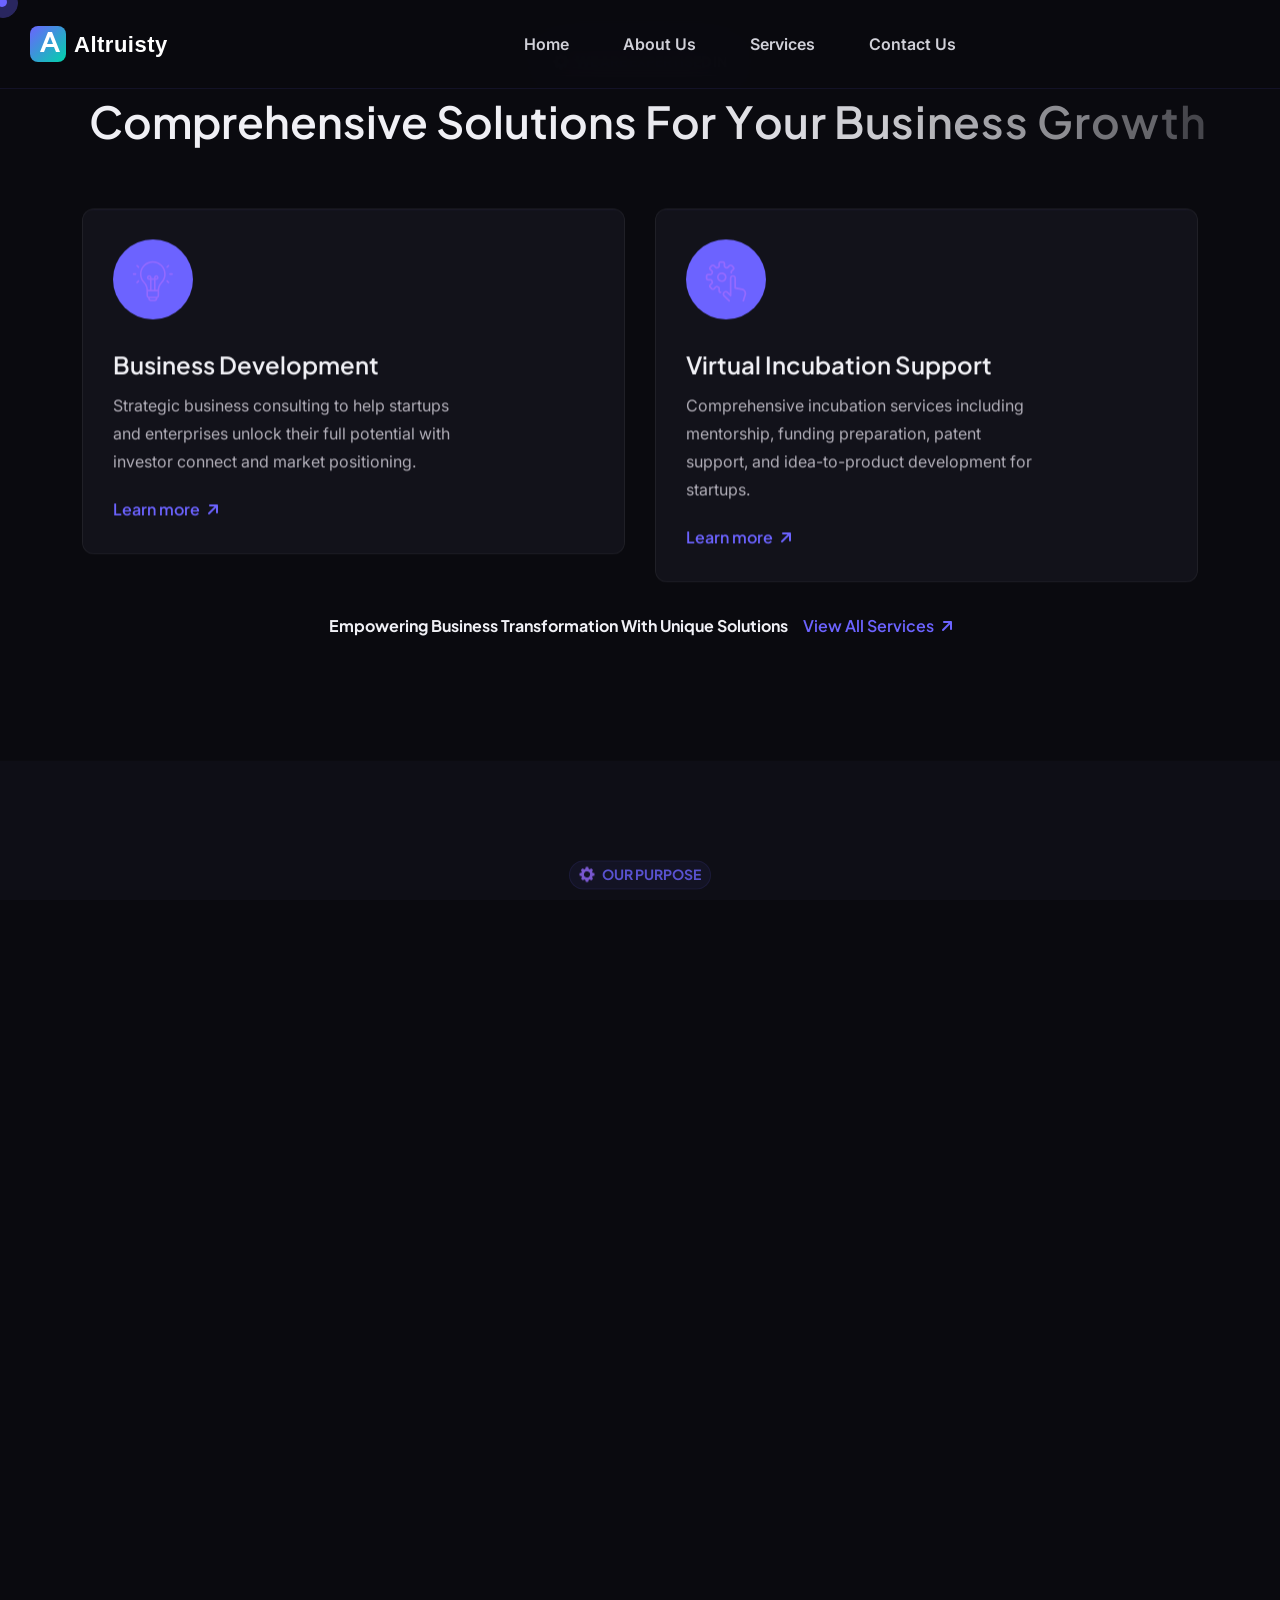
<file: index.html>
﻿<!DOCTYPE html>
<html lang="en">
<head>
    <!-- ========== Meta Tags ========== -->
    <meta charset="UTF-8">
    <meta http-equiv="X-UA-Compatible" content="IE=edge">
    <meta name="viewport" content="width=device-width, initial-scale=1">
    <meta name="author" content="Altruisty Innovation">
    <meta name="description" content="Altruisty - Empowering Future Leaders | Startup Services, Software Development, Virtual Incubation &amp; Academic Empowerment">
    <!-- ======== Page title ============ -->
    <title>Altruisty - Empowering Future Leaders</title>
    <!--<< Favicon >>-->
    <link rel="shortcut icon" href="assets/img/favicon.svg">
    <!--<< Bootstrap min.css >>-->
    <link rel="stylesheet" href="assets/css/bootstrap.min.css">
    <!--<< All Min Css >>-->
    <link rel="stylesheet" href="assets/css/all.min.css">
    <!--<< Animate.css >>-->
    <link rel="stylesheet" href="assets/css/animate.css">
    <!--<< Magnific Popup.css >>-->
    <link rel="stylesheet" href="assets/css/magnific-popup.css">
    <!--<< MeanMenu.css >>-->
    <link rel="stylesheet" href="assets/css/meanmenu.css">
    <!--<< Swiper Bundle.css >>-->
    <link rel="stylesheet" href="assets/css/swiper-bundle.min.css">
    <!--<< Nice Select.css >>-->
    <link rel="stylesheet" href="assets/css/nice-select.css">
    <!--<< Main.css >>-->
    <link rel="stylesheet" href="assets/css/main.css">
    <!--<< Altruisty Dark Theme >>-->
    <link rel="stylesheet" href="assets/css/altruisty-dark.css?v=1771781971">
</head>
<body>

    <!-- Preloader Start -->
    <div id="preloader" class="preloader">
        <div class="animation-preloader">
            <div class="spinner"></div>
            <div class="txt-loading">
                <span data-text-preloader="A" class="letters-loading">A</span>
                <span data-text-preloader="L" class="letters-loading">L</span>
                <span data-text-preloader="T" class="letters-loading">T</span>
                <span data-text-preloader="R" class="letters-loading">R</span>
                <span data-text-preloader="U" class="letters-loading">U</span>
                <span data-text-preloader="I" class="letters-loading">I</span>
                <span data-text-preloader="S" class="letters-loading">S</span>
                <span data-text-preloader="T" class="letters-loading">T</span>
                <span data-text-preloader="Y" class="letters-loading">Y</span>
            </div>
            <p class="text-center">Loading</p>
        </div>
        <div class="loader">
            <div class="row">
                <div class="col-3 loader-section section-left"><div class="bg"></div></div>
                <div class="col-3 loader-section section-left"><div class="bg"></div></div>
                <div class="col-3 loader-section section-right"><div class="bg"></div></div>
                <div class="col-3 loader-section section-right"><div class="bg"></div></div>
            </div>
        </div>
    </div>

    <!-- Back To Top Start -->
    <button id="back-top" class="back-to-top">
        <i class="fa-regular fa-arrow-up"></i>
    </button>

    <!-- GT MouseCursor Start -->
    <div class="mouseCursor cursor-outer"></div>
    <div class="mouseCursor cursor-inner"></div>

    <!-- Offcanvas Area Start -->
    <div class="fix-area">
        <div class="offcanvas__info">
            <div class="offcanvas__wrapper">
                <div class="offcanvas__content">
                    <div class="offcanvas__top mb-5 d-flex justify-content-between align-items-center">
                        <div class="offcanvas__logo">
                            <a href="index.html">
                                <img src="assets/img/logo/white-logo.svg" alt="Altruisty Logo">
                            </a>
                        </div>
                        <div class="offcanvas__close">
                            <button><i class="fas fa-times"></i></button>
                        </div>
                    </div>
                    <p class="text d-none d-xl-block">
                        Altruisty is a community-driven platform dedicated to nurturing young talent and supporting entrepreneurs on their journey to success.
                    </p>
                    <div class="mobile-menu fix mb-3"></div>
                    <div class="offcanvas__contact d-xl-block">
                        <h4 class="d-xl-block">Contact Info</h4>
                        <ul class="d-xl-block">
                            <li class="d-flex align-items-center">
                                <div class="offcanvas__contact-icon">
                                    <i class="fal fa-map-marker-alt"></i>
                                </div>
                                <div class="offcanvas__contact-text">
                                    <a target="_blank" href="#">16, 12, 2nd St Rd, Urrur Kuppam, Besant Nagar, Chennai, Tamil Nadu 600090</a>
                                </div>
                            </li>
                            <li class="d-flex align-items-center">
                                <div class="offcanvas__contact-icon mr-15">
                                    <i class="fal fa-envelope"></i>
                                </div>
                                <div class="offcanvas__contact-text">
                                    <a href="mailto:altruistybusiness@gmail.com">altruistybusiness@gmail.com</a>
                                </div>
                            </li>
                            <li class="d-flex align-items-center">
                                <div class="offcanvas__contact-icon mr-15">
                                    <i class="fal fa-clock"></i>
                                </div>
                                <div class="offcanvas__contact-text">
                                    <a target="_blank" href="#">Mon - Fri, 09am - 06pm</a>
                                </div>
                            </li>
                            <li class="d-flex align-items-center">
                                <div class="offcanvas__contact-icon mr-15">
                                    <i class="far fa-phone"></i>
                                </div>
                                <div class="offcanvas__contact-text">
                                    <a href="tel:+918667839838">+91 866 783 9838</a>
                                </div>
                            </li>
                        </ul>
                        <div class="social-icon d-flex align-items-center">
                            <a href="#"><i class="fab fa-facebook-f"></i></a>
                            <a href="#"><i class="fab fa-twitter"></i></a>
                            <a href="#"><i class="fab fa-instagram"></i></a>
                            <a href="#"><i class="fab fa-linkedin-in"></i></a>
                        </div>
                    </div>
                </div>
            </div>
        </div>
    </div>
    <div class="offcanvas__overlay"></div>

    <!-- Header Section Start -->
    <header id="header-sticky" class="header-1 header-2 header-3 header-4 header-5">
        <div class="container-fluid">
            <div class="mega-menu-wrapper">
                <div class="header-main">
                    <div class="header-left">
                        <div class="logo">
                            <a href="index.html" class="header-logo-4">
                                <img src="assets/img/logo/white-logo.svg" alt="Altruisty">
                            </a>
                        </div>
                    </div>
                    <div class="mean__menu-wrapper">
                        <div class="main-menu">
                            <nav id="mobile-menu">
                                <ul>
                                    <li>
                                        <a href="index.html">Home</a>
                                    </li>
                                    <li>
                                        <a href="about.html">About Us</a>
                                    </li>
                                    <li class="has-dropdown">
                                        <a href="service.html">Services</a>
                                        <ul class="submenu">
                                            <li><a href="service.html">All Services</a></li>
                                            <li><a href="service-details.html">Service Details</a></li>
                                        </ul>
                                    </li>
                                    <li>
                                        <a href="contact.html">Contact Us</a>
                                    </li>
                                </ul>
                            </nav>
                        </div>
                    </div>
                    <div class="header-right d-flex justify-content-end align-items-center">
                        <div class="header-btn">
                            <div class="header-button">
                                <a href="contact.html" class="theme-btn">
                                    Get In Touch <i class="fa-solid fa-arrow-up-right"></i>
                                </a>
                            </div>
                            <div class="header__hamburger d-xl-none my-auto">
                                <div class="sidebar__toggle">
                                    <i class="fas fa-bars"></i>
                                </div>
                            </div>
                        </div>
                    </div>
                </div>
            </div>
        </div>
    </header>

    <div id="smooth-wrapper">
        <div id="smooth-content">

            <!-- ==================== HERO SECTION ==================== -->
            <section class="hero-section hero-5 fix">
                <div class="container">
                    <div class="row g-4 align-items-center">
                        <div class="col-lg-6">
                            <div class="hero-content">
                                <span class="sub">
                                    <img src="assets/img/home-5/setting.png" alt="img">
                                    Empowering Future Leaders
                                </span>
                                <h1>
                                    Make Your Dream Come Reality.
                                </h1>
                                <p>
                                    At Altruisty, we are a community-driven platform dedicated to nurturing young talent and supporting entrepreneurs on their journey to success. We bridge the gap between education and real-world experience.
                                </p>
                                <div class="hero-button">
                                    <a href="contact.html" class="theme-btn">
                                        Get Started <i class="fa-solid fa-arrow-up-right"></i>
                                    </a>
                                    <a href="about.html" class="theme-btn style-btn">
                                        Learn More <i class="fa-solid fa-arrow-up-right"></i>
                                    </a>
                                </div>
                            </div>
                        </div>
                        <div class="col-lg-6">
                            <div class="hero-image-5">
                                <img src="assets/img/home-5/hero.jpg" alt="Altruisty Innovation">
                            </div>
                        </div>
                    </div>
                </div>
            </section>



            <!-- ==================== SERVICES SECTION ==================== -->
            <section class="service-section-5 section-padding fix">
                <div class="array-button">
                    <button class="array-prev"><i class="fa-solid fa-chevron-left"></i></button>
                    <button class="array-next"><i class="fa-solid fa-chevron-right"></i></button>
                </div>
                <div class="container">
                    <div class="section-title text-center">
                        <span class="sub-title wow fadeInUp">
                            <img src="assets/img/home-5/setting.png" alt="img">
                            We Are Expertised In
                        </span>
                        <h2 class="text-anim">
                            Comprehensive Solutions For <br> Your Business Growth
                        </h2>
                    </div>
                    <div class="swiper service-slider-4">
                        <div class="swiper-wrapper">
                            <div class="swiper-slide">
                                <div class="services-box-items">
                                    <div class="icon">
                                        <img src="assets/img/home-5/icon/02.svg" alt="icon">
                                    </div>
                                    <div class="content">
                                        <h3><a href="service-details.html">Software Development</a></h3>
                                        <p>End-to-end software solutions tailored to your business needs. From web applications to mobile platforms, we build products that scale.</p>
                                        <a href="service-details.html" class="link-btn">Learn more <i class="fa-solid fa-arrow-up-right"></i></a>
                                    </div>
                                </div>
                            </div>
                            <div class="swiper-slide">
                                <div class="services-box-items">
                                    <div class="icon">
                                        <img src="assets/img/home-5/icon/01.svg" alt="icon">
                                    </div>
                                    <div class="content">
                                        <h3><a href="service-details.html">Business Development</a></h3>
                                        <p>Strategic business consulting to help startups and enterprises unlock their full potential with investor connect and market positioning.</p>
                                        <a href="service-details.html" class="link-btn">Learn more <i class="fa-solid fa-arrow-up-right"></i></a>
                                    </div>
                                </div>
                            </div>
                            <div class="swiper-slide">
                                <div class="services-box-items">
                                    <div class="icon">
                                        <img src="assets/img/home-5/icon/03.svg" alt="icon">
                                    </div>
                                    <div class="content">
                                        <h3><a href="service-details.html">Virtual Incubation Support</a></h3>
                                        <p>Comprehensive incubation services including mentorship, funding preparation, patent support, and idea-to-product development for startups.</p>
                                        <a href="service-details.html" class="link-btn">Learn more <i class="fa-solid fa-arrow-up-right"></i></a>
                                    </div>
                                </div>
                            </div>
                        </div>
                    </div>
                    <div class="text-item">
                        <h4>Empowering Business Transformation With Unique Solutions</h4>
                        <a href="service.html" class="link-btn">View All Services <i class="fa-solid fa-arrow-up-right"></i></a>
                    </div>
                </div>
            </section>

            <!-- ==================== VISION & MISSION ==================== -->
            <section class="vision-mission-section fix">
                <div class="container">
                    <div class="section-title text-center">
                        <span class="sub-title wow fadeInUp">
                            <img src="assets/img/home-5/setting.png" alt="img">
                            Our Purpose
                        </span>
                        <h2 class="text-anim">Vision &amp; Mission</h2>
                    </div>
                    <div class="row g-4 mt-2">
                        <div class="col-lg-6 wow fadeInUp" data-wow-delay=".2s">
                            <div class="vm-card">
                                <div class="vm-icon"><i class="fa-solid fa-eye"></i></div>
                                <h3>Our Vision</h3>
                                <p>To empower entrepreneurs and students by providing comprehensive resources, expert mentorship, and strategic support to turn ideas into successful ventures.</p>
                            </div>
                        </div>
                        <div class="col-lg-6 wow fadeInUp" data-wow-delay=".4s">
                            <div class="vm-card">
                                <div class="vm-icon"><i class="fa-solid fa-rocket"></i></div>
                                <h3>Our Mission</h3>
                                <p>To be the leading launchpad for startups, fostering innovation and driving entrepreneurial success. It serves as a guiding principle, driving actions and decisions to fulfill a specific purpose.</p>
                            </div>
                        </div>
                    </div>
                </div>
            </section>

            <!-- ==================== ABOUT SECTION ==================== -->
            <section class="about-section-5 section-padding fix">
                <div class="container">
                    <div class="section-title">
                        <span class="sub-title wow fadeInUp">
                            <img src="assets/img/home-5/setting.png" alt="img">
                            About Altruisty
                        </span>
                        <div class="cont">
                            <h2 class="tx-title sec_title tz-itm-title tz-itm-anim">
                                Empowering Business Transformation <br> In A Way Of Unique Fundamental <br> Solutions For Startups &amp; Students.
                            </h2>
                            <p>
                                At Altruisty, we are more than just a service provider &mdash; we are a community-driven platform dedicated to nurturing young talent and supporting entrepreneurs on their journey to success. By offering high-quality internships for students and professional digital services for startups, we bridge the gap between education and real-world experience.
                            </p>
                        </div>
                    </div>
                    <div class="about-wrapper-5">
                        <div class="text-center mt-4">
                            <a href="about.html" class="theme-btn">Know More About Us <i class="fa-solid fa-arrow-up-right"></i></a>
                        </div>
                    </div>
                </div>
            </section>

            <!-- ==================== COMMUNITY SECTION ==================== -->
            <section class="community-section fix">
                <div class="container">
                    <div class="section-title text-center">
                        <span class="sub-title wow fadeInUp">
                            <img src="assets/img/home-5/setting.png" alt="img">
                            Get In Touch For Enhancement
                        </span>
                        <h2 class="text-anim">Join Our Community</h2>
                    </div>
                    <div class="row g-4 mt-2">
                        <div class="col-lg-4 wow fadeInUp" data-wow-delay=".2s">
                            <div class="community-card">
                                <div class="comm-icon"><i class="fa-solid fa-building"></i></div>
                                <h4>Company Community Group</h4>
                                <p>This group is for chatting in topic-based groups and getting important announcements about Altruisty.</p>
                            </div>
                        </div>
                        <div class="col-lg-4 wow fadeInUp" data-wow-delay=".4s">
                            <div class="community-card">
                                <div class="comm-icon"><i class="fa-solid fa-graduation-cap"></i></div>
                                <h4>Students Community Group</h4>
                                <p>Workshop information, inter-college event info, and learning resources are shared in this student-focused group.</p>
                            </div>
                        </div>
                        <div class="col-lg-4 wow fadeInUp" data-wow-delay=".6s">
                            <div class="community-card">
                                <div class="comm-icon"><i class="fa-solid fa-bullhorn"></i></div>
                                <h4>Community Channel Group</h4>
                                <p>Startup competitions, workshops, college event info, and opportunities are shared in this channel.</p>
                            </div>
                        </div>
                    </div>
                </div>
            </section>

            <!-- ==================== FEATURE / WHAT WE DO ==================== -->
            <section class="feature-bg-section-5 section-padding fix bg-cover" style="background-image: url(assets/img/home-5/feature-bg.jpg);">
                <div class="container">
                    <div class="feature-bg-wrapper-5">
                        <h2>What We Do As Experts &mdash; <br> Delivering Results, Not Promises.</h2>
                        <div class="feature-item-5">
                            <div class="feature-main-box">
                                <div class="feature-box-5">
                                    <div class="feature-card-5">
                                        <span>01.</span>
                                        <h3>Software Solutions</h3>
                                    </div>
                                </div>
                                <div class="feature-box-5">
                                    <div class="feature-card-5">
                                        <span>02.</span>
                                        <h3>Training &amp; Internship</h3>
                                    </div>
                                </div>
                                <div class="feature-box-5">
                                    <div class="feature-card-5">
                                        <span>03.</span>
                                        <h3>Enterprise Development</h3>
                                    </div>
                                </div>
                                <div class="feature-box-5 border-0">
                                    <div class="feature-card-5">
                                        <span>04.</span>
                                        <h3>Education Empowerment</h3>
                                    </div>
                                </div>
                            </div>
                            <div class="feature-right-item">
                                <p>We help entrepreneurs and students turn their ideas into reality through mentorship, incubation, and hands-on support.</p>
                                <a href="contact.html" class="theme-btn">Contact Us <i class="fa-solid fa-arrow-up-right"></i></a>
                            </div>
                        </div>
                    </div>
                </div>
            </section>

            <!-- ==================== STARTUP SERVICES SECTION ==================== -->
            <section class="startup-services-section fix">
                <div class="container">
                    <div class="row g-5 align-items-center">
                        <div class="col-lg-6">
                            <div class="section-title">
                                <span class="sub-title wow fadeInUp">
                                    <img src="assets/img/home-5/setting.png" alt="img">
                                    Startup Support
                                </span>
                                <h2 class="text-anim">Our Startup Services</h2>
                            </div>
                            <div class="mt-4">
                                <div class="service-list-item wow fadeInUp" data-wow-delay=".1s">
                                    <div class="sl-check"><i class="fa-solid fa-check"></i></div>
                                    <h5>Investor Connect</h5>
                                </div>
                                <div class="service-list-item wow fadeInUp" data-wow-delay=".2s">
                                    <div class="sl-check"><i class="fa-solid fa-check"></i></div>
                                    <h5>Mentorship Support</h5>
                                </div>
                                <div class="service-list-item wow fadeInUp" data-wow-delay=".3s">
                                    <div class="sl-check"><i class="fa-solid fa-check"></i></div>
                                    <h5>Funding Preparation</h5>
                                </div>
                                <div class="service-list-item wow fadeInUp" data-wow-delay=".4s">
                                    <div class="sl-check"><i class="fa-solid fa-check"></i></div>
                                    <h5>Patent and Copyright</h5>
                                </div>
                                <div class="service-list-item wow fadeInUp" data-wow-delay=".5s">
                                    <div class="sl-check"><i class="fa-solid fa-check"></i></div>
                                    <h5>Company Registration</h5>
                                </div>
                                <div class="service-list-item wow fadeInUp" data-wow-delay=".6s">
                                    <div class="sl-check"><i class="fa-solid fa-check"></i></div>
                                    <h5>Idea to Product Development</h5>
                                </div>
                            </div>
                        </div>
                        <div class="col-lg-6">
                            <div class="wow fadeInUp" data-wow-delay=".3s">
                                <img src="assets/img/home-5/about-2.jpg" alt="Startup Services" style="border-radius: 16px; width: 100%; box-shadow: 0 16px 48px rgba(0,0,0,0.4);">
                            </div>
                        </div>
                    </div>
                </div>
            </section>

            <!-- ==================== INTERNSHIP CTA ==================== -->
            <section class="internship-cta-section fix">
                <div class="container">
                    <div class="internship-cta-box wow fadeInUp">
                        <div class="row align-items-center">
                            <div class="col-lg-8">
                                <h2>Internship &amp; Training</h2>
                                <p>At Altruisty, we are more than just a service provider &mdash; we are a community-driven platform dedicated to nurturing young talent and supporting entrepreneurs on their journey to success. By offering high-quality internships for students and professional digital services for startups, we bridge the gap between education and real-world experience, creating a win-win for students and businesses alike.</p>
                            </div>
                            <div class="col-lg-4 text-lg-end mt-4 mt-lg-0">
                                <a href="about.html" class="theme-btn">Register Now <i class="fa-solid fa-arrow-up-right"></i></a>
                            </div>
                        </div>
                    </div>
                </div>
            </section>





            <!-- ==================== FOOTER ==================== -->
            <footer class="footer-section style-2 fix">
                <div class="footer-area">
                    <div class="container">
                        <div class="footer-widget-wrapper style-5">
                            <div class="footer-top-content">
                                <div class="section-title mb-0">
                                    <h2 class="text-anim text-white">Let's Build Together</h2>
                                </div>
                                <a class="theme-btn-main tw-hover-btn" href="contact.html">
                                    <span class="theme-btn-text"><i class="fa-solid fa-arrow-up-right"></i></span>
                                    <span class="theme-btn-text"> Get In <span class="theme-btn-icon"></span> Touch </span>
                                    <i class="tw-btn-circle-dot"></i>
                                </a>
                            </div>
                            <div class="row justify-content-between">
                                <div class="col-xl-4 col-lg-5 col-md-6 wow fadeInUp" data-wow-delay=".2s">
                                    <div class="footer-widget-items">
                                        <div class="widget-head">
                                            <a href="index.html" class="footer-logo">
                                                <img src="assets/img/logo/white-logo.svg" alt="Altruisty Logo">
                                            </a>
                                        </div>
                                        <div class="footer-content">
                                            <p>Altruisty is a community-driven platform dedicated to nurturing young talent and supporting entrepreneurs. Bridging education and real-world experience.</p>
                                            <div class="social-icon">
                                                <a href="#"><i class="fa-brands fa-facebook-f"></i></a>
                                                <a href="#"><i class="fa-brands fa-linkedin-in"></i></a>
                                                <a href="#"><i class="fa-brands fa-instagram"></i></a>
                                                <a href="#"><i class="fa-brands fa-twitter"></i></a>
                                            </div>
                                        </div>
                                    </div>
                                </div>
                                <div class="col-xl-2 col-lg-3 col-md-6 wow fadeInUp" data-wow-delay=".4s">
                                    <div class="footer-widget-items">
                                        <div class="widget-head">
                                            <h3>Company</h3>
                                        </div>
                                        <ul class="list-area">
                                            <li><a href="index.html">Home</a></li>
                                            <li><a href="about.html">About Us</a></li>
                                            <li><a href="service.html">Services</a></li>
                                            <li><a href="faq.html">FAQ</a></li>
                                            <li><a href="contact.html">Contact Us</a></li>
                                        </ul>
                                    </div>
                                </div>
                                <div class="col-xl-3 ps-lg-5 col-lg-4 col-md-6 wow fadeInUp" data-wow-delay=".6s">
                                    <div class="footer-widget-items">
                                        <div class="widget-head">
                                            <h3>Services</h3>
                                        </div>
                                        <ul class="list-area">
                                            <li><a href="service-details.html">Virtual Incubation</a></li>
                                            <li><a href="service-details.html">Software Solutions</a></li>
                                            <li><a href="service-details.html">Business Solutions</a></li>
                                            <li><a href="service-details.html">Mentorship &amp; Training</a></li>
                                            <li><a href="service-details.html">Education Empowerment</a></li>
                                        </ul>
                                    </div>
                                </div>
                                <div class="col-xl-3 col-lg-6 col-md-6 wow fadeInUp" data-wow-delay=".8s">
                                    <div class="footer-widget-items">
                                        <div class="widget-head">
                                            <h3>Newsletter</h3>
                                        </div>
                                        <div class="footer-content">
                                            <p>Feel free to reach out if you want to collaborate with us, or simply have a chat.</p>
                                        </div>
                                        <div class="contact-item">
                                            <form action="#">
                                                <input type="text" placeholder="Email address">
                                            </form>
                                            <button type="submit" class="theme-btn w-100">Subscribe Now <i class="fa-solid fa-arrow-up-right"></i></button>
                                        </div>
                                    </div>
                                </div>
                            </div>
                        </div>
                        <div class="footer-bottom-wrapper">
                            <p class="wow fadeInUp" data-wow-delay=".3s">&copy; 2024-26 <span>Altruisty.</span> All rights reserved.</p>
                            <ul class="footer-list wow fadeInUp" data-wow-delay=".7s">
                                <li><a href="contact.html">Privacy Policy</a></li>
                                <li>|</li>
                                <li><a href="contact.html">Terms &amp; Conditions</a></li>
                            </ul>
                        </div>
                    </div>
                </div>
            </footer>

        </div>
    </div>

    <!--<< All JS Plugins >>-->
    <script src="assets/js/jquery-3.7.1.min.js"></script>
    <script src="assets/js/viewport.jquery.js"></script>
    <script src="assets/js/bootstrap.bundle.min.js"></script>
    <script src="assets/js/gsap.min.js"></script>
    <script src="assets/js/ScrollTrigger.min.js"></script>
    <script src="assets/js/ScrollSmoother.min.js"></script>
    <script src="assets/js/ScrollToPlugin.min.js"></script>
    <script src="assets/js/SplitText.min.js"></script>
    <script src="assets/js/TextPlugin.js"></script>
    <script src="assets/js/chroma.min.js"></script>
    <script src="assets/js/jquery.nice-select.min.js"></script>
    <script src="assets/js/jquery.waypoints.js"></script>
    <script src="assets/js/jquery.counterup.min.js"></script>
    <script src="assets/js/swiper-bundle.min.js"></script>
    <script src="assets/js/jquery.meanmenu.min.js"></script>
    <script src="assets/js/parallaxie.js"></script>
    <script src="assets/js/jquery.magnific-popup.min.js"></script>
    <script src="assets/js/wow.min.js"></script>
    <script src="assets/js/main.js"></script>
</body>
</html>
</file>
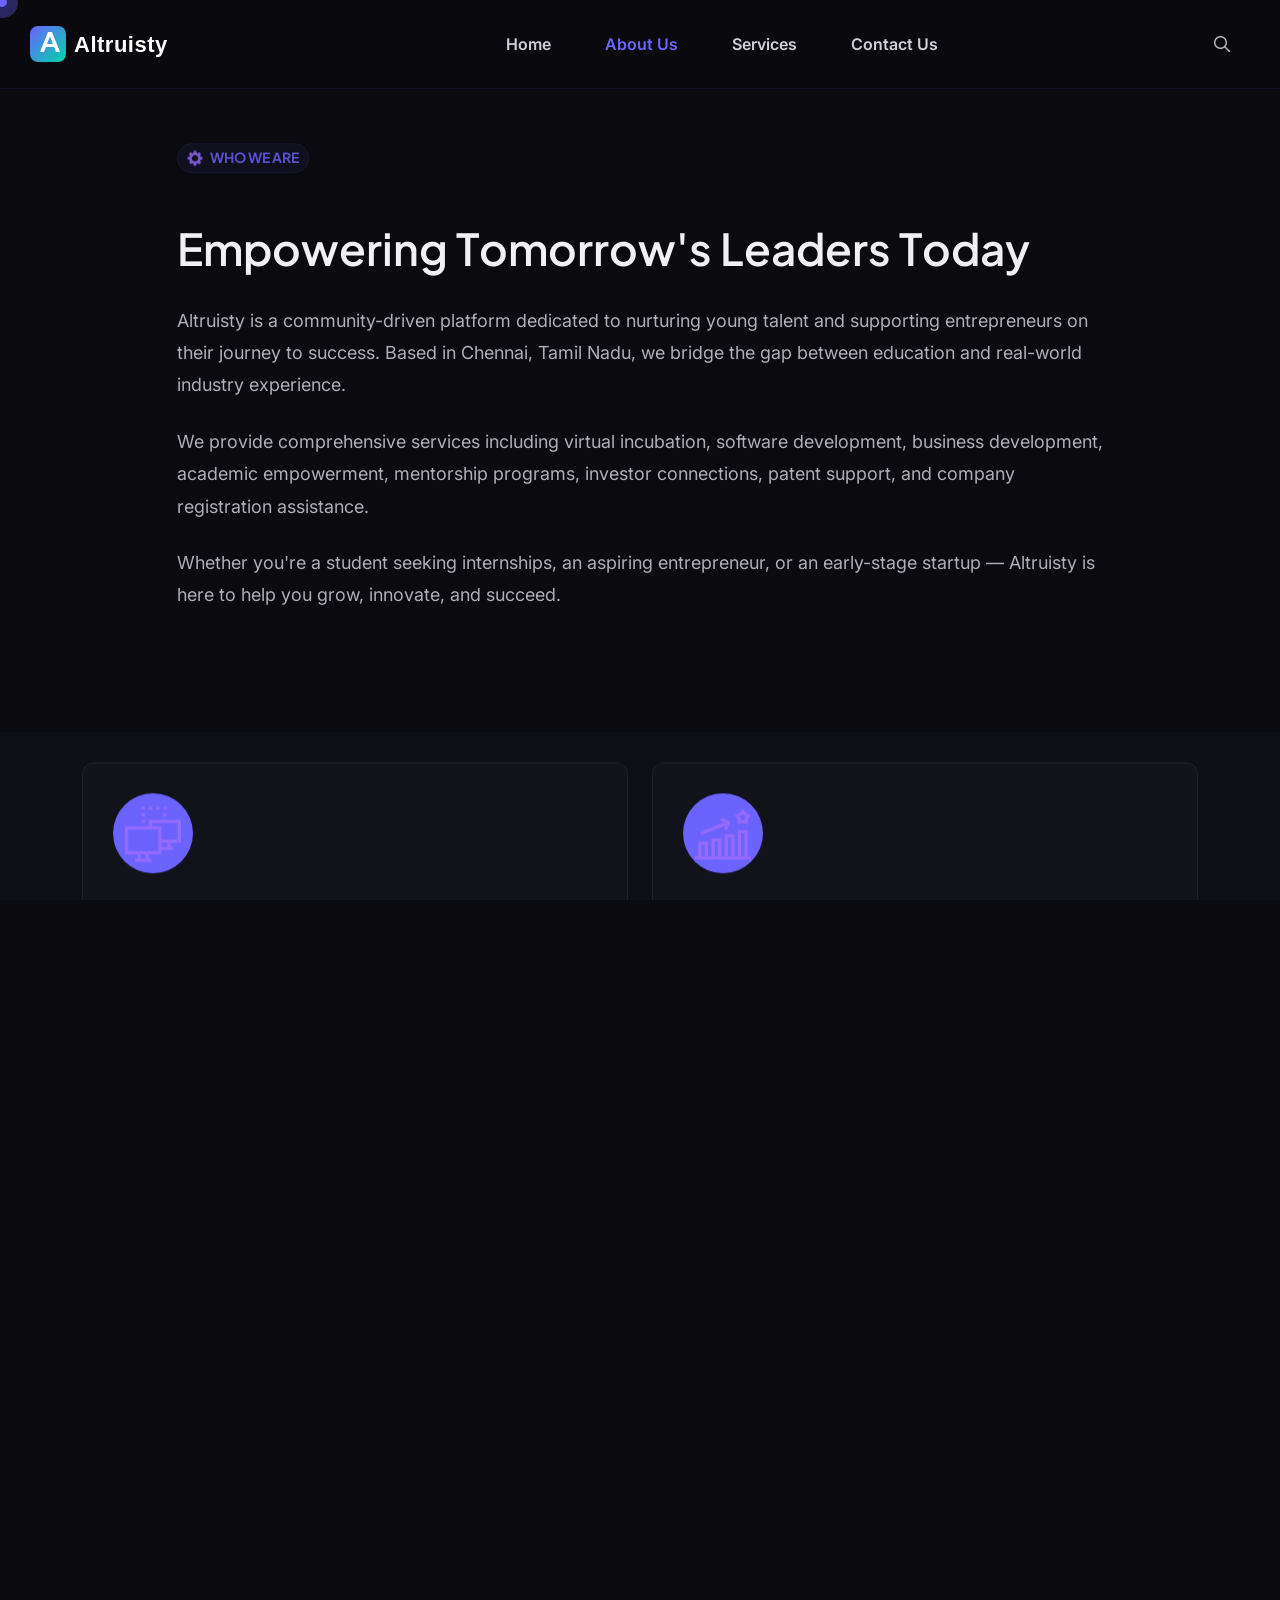
<file: about.html>
<!DOCTYPE html>
<html lang="en">
    <!--<< Header Area >>-->
    
<head>
        <!-- ========== Meta Tags ========== -->
        <meta charset="UTF-8">
        <meta http-equiv="X-UA-Compatible" content="IE=edge">
        <meta name="viewport" content="width=device-width, initial-scale=1">
        <meta name="author" content="Altruisty Innovation">
        <meta name="description" content="Altruisty - About Us | Empowering Future Leaders through Startup Incubation &amp; Academic Empowerment">
        <!-- ======== Page title ============ -->
        <title>Altruisty - About Us</title>
        <!--<< Favcion >>-->
        <link rel="shortcut icon" href="assets/img/favicon.svg">
        <!--<< Bootstrap min.css >>-->
        <link rel="stylesheet" href="assets/css/bootstrap.min.css">
        <!--<< All Min Css >>-->
        <link rel="stylesheet" href="assets/css/all.min.css">
        <!--<< Animate.css >>-->
        <link rel="stylesheet" href="assets/css/animate.css">
        <!--<< Magnific Popup.css >>-->
        <link rel="stylesheet" href="assets/css/magnific-popup.css">
        <!--<< MeanMenu.css >>-->
        <link rel="stylesheet" href="assets/css/meanmenu.css">
        <!--<< Swiper Bundle.css >>-->
        <link rel="stylesheet" href="assets/css/swiper-bundle.min.css">
        <!--<< Nice Select.css >>-->
        <link rel="stylesheet" href="assets/css/nice-select.css">
        <!--<< Main.css >>-->
        <link rel="stylesheet" href="assets/css/main.css">
    <!--<< Altruisty Dark Theme >>-->
    <link rel="stylesheet" href="assets/css/altruisty-dark.css?v=1771781971">
    </head>
    <body>

        <!-- Preloader Start -->
        <div id="preloader" class="preloader">
            <div class="animation-preloader">
                <div class="spinner">                
                </div>
                <div class="txt-loading">
                    <span data-text-preloader="A" class="letters-loading">A</span>
                    <span data-text-preloader="L" class="letters-loading">L</span>
                    <span data-text-preloader="T" class="letters-loading">T</span>
                    <span data-text-preloader="R" class="letters-loading">R</span>
                    <span data-text-preloader="U" class="letters-loading">U</span>
                    <span data-text-preloader="I" class="letters-loading">I</span>
                    <span data-text-preloader="S" class="letters-loading">S</span>
                    <span data-text-preloader="T" class="letters-loading">T</span>
                    <span data-text-preloader="Y" class="letters-loading">Y</span>
                </div>
                <p class="text-center">Loading</p>
            </div>
            <div class="loader">
                <div class="row">
                    <div class="col-3 loader-section section-left">
                        <div class="bg"></div>
                    </div>
                    <div class="col-3 loader-section section-left">
                        <div class="bg"></div>
                    </div>
                    <div class="col-3 loader-section section-right">
                        <div class="bg"></div>
                    </div>
                    <div class="col-3 loader-section section-right">
                        <div class="bg"></div>
                    </div>
                </div>
            </div>
        </div>

        <!-- Back To Top Start -->
        <button id="back-top" class="back-to-top">
            <i class="fa-regular fa-arrow-up"></i>
        </button>

        <!-- GT MouseCursor Start -->
        <div class="mouseCursor cursor-outer"></div>
        <div class="mouseCursor cursor-inner"></div>

       

        <!-- Header-Top Section Start -->
        <div class="header-top-section">
            <div class="container-fluid">
                <div class="header-top-wrapper">
                    <div class="header-left">
                         <ul class="list">
                            <li>
                                <i class="fa-solid fa-location-dot"></i>
                                Chennai, Tamil Nadu, India
                            </li>
                            <li>।</li>
                            <li>
                                <i class="fa-regular fa-envelope"></i>
                                <a href="mailto:altruistybusiness@gmail.com">altruistybusiness@gmail.com</a>
                            </li>
                        </ul>
                    </div>
                    <div class="header-right">
                        <span><i class="fa-regular fa-clock"></i> Mon–Fri 09:00 AM – 06:00 PM</span>
                            <div class="social-icon">
                            <a href="#"><i class="fa-brands fa-facebook-f"></i></a>
                            <a href="#"><i class="fa-brands fa-twitter"></i></a>
                            <a href="#"><i class="fa-brands fa-linkedin"></i></a>
                            <a href="#"><i class="fa-brands fa-instagram"></i></a>
                        </div>
                    </div>
                </div>
            </div>
        </div>

         <!-- Offcanvas Area Start -->
        <div class="fix-area">
            <div class="offcanvas__info">
                <div class="offcanvas__wrapper">
                    <div class="offcanvas__content">
                    <div class="offcanvas__top mb-5 d-flex justify-content-between align-items-center">
                        <div class="offcanvas__logo">
                            <a href="index.html">
                                <img src="assets/img/logo/white-logo.svg" alt="Altruisty Logo">
                            </a>
                        </div>
                        <div class="offcanvas__close">
                            <button><i class="fas fa-times"></i></button>
                        </div>
                    </div>
                    <p class="text d-none d-xl-block">
                        Altruisty is a community-driven platform dedicated to nurturing young talent and supporting entrepreneurs on their journey to success.
                    </p>
                    <div class="mobile-menu fix mb-3"></div>
                    <div class="offcanvas__contact d-xl-block">
                        <h4 class="d-xl-block">Contact Info</h4>
                        <ul class="d-xl-block">
                            <li class="d-flex align-items-center">
                                <div class="offcanvas__contact-icon">
                                    <i class="fal fa-map-marker-alt"></i>
                                </div>
                                <div class="offcanvas__contact-text">
                                    <a target="_blank" href="#">16, 12, 2nd St Rd, Urrur Kuppam, Besant Nagar, Chennai, Tamil Nadu 600090</a>
                                </div>
                            </li>
                            <li class="d-flex align-items-center">
                                <div class="offcanvas__contact-icon mr-15">
                                    <i class="fal fa-envelope"></i>
                                </div>
                                <div class="offcanvas__contact-text">
                                    <a href="mailto:altruistybusiness@gmail.com">altruistybusiness@gmail.com</a>
                                </div>
                            </li>
                            <li class="d-flex align-items-center">
                                <div class="offcanvas__contact-icon mr-15">
                                    <i class="fal fa-clock"></i>
                                </div>
                                <div class="offcanvas__contact-text">
                                    <a target="_blank" href="#">Mon - Fri, 09am - 06pm</a>
                                </div>
                            </li>
                            <li class="d-flex align-items-center">
                                <div class="offcanvas__contact-icon mr-15">
                                    <i class="far fa-phone"></i>
                                </div>
                                <div class="offcanvas__contact-text">
                                    <a href="tel:+918667839838">+91 866 783 9838</a>
                                </div>
                            </li>
                        </ul>
                        <div class="social-icon d-flex align-items-center">
                            <a href="#"><i class="fab fa-facebook-f"></i></a>
                            <a href="#"><i class="fab fa-twitter"></i></a>
                            <a href="#"><i class="fab fa-instagram"></i></a>
                            <a href="#"><i class="fab fa-linkedin-in"></i></a>
                        </div>
                    </div>
                </div>
            </div>
        </div>
    </div>
    <div class="offcanvas__overlay"></div>

        
       
        <!-- Header Section Start -->
        <header id="header-sticky" class="header-1">
            <div class="container-fluid">
                <div class="mega-menu-wrapper">
                    <div class="header-main">
                        <div class="header-left">
                            <div class="logo">
                            <a href="index.html" class="header-logo">
                                <img src="assets/img/logo/white-logo.svg" alt="logo-img">
                            </a>
                            <a href="index.html" class="header-logo-2">
                                <img src="assets/img/logo/black-logo.svg" alt="logo-img">
                            </a>
                        </div>
                        </div>
                        <div class="mean__menu-wrapper">
                                <div class="main-menu">
                                    <nav id="mobile-menu">
                                <ul>
                                    <li>
                                        <a href="index.html">Home</a>
                                    </li>
                                    <li class="active">
                                        <a href="about.html">About Us</a>
                                    </li>
                                    <li class="has-dropdown">
                                        <a href="service.html">Services</a>
                                        <ul class="submenu">
                                            <li><a href="service.html">All Services</a></li>
                                            <li><a href="service-details.html">Service Details</a></li>
                                        </ul>
                                    </li>
                                    <li>
                                        <a href="contact.html">Contact Us</a>
                                    </li>
                                </ul>
                            </nav>
                                </div>
                            </div> 
                          <div class="header-right d-flex justify-content-end align-items-center">
                            <div class="menu_search">
                                <button class="search_btn"><i class="far fa-search"></i></button>
                            </div>
                            <div class="header-btn">
                                <span>
                                    <i class="fa-regular fa-phone-volume"></i>
                                    <a href="tel:+918667839838">+91 866 783 9838</a>
                                </span>
                                <div class="header-button">
                                <a href="contact.html" class="theme-btn">
                                   Get In Touch <i class="fa-solid fa-arrow-up-right"></i>
                                </a>
                            </div>
                            <div class="header__hamburger d-xl-none my-auto">
                                <div class="sidebar__toggle">
                                    <i class="fas fa-bars"></i>
                                </div>
                              </div>
                            </div>
                        </div>
                    </div>
                </div>
            </div>
        </header>

        <!-- start: Search Popup -->
        <div class="search_popup">
            <div class="container">
            <div class="row">
                <div class="col-xxl-12">
                <div class="search_wrapper">
                    <div class="search_top d-flex align-items-center">
                    <div class="search_logo">
                        <a href="index.html">
                        <img src="assets/img/logo/white-logo.svg" alt="img">
                        </a>
                    </div>
                    <div class="search_close">
                        <button type="button" class="search_close_btn">
                        <i class="fa-thin fa-times"></i>
                        </button>
                    </div>
                    </div>
                    <div class="search_form">
                    <form action="#">
                        <div class="search_input">
                        <input class="search-input-field" type="text" placeholder="Type here to search...">
                        <span class="search-focus-border"></span>
                        <button type="submit">
                            <svg width="20" height="20" viewBox="0 0 20 20" fill="none" xmlns="http://www.w3.org/2000/svg">
                            <path
                                d="M9.55 18.1C14.272 18.1 18.1 14.272 18.1 9.55C18.1 4.82797 14.272 1 9.55 1C4.82797 1 1 4.82797 1 9.55C1 14.272 4.82797 18.1 9.55 18.1Z"
                                stroke="currentColor" stroke-width="1.5" stroke-linecap="round" stroke-linejoin="round" />
                            <path d="M19.0002 19.0002L17.2002 17.2002" stroke="currentColor" stroke-width="1.5"
                                stroke-linecap="round" stroke-linejoin="round" />
                            </svg>
                        </button>
                        </div>
                    </form>
                    </div>
                </div>
                </div>
            </div>
            </div>
        </div>
        <div class="search-popup-overlay"></div>

        
        <div id="smooth-wrapper">
            <div id="smooth-content">

                <!-- Breadcrumb Section Start -->
                <div class="breadcrumb-wrapper bg-cover" style="background-image: url('assets/img/breadcrumb.jpg');">
                    <div class="container">
                        <div class="page-heading">
                            <div class="breadcrumb-sub-title">
                                <h1 class="text-white wow fadeInUp" data-wow-delay=".3s">About Us</h1>
                            </div>
                            <ul class="breadcrumb-items wow fadeInUp" data-wow-delay=".5s">
                                <li>
                                    <a href="index.html">
                                        <i class="fa-solid fa-house"></i> Home
                                    </a>
                                </li>
                                <li>
                                    /
                                </li>
                                <li>
                                    About Us
                                </li>
                            </ul>
                        </div>
                    </div>
                </div>

                <!-- About Section Start -->
                <section class="about-section fix section-padding">
                    <div class="container">
                        <div class="row justify-content-center">
                            <div class="col-xl-10">
                                <div class="section-title text-center">
                                    <span class="sub-title wow fadeInUp">
                                        <img src="assets/img/home-5/setting.png" alt="img">
                                        Who We Are
                                    </span>
                                    <h2 class="text-anim">
                                        Empowering Tomorrow's <br>
                                        Leaders Today
                                    </h2>
                                </div>
                                <div class="about-content wow fadeInUp" data-wow-delay=".3s">
                                    <p class="mb-4" style="font-size: 18px; line-height: 1.8;">
                                        Altruisty is a community-driven platform dedicated to nurturing young talent and supporting entrepreneurs on their journey to success. Based in Chennai, Tamil Nadu, we bridge the gap between education and real-world industry experience.
                                    </p>
                                    <p class="mb-4" style="font-size: 18px; line-height: 1.8;">
                                        We provide comprehensive services including virtual incubation, software development, business development, academic empowerment, mentorship programs, investor connections, patent support, and company registration assistance.
                                    </p>
                                    <p style="font-size: 18px; line-height: 1.8;">
                                        Whether you're a student seeking internships, an aspiring entrepreneur, or an early-stage startup — Altruisty is here to help you grow, innovate, and succeed.
                                    </p>
                                </div>
                            </div>
                        </div>
                    </div>
                </section>

                <!-- Vision & Mission Section Start -->
                <section class="vision-mission-section fix section-padding pt-0">
                    <div class="container">
                        <div class="row g-4">
                            <div class="col-xl-6 col-lg-6 wow fadeInUp" data-wow-delay=".2s">
                                <div class="services-box-items" style="height: 100%;">
                                    <div class="icon">
                                        <img src="assets/img/home-5/icon/07.svg" alt="icon">
                                    </div>
                                    <div class="content">
                                        <h3><a href="#">Our Vision</a></h3>
                                        <p>To be the leading catalyst for innovation and entrepreneurship in India — creating an ecosystem where every aspiring entrepreneur and student has the tools, mentorship, and support to turn their ideas into impactful ventures.</p>
                                    </div>
                                </div>
                            </div>
                            <div class="col-xl-6 col-lg-6 wow fadeInUp" data-wow-delay=".4s">
                                <div class="services-box-items" style="height: 100%;">
                                    <div class="icon">
                                        <img src="assets/img/home-5/icon/08.svg" alt="icon">
                                    </div>
                                    <div class="content">
                                        <h3><a href="#">Our Mission</a></h3>
                                        <p>To empower young talent and entrepreneurs by providing accessible, high-quality incubation, mentorship, and support services — bridging education with industry and nurturing the next generation of innovators and leaders.</p>
                                    </div>
                                </div>
                            </div>
                        </div>
                    </div>
                </section>

                <!-- FAQ Section Start -->
                <section class="faq-section fix section-padding pt-0">
                    <div class="container">
                        <div class="section-title text-center">
                            <span class="sub-title wow fadeInUp">
                                <img src="assets/img/home-5/setting.png" alt="img">
                                Frequently Asked Questions
                            </span>
                            <h2 class="text-anim">
                               Common Questions <br>
                                About Altruisty
                            </h2>
                        </div>
                        <div class="row justify-content-center">
                            <div class="col-xl-10">
                                <div class="faq-items">
                                    <div class="accordion" id="accordionExample">
                                        <div class="accordion-item wow fadeInUp" data-wow-delay=".3s">
                                            <h2 class="accordion-header" id="headingOne">
                                                <button class="accordion-button" type="button" data-bs-toggle="collapse"
                                                    data-bs-target="#collapseOne" aria-expanded="true" aria-controls="collapseOne">
                                                   1.  What services does Altruisty provide?
                                                </button>
                                            </h2>
                                            <div id="collapseOne" class="accordion-collapse collapse show"
                                                aria-labelledby="headingOne" data-bs-parent="#accordionExample" role="region">
                                                <div class="accordion-body">
                                                    <p>
                                                       Altruisty provides virtual incubation, software development, business development, academic empowerment, mentorship programs, investor connections, patent support, and company registration assistance.
                                                    </p>
                                                </div>
                                            </div>
                                        </div>
                                        <div class="accordion-item wow fadeInUp" data-wow-delay=".5s">
                                            <h2 class="accordion-header" id="headingTwo">
                                                <button class="accordion-button collapsed" type="button" data-bs-toggle="collapse"
                                                    data-bs-target="#collapseTwo" aria-expanded="false" aria-controls="collapseTwo">
                                                    2. Who can benefit from Altruisty's programs?
                                                </button>
                                            </h2>
                                            <div id="collapseTwo" class="accordion-collapse collapse" aria-labelledby="headingTwo"
                                                data-bs-parent="#accordionExample" role="region">
                                                <div class="accordion-body">
                                                    <p>
                                                     Students seeking internships, aspiring entrepreneurs, early-stage startups, and anyone looking to bridge the gap between education and real-world industry experience.
                                                    </p>
                                                </div>
                                            </div>
                                        </div>
                                        <div class="accordion-item wow fadeInUp" data-wow-delay=".7s">
                                            <h2 class="accordion-header" id="headingthree">
                                                <button class="accordion-button collapsed" type="button" data-bs-toggle="collapse"
                                                    data-bs-target="#collapsethree" aria-expanded="false"
                                                    aria-controls="collapsethree">
                                                    3. How does virtual incubation work?
                                                </button>
                                            </h2>
                                            <div id="collapsethree" class="accordion-collapse collapse"
                                                aria-labelledby="headingthree" data-bs-parent="#accordionExample" role="region">
                                                <div class="accordion-body">
                                                    <p>
                                                         Our virtual incubation program provides remote access to mentors, resources, and a structured framework to develop your idea into a market-ready product — all from anywhere in India. We connect you with experienced industry mentors who provide guidance on business strategy, product development, funding preparation, and market entry.
                                                    </p>
                                                </div>
                                            </div>
                                        </div>
                                        <div class="accordion-item wow fadeInUp" data-wow-delay=".3s">
                                            <h2 class="accordion-header" id="headingfour">
                                                <button class="accordion-button collapsed" type="button" data-bs-toggle="collapse"
                                                    data-bs-target="#collapsefour" aria-expanded="false"
                                                    aria-controls="collapsefour">
                                                    4. How can I get started with Altruisty?
                                                </button>
                                            </h2>
                                            <div id="collapsefour" class="accordion-collapse collapse" aria-labelledby="headingfour"
                                                data-bs-parent="#accordionExample" role="region">
                                                <div class="accordion-body">
                                                    <p>
                                                   Simply visit our contact page or reach out via email at altruistybusiness@gmail.com. We'll schedule a consultation to understand your needs and guide you through our onboarding process.
                                                    </p>
                                                </div>
                                            </div>
                                        </div>
                                        <div class="accordion-item mb-0 wow fadeInUp" data-wow-delay=".3s">
                                            <h2 class="accordion-header" id="headingfive">
                                                <button class="accordion-button collapsed" type="button" data-bs-toggle="collapse"
                                                    data-bs-target="#collapsefive" aria-expanded="false"
                                                    aria-controls="collapsefive">
                                                    5. Where is Altruisty located?
                                                </button>
                                            </h2>
                                            <div id="collapsefive" class="accordion-collapse collapse" aria-labelledby="headingfive"
                                                data-bs-parent="#accordionExample" role="region">
                                                <div class="accordion-body">
                                                    <p>
                                                   Altruisty is based in Chennai, Tamil Nadu, India. However, our virtual incubation program allows us to support entrepreneurs and students from anywhere in the country.
                                                    </p>
                                                </div>
                                            </div>
                                        </div>
                                    </div>
                                </div>
                            </div>
                        </div>
                    </div>
                </section>


                <!-- Footer Section Start -->
                <footer class="footer-section fix">
                <div class="footer-area">
                    <div class="container">
                        <div class="footer-widget-wrapper style-5">
                            <div class="footer-top-content">
                                <div class="section-title mb-0">
                                    <h2 class="text-anim text-white">Let's Build Together</h2>
                                </div>
                                <a class="theme-btn-main tw-hover-btn" href="contact.html">
                                    <span class="theme-btn-text"><i class="fa-solid fa-arrow-up-right"></i></span>
                                    <span class="theme-btn-text"> Get In <span class="theme-btn-icon"></span> Touch </span>
                                    <i class="tw-btn-circle-dot"></i>
                                </a>
                            </div>
                            <div class="row justify-content-between">
                                <div class="col-xl-4 col-lg-5 col-md-6 wow fadeInUp" data-wow-delay=".2s">
                                    <div class="footer-widget-items">
                                        <div class="widget-head">
                                            <a href="index.html" class="footer-logo">
                                                <img src="assets/img/logo/white-logo.svg" alt="Altruisty Logo">
                                            </a>
                                        </div>
                                        <div class="footer-content">
                                            <p>Altruisty is a community-driven platform dedicated to nurturing young talent and supporting entrepreneurs. Bridging education and real-world experience.</p>
                                            <div class="social-icon">
                                                <a href="#"><i class="fa-brands fa-facebook-f"></i></a>
                                                <a href="#"><i class="fa-brands fa-linkedin-in"></i></a>
                                                <a href="#"><i class="fa-brands fa-instagram"></i></a>
                                                <a href="#"><i class="fa-brands fa-twitter"></i></a>
                                            </div>
                                        </div>
                                    </div>
                                </div>
                                <div class="col-xl-2 col-lg-3 col-md-6 wow fadeInUp" data-wow-delay=".4s">
                                    <div class="footer-widget-items">
                                        <div class="widget-head">
                                            <h3>Company</h3>
                                        </div>
                                        <ul class="list-area">
                                            <li><a href="index.html">Home</a></li>
                                            <li><a href="about.html">About Us</a></li>
                                            <li><a href="service.html">Services</a></li>
                                            <li><a href="faq.html">FAQ</a></li>
                                            <li><a href="contact.html">Contact Us</a></li>
                                        </ul>
                                    </div>
                                </div>
                                <div class="col-xl-3 ps-lg-5 col-lg-4 col-md-6 wow fadeInUp" data-wow-delay=".6s">
                                    <div class="footer-widget-items">
                                        <div class="widget-head">
                                            <h3>Services</h3>
                                        </div>
                                        <ul class="list-area">
                                            <li><a href="service-details.html">Virtual Incubation</a></li>
                                            <li><a href="service-details.html">Software Solutions</a></li>
                                            <li><a href="service-details.html">Innovation Services</a></li>
                                            <li><a href="service-details.html">Mentorship &amp; Training</a></li>
                                            <li><a href="service-details.html">Education Empowerment</a></li>
                                        </ul>
                                    </div>
                                </div>
                                <div class="col-xl-3 col-lg-6 col-md-6 wow fadeInUp" data-wow-delay=".8s">
                                    <div class="footer-widget-items">
                                        <div class="widget-head">
                                            <h3>Newsletter</h3>
                                        </div>
                                        <div class="footer-content">
                                            <p>Feel free to reach out if you want to collaborate with us, or simply have a chat.</p>
                                        </div>
                                        <div class="contact-item">
                                            <form action="#">
                                                <input type="text" placeholder="Email address">
                                            </form>
                                            <button type="submit" class="theme-btn w-100">Subscribe Now <i class="fa-solid fa-arrow-up-right"></i></button>
                                        </div>
                                    </div>
                                </div>
                            </div>
                        </div>
                        <div class="footer-bottom-wrapper">
                            <p class="wow fadeInUp" data-wow-delay=".3s">&copy; 2024-26 <span>Altruisty.</span> All rights reserved.</p>
                            <ul class="footer-list wow fadeInUp" data-wow-delay=".7s">
                                <li><a href="contact.html">Privacy Policy</a></li>
                                <li>|</li>
                                <li><a href="contact.html">Terms &amp; Conditions</a></li>
                            </ul>
                        </div>
                    </div>
                </div>
            </footer>

            </div>
        </div>

       

        
        <!--<< All JS Plugins >>-->
        <script src="assets/js/jquery-3.7.1.min.js"></script>
        <!--<< Viewport Js >>-->
        <script src="assets/js/viewport.jquery.js"></script>
        <!--<< Bootstrap Js >>-->
        <script src="assets/js/bootstrap.bundle.min.js"></script>
        <!--<< Gsap Min Js >>-->
        <script src="assets/js/gsap.min.js"></script>
        <!--<< ScrollTrigger Min Js >>-->
        <script src="assets/js/ScrollTrigger.min.js"></script>
        <!--<< ScrollSmoother Min Js >>-->
        <script src="assets/js/ScrollSmoother.min.js"></script>
        <!--<< ScrollToPlugin Min Js >>-->
        <script src="assets/js/ScrollToPlugin.min.js"></script>
        <!--<< SplitText Min Js >>-->
        <script src="assets/js/SplitText.min.js"></script>
        <!--<< TextPlugin Min Js >>-->
        <script src="assets/js/TextPlugin.js"></script>
         <!--<< Chroma Min Js >>-->
        <script src="assets/js/chroma.min.js"></script>
        <!--<< nice-selec Js >>-->
        <script src="assets/js/jquery.nice-select.min.js"></script>
        <!--<< Waypoints Js >>-->
        <script src="assets/js/jquery.waypoints.js"></script>
        <!--<< Counterup Js >>-->
        <script src="assets/js/jquery.counterup.min.js"></script>
        <!--<< Swiper Slider Js >>-->
        <script src="assets/js/swiper-bundle.min.js"></script>
        <!--<< MeanMenu Js >>-->
        <script src="assets/js/jquery.meanmenu.min.js"></script>
        <!--<< Parallaxie Js >>-->
        <script src="assets/js/parallaxie.js"></script>
        <!--<< Magnific Popup Js >>-->
        <script src="assets/js/jquery.magnific-popup.min.js"></script>
        <!--<< Wow Animation Js >>-->
        <script src="assets/js/wow.min.js"></script>
        <!--<< Main.js >>-->
        <script src="assets/js/main.js"></script>
    </body>

</html>
</file>
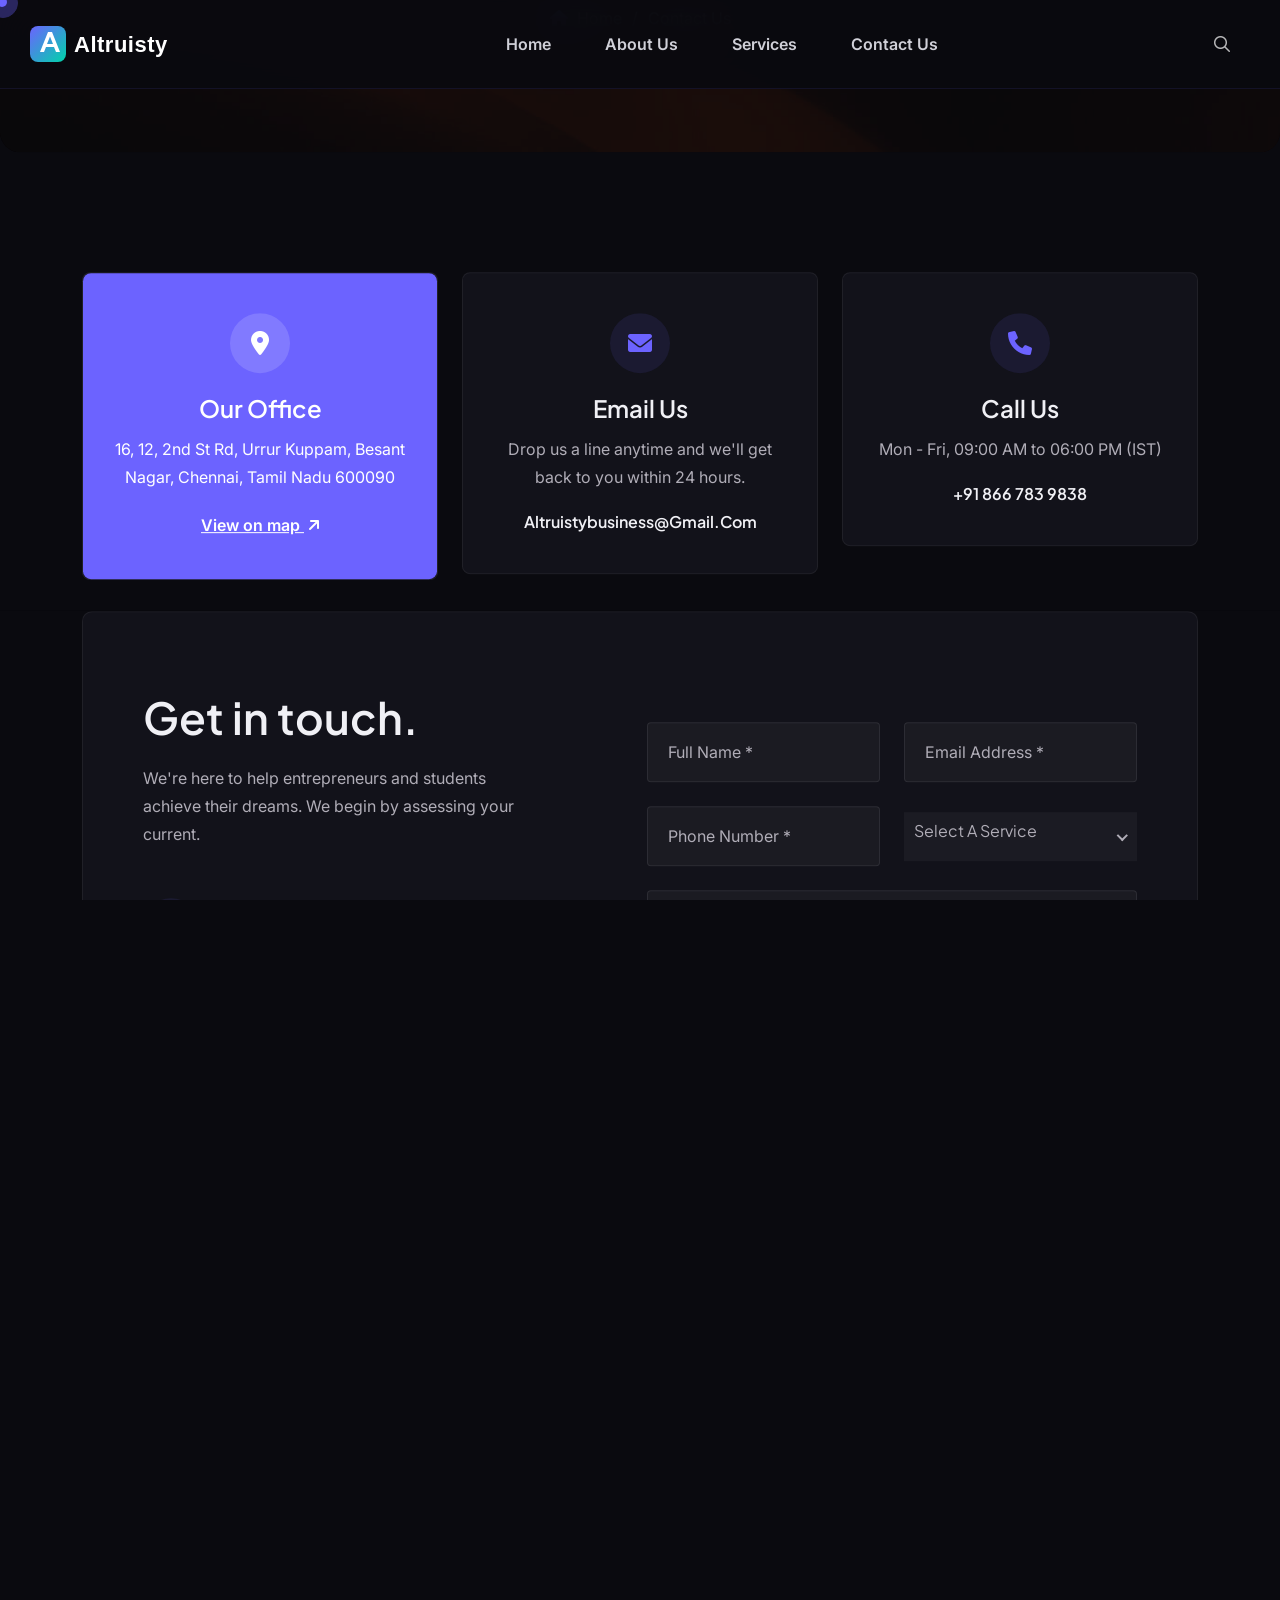
<file: contact.html>
﻿<!DOCTYPE html>
<html lang="en">
    <!--<< Header Area >>-->
    
<head>
        <!-- ========== Meta Tags ========== -->
        <meta charset="UTF-8">
        <meta http-equiv="X-UA-Compatible" content="IE=edge">
        <meta name="viewport" content="width=device-width, initial-scale=1">
        <meta name="author" content="Altruisty Innovation">
        <meta name="description" content="Altruisty - Empowering Future Leaders | Startup Services, Virtual Incubation &amp; Academic Empowerment">
        <!-- ======== Page title ============ -->
        <title>Altruisty - Empowering Future Leaders</title>
        <!--<< Favcion >>-->
        <link rel="shortcut icon" href="assets/img/favicon.svg">
        <!--<< Bootstrap min.css >>-->
        <link rel="stylesheet" href="assets/css/bootstrap.min.css">
        <!--<< All Min Css >>-->
        <link rel="stylesheet" href="assets/css/all.min.css">
        <!--<< Animate.css >>-->
        <link rel="stylesheet" href="assets/css/animate.css">
        <!--<< Magnific Popup.css >>-->
        <link rel="stylesheet" href="assets/css/magnific-popup.css">
        <!--<< MeanMenu.css >>-->
        <link rel="stylesheet" href="assets/css/meanmenu.css">
        <!--<< Swiper Bundle.css >>-->
        <link rel="stylesheet" href="assets/css/swiper-bundle.min.css">
        <!--<< Nice Select.css >>-->
        <link rel="stylesheet" href="assets/css/nice-select.css">
        <!--<< Main.css >>-->
        <link rel="stylesheet" href="assets/css/main.css">
    <!--<< Altruisty Dark Theme >>-->
    <link rel="stylesheet" href="assets/css/altruisty-dark.css?v=1771781971">
    </head>
    <body>

        <!-- Preloader Start -->
       <div id="preloader" class="preloader">
            <div class="animation-preloader">
                <div class="spinner">                
                </div>
                <div class="txt-loading">
                    <span data-text-preloader="A" class="letters-loading">A</span>
                    <span data-text-preloader="L" class="letters-loading">L</span>
                    <span data-text-preloader="T" class="letters-loading">T</span>
                    <span data-text-preloader="R" class="letters-loading">R</span>
                    <span data-text-preloader="U" class="letters-loading">U</span>
                    <span data-text-preloader="I" class="letters-loading">I</span>
                    <span data-text-preloader="S" class="letters-loading">S</span>
                    <span data-text-preloader="T" class="letters-loading">T</span>
                    <span data-text-preloader="Y" class="letters-loading">Y</span>
                </div>
                <p class="text-center">Loading</p>
            </div>
            <div class="loader">
                <div class="row">
                    <div class="col-3 loader-section section-left">
                        <div class="bg"></div>
                    </div>
                    <div class="col-3 loader-section section-left">
                        <div class="bg"></div>
                    </div>
                    <div class="col-3 loader-section section-right">
                        <div class="bg"></div>
                    </div>
                    <div class="col-3 loader-section section-right">
                        <div class="bg"></div>
                    </div>
                </div>
            </div>
        </div>

        <!-- Back To Top Start -->
        <button id="back-top" class="back-to-top">
            <i class="fa-regular fa-arrow-up"></i>
        </button>

        <!-- GT MouseCursor Start -->
        <div class="mouseCursor cursor-outer"></div>
        <div class="mouseCursor cursor-inner"></div>

       

        <!-- Header-Top Section Start -->
        <div class="header-top-section">
            <div class="container-fluid">
                <div class="header-top-wrapper">
                    <div class="header-left">
                         <ul class="list">
                            <li>
                                <i class="fa-solid fa-location-dot"></i>
                                Chennai, Tamil Nadu, India
                            </li>
                            <li>।</li>
                            <li>
                                <i class="fa-regular fa-envelope"></i>
                                <a href="mailto:altruistybusiness@gmail.com">altruistybusiness@gmail.com</a>
                            </li>
                        </ul>
                    </div>
                    <div class="header-right">
                        <span><i class="fa-regular fa-clock"></i> Mon–Fri 09:00 AM – 06:00 PM</span>
                            <div class="social-icon">
                            <a href="#"><i class="fa-brands fa-facebook-f"></i></a>
                            <a href="#"><i class="fa-brands fa-twitter"></i></a>
                            <a href="#"><i class="fa-brands fa-linkedin"></i></a>
                            <a href="#"><i class="fa-brands fa-instagram"></i></a>
                        </div>
                    </div>
                </div>
            </div>
        </div>

         <!-- Offcanvas Area Start -->
        <div class="fix-area">
            <div class="offcanvas__info">
                <div class="offcanvas__wrapper">
                    <div class="offcanvas__content">
                    <div class="offcanvas__top mb-5 d-flex justify-content-between align-items-center">
                        <div class="offcanvas__logo">
                            <a href="index.html">
                                <img src="assets/img/logo/white-logo.svg" alt="Altruisty Logo">
                            </a>
                        </div>
                        <div class="offcanvas__close">
                            <button><i class="fas fa-times"></i></button>
                        </div>
                    </div>
                    <p class="text d-none d-xl-block">
                        Altruisty is a community-driven platform dedicated to nurturing young talent and supporting entrepreneurs on their journey to success.
                    </p>
                    <div class="mobile-menu fix mb-3"></div>
                    <div class="offcanvas__contact d-xl-block">
                        <h4 class="d-xl-block">Contact Info</h4>
                        <ul class="d-xl-block">
                            <li class="d-flex align-items-center">
                                <div class="offcanvas__contact-icon">
                                    <i class="fal fa-map-marker-alt"></i>
                                </div>
                                <div class="offcanvas__contact-text">
                                    <a target="_blank" href="#">16, 12, 2nd St Rd, Urrur Kuppam, Besant Nagar, Chennai, Tamil Nadu 600090</a>
                                </div>
                            </li>
                            <li class="d-flex align-items-center">
                                <div class="offcanvas__contact-icon mr-15">
                                    <i class="fal fa-envelope"></i>
                                </div>
                                <div class="offcanvas__contact-text">
                                    <a href="mailto:altruistybusiness@gmail.com">altruistybusiness@gmail.com</a>
                                </div>
                            </li>
                            <li class="d-flex align-items-center">
                                <div class="offcanvas__contact-icon mr-15">
                                    <i class="fal fa-clock"></i>
                                </div>
                                <div class="offcanvas__contact-text">
                                    <a target="_blank" href="#">Mon - Fri, 09am - 06pm</a>
                                </div>
                            </li>
                            <li class="d-flex align-items-center">
                                <div class="offcanvas__contact-icon mr-15">
                                    <i class="far fa-phone"></i>
                                </div>
                                <div class="offcanvas__contact-text">
                                    <a href="tel:+918667839838">+91 866 783 9838</a>
                                </div>
                            </li>
                        </ul>
                        <div class="social-icon d-flex align-items-center">
                            <a href="#"><i class="fab fa-facebook-f"></i></a>
                            <a href="#"><i class="fab fa-twitter"></i></a>
                            <a href="#"><i class="fab fa-instagram"></i></a>
                            <a href="#"><i class="fab fa-linkedin-in"></i></a>
                        </div>
                    </div>
                </div>
            </div>
        </div>
    </div>
    <div class="offcanvas__overlay"></div>

        
        <!-- Header Section Start -->
        <header id="header-sticky" class="header-1">
            <div class="container-fluid">
                <div class="mega-menu-wrapper">
                    <div class="header-main">
                        <div class="header-left">
                            <div class="logo">
                            <a href="index.html" class="header-logo">
                                <img src="assets/img/logo/white-logo.svg" alt="logo-img">
                            </a>
                            <a href="index.html" class="header-logo-2">
                                <img src="assets/img/logo/black-logo.svg" alt="logo-img">
                            </a>
                        </div>
                        </div>
                        <div class="mean__menu-wrapper">
                                <div class="main-menu">
                                     <nav id="mobile-menu">
                                <ul>
                                    <li>
                                        <a href="index.html">Home</a>
                                    </li>
                                    <li>
                                        <a href="about.html">About Us</a>
                                    </li>
                                    <li class="has-dropdown">
                                        <a href="service.html">Services</a>
                                        <ul class="submenu">
                                            <li><a href="service.html">All Services</a></li>
                                            <li><a href="service-details.html">Service Details</a></li>
                                        </ul>
                                    </li>
                                    <li>
                                        <a href="contact.html">Contact Us</a>
                                    </li>
                                </ul>
                            </nav>
                                </div>
                            </div> 
                          <div class="header-right d-flex justify-content-end align-items-center">
                            <div class="menu_search">
                                <button class="search_btn"><i class="far fa-search"></i></button>
                            </div>
                            <div class="header-btn">
                                <span>
                                    <i class="fa-regular fa-phone-volume"></i>
                                    <a href="tel:+918667839838">+91 866 783 9838</a>
                                </span>
                                <div class="header-button">
                                <a href="contact.html" class="theme-btn">
                                   Get In Touch <i class="fa-solid fa-arrow-up-right"></i>
                                </a>
                            </div>
                            <div class="header__hamburger d-xl-none my-auto">
                                <div class="sidebar__toggle">
                                    <i class="fas fa-bars"></i>
                                </div>
                              </div>
                            </div>
                        </div>
                    </div>
                </div>
            </div>
        </header>

        <!-- start: Search Popup -->
        <div class="search_popup">
            <div class="container">
            <div class="row">
                <div class="col-xxl-12">
                <div class="search_wrapper">
                    <div class="search_top d-flex align-items-center">
                    <div class="search_logo">
                        <a href="index.html">
                        <img src="assets/img/logo/white-logo.svg" alt="img">
                        </a>
                    </div>
                    <div class="search_close">
                        <button type="button" class="search_close_btn">
                        <i class="fa-thin fa-times"></i>
                        </button>
                    </div>
                    </div>
                    <div class="search_form">
                    <form action="#">
                        <div class="search_input">
                        <input class="search-input-field" type="text" placeholder="Type here to search...">
                        <span class="search-focus-border"></span>
                        <button type="submit">
                            <svg width="20" height="20" viewBox="0 0 20 20" fill="none" xmlns="http://www.w3.org/2000/svg">
                            <path
                                d="M9.55 18.1C14.272 18.1 18.1 14.272 18.1 9.55C18.1 4.82797 14.272 1 9.55 1C4.82797 1 1 4.82797 1 9.55C1 14.272 4.82797 18.1 9.55 18.1Z"
                                stroke="currentColor" stroke-width="1.5" stroke-linecap="round" stroke-linejoin="round" />
                            <path d="M19.0002 19.0002L17.2002 17.2002" stroke="currentColor" stroke-width="1.5"
                                stroke-linecap="round" stroke-linejoin="round" />
                            </svg>
                        </button>
                        </div>
                    </form>
                    </div>
                </div>
                </div>
            </div>
            </div>
        </div>
        <div class="search-popup-overlay"></div>

        
        <div id="smooth-wrapper">
            <div id="smooth-content">

                <!-- Breadcrumb Section Start -->
                <div class="breadcrumb-wrapper bg-cover" style="background-image: url('assets/img/breadcrumb.jpg');">
                    <div class="container">
                        <div class="page-heading">
                            <div class="breadcrumb-sub-title">
                                <h1 class="text-white wow fadeInUp" data-wow-delay=".3s">Contact us</h1>
                            </div>
                            <ul class="breadcrumb-items wow fadeInUp" data-wow-delay=".5s">
                                <li>
                                    <a href="index.html">
                                        <i class="fa-solid fa-house"></i> Home
                                    </a>
                                </li>
                                <li>
                                    /
                                </li>
                                <li>
                                    Contact us
                                </li>
                            </ul>
                        </div>
                    </div>
                </div>
                
               <!-- Contact Info Section Start -->
                <section class="contact-info-section fix section-padding pb-0">
                    <div class="container">
                        <div class="row g-4">
                            <div class="col-xl-4 col-lg-4 col-md-6 wow fadeInUp" data-wow-delay=".3s">
                                <div class="contact-info-box active" style="flex-direction: column; padding: 40px 30px; text-align: center;">
                                    <div class="content" style="padding: 0;">
                                        <div style="width: 60px; height: 60px; background: rgba(255,255,255,0.15); border-radius: 50%; display: flex; align-items: center; justify-content: center; margin: 0 auto 20px; font-size: 24px;">
                                            <i class="fa-solid fa-location-dot" style="color: #fff;"></i>
                                        </div>
                                        <h2>Our Office</h2>
                                        <p style="max-width: 100%;">16, 12, 2nd St Rd, Urrur Kuppam, Besant Nagar, Chennai, Tamil Nadu 600090</p>
                                        <a href="https://maps.google.com/?q=Besant+Nagar+Chennai" target="_blank" class="view-btn" style="color: #fff !important;">
                                            View on map <i class="fa-solid fa-arrow-up-right"></i>
                                        </a>
                                    </div>
                                </div>
                            </div>
                            <div class="col-xl-4 col-lg-4 col-md-6 wow fadeInUp" data-wow-delay=".5s">
                                <div class="contact-info-box" style="flex-direction: column; padding: 40px 30px; text-align: center;">
                                    <div class="content" style="padding: 0;">
                                        <div style="width: 60px; height: 60px; background: rgba(108,99,255,0.1); border-radius: 50%; display: flex; align-items: center; justify-content: center; margin: 0 auto 20px; font-size: 24px;">
                                            <i class="fa-solid fa-envelope" style="color: var(--theme);"></i>
                                        </div>
                                        <h2>Email Us</h2>
                                        <p style="max-width: 100%;">Drop us a line anytime and we'll get back to you within 24 hours.</p>
                                        <h3>
                                            <a href="mailto:altruistybusiness@gmail.com">altruistybusiness@gmail.com</a>
                                        </h3>
                                    </div>
                                </div>
                            </div>
                            <div class="col-xl-4 col-lg-4 col-md-6 wow fadeInUp" data-wow-delay=".7s">
                                <div class="contact-info-box" style="flex-direction: column; padding: 40px 30px; text-align: center;">
                                    <div class="content" style="padding: 0;">
                                        <div style="width: 60px; height: 60px; background: rgba(108,99,255,0.1); border-radius: 50%; display: flex; align-items: center; justify-content: center; margin: 0 auto 20px; font-size: 24px;">
                                            <i class="fa-solid fa-phone" style="color: var(--theme);"></i>
                                        </div>
                                        <h2>Call Us</h2>
                                        <p style="max-width: 100%;">Mon - Fri, 09:00 AM to 06:00 PM (IST)</p>
                                        <h3>
                                            <a href="tel:+918667839838">+91 866 783 9838</a>
                                        </h3>
                                    </div>
                                </div>
                            </div>
                        </div>
                    </div>
                </section>

                <!-- Contact Section Start -->
                <section class="contact-inner-section-2 fix section-padding pt-0">
                    <div class="container">
                        <div class="contact-wrapper-inner">
                            <div class="row g-4">
                                    <div class="col-lg-5">
                                        <div class="contact-left-items">
                                            <h2>Get in touch.</h2>
                                            <p>
                                                We're here to help entrepreneurs and students achieve their dreams. We begin by assessing your current.
                                            </p>
                                            <div class="icon-item">
                                                <div class="icon">
                                                    <i class="fa-solid fa-phone"></i>
                                                </div>
                                                <h3>
                                                    <a href="tel:+918667839838">+91 866 783 9838</a>
                                                </h3>
                                            </div>
                                            <div class="icon-item">
                                                <div class="icon">
                                                    <i class="fa-solid fa-envelope"></i>
                                                </div>
                                                <h3>
                                                    <a href="mailto:altruistybusiness@gmail.com">altruistybusiness@gmail.com</a>
                                                </h3>
                                            </div>
                                            <div class="icon-item style-2">
                                                <div class="icon">
                                                    <i class="fa-solid fa-location-dot"></i>
                                                </div>
                                                <h3>
                                                    16, 12, 2nd St Rd, Urrur Kuppam, <br> Besant Nagar, Chennai, Tamil Nadu 600090
                                                </h3>
                                            </div>
                                        </div>
                                    </div>
                                    <div class="col-lg-7">
                                        <div class="contact-right-items">
                                            <form action="contact.html" id="contact-form" class="contact-form-box">
                                                <div class="row g-4 align-items-center">
                                                    <div class="col-lg-6 col-md-6 wow fadeInUp" data-wow-delay=".3s">
                                                        <div class="form-clt">
                                                            <input type="text" name="name" placeholder="Full name *" required>
                                                        </div>
                                                    </div>
                                                    <div class="col-lg-6 col-md-6 wow fadeInUp" data-wow-delay=".5s">
                                                        <div class="form-clt">
                                                            <input type="email" name="email" placeholder="Email address *" required>
                                                        </div>
                                                    </div>
                                                    <div class="col-lg-6 col-md-6 wow fadeInUp" data-wow-delay=".3s">
                                                        <div class="form-clt">
                                                            <input type="tel" name="phone" placeholder="Phone number *" required>
                                                        </div>
                                                    </div>
                                                    <div class="col-lg-6 col-md-6 wow fadeInUp" data-wow-delay=".5s">
                                                        <div class="form-clt">
                                                            <div class="form">
                                                                <select class="single-select w-100" name="service">
                                                                    <option>Select a service</option>
                                                                    <option>Startup Incubation</option>
                                                                    <option>Software Development</option>
                                                                    <option>Business Development</option>
                                                                    <option>Virtual Incubation</option>
                                                                    <option>Academic Empowerment</option>
                                                                    <option>Mentorship &amp; Training</option>
                                                                </select>
                                                            </div>
                                                        </div>
                                                    </div>
                                                    <div class="col-lg-12 wow fadeInUp" data-wow-delay=".3s">
                                                        <div class="form-clt">
                                                            <textarea name="message" placeholder="Type your message" required></textarea>
                                                        </div>
                                                    </div>
                                                    <div class="col-lg-12 wow fadeInUp" data-wow-delay=".5s">
                                                        <button type="submit" class="theme-btn wow fadeInUp" data-wow-delay=".5s">
                                                            Submit now <i class="fa-solid fa-arrow-up-right"></i>
                                                        </button>
                                                        <div class="form-message" role="status" aria-live="polite"></div>
                                                    </div>
                                                </div>
                                            </form>
                                        </div>
                                    </div>
                                </div>
                        </div>
                    </div>
                </section>

                <!-- Footer Section Start -->
                <footer class="footer-section fix">
                <div class="footer-area">
                    <div class="container">
                        <div class="footer-widget-wrapper style-5">
                            <div class="footer-top-content">
                                <div class="section-title mb-0">
                                    <h2 class="text-anim text-white">Let's Build Together</h2>
                                </div>
                                <a class="theme-btn-main tw-hover-btn" href="contact.html">
                                    <span class="theme-btn-text"><i class="fa-solid fa-arrow-up-right"></i></span>
                                    <span class="theme-btn-text"> Get In <span class="theme-btn-icon"></span> Touch </span>
                                    <i class="tw-btn-circle-dot"></i>
                                </a>
                            </div>
                            <div class="row justify-content-between">
                                <div class="col-xl-4 col-lg-5 col-md-6 wow fadeInUp" data-wow-delay=".2s">
                                    <div class="footer-widget-items">
                                        <div class="widget-head">
                                            <a href="index.html" class="footer-logo">
                                                <img src="assets/img/logo/white-logo.svg" alt="Altruisty Logo">
                                            </a>
                                        </div>
                                        <div class="footer-content">
                                            <p>Altruisty is a community-driven platform dedicated to nurturing young talent and supporting entrepreneurs. Bridging education and real-world experience.</p>
                                            <div class="social-icon">
                                                <a href="#"><i class="fa-brands fa-facebook-f"></i></a>
                                                <a href="#"><i class="fa-brands fa-linkedin-in"></i></a>
                                                <a href="#"><i class="fa-brands fa-instagram"></i></a>
                                                <a href="#"><i class="fa-brands fa-twitter"></i></a>
                                            </div>
                                        </div>
                                    </div>
                                </div>
                                <div class="col-xl-2 col-lg-3 col-md-6 wow fadeInUp" data-wow-delay=".4s">
                                    <div class="footer-widget-items">
                                        <div class="widget-head">
                                            <h3>Company</h3>
                                        </div>
                                        <ul class="list-area">
                                            <li><a href="index.html">Home</a></li>
                                            <li><a href="about.html">About Us</a></li>
                                            <li><a href="service.html">Services</a></li>
                                            <li><a href="faq.html">FAQ</a></li>
                                            <li><a href="contact.html">Contact Us</a></li>
                                        </ul>
                                    </div>
                                </div>
                                <div class="col-xl-3 ps-lg-5 col-lg-4 col-md-6 wow fadeInUp" data-wow-delay=".6s">
                                    <div class="footer-widget-items">
                                        <div class="widget-head">
                                            <h3>Services</h3>
                                        </div>
                                        <ul class="list-area">
                                            <li><a href="service-details.html">Virtual Incubation</a></li>
                                            <li><a href="service-details.html">Software Solutions</a></li>
                                            <li><a href="service-details.html">Business Solutions</a></li>
                                            <li><a href="service-details.html">Mentorship &amp; Training</a></li>
                                            <li><a href="service-details.html">Education Empowerment</a></li>
                                        </ul>
                                    </div>
                                </div>
                                <div class="col-xl-3 col-lg-6 col-md-6 wow fadeInUp" data-wow-delay=".8s">
                                    <div class="footer-widget-items">
                                        <div class="widget-head">
                                            <h3>Newsletter</h3>
                                        </div>
                                        <div class="footer-content">
                                            <p>Feel free to reach out if you want to collaborate with us, or simply have a chat.</p>
                                        </div>
                                        <div class="contact-item">
                                            <form action="#">
                                                <input type="text" placeholder="Email address">
                                            </form>
                                            <button type="submit" class="theme-btn w-100">Subscribe Now <i class="fa-solid fa-arrow-up-right"></i></button>
                                        </div>
                                    </div>
                                </div>
                            </div>
                        </div>
                        <div class="footer-bottom-wrapper">
                            <p class="wow fadeInUp" data-wow-delay=".3s">&copy; 2024-26 <span>Altruisty.</span> All rights reserved.</p>
                            <ul class="footer-list wow fadeInUp" data-wow-delay=".7s">
                                <li><a href="contact.html">Privacy Policy</a></li>
                                <li>|</li>
                                <li><a href="contact.html">Terms &amp; Conditions</a></li>
                            </ul>
                        </div>
                    </div>
                </div>
            </footer>

            </div>
        </div>

       

        
        <!--<< All JS Plugins >>-->
        <script src="assets/js/jquery-3.7.1.min.js"></script>
        <!--<< Viewport Js >>-->
        <script src="assets/js/viewport.jquery.js"></script>
        <!--<< Bootstrap Js >>-->
        <script src="assets/js/bootstrap.bundle.min.js"></script>
        <!--<< Gsap Min Js >>-->
        <script src="assets/js/gsap.min.js"></script>
        <!--<< ScrollTrigger Min Js >>-->
        <script src="assets/js/ScrollTrigger.min.js"></script>
        <!--<< ScrollSmoother Min Js >>-->
        <script src="assets/js/ScrollSmoother.min.js"></script>
        <!--<< ScrollToPlugin Min Js >>-->
        <script src="assets/js/ScrollToPlugin.min.js"></script>
        <!--<< SplitText Min Js >>-->
        <script src="assets/js/SplitText.min.js"></script>
        <!--<< TextPlugin Min Js >>-->
        <script src="assets/js/TextPlugin.js"></script>
         <!--<< Chroma Min Js >>-->
        <script src="assets/js/chroma.min.js"></script>
        <!--<< nice-selec Js >>-->
        <script src="assets/js/jquery.nice-select.min.js"></script>
        <!--<< Waypoints Js >>-->
        <script src="assets/js/jquery.waypoints.js"></script>
        <!--<< Counterup Js >>-->
        <script src="assets/js/jquery.counterup.min.js"></script>
        <!--<< Swiper Slider Js >>-->
        <script src="assets/js/swiper-bundle.min.js"></script>
        <!--<< MeanMenu Js >>-->
        <script src="assets/js/jquery.meanmenu.min.js"></script>
        <!--<< Parallaxie Js >>-->
        <script src="assets/js/parallaxie.js"></script>
        <!--<< Magnific Popup Js >>-->
        <script src="assets/js/jquery.magnific-popup.min.js"></script>
        <!--<< Wow Animation Js >>-->
        <script src="assets/js/wow.min.js"></script>
        <!--<< Ajax Mail Js >>-->
        <script src="assets/js/ajax-mail.js"></script>
        <!--<< Main.js >>-->
        <script src="assets/js/main.js"></script>
    </body>

</html>
</file>
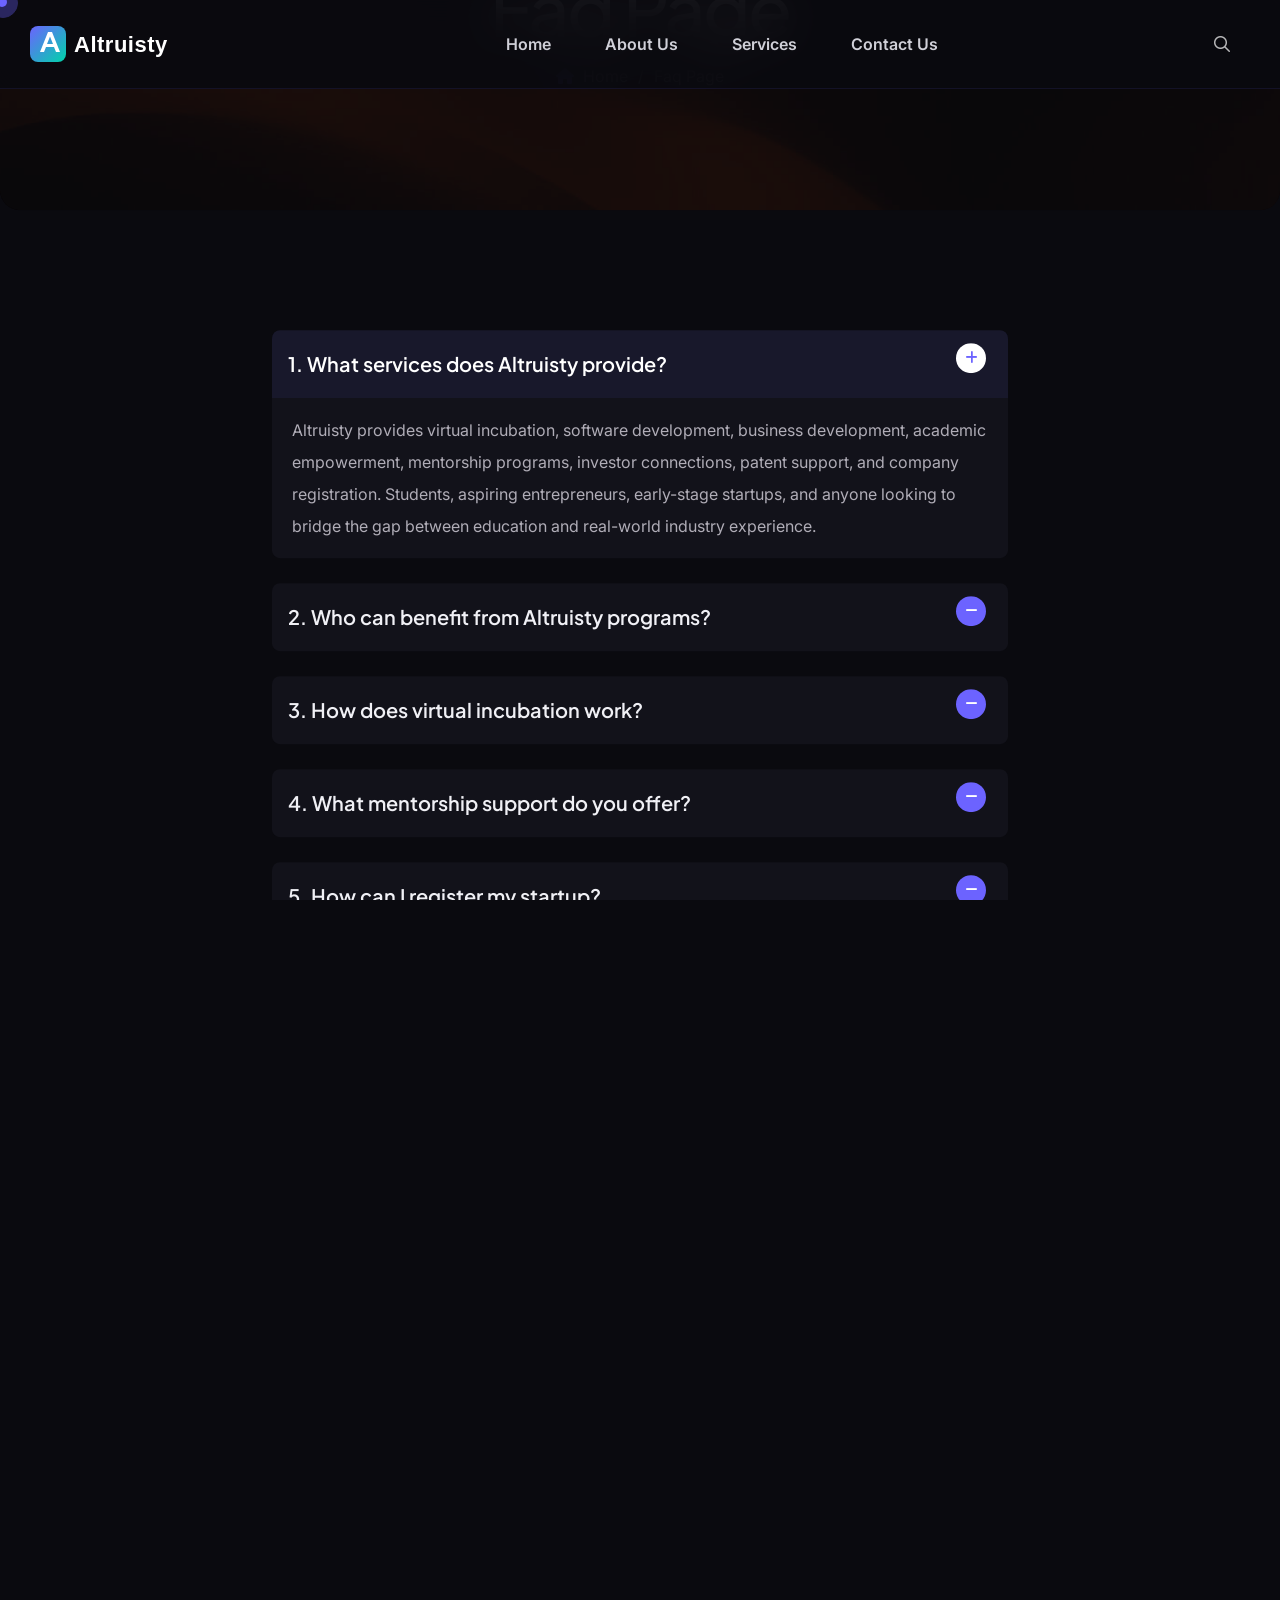
<file: faq.html>
﻿<!DOCTYPE html>
<html lang="en">
    <!--<< Header Area >>-->
    
<head>
        <!-- ========== Meta Tags ========== -->
        <meta charset="UTF-8">
        <meta http-equiv="X-UA-Compatible" content="IE=edge">
        <meta name="viewport" content="width=device-width, initial-scale=1">
        <meta name="author" content="Altruisty Innovation">
        <meta name="description" content="Altruisty - Empowering Future Leaders | Startup Services, Virtual Incubation &amp; Academic Empowerment">
        <!-- ======== Page title ============ -->
        <title>Altruisty - Empowering Future Leaders</title>
        <!--<< Favcion >>-->
        <link rel="shortcut icon" href="assets/img/favicon.svg">
        <!--<< Bootstrap min.css >>-->
        <link rel="stylesheet" href="assets/css/bootstrap.min.css">
        <!--<< All Min Css >>-->
        <link rel="stylesheet" href="assets/css/all.min.css">
        <!--<< Animate.css >>-->
        <link rel="stylesheet" href="assets/css/animate.css">
        <!--<< Magnific Popup.css >>-->
        <link rel="stylesheet" href="assets/css/magnific-popup.css">
        <!--<< MeanMenu.css >>-->
        <link rel="stylesheet" href="assets/css/meanmenu.css">
        <!--<< Swiper Bundle.css >>-->
        <link rel="stylesheet" href="assets/css/swiper-bundle.min.css">
        <!--<< Nice Select.css >>-->
        <link rel="stylesheet" href="assets/css/nice-select.css">
        <!--<< Main.css >>-->
        <link rel="stylesheet" href="assets/css/main.css">
    <!--<< Altruisty Dark Theme >>-->
    <link rel="stylesheet" href="assets/css/altruisty-dark.css?v=1771781971">
    </head>
    <body>

        <!-- Preloader Start -->
        <div id="preloader" class="preloader">
            <div class="animation-preloader">
                <div class="spinner">                
                </div>
                <div class="txt-loading">
                    <span data-text-preloader="A" class="letters-loading">A</span>
                    <span data-text-preloader="L" class="letters-loading">L</span>
                    <span data-text-preloader="T" class="letters-loading">T</span>
                    <span data-text-preloader="R" class="letters-loading">R</span>
                    <span data-text-preloader="U" class="letters-loading">U</span>
                    <span data-text-preloader="I" class="letters-loading">I</span>
                    <span data-text-preloader="S" class="letters-loading">S</span>
                    <span data-text-preloader="T" class="letters-loading">T</span>
                    <span data-text-preloader="Y" class="letters-loading">Y</span>
                </div>
                <p class="text-center">Loading</p>
            </div>
            <div class="loader">
                <div class="row">
                    <div class="col-3 loader-section section-left">
                        <div class="bg"></div>
                    </div>
                    <div class="col-3 loader-section section-left">
                        <div class="bg"></div>
                    </div>
                    <div class="col-3 loader-section section-right">
                        <div class="bg"></div>
                    </div>
                    <div class="col-3 loader-section section-right">
                        <div class="bg"></div>
                    </div>
                </div>
            </div>
        </div>

        <!-- Back To Top Start -->
        <button id="back-top" class="back-to-top">
            <i class="fa-regular fa-arrow-up"></i>
        </button>

        <!-- GT MouseCursor Start -->
        <div class="mouseCursor cursor-outer"></div>
        <div class="mouseCursor cursor-inner"></div>

       

        <!-- Header-Top Section Start -->
        <div class="header-top-section">
            <div class="container-fluid">
                <div class="header-top-wrapper">
                    <div class="header-left">
                         <ul class="list">
                            <li>
                                <i class="fa-solid fa-location-dot"></i>
                                Chennai, Tamil Nadu, India
                            </li>
                            <li>।</li>
                            <li>
                                <i class="fa-regular fa-envelope"></i>
                                <a href="mailto:altruistybusiness@gmail.com">altruistybusiness@gmail.com</a>
                            </li>
                        </ul>
                    </div>
                    <div class="header-right">
                        <span><i class="fa-regular fa-clock"></i> Mon–Fri 09:00 AM – 06:00 PM</span>
                            <div class="social-icon">
                            <a href="#"><i class="fa-brands fa-facebook-f"></i></a>
                            <a href="#"><i class="fa-brands fa-twitter"></i></a>
                            <a href="#"><i class="fa-brands fa-linkedin"></i></a>
                            <a href="#"><i class="fa-brands fa-instagram"></i></a>
                        </div>
                    </div>
                </div>
            </div>
        </div>

         <!-- Offcanvas Area Start -->
        <div class="fix-area">
            <div class="offcanvas__info">
                <div class="offcanvas__wrapper">
                    <div class="offcanvas__content">
                    <div class="offcanvas__top mb-5 d-flex justify-content-between align-items-center">
                        <div class="offcanvas__logo">
                            <a href="index.html">
                                <img src="assets/img/logo/white-logo.svg" alt="Altruisty Logo">
                            </a>
                        </div>
                        <div class="offcanvas__close">
                            <button><i class="fas fa-times"></i></button>
                        </div>
                    </div>
                    <p class="text d-none d-xl-block">
                        Altruisty is a community-driven platform dedicated to nurturing young talent and supporting entrepreneurs on their journey to success.
                    </p>
                    <div class="mobile-menu fix mb-3"></div>
                    <div class="offcanvas__contact d-xl-block">
                        <h4 class="d-xl-block">Contact Info</h4>
                        <ul class="d-xl-block">
                            <li class="d-flex align-items-center">
                                <div class="offcanvas__contact-icon">
                                    <i class="fal fa-map-marker-alt"></i>
                                </div>
                                <div class="offcanvas__contact-text">
                                    <a target="_blank" href="#">16, 12, 2nd St Rd, Urrur Kuppam, Besant Nagar, Chennai, Tamil Nadu 600090</a>
                                </div>
                            </li>
                            <li class="d-flex align-items-center">
                                <div class="offcanvas__contact-icon mr-15">
                                    <i class="fal fa-envelope"></i>
                                </div>
                                <div class="offcanvas__contact-text">
                                    <a href="mailto:altruistybusiness@gmail.com">altruistybusiness@gmail.com</a>
                                </div>
                            </li>
                            <li class="d-flex align-items-center">
                                <div class="offcanvas__contact-icon mr-15">
                                    <i class="fal fa-clock"></i>
                                </div>
                                <div class="offcanvas__contact-text">
                                    <a target="_blank" href="#">Mon - Fri, 09am - 06pm</a>
                                </div>
                            </li>
                            <li class="d-flex align-items-center">
                                <div class="offcanvas__contact-icon mr-15">
                                    <i class="far fa-phone"></i>
                                </div>
                                <div class="offcanvas__contact-text">
                                    <a href="tel:+918667839838">+91 866 783 9838</a>
                                </div>
                            </li>
                        </ul>
                        <div class="social-icon d-flex align-items-center">
                            <a href="#"><i class="fab fa-facebook-f"></i></a>
                            <a href="#"><i class="fab fa-twitter"></i></a>
                            <a href="#"><i class="fab fa-instagram"></i></a>
                            <a href="#"><i class="fab fa-linkedin-in"></i></a>
                        </div>
                    </div>
                </div>
            </div>
        </div>
    </div>
    <div class="offcanvas__overlay"></div>

        
       
        <!-- Header Section Start -->
        <header id="header-sticky" class="header-1">
            <div class="container-fluid">
                <div class="mega-menu-wrapper">
                    <div class="header-main">
                        <div class="header-left">
                            <div class="logo">
                            <a href="index.html" class="header-logo">
                                <img src="assets/img/logo/white-logo.svg" alt="logo-img">
                            </a>
                            <a href="index.html" class="header-logo-2">
                                <img src="assets/img/logo/black-logo.svg" alt="logo-img">
                            </a>
                        </div>
                        </div>
                        <div class="mean__menu-wrapper">
                                <div class="main-menu">
                                    <nav id="mobile-menu">
                                <ul>
                                    <li>
                                        <a href="index.html">Home</a>
                                    </li>
                                    <li>
                                        <a href="about.html">About Us</a>
                                    </li>
                                    <li class="has-dropdown">
                                        <a href="service.html">Services</a>
                                        <ul class="submenu">
                                            <li><a href="service.html">All Services</a></li>
                                            <li><a href="service-details.html">Service Details</a></li>
                                        </ul>
                                    </li>
                                    <li>
                                        <a href="contact.html">Contact Us</a>
                                    </li>
                                </ul>
                            </nav>
                                </div>
                            </div> 
                          <div class="header-right d-flex justify-content-end align-items-center">
                            <div class="menu_search">
                                <button class="search_btn"><i class="far fa-search"></i></button>
                            </div>
                            <div class="header-btn">
                                <span>
                                    <i class="fa-regular fa-phone-volume"></i>
                                    <a href="tel:+918667839838">+91 866 783 9838</a>
                                </span>
                                <div class="header-button">
                                <a href="contact.html" class="theme-btn">
                                   Get In Touch <i class="fa-solid fa-arrow-up-right"></i>
                                </a>
                            </div>
                            <div class="header__hamburger d-xl-none my-auto">
                                <div class="sidebar__toggle">
                                    <i class="fas fa-bars"></i>
                                </div>
                              </div>
                            </div>
                        </div>
                    </div>
                </div>
            </div>
        </header>

        <!-- start: Search Popup -->
        <div class="search_popup">
            <div class="container">
            <div class="row">
                <div class="col-xxl-12">
                <div class="search_wrapper">
                    <div class="search_top d-flex align-items-center">
                    <div class="search_logo">
                        <a href="index.html">
                        <img src="assets/img/logo/white-logo.svg" alt="img">
                        </a>
                    </div>
                    <div class="search_close">
                        <button type="button" class="search_close_btn">
                        <i class="fa-thin fa-times"></i>
                        </button>
                    </div>
                    </div>
                    <div class="search_form">
                    <form action="#">
                        <div class="search_input">
                        <input class="search-input-field" type="text" placeholder="Type here to search...">
                        <span class="search-focus-border"></span>
                        <button type="submit">
                            <svg width="20" height="20" viewBox="0 0 20 20" fill="none" xmlns="http://www.w3.org/2000/svg">
                            <path
                                d="M9.55 18.1C14.272 18.1 18.1 14.272 18.1 9.55C18.1 4.82797 14.272 1 9.55 1C4.82797 1 1 4.82797 1 9.55C1 14.272 4.82797 18.1 9.55 18.1Z"
                                stroke="currentColor" stroke-width="1.5" stroke-linecap="round" stroke-linejoin="round" />
                            <path d="M19.0002 19.0002L17.2002 17.2002" stroke="currentColor" stroke-width="1.5"
                                stroke-linecap="round" stroke-linejoin="round" />
                            </svg>
                        </button>
                        </div>
                    </form>
                    </div>
                </div>
                </div>
            </div>
            </div>
        </div>
        <div class="search-popup-overlay"></div>

        
        <div id="smooth-wrapper">
            <div id="smooth-content">

                <!-- Breadcrumb Section Start -->
                <div class="breadcrumb-wrapper bg-cover" style="background-image: url('assets/img/breadcrumb.jpg');">
                    <div class="container">
                        <div class="page-heading">
                            <div class="breadcrumb-sub-title">
                                <h1 class="text-white wow fadeInUp" data-wow-delay=".3s">Faq Page</h1>
                            </div>
                            <ul class="breadcrumb-items wow fadeInUp" data-wow-delay=".5s">
                                <li>
                                    <a href="index.html">
                                        <i class="fa-solid fa-house"></i> Home
                                    </a>
                                </li>
                                <li>
                                    /
                                </li>
                                <li>
                                    Faq Page
                                </li>
                            </ul>
                        </div>
                    </div>
                </div>
                
              <!-- Faq Section Start -->
                <section class="faq-section fix section-padding">
                    <div class="container">
                        <div class="row justify-content-center">
                            <div class="col-xl-8">
                                <div class="faq-items mt-0">
                                    <div class="accordion" id="accordionExample">
                                        <div class="accordion-item wow fadeInUp" data-wow-delay=".3s">
                                            <h2 class="accordion-header" id="headingOne">
                                                <button class="accordion-button" type="button" data-bs-toggle="collapse"
                                                    data-bs-target="#collapseOne" aria-expanded="true" aria-controls="collapseOne">
                                                   1.  What services does Altruisty provide?
                                                </button>
                                            </h2>
                                            <div id="collapseOne" class="accordion-collapse collapse show"
                                                aria-labelledby="headingOne" data-bs-parent="#accordionExample" role="region">
                                                <div class="accordion-body">
                                                    <p>
                                                       Altruisty provides virtual incubation, software development, business development, academic empowerment, mentorship programs, investor connections, patent support, and company registration. Students, aspiring entrepreneurs, early-stage startups, and anyone looking to bridge the gap between education and real-world industry experience.
                                                    </p>
                                                </div>
                                            </div>
                                        </div>
                                        <div class="accordion-item wow fadeInUp" data-wow-delay=".5s">
                                            <h2 class="accordion-header" id="headingTwo">
                                                <button class="accordion-button collapsed" type="button" data-bs-toggle="collapse"
                                                    data-bs-target="#collapseTwo" aria-expanded="false" aria-controls="collapseTwo">
                                                    2. Who can benefit from Altruisty programs?
                                                </button>
                                            </h2>
                                            <div id="collapseTwo" class="accordion-collapse collapse" aria-labelledby="headingTwo"
                                                data-bs-parent="#accordionExample" role="region">
                                                <div class="accordion-body">
                                                    <p>
                                                     Our virtual incubation provides remote access to mentors, resources, and structured frameworks to develop your idea into a market-ready product from anywhere. We connect you with industry mentors who guide you on business strategy, product development, funding prep, and market entry to accelerate your growth.
                                                    </p>
                                                </div>
                                            </div>
                                        </div>
                                        <div class="accordion-item wow fadeInUp" data-wow-delay=".7s">
                                            <h2 class="accordion-header" id="headingthree">
                                                <button class="accordion-button collapsed" type="button" data-bs-toggle="collapse"
                                                    data-bs-target="#collapsethree" aria-expanded="false"
                                                    aria-controls="collapsethree">
                                                    3. How does virtual incubation work?
                                                </button>
                                            </h2>
                                            <div id="collapsethree" class="accordion-collapse collapse"
                                                aria-labelledby="headingthree" data-bs-parent="#accordionExample" role="region">
                                                <div class="accordion-body">
                                                    <p>
                                                         Visit our contact page or email us. We schedule a consultation to understand your idea and guide you through our onboarding process. Altruisty companies offer services like software development, website design, cloud solutions, cybersecurity, IT consulting, network setup, server management, and ongoing technical support.
                                                    </p>
                                                </div>
                                            </div>
                                        </div>
                                        <div class="accordion-item wow fadeInUp" data-wow-delay=".3s">
                                            <h2 class="accordion-header" id="headingfour">
                                                <button class="accordion-button collapsed" type="button" data-bs-toggle="collapse"
                                                    data-bs-target="#collapsefour" aria-expanded="false"
                                                    aria-controls="collapsefour">
                                                    4. What mentorship support do you offer?
                                                </button>
                                            </h2>
                                            <div id="collapsefour" class="accordion-collapse collapse" aria-labelledby="headingfour"
                                                data-bs-parent="#accordionExample" role="region">
                                                <div class="accordion-body">
                                                    <p>
                                                   Altruisty companies offer services like software development, website design, cloud solutions, cybersecurity, IT consulting, network setup, server management, and ongoing technical support. Altruisty companies offer services like software development, website design, cloud solutions, cybersecurity, IT consulting, network setup, server management, and ongoing technical support.
                                                    </p>
                                                </div>
                                            </div>
                                        </div>
                                        <div class="accordion-item mb-0 wow fadeInUp" data-wow-delay=".3s">
                                            <h2 class="accordion-header" id="headingfive">
                                                <button class="accordion-button collapsed" type="button" data-bs-toggle="collapse"
                                                    data-bs-target="#collapsefive" aria-expanded="false"
                                                    aria-controls="collapsefive">
                                                    5. How can I register my startup?
                                                </button>
                                            </h2>
                                            <div id="collapsefive" class="accordion-collapse collapse" aria-labelledby="headingfive"
                                                data-bs-parent="#accordionExample" role="region">
                                                <div class="accordion-body">
                                                    <p>
                                                   Altruisty companies offer services like software development, website design, cloud solutions, cybersecurity, IT consulting, network setup, server management, and ongoing technical support. Altruisty companies offer services like software development, website design, cloud solutions, cybersecurity, IT consulting, network setup, server management, and ongoing technical support.
                                                    </p>
                                                </div>
                                            </div>
                                        </div>
                                    </div>
                                </div>
                            </div>
                        </div>
                    </div>
                </section>


                <!-- Footer Section Start -->
                <footer class="footer-section fix">
                <div class="footer-area">
                    <div class="container">
                        <div class="footer-widget-wrapper style-5">
                            <div class="footer-top-content">
                                <div class="section-title mb-0">
                                    <h2 class="text-anim text-white">Let's Build Together</h2>
                                </div>
                                <a class="theme-btn-main tw-hover-btn" href="contact.html">
                                    <span class="theme-btn-text"><i class="fa-solid fa-arrow-up-right"></i></span>
                                    <span class="theme-btn-text"> Get In <span class="theme-btn-icon"></span> Touch </span>
                                    <i class="tw-btn-circle-dot"></i>
                                </a>
                            </div>
                            <div class="row justify-content-between">
                                <div class="col-xl-4 col-lg-5 col-md-6 wow fadeInUp" data-wow-delay=".2s">
                                    <div class="footer-widget-items">
                                        <div class="widget-head">
                                            <a href="index.html" class="footer-logo">
                                                <img src="assets/img/logo/white-logo.svg" alt="Altruisty Logo">
                                            </a>
                                        </div>
                                        <div class="footer-content">
                                            <p>Altruisty is a community-driven platform dedicated to nurturing young talent and supporting entrepreneurs. Bridging education and real-world experience.</p>
                                            <div class="social-icon">
                                                <a href="#"><i class="fa-brands fa-facebook-f"></i></a>
                                                <a href="#"><i class="fa-brands fa-linkedin-in"></i></a>
                                                <a href="#"><i class="fa-brands fa-instagram"></i></a>
                                                <a href="#"><i class="fa-brands fa-twitter"></i></a>
                                            </div>
                                        </div>
                                    </div>
                                </div>
                                <div class="col-xl-2 col-lg-3 col-md-6 wow fadeInUp" data-wow-delay=".4s">
                                    <div class="footer-widget-items">
                                        <div class="widget-head">
                                            <h3>Company</h3>
                                        </div>
                                        <ul class="list-area">
                                            <li><a href="index.html">Home</a></li>
                                            <li><a href="about.html">About Us</a></li>
                                            <li><a href="service.html">Services</a></li>
                                            <li><a href="faq.html">FAQ</a></li>
                                            <li><a href="contact.html">Contact Us</a></li>
                                        </ul>
                                    </div>
                                </div>
                                <div class="col-xl-3 ps-lg-5 col-lg-4 col-md-6 wow fadeInUp" data-wow-delay=".6s">
                                    <div class="footer-widget-items">
                                        <div class="widget-head">
                                            <h3>Services</h3>
                                        </div>
                                        <ul class="list-area">
                                            <li><a href="service-details.html">Virtual Incubation</a></li>
                                            <li><a href="service-details.html">Software Solutions</a></li>
                                            <li><a href="service-details.html">Business Solutions</a></li>
                                            <li><a href="service-details.html">Mentorship &amp; Training</a></li>
                                            <li><a href="service-details.html">Education Empowerment</a></li>
                                        </ul>
                                    </div>
                                </div>
                                <div class="col-xl-3 col-lg-6 col-md-6 wow fadeInUp" data-wow-delay=".8s">
                                    <div class="footer-widget-items">
                                        <div class="widget-head">
                                            <h3>Newsletter</h3>
                                        </div>
                                        <div class="footer-content">
                                            <p>Feel free to reach out if you want to collaborate with us, or simply have a chat.</p>
                                        </div>
                                        <div class="contact-item">
                                            <form action="#">
                                                <input type="text" placeholder="Email address">
                                            </form>
                                            <button type="submit" class="theme-btn w-100">Subscribe Now <i class="fa-solid fa-arrow-up-right"></i></button>
                                        </div>
                                    </div>
                                </div>
                            </div>
                        </div>
                        <div class="footer-bottom-wrapper">
                            <p class="wow fadeInUp" data-wow-delay=".3s">&copy; 2024-26 <span>Altruisty.</span> All rights reserved.</p>
                            <ul class="footer-list wow fadeInUp" data-wow-delay=".7s">
                                <li><a href="contact.html">Privacy Policy</a></li>
                                <li>|</li>
                                <li><a href="contact.html">Terms &amp; Conditions</a></li>
                            </ul>
                        </div>
                    </div>
                </div>
            </footer>

            </div>
        </div>

       

        
        <!--<< All JS Plugins >>-->
        <script src="assets/js/jquery-3.7.1.min.js"></script>
        <!--<< Viewport Js >>-->
        <script src="assets/js/viewport.jquery.js"></script>
        <!--<< Bootstrap Js >>-->
        <script src="assets/js/bootstrap.bundle.min.js"></script>
        <!--<< Gsap Min Js >>-->
        <script src="assets/js/gsap.min.js"></script>
        <!--<< ScrollTrigger Min Js >>-->
        <script src="assets/js/ScrollTrigger.min.js"></script>
        <!--<< ScrollSmoother Min Js >>-->
        <script src="assets/js/ScrollSmoother.min.js"></script>
        <!--<< ScrollToPlugin Min Js >>-->
        <script src="assets/js/ScrollToPlugin.min.js"></script>
        <!--<< SplitText Min Js >>-->
        <script src="assets/js/SplitText.min.js"></script>
        <!--<< TextPlugin Min Js >>-->
        <script src="assets/js/TextPlugin.js"></script>
         <!--<< Chroma Min Js >>-->
        <script src="assets/js/chroma.min.js"></script>
        <!--<< nice-selec Js >>-->
        <script src="assets/js/jquery.nice-select.min.js"></script>
        <!--<< Waypoints Js >>-->
        <script src="assets/js/jquery.waypoints.js"></script>
        <!--<< Counterup Js >>-->
        <script src="assets/js/jquery.counterup.min.js"></script>
        <!--<< Swiper Slider Js >>-->
        <script src="assets/js/swiper-bundle.min.js"></script>
        <!--<< MeanMenu Js >>-->
        <script src="assets/js/jquery.meanmenu.min.js"></script>
        <!--<< Parallaxie Js >>-->
        <script src="assets/js/parallaxie.js"></script>
        <!--<< Magnific Popup Js >>-->
        <script src="assets/js/jquery.magnific-popup.min.js"></script>
        <!--<< Wow Animation Js >>-->
        <script src="assets/js/wow.min.js"></script>
        <!--<< Main.js >>-->
        <script src="assets/js/main.js"></script>
    </body>

</html>
</file>
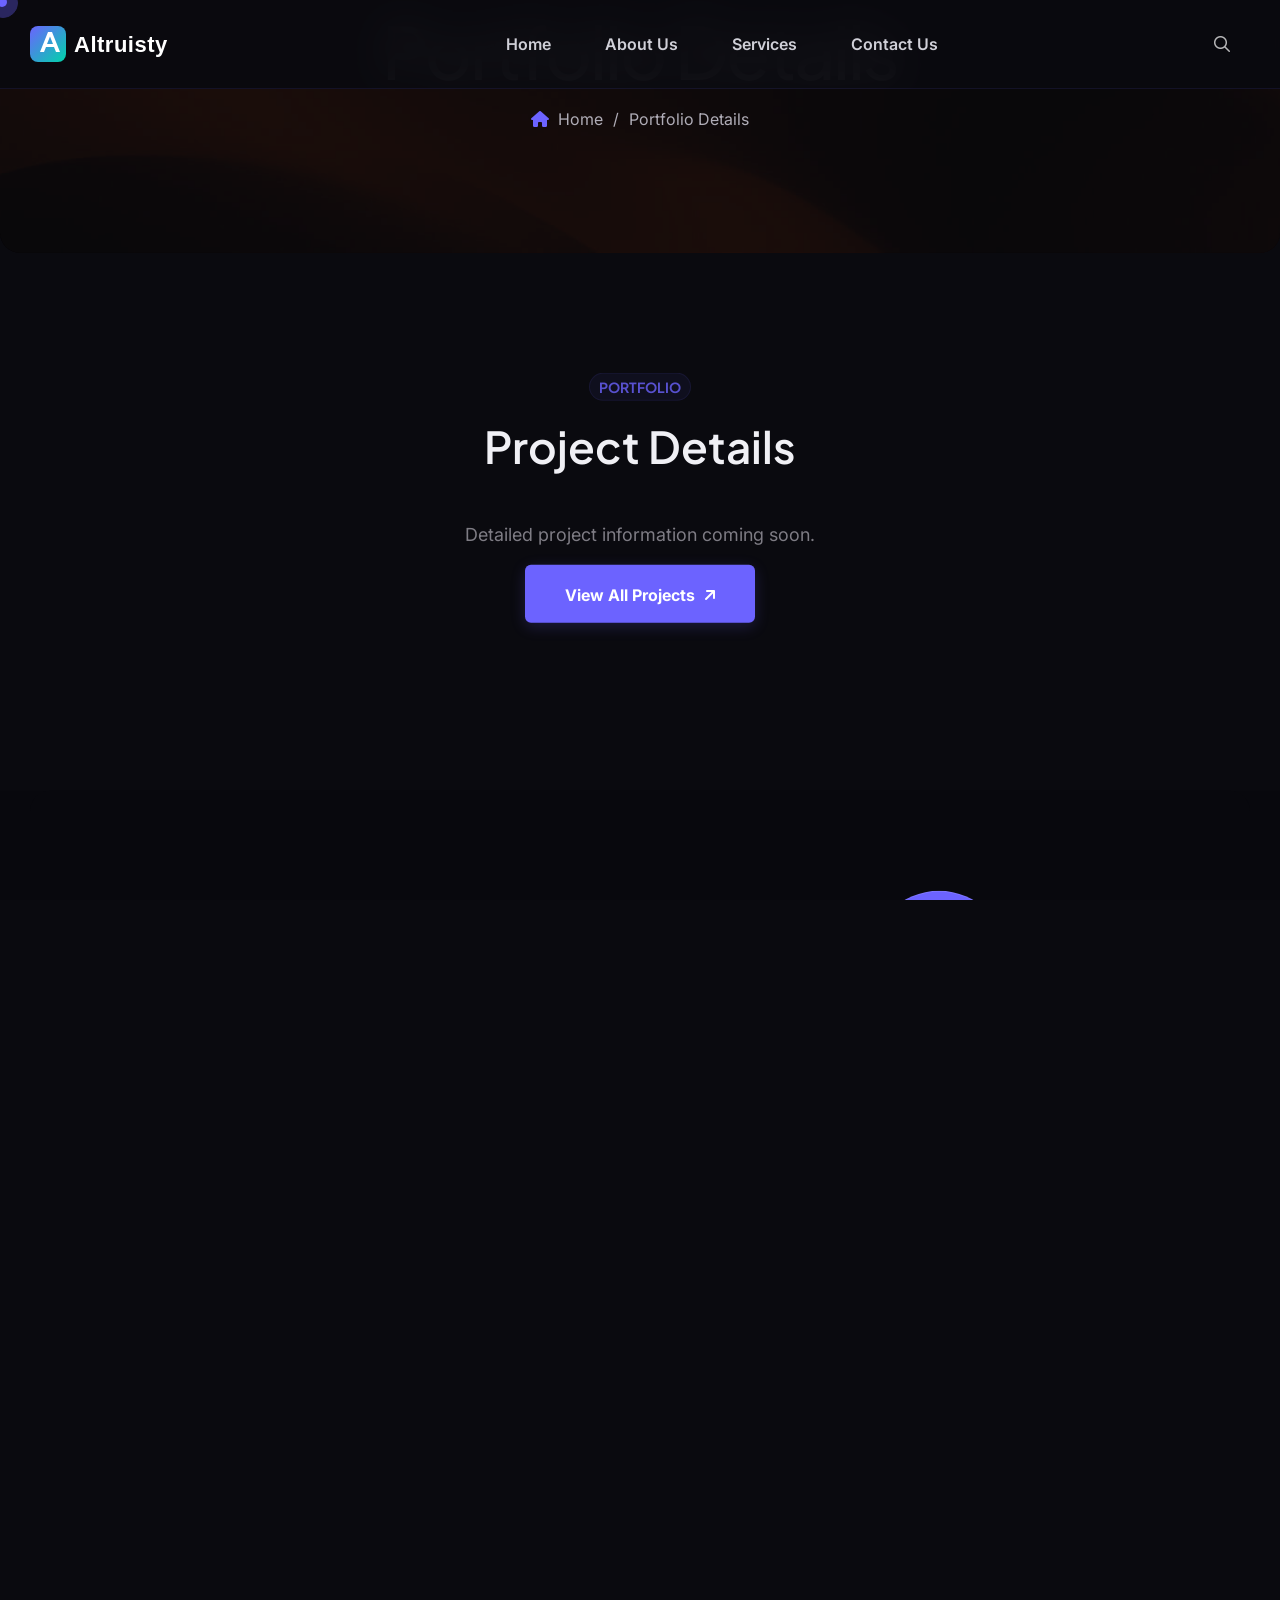
<file: project-details.html>
﻿<!DOCTYPE html>
<html lang="en">
    <!--<< Header Area >>-->
    
<head>
        <!-- ========== Meta Tags ========== -->
        <meta charset="UTF-8">
        <meta http-equiv="X-UA-Compatible" content="IE=edge">
        <meta name="viewport" content="width=device-width, initial-scale=1">
        <meta name="author" content="Altruisty Innovation">
        <meta name="description" content="Altruisty - Empowering Future Leaders | Startup Services, Virtual Incubation &amp; Academic Empowerment">
        <!-- ======== Page title ============ -->
        <title>Altruisty - Empowering Future Leaders</title>
        <!--<< Favcion >>-->
        <link rel="shortcut icon" href="assets/img/favicon.svg">
        <!--<< Bootstrap min.css >>-->
        <link rel="stylesheet" href="assets/css/bootstrap.min.css">
        <!--<< All Min Css >>-->
        <link rel="stylesheet" href="assets/css/all.min.css">
        <!--<< Animate.css >>-->
        <link rel="stylesheet" href="assets/css/animate.css">
        <!--<< Magnific Popup.css >>-->
        <link rel="stylesheet" href="assets/css/magnific-popup.css">
        <!--<< MeanMenu.css >>-->
        <link rel="stylesheet" href="assets/css/meanmenu.css">
        <!--<< Swiper Bundle.css >>-->
        <link rel="stylesheet" href="assets/css/swiper-bundle.min.css">
        <!--<< Nice Select.css >>-->
        <link rel="stylesheet" href="assets/css/nice-select.css">
        <!--<< Main.css >>-->
        <link rel="stylesheet" href="assets/css/main.css">
    <!--<< Altruisty Dark Theme >>-->
    <link rel="stylesheet" href="assets/css/altruisty-dark.css?v=1771781971">
    </head>
    <body>

        <!-- Preloader Start -->
        <div id="preloader" class="preloader">
            <div class="animation-preloader">
                <div class="spinner">                
                </div>
                <div class="txt-loading">
                    <span data-text-preloader="A" class="letters-loading">A</span>
                    <span data-text-preloader="L" class="letters-loading">L</span>
                    <span data-text-preloader="T" class="letters-loading">T</span>
                    <span data-text-preloader="R" class="letters-loading">R</span>
                    <span data-text-preloader="U" class="letters-loading">U</span>
                    <span data-text-preloader="I" class="letters-loading">I</span>
                    <span data-text-preloader="S" class="letters-loading">S</span>
                    <span data-text-preloader="T" class="letters-loading">T</span>
                    <span data-text-preloader="Y" class="letters-loading">Y</span>
                </div>
                <p class="text-center">Loading</p>
            </div>
            <div class="loader">
                <div class="row">
                    <div class="col-3 loader-section section-left">
                        <div class="bg"></div>
                    </div>
                    <div class="col-3 loader-section section-left">
                        <div class="bg"></div>
                    </div>
                    <div class="col-3 loader-section section-right">
                        <div class="bg"></div>
                    </div>
                    <div class="col-3 loader-section section-right">
                        <div class="bg"></div>
                    </div>
                </div>
            </div>
        </div>

        <!-- Back To Top Start -->
        <button id="back-top" class="back-to-top">
            <i class="fa-regular fa-arrow-up"></i>
        </button>

        <!-- GT MouseCursor Start -->
        <div class="mouseCursor cursor-outer"></div>
        <div class="mouseCursor cursor-inner"></div>

       
        <!-- Header-Top Section Start -->
        <div class="header-top-section">
            <div class="container-fluid">
                <div class="header-top-wrapper">
                    <div class="header-left">
                         <ul class="list">
                            <li>
                                <i class="fa-solid fa-location-dot"></i>
                                Chennai, Tamil Nadu, India
                            </li>
                            <li>।</li>
                            <li>
                                <i class="fa-regular fa-envelope"></i>
                                <a href="mailto:altruistybusiness@gmail.com">altruistybusiness@gmail.com</a>
                            </li>
                        </ul>
                    </div>
                    <div class="header-right">
                        <span><i class="fa-regular fa-clock"></i> Mon–Fri 09:00 AM – 06:00 PM</span>
                            <div class="social-icon">
                            <a href="#"><i class="fa-brands fa-facebook-f"></i></a>
                            <a href="#"><i class="fa-brands fa-twitter"></i></a>
                            <a href="#"><i class="fa-brands fa-linkedin"></i></a>
                            <a href="#"><i class="fa-brands fa-instagram"></i></a>
                        </div>
                    </div>
                </div>
            </div>
        </div>

         <!-- Offcanvas Area Start -->
        <div class="fix-area">
            <div class="offcanvas__info">
                <div class="offcanvas__wrapper">
                    <div class="offcanvas__content">
                    <div class="offcanvas__top mb-5 d-flex justify-content-between align-items-center">
                        <div class="offcanvas__logo">
                            <a href="index.html">
                                <img src="assets/img/logo/white-logo.svg" alt="Altruisty Logo">
                            </a>
                        </div>
                        <div class="offcanvas__close">
                            <button><i class="fas fa-times"></i></button>
                        </div>
                    </div>
                    <p class="text d-none d-xl-block">
                        Altruisty is a community-driven platform dedicated to nurturing young talent and supporting entrepreneurs on their journey to success.
                    </p>
                    <div class="mobile-menu fix mb-3"></div>
                    <div class="offcanvas__contact d-xl-block">
                        <h4 class="d-xl-block">Contact Info</h4>
                        <ul class="d-xl-block">
                            <li class="d-flex align-items-center">
                                <div class="offcanvas__contact-icon">
                                    <i class="fal fa-map-marker-alt"></i>
                                </div>
                                <div class="offcanvas__contact-text">
                                    <a target="_blank" href="#">16, 12, 2nd St Rd, Urrur Kuppam, Besant Nagar, Chennai, Tamil Nadu 600090</a>
                                </div>
                            </li>
                            <li class="d-flex align-items-center">
                                <div class="offcanvas__contact-icon mr-15">
                                    <i class="fal fa-envelope"></i>
                                </div>
                                <div class="offcanvas__contact-text">
                                    <a href="mailto:altruistybusiness@gmail.com">altruistybusiness@gmail.com</a>
                                </div>
                            </li>
                            <li class="d-flex align-items-center">
                                <div class="offcanvas__contact-icon mr-15">
                                    <i class="fal fa-clock"></i>
                                </div>
                                <div class="offcanvas__contact-text">
                                    <a target="_blank" href="#">Mon - Fri, 09am - 06pm</a>
                                </div>
                            </li>
                            <li class="d-flex align-items-center">
                                <div class="offcanvas__contact-icon mr-15">
                                    <i class="far fa-phone"></i>
                                </div>
                                <div class="offcanvas__contact-text">
                                    <a href="tel:+918667839838">+91 866 783 9838</a>
                                </div>
                            </li>
                        </ul>
                        <div class="social-icon d-flex align-items-center">
                            <a href="#"><i class="fab fa-facebook-f"></i></a>
                            <a href="#"><i class="fab fa-twitter"></i></a>
                            <a href="#"><i class="fab fa-instagram"></i></a>
                            <a href="#"><i class="fab fa-linkedin-in"></i></a>
                        </div>
                    </div>
                </div>
            </div>
        </div>
    </div>
    <div class="offcanvas__overlay"></div>
       
        <!-- Header Section Start -->
        <header id="header-sticky" class="header-1">
            <div class="container-fluid">
                <div class="mega-menu-wrapper">
                    <div class="header-main">
                        <div class="header-left">
                            <div class="logo">
                            <a href="index.html" class="header-logo">
                                <img src="assets/img/logo/white-logo.svg" alt="logo-img">
                            </a>
                            <a href="index.html" class="header-logo-2">
                                <img src="assets/img/logo/black-logo.svg" alt="logo-img">
                            </a>
                        </div>
                        </div>
                        <div class="mean__menu-wrapper">
                                <div class="main-menu">
                                     <nav id="mobile-menu">
                                <ul>
                                    <li>
                                        <a href="index.html">Home</a>
                                    </li>
                                    <li>
                                        <a href="about.html">About Us</a>
                                    </li>
                                    <li class="has-dropdown">
                                        <a href="service.html">Services</a>
                                        <ul class="submenu">
                                            <li><a href="service.html">All Services</a></li>
                                            <li><a href="service-details.html">Service Details</a></li>
                                        </ul>
                                    </li>
                                    <li>
                                        <a href="contact.html">Contact Us</a>
                                    </li>
                                </ul>
                            </nav>
                                </div>
                            </div> 
                          <div class="header-right d-flex justify-content-end align-items-center">
                            <div class="menu_search">
                                <button class="search_btn"><i class="far fa-search"></i></button>
                            </div>
                            <div class="header-btn">
                                <span>
                                    <i class="fa-regular fa-phone-volume"></i>
                                    <a href="tel:+918667839838">+91 866 783 9838</a>
                                </span>
                                <div class="header-button">
                                <a href="contact.html" class="theme-btn">
                                   Get In Touch <i class="fa-solid fa-arrow-up-right"></i>
                                </a>
                            </div>
                            <div class="header__hamburger d-xl-none my-auto">
                                <div class="sidebar__toggle">
                                    <i class="fas fa-bars"></i>
                                </div>
                              </div>
                            </div>
                        </div>
                    </div>
                </div>
            </div>
        </header>

        <!-- start: Search Popup -->
        <div class="search_popup">
            <div class="container">
            <div class="row">
                <div class="col-xxl-12">
                <div class="search_wrapper">
                    <div class="search_top d-flex align-items-center">
                    <div class="search_logo">
                        <a href="index.html">
                        <img src="assets/img/logo/white-logo.svg" alt="img">
                        </a>
                    </div>
                    <div class="search_close">
                        <button type="button" class="search_close_btn">
                        <i class="fa-thin fa-times"></i>
                        </button>
                    </div>
                    </div>
                    <div class="search_form">
                    <form action="#">
                        <div class="search_input">
                        <input class="search-input-field" type="text" placeholder="Type here to search...">
                        <span class="search-focus-border"></span>
                        <button type="submit">
                            <svg width="20" height="20" viewBox="0 0 20 20" fill="none" xmlns="http://www.w3.org/2000/svg">
                            <path
                                d="M9.55 18.1C14.272 18.1 18.1 14.272 18.1 9.55C18.1 4.82797 14.272 1 9.55 1C4.82797 1 1 4.82797 1 9.55C1 14.272 4.82797 18.1 9.55 18.1Z"
                                stroke="currentColor" stroke-width="1.5" stroke-linecap="round" stroke-linejoin="round" />
                            <path d="M19.0002 19.0002L17.2002 17.2002" stroke="currentColor" stroke-width="1.5"
                                stroke-linecap="round" stroke-linejoin="round" />
                            </svg>
                        </button>
                        </div>
                    </form>
                    </div>
                </div>
                </div>
            </div>
            </div>
        </div>
        <div class="search-popup-overlay"></div>

        
        <div id="smooth-wrapper">
            <div id="smooth-content">

                <!-- Breadcrumb Section Start -->
                <div class="breadcrumb-wrapper bg-cover" style="background-image: url('assets/img/breadcrumb.jpg');">
                    <div class="container">
                        <div class="page-heading">
                            <div class="breadcrumb-sub-title">
                                <h1 class="text-white wow fadeInUp" data-wow-delay=".3s">Portfolio details</h1>
                            </div>
                            <ul class="breadcrumb-items wow fadeInUp" data-wow-delay=".5s">
                                <li>
                                    <a href="index.html">
                                        <i class="fa-solid fa-house"></i> Home
                                    </a>
                                </li>
                                <li>
                                    /
                                </li>
                                <li>
                                    Portfolio details
                                </li>
                            </ul>
                        </div>
                    </div>
                </div>
                
              
                <!-- Project-Details Section Start -->
                <section class="project-details-section fix section-padding">
                <div class="container">
                    <div class="section-title text-center">
                        <span class="sub-title wow fadeInUp">PORTFOLIO</span>
                        <h2 class="text-anim">Project Details</h2>
                    </div>
                    <div class="text-center mt-5 mb-5">
                        <p style="font-size: 18px; opacity: 0.7;">Detailed project information coming soon.</p>
                        <a href="project.html" class="theme-btn mt-3">View All Projects <i class="fa-solid fa-arrow-up-right"></i></a>
                    </div>
                </div>
            </section>


                <!-- Footer Section Start -->
                <footer class="footer-section fix">
                <div class="footer-area">
                    <div class="container">
                        <div class="footer-widget-wrapper style-5">
                            <div class="footer-top-content">
                                <div class="section-title mb-0">
                                    <h2 class="text-anim text-white">Let's Build Together</h2>
                                </div>
                                <a class="theme-btn-main tw-hover-btn" href="contact.html">
                                    <span class="theme-btn-text"><i class="fa-solid fa-arrow-up-right"></i></span>
                                    <span class="theme-btn-text"> Get In <span class="theme-btn-icon"></span> Touch </span>
                                    <i class="tw-btn-circle-dot"></i>
                                </a>
                            </div>
                            <div class="row justify-content-between">
                                <div class="col-xl-4 col-lg-5 col-md-6 wow fadeInUp" data-wow-delay=".2s">
                                    <div class="footer-widget-items">
                                        <div class="widget-head">
                                            <a href="index.html" class="footer-logo">
                                                <img src="assets/img/logo/white-logo.svg" alt="Altruisty Logo">
                                            </a>
                                        </div>
                                        <div class="footer-content">
                                            <p>Altruisty is a community-driven platform dedicated to nurturing young talent and supporting entrepreneurs. Bridging education and real-world experience.</p>
                                            <div class="social-icon">
                                                <a href="#"><i class="fa-brands fa-facebook-f"></i></a>
                                                <a href="#"><i class="fa-brands fa-linkedin-in"></i></a>
                                                <a href="#"><i class="fa-brands fa-instagram"></i></a>
                                                <a href="#"><i class="fa-brands fa-twitter"></i></a>
                                            </div>
                                        </div>
                                    </div>
                                </div>
                                <div class="col-xl-2 col-lg-3 col-md-6 wow fadeInUp" data-wow-delay=".4s">
                                    <div class="footer-widget-items">
                                        <div class="widget-head">
                                            <h3>Company</h3>
                                        </div>
                                        <ul class="list-area">
                                            <li><a href="index.html">Home</a></li>
                                            <li><a href="about.html">About Us</a></li>
                                            <li><a href="service.html">Services</a></li>
                                            <li><a href="faq.html">FAQ</a></li>
                                            <li><a href="contact.html">Contact Us</a></li>
                                        </ul>
                                    </div>
                                </div>
                                <div class="col-xl-3 ps-lg-5 col-lg-4 col-md-6 wow fadeInUp" data-wow-delay=".6s">
                                    <div class="footer-widget-items">
                                        <div class="widget-head">
                                            <h3>Services</h3>
                                        </div>
                                        <ul class="list-area">
                                            <li><a href="service-details.html">Virtual Incubation</a></li>
                                            <li><a href="service-details.html">Software Solutions</a></li>
                                            <li><a href="service-details.html">Business Solutions</a></li>
                                            <li><a href="service-details.html">Mentorship &amp; Training</a></li>
                                            <li><a href="service-details.html">Education Empowerment</a></li>
                                        </ul>
                                    </div>
                                </div>
                                <div class="col-xl-3 col-lg-6 col-md-6 wow fadeInUp" data-wow-delay=".8s">
                                    <div class="footer-widget-items">
                                        <div class="widget-head">
                                            <h3>Newsletter</h3>
                                        </div>
                                        <div class="footer-content">
                                            <p>Feel free to reach out if you want to collaborate with us, or simply have a chat.</p>
                                        </div>
                                        <div class="contact-item">
                                            <form action="#">
                                                <input type="text" placeholder="Email address">
                                            </form>
                                            <button type="submit" class="theme-btn w-100">Subscribe Now <i class="fa-solid fa-arrow-up-right"></i></button>
                                        </div>
                                    </div>
                                </div>
                            </div>
                        </div>
                        <div class="footer-bottom-wrapper">
                            <p class="wow fadeInUp" data-wow-delay=".3s">&copy; 2024-26 <span>Altruisty.</span> All rights reserved.</p>
                            <ul class="footer-list wow fadeInUp" data-wow-delay=".7s">
                                <li><a href="contact.html">Privacy Policy</a></li>
                                <li>|</li>
                                <li><a href="contact.html">Terms &amp; Conditions</a></li>
                            </ul>
                        </div>
                    </div>
                </div>
            </footer>

            </div>
        </div>

       

        
        <!--<< All JS Plugins >>-->
        <script src="assets/js/jquery-3.7.1.min.js"></script>
        <!--<< Viewport Js >>-->
        <script src="assets/js/viewport.jquery.js"></script>
        <!--<< Bootstrap Js >>-->
        <script src="assets/js/bootstrap.bundle.min.js"></script>
        <!--<< Gsap Min Js >>-->
        <script src="assets/js/gsap.min.js"></script>
        <!--<< ScrollTrigger Min Js >>-->
        <script src="assets/js/ScrollTrigger.min.js"></script>
        <!--<< ScrollSmoother Min Js >>-->
        <script src="assets/js/ScrollSmoother.min.js"></script>
        <!--<< ScrollToPlugin Min Js >>-->
        <script src="assets/js/ScrollToPlugin.min.js"></script>
        <!--<< SplitText Min Js >>-->
        <script src="assets/js/SplitText.min.js"></script>
        <!--<< TextPlugin Min Js >>-->
        <script src="assets/js/TextPlugin.js"></script>
         <!--<< Chroma Min Js >>-->
        <script src="assets/js/chroma.min.js"></script>
        <!--<< nice-selec Js >>-->
        <script src="assets/js/jquery.nice-select.min.js"></script>
        <!--<< Waypoints Js >>-->
        <script src="assets/js/jquery.waypoints.js"></script>
        <!--<< Counterup Js >>-->
        <script src="assets/js/jquery.counterup.min.js"></script>
        <!--<< Swiper Slider Js >>-->
        <script src="assets/js/swiper-bundle.min.js"></script>
        <!--<< MeanMenu Js >>-->
        <script src="assets/js/jquery.meanmenu.min.js"></script>
        <!--<< Parallaxie Js >>-->
        <script src="assets/js/parallaxie.js"></script>
        <!--<< Magnific Popup Js >>-->
        <script src="assets/js/jquery.magnific-popup.min.js"></script>
        <!--<< Wow Animation Js >>-->
        <script src="assets/js/wow.min.js"></script>
        <!--<< Main.js >>-->
        <script src="assets/js/main.js"></script>
    </body>

</html>
</file>
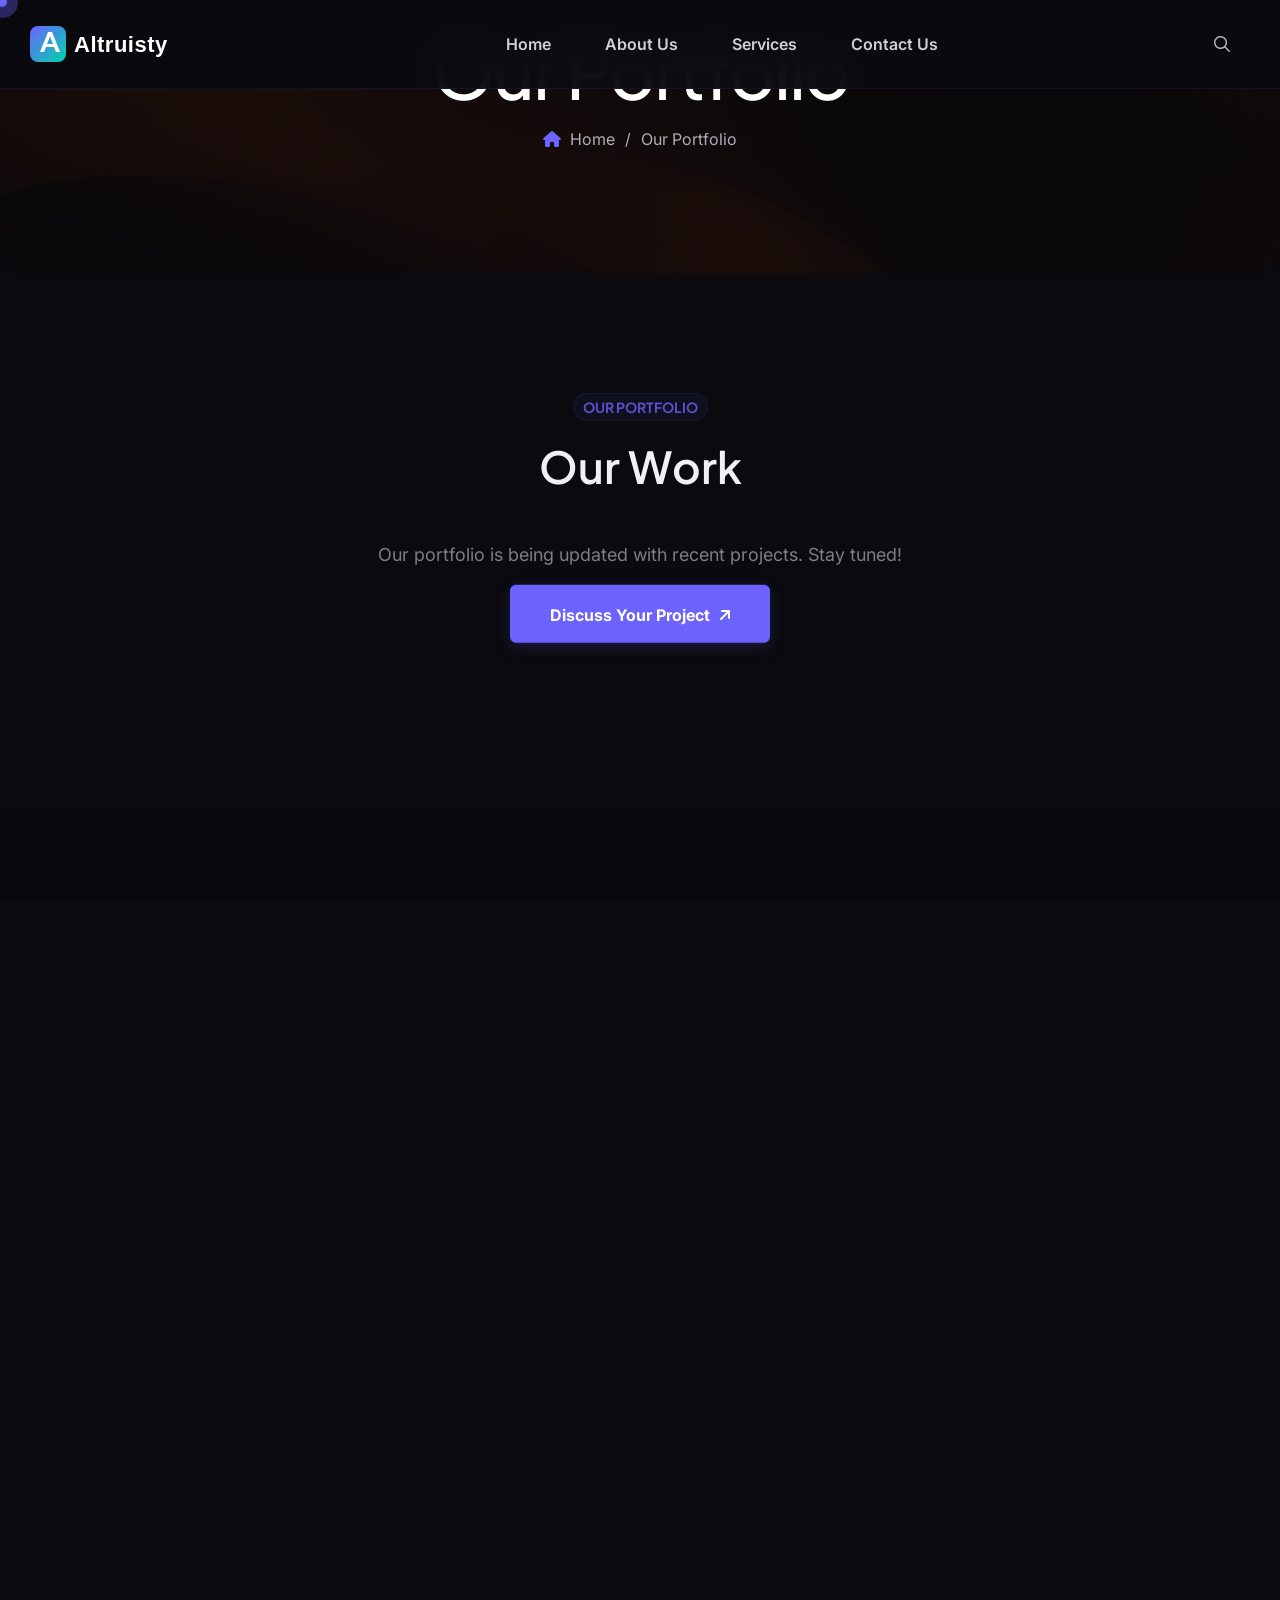
<file: project.html>
﻿<!DOCTYPE html>
<html lang="en">
    <!--<< Header Area >>-->
    
<head>
        <!-- ========== Meta Tags ========== -->
        <meta charset="UTF-8">
        <meta http-equiv="X-UA-Compatible" content="IE=edge">
        <meta name="viewport" content="width=device-width, initial-scale=1">
        <meta name="author" content="Altruisty Innovation">
        <meta name="description" content="Altruisty - Empowering Future Leaders | Startup Services, Virtual Incubation &amp; Academic Empowerment">
        <!-- ======== Page title ============ -->
        <title>Altruisty - Empowering Future Leaders</title>
        <!--<< Favcion >>-->
        <link rel="shortcut icon" href="assets/img/favicon.svg">
        <!--<< Bootstrap min.css >>-->
        <link rel="stylesheet" href="assets/css/bootstrap.min.css">
        <!--<< All Min Css >>-->
        <link rel="stylesheet" href="assets/css/all.min.css">
        <!--<< Animate.css >>-->
        <link rel="stylesheet" href="assets/css/animate.css">
        <!--<< Magnific Popup.css >>-->
        <link rel="stylesheet" href="assets/css/magnific-popup.css">
        <!--<< MeanMenu.css >>-->
        <link rel="stylesheet" href="assets/css/meanmenu.css">
        <!--<< Swiper Bundle.css >>-->
        <link rel="stylesheet" href="assets/css/swiper-bundle.min.css">
        <!--<< Nice Select.css >>-->
        <link rel="stylesheet" href="assets/css/nice-select.css">
        <!--<< Main.css >>-->
        <link rel="stylesheet" href="assets/css/main.css">
    <!--<< Altruisty Dark Theme >>-->
    <link rel="stylesheet" href="assets/css/altruisty-dark.css?v=1771781971">
    </head>
    <body>

       <!-- Preloader Start -->
        <div id="preloader" class="preloader">
            <div class="animation-preloader">
                <div class="spinner">                
                </div>
                <div class="txt-loading">
                    <span data-text-preloader="A" class="letters-loading">A</span>
                    <span data-text-preloader="L" class="letters-loading">L</span>
                    <span data-text-preloader="T" class="letters-loading">T</span>
                    <span data-text-preloader="R" class="letters-loading">R</span>
                    <span data-text-preloader="U" class="letters-loading">U</span>
                    <span data-text-preloader="I" class="letters-loading">I</span>
                    <span data-text-preloader="S" class="letters-loading">S</span>
                    <span data-text-preloader="T" class="letters-loading">T</span>
                    <span data-text-preloader="Y" class="letters-loading">Y</span>
                </div>
                <p class="text-center">Loading</p>
            </div>
            <div class="loader">
                <div class="row">
                    <div class="col-3 loader-section section-left">
                        <div class="bg"></div>
                    </div>
                    <div class="col-3 loader-section section-left">
                        <div class="bg"></div>
                    </div>
                    <div class="col-3 loader-section section-right">
                        <div class="bg"></div>
                    </div>
                    <div class="col-3 loader-section section-right">
                        <div class="bg"></div>
                    </div>
                </div>
            </div>
        </div>

        <!-- Back To Top Start -->
        <button id="back-top" class="back-to-top">
            <i class="fa-regular fa-arrow-up"></i>
        </button>

        <!-- GT MouseCursor Start -->
        <div class="mouseCursor cursor-outer"></div>
        <div class="mouseCursor cursor-inner"></div>
       

        <!-- Header-Top Section Start -->
        <div class="header-top-section">
            <div class="container-fluid">
                <div class="header-top-wrapper">
                    <div class="header-left">
                         <ul class="list">
                            <li>
                                <i class="fa-solid fa-location-dot"></i>
                                Chennai, Tamil Nadu, India
                            </li>
                            <li>।</li>
                            <li>
                                <i class="fa-regular fa-envelope"></i>
                                <a href="mailto:altruistybusiness@gmail.com">altruistybusiness@gmail.com</a>
                            </li>
                        </ul>
                    </div>
                    <div class="header-right">
                        <span><i class="fa-regular fa-clock"></i> Mon–Fri 09:00 AM – 06:00 PM</span>
                            <div class="social-icon">
                            <a href="#"><i class="fa-brands fa-facebook-f"></i></a>
                            <a href="#"><i class="fa-brands fa-twitter"></i></a>
                            <a href="#"><i class="fa-brands fa-linkedin"></i></a>
                            <a href="#"><i class="fa-brands fa-instagram"></i></a>
                        </div>
                    </div>
                </div>
            </div>
        </div>

         <!-- Offcanvas Area Start -->
        <div class="fix-area">
            <div class="offcanvas__info">
                <div class="offcanvas__wrapper">
                    <div class="offcanvas__content">
                    <div class="offcanvas__top mb-5 d-flex justify-content-between align-items-center">
                        <div class="offcanvas__logo">
                            <a href="index.html">
                                <img src="assets/img/logo/white-logo.svg" alt="Altruisty Logo">
                            </a>
                        </div>
                        <div class="offcanvas__close">
                            <button><i class="fas fa-times"></i></button>
                        </div>
                    </div>
                    <p class="text d-none d-xl-block">
                        Altruisty is a community-driven platform dedicated to nurturing young talent and supporting entrepreneurs on their journey to success.
                    </p>
                    <div class="mobile-menu fix mb-3"></div>
                    <div class="offcanvas__contact d-xl-block">
                        <h4 class="d-xl-block">Contact Info</h4>
                        <ul class="d-xl-block">
                            <li class="d-flex align-items-center">
                                <div class="offcanvas__contact-icon">
                                    <i class="fal fa-map-marker-alt"></i>
                                </div>
                                <div class="offcanvas__contact-text">
                                    <a target="_blank" href="#">16, 12, 2nd St Rd, Urrur Kuppam, Besant Nagar, Chennai, Tamil Nadu 600090</a>
                                </div>
                            </li>
                            <li class="d-flex align-items-center">
                                <div class="offcanvas__contact-icon mr-15">
                                    <i class="fal fa-envelope"></i>
                                </div>
                                <div class="offcanvas__contact-text">
                                    <a href="mailto:altruistybusiness@gmail.com">altruistybusiness@gmail.com</a>
                                </div>
                            </li>
                            <li class="d-flex align-items-center">
                                <div class="offcanvas__contact-icon mr-15">
                                    <i class="fal fa-clock"></i>
                                </div>
                                <div class="offcanvas__contact-text">
                                    <a target="_blank" href="#">Mon - Fri, 09am - 06pm</a>
                                </div>
                            </li>
                            <li class="d-flex align-items-center">
                                <div class="offcanvas__contact-icon mr-15">
                                    <i class="far fa-phone"></i>
                                </div>
                                <div class="offcanvas__contact-text">
                                    <a href="tel:+918667839838">+91 866 783 9838</a>
                                </div>
                            </li>
                        </ul>
                        <div class="social-icon d-flex align-items-center">
                            <a href="#"><i class="fab fa-facebook-f"></i></a>
                            <a href="#"><i class="fab fa-twitter"></i></a>
                            <a href="#"><i class="fab fa-instagram"></i></a>
                            <a href="#"><i class="fab fa-linkedin-in"></i></a>
                        </div>
                    </div>
                </div>
            </div>
        </div>
    </div>
    <div class="offcanvas__overlay"></div>
       
        <!-- Header Section Start -->
        <header id="header-sticky" class="header-1">
            <div class="container-fluid">
                <div class="mega-menu-wrapper">
                    <div class="header-main">
                        <div class="header-left">
                            <div class="logo">
                            <a href="index.html" class="header-logo">
                                <img src="assets/img/logo/white-logo.svg" alt="logo-img">
                            </a>
                            <a href="index.html" class="header-logo-2">
                                <img src="assets/img/logo/black-logo.svg" alt="logo-img">
                            </a>
                        </div>
                        </div>
                        <div class="mean__menu-wrapper">
                                <div class="main-menu">
                                     <nav id="mobile-menu">
                                <ul>
                                    <li>
                                        <a href="index.html">Home</a>
                                    </li>
                                    <li>
                                        <a href="about.html">About Us</a>
                                    </li>
                                    <li class="has-dropdown">
                                        <a href="service.html">Services</a>
                                        <ul class="submenu">
                                            <li><a href="service.html">All Services</a></li>
                                            <li><a href="service-details.html">Service Details</a></li>
                                        </ul>
                                    </li>
                                    <li>
                                        <a href="contact.html">Contact Us</a>
                                    </li>
                                </ul>
                            </nav>
                                </div>
                            </div> 
                          <div class="header-right d-flex justify-content-end align-items-center">
                            <div class="menu_search">
                                <button class="search_btn"><i class="far fa-search"></i></button>
                            </div>
                            <div class="header-btn">
                                <span>
                                    <i class="fa-regular fa-phone-volume"></i>
                                    <a href="tel:+918667839838">+91 866 783 9838</a>
                                </span>
                                <div class="header-button">
                                <a href="contact.html" class="theme-btn">
                                   Get In Touch <i class="fa-solid fa-arrow-up-right"></i>
                                </a>
                            </div>
                            <div class="header__hamburger d-xl-none my-auto">
                                <div class="sidebar__toggle">
                                    <i class="fas fa-bars"></i>
                                </div>
                              </div>
                            </div>
                        </div>
                    </div>
                </div>
            </div>
        </header>

        <!-- start: Search Popup -->
        <div class="search_popup">
            <div class="container">
            <div class="row">
                <div class="col-xxl-12">
                <div class="search_wrapper">
                    <div class="search_top d-flex align-items-center">
                    <div class="search_logo">
                        <a href="index.html">
                        <img src="assets/img/logo/white-logo.svg" alt="img">
                        </a>
                    </div>
                    <div class="search_close">
                        <button type="button" class="search_close_btn">
                        <i class="fa-thin fa-times"></i>
                        </button>
                    </div>
                    </div>
                    <div class="search_form">
                    <form action="#">
                        <div class="search_input">
                        <input class="search-input-field" type="text" placeholder="Type here to search...">
                        <span class="search-focus-border"></span>
                        <button type="submit">
                            <svg width="20" height="20" viewBox="0 0 20 20" fill="none" xmlns="http://www.w3.org/2000/svg">
                            <path
                                d="M9.55 18.1C14.272 18.1 18.1 14.272 18.1 9.55C18.1 4.82797 14.272 1 9.55 1C4.82797 1 1 4.82797 1 9.55C1 14.272 4.82797 18.1 9.55 18.1Z"
                                stroke="currentColor" stroke-width="1.5" stroke-linecap="round" stroke-linejoin="round" />
                            <path d="M19.0002 19.0002L17.2002 17.2002" stroke="currentColor" stroke-width="1.5"
                                stroke-linecap="round" stroke-linejoin="round" />
                            </svg>
                        </button>
                        </div>
                    </form>
                    </div>
                </div>
                </div>
            </div>
            </div>
        </div>
        <div class="search-popup-overlay"></div>

        
        <div id="smooth-wrapper">
            <div id="smooth-content">

                <!-- Breadcrumb Section Start -->
                <div class="breadcrumb-wrapper bg-cover" style="background-image: url('assets/img/breadcrumb.jpg');">
                    <div class="container">
                        <div class="page-heading">
                            <div class="breadcrumb-sub-title">
                                <h1 class="text-white wow fadeInUp" data-wow-delay=".3s">Our Portfolio</h1>
                            </div>
                            <ul class="breadcrumb-items wow fadeInUp" data-wow-delay=".5s">
                                <li>
                                    <a href="index.html">
                                        <i class="fa-solid fa-house"></i> Home
                                    </a>
                                </li>
                                <li>
                                    /
                                </li>
                                <li>
                                    Our Portfolio
                                </li>
                            </ul>
                        </div>
                    </div>
                </div>
                
                <!-- Project Section Start -->
                <section class="project-section-5 section-padding fix">
                <div class="container">
                    <div class="section-title text-center">
                        <span class="sub-title wow fadeInUp">OUR PORTFOLIO</span>
                        <h2 class="text-anim">Our Work</h2>
                    </div>
                    <div class="text-center mt-5 mb-5">
                        <p style="font-size: 18px; opacity: 0.7;">Our portfolio is being updated with recent projects. Stay tuned!</p>
                        <a href="contact.html" class="theme-btn mt-3">Discuss Your Project <i class="fa-solid fa-arrow-up-right"></i></a>
                    </div>
                </div>
            </section>
                
                <!-- Footer Section Start -->
                <footer class="footer-section fix">
                <div class="footer-area">
                    <div class="container">
                        <div class="footer-widget-wrapper style-5">
                            <div class="footer-top-content">
                                <div class="section-title mb-0">
                                    <h2 class="text-anim text-white">Let's Build Together</h2>
                                </div>
                                <a class="theme-btn-main tw-hover-btn" href="contact.html">
                                    <span class="theme-btn-text"><i class="fa-solid fa-arrow-up-right"></i></span>
                                    <span class="theme-btn-text"> Get In <span class="theme-btn-icon"></span> Touch </span>
                                    <i class="tw-btn-circle-dot"></i>
                                </a>
                            </div>
                            <div class="row justify-content-between">
                                <div class="col-xl-4 col-lg-5 col-md-6 wow fadeInUp" data-wow-delay=".2s">
                                    <div class="footer-widget-items">
                                        <div class="widget-head">
                                            <a href="index.html" class="footer-logo">
                                                <img src="assets/img/logo/white-logo.svg" alt="Altruisty Logo">
                                            </a>
                                        </div>
                                        <div class="footer-content">
                                            <p>Altruisty is a community-driven platform dedicated to nurturing young talent and supporting entrepreneurs. Bridging education and real-world experience.</p>
                                            <div class="social-icon">
                                                <a href="#"><i class="fa-brands fa-facebook-f"></i></a>
                                                <a href="#"><i class="fa-brands fa-linkedin-in"></i></a>
                                                <a href="#"><i class="fa-brands fa-instagram"></i></a>
                                                <a href="#"><i class="fa-brands fa-twitter"></i></a>
                                            </div>
                                        </div>
                                    </div>
                                </div>
                                <div class="col-xl-2 col-lg-3 col-md-6 wow fadeInUp" data-wow-delay=".4s">
                                    <div class="footer-widget-items">
                                        <div class="widget-head">
                                            <h3>Company</h3>
                                        </div>
                                        <ul class="list-area">
                                            <li><a href="index.html">Home</a></li>
                                            <li><a href="about.html">About Us</a></li>
                                            <li><a href="service.html">Services</a></li>
                                            <li><a href="faq.html">FAQ</a></li>
                                            <li><a href="contact.html">Contact Us</a></li>
                                        </ul>
                                    </div>
                                </div>
                                <div class="col-xl-3 ps-lg-5 col-lg-4 col-md-6 wow fadeInUp" data-wow-delay=".6s">
                                    <div class="footer-widget-items">
                                        <div class="widget-head">
                                            <h3>Services</h3>
                                        </div>
                                        <ul class="list-area">
                                            <li><a href="service-details.html">Virtual Incubation</a></li>
                                            <li><a href="service-details.html">Software Solutions</a></li>
                                            <li><a href="service-details.html">Business Solutions</a></li>
                                            <li><a href="service-details.html">Mentorship &amp; Training</a></li>
                                            <li><a href="service-details.html">Education Empowerment</a></li>
                                        </ul>
                                    </div>
                                </div>
                                <div class="col-xl-3 col-lg-6 col-md-6 wow fadeInUp" data-wow-delay=".8s">
                                    <div class="footer-widget-items">
                                        <div class="widget-head">
                                            <h3>Newsletter</h3>
                                        </div>
                                        <div class="footer-content">
                                            <p>Feel free to reach out if you want to collaborate with us, or simply have a chat.</p>
                                        </div>
                                        <div class="contact-item">
                                            <form action="#">
                                                <input type="text" placeholder="Email address">
                                            </form>
                                            <button type="submit" class="theme-btn w-100">Subscribe Now <i class="fa-solid fa-arrow-up-right"></i></button>
                                        </div>
                                    </div>
                                </div>
                            </div>
                        </div>
                        <div class="footer-bottom-wrapper">
                            <p class="wow fadeInUp" data-wow-delay=".3s">&copy; 2024-26 <span>Altruisty.</span> All rights reserved.</p>
                            <ul class="footer-list wow fadeInUp" data-wow-delay=".7s">
                                <li><a href="contact.html">Privacy Policy</a></li>
                                <li>|</li>
                                <li><a href="contact.html">Terms &amp; Conditions</a></li>
                            </ul>
                        </div>
                    </div>
                </div>
            </footer>

            </div>
        </div>

       

        
        <!--<< All JS Plugins >>-->
        <script src="assets/js/jquery-3.7.1.min.js"></script>
        <!--<< Viewport Js >>-->
        <script src="assets/js/viewport.jquery.js"></script>
        <!--<< Bootstrap Js >>-->
        <script src="assets/js/bootstrap.bundle.min.js"></script>
        <!--<< Gsap Min Js >>-->
        <script src="assets/js/gsap.min.js"></script>
        <!--<< ScrollTrigger Min Js >>-->
        <script src="assets/js/ScrollTrigger.min.js"></script>
        <!--<< ScrollSmoother Min Js >>-->
        <script src="assets/js/ScrollSmoother.min.js"></script>
        <!--<< ScrollToPlugin Min Js >>-->
        <script src="assets/js/ScrollToPlugin.min.js"></script>
        <!--<< SplitText Min Js >>-->
        <script src="assets/js/SplitText.min.js"></script>
        <!--<< TextPlugin Min Js >>-->
        <script src="assets/js/TextPlugin.js"></script>
         <!--<< Chroma Min Js >>-->
        <script src="assets/js/chroma.min.js"></script>
        <!--<< nice-selec Js >>-->
        <script src="assets/js/jquery.nice-select.min.js"></script>
        <!--<< Waypoints Js >>-->
        <script src="assets/js/jquery.waypoints.js"></script>
        <!--<< Counterup Js >>-->
        <script src="assets/js/jquery.counterup.min.js"></script>
        <!--<< Swiper Slider Js >>-->
        <script src="assets/js/swiper-bundle.min.js"></script>
        <!--<< MeanMenu Js >>-->
        <script src="assets/js/jquery.meanmenu.min.js"></script>
        <!--<< Parallaxie Js >>-->
        <script src="assets/js/parallaxie.js"></script>
        <!--<< Magnific Popup Js >>-->
        <script src="assets/js/jquery.magnific-popup.min.js"></script>
        <!--<< Wow Animation Js >>-->
        <script src="assets/js/wow.min.js"></script>
        <!--<< Main.js >>-->
        <script src="assets/js/main.js"></script>
    </body>

</html>
</file>
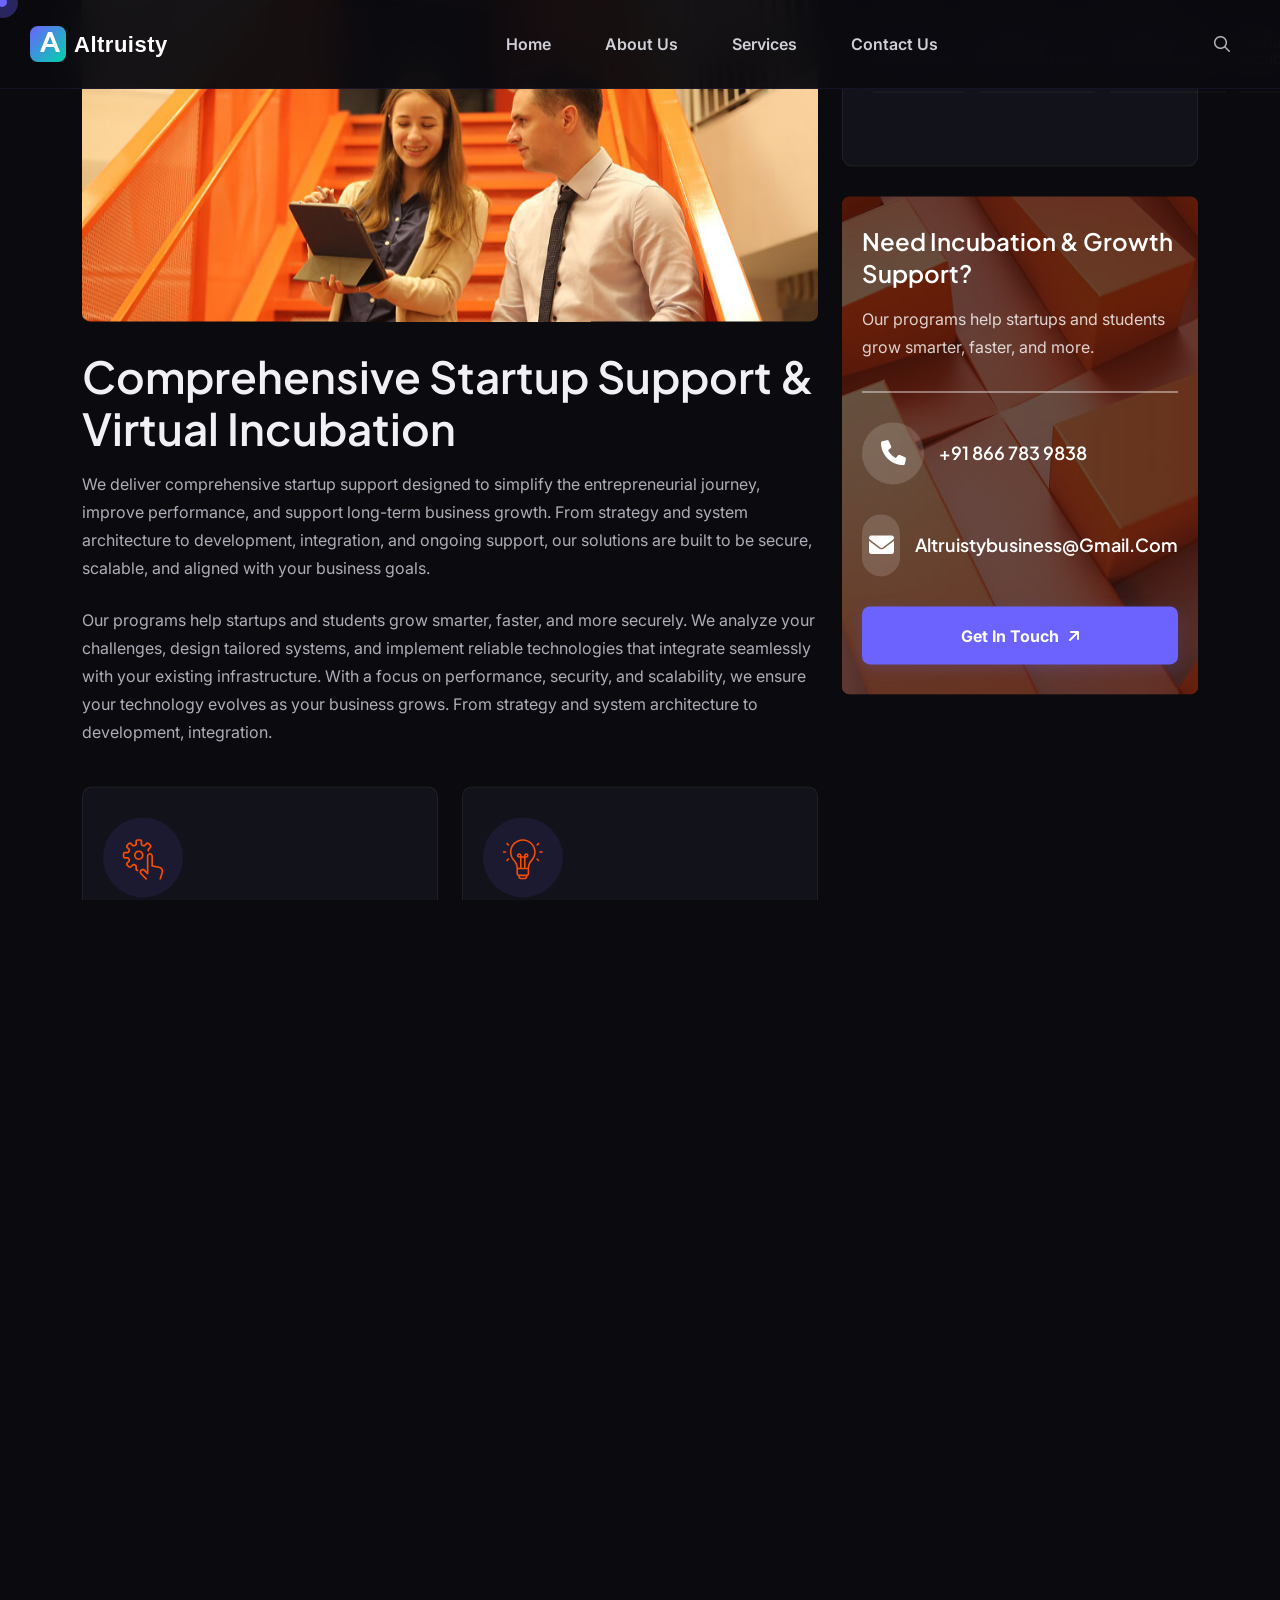
<file: service-details.html>
﻿<!DOCTYPE html>
<html lang="en">
    <!--<< Header Area >>-->
    
<head>
        <!-- ========== Meta Tags ========== -->
        <meta charset="UTF-8">
        <meta http-equiv="X-UA-Compatible" content="IE=edge">
        <meta name="viewport" content="width=device-width, initial-scale=1">
        <meta name="author" content="Altruisty Innovation">
        <meta name="description" content="Altruisty - Empowering Future Leaders | Startup Services, Virtual Incubation &amp; Academic Empowerment">
        <!-- ======== Page title ============ -->
        <title>Altruisty - Empowering Future Leaders</title>
        <!--<< Favcion >>-->
        <link rel="shortcut icon" href="assets/img/favicon.svg">
        <!--<< Bootstrap min.css >>-->
        <link rel="stylesheet" href="assets/css/bootstrap.min.css">
        <!--<< All Min Css >>-->
        <link rel="stylesheet" href="assets/css/all.min.css">
        <!--<< Animate.css >>-->
        <link rel="stylesheet" href="assets/css/animate.css">
        <!--<< Magnific Popup.css >>-->
        <link rel="stylesheet" href="assets/css/magnific-popup.css">
        <!--<< MeanMenu.css >>-->
        <link rel="stylesheet" href="assets/css/meanmenu.css">
        <!--<< Swiper Bundle.css >>-->
        <link rel="stylesheet" href="assets/css/swiper-bundle.min.css">
        <!--<< Nice Select.css >>-->
        <link rel="stylesheet" href="assets/css/nice-select.css">
        <!--<< Main.css >>-->
        <link rel="stylesheet" href="assets/css/main.css">
    <!--<< Altruisty Dark Theme >>-->
    <link rel="stylesheet" href="assets/css/altruisty-dark.css?v=1771781971">
    </head>
    <body>

        <!-- Preloader Start -->
        <div id="preloader" class="preloader">
            <div class="animation-preloader">
                <div class="spinner">                
                </div>
                <div class="txt-loading">
                    <span data-text-preloader="A" class="letters-loading">A</span>
                    <span data-text-preloader="L" class="letters-loading">L</span>
                    <span data-text-preloader="T" class="letters-loading">T</span>
                    <span data-text-preloader="R" class="letters-loading">R</span>
                    <span data-text-preloader="U" class="letters-loading">U</span>
                    <span data-text-preloader="I" class="letters-loading">I</span>
                    <span data-text-preloader="S" class="letters-loading">S</span>
                    <span data-text-preloader="T" class="letters-loading">T</span>
                    <span data-text-preloader="Y" class="letters-loading">Y</span>
                </div>
                <p class="text-center">Loading</p>
            </div>
            <div class="loader">
                <div class="row">
                    <div class="col-3 loader-section section-left">
                        <div class="bg"></div>
                    </div>
                    <div class="col-3 loader-section section-left">
                        <div class="bg"></div>
                    </div>
                    <div class="col-3 loader-section section-right">
                        <div class="bg"></div>
                    </div>
                    <div class="col-3 loader-section section-right">
                        <div class="bg"></div>
                    </div>
                </div>
            </div>
        </div>

        <!-- Back To Top Start -->
        <button id="back-top" class="back-to-top">
            <i class="fa-regular fa-arrow-up"></i>
        </button>

        <!-- GT MouseCursor Start -->
        <div class="mouseCursor cursor-outer"></div>
        <div class="mouseCursor cursor-inner"></div>

       

         <!-- Header-Top Section Start -->
        <div class="header-top-section">
            <div class="container-fluid">
                <div class="header-top-wrapper">
                    <div class="header-left">
                         <ul class="list">
                            <li>
                                <i class="fa-solid fa-location-dot"></i>
                                Chennai, Tamil Nadu, India
                            </li>
                            <li>।</li>
                            <li>
                                <i class="fa-regular fa-envelope"></i>
                                <a href="mailto:altruistybusiness@gmail.com">altruistybusiness@gmail.com</a>
                            </li>
                        </ul>
                    </div>
                    <div class="header-right">
                        <span><i class="fa-regular fa-clock"></i> Mon–Fri 09:00 AM – 06:00 PM</span>
                            <div class="social-icon">
                            <a href="#"><i class="fa-brands fa-facebook-f"></i></a>
                            <a href="#"><i class="fa-brands fa-twitter"></i></a>
                            <a href="#"><i class="fa-brands fa-linkedin"></i></a>
                            <a href="#"><i class="fa-brands fa-instagram"></i></a>
                        </div>
                    </div>
                </div>
            </div>
        </div>

         <!-- Offcanvas Area Start -->
        <div class="fix-area">
            <div class="offcanvas__info">
                <div class="offcanvas__wrapper">
                    <div class="offcanvas__content">
                    <div class="offcanvas__top mb-5 d-flex justify-content-between align-items-center">
                        <div class="offcanvas__logo">
                            <a href="index.html">
                                <img src="assets/img/logo/white-logo.svg" alt="Altruisty Logo">
                            </a>
                        </div>
                        <div class="offcanvas__close">
                            <button><i class="fas fa-times"></i></button>
                        </div>
                    </div>
                    <p class="text d-none d-xl-block">
                        Altruisty is a community-driven platform dedicated to nurturing young talent and supporting entrepreneurs on their journey to success.
                    </p>
                    <div class="mobile-menu fix mb-3"></div>
                    <div class="offcanvas__contact d-xl-block">
                        <h4 class="d-xl-block">Contact Info</h4>
                        <ul class="d-xl-block">
                            <li class="d-flex align-items-center">
                                <div class="offcanvas__contact-icon">
                                    <i class="fal fa-map-marker-alt"></i>
                                </div>
                                <div class="offcanvas__contact-text">
                                    <a target="_blank" href="#">16, 12, 2nd St Rd, Urrur Kuppam, Besant Nagar, Chennai, Tamil Nadu 600090</a>
                                </div>
                            </li>
                            <li class="d-flex align-items-center">
                                <div class="offcanvas__contact-icon mr-15">
                                    <i class="fal fa-envelope"></i>
                                </div>
                                <div class="offcanvas__contact-text">
                                    <a href="mailto:altruistybusiness@gmail.com">altruistybusiness@gmail.com</a>
                                </div>
                            </li>
                            <li class="d-flex align-items-center">
                                <div class="offcanvas__contact-icon mr-15">
                                    <i class="fal fa-clock"></i>
                                </div>
                                <div class="offcanvas__contact-text">
                                    <a target="_blank" href="#">Mon - Fri, 09am - 06pm</a>
                                </div>
                            </li>
                            <li class="d-flex align-items-center">
                                <div class="offcanvas__contact-icon mr-15">
                                    <i class="far fa-phone"></i>
                                </div>
                                <div class="offcanvas__contact-text">
                                    <a href="tel:+918667839838">+91 866 783 9838</a>
                                </div>
                            </li>
                        </ul>
                        <div class="social-icon d-flex align-items-center">
                            <a href="#"><i class="fab fa-facebook-f"></i></a>
                            <a href="#"><i class="fab fa-twitter"></i></a>
                            <a href="#"><i class="fab fa-instagram"></i></a>
                            <a href="#"><i class="fab fa-linkedin-in"></i></a>
                        </div>
                    </div>
                </div>
            </div>
        </div>
    </div>
    <div class="offcanvas__overlay"></div>

        
       
        <!-- Header Section Start -->
        <header id="header-sticky" class="header-1">
            <div class="container-fluid">
                <div class="mega-menu-wrapper">
                    <div class="header-main">
                        <div class="header-left">
                            <div class="logo">
                            <a href="index.html" class="header-logo">
                                <img src="assets/img/logo/white-logo.svg" alt="logo-img">
                            </a>
                            <a href="index.html" class="header-logo-2">
                                <img src="assets/img/logo/black-logo.svg" alt="logo-img">
                            </a>
                        </div>
                        </div>
                        <div class="mean__menu-wrapper">
                                <div class="main-menu">
                                    <nav id="mobile-menu">
                                <ul>
                                    <li>
                                        <a href="index.html">Home</a>
                                    </li>
                                    <li>
                                        <a href="about.html">About Us</a>
                                    </li>
                                    <li class="has-dropdown">
                                        <a href="service.html">Services</a>
                                        <ul class="submenu">
                                            <li><a href="service.html">All Services</a></li>
                                            <li><a href="service-details.html">Service Details</a></li>
                                        </ul>
                                    </li>
                                    <li>
                                        <a href="contact.html">Contact Us</a>
                                    </li>
                                </ul>
                            </nav>
                                </div>
                            </div> 
                          <div class="header-right d-flex justify-content-end align-items-center">
                            <div class="menu_search">
                                <button class="search_btn"><i class="far fa-search"></i></button>
                            </div>
                            <div class="header-btn">
                                <span>
                                    <i class="fa-regular fa-phone-volume"></i>
                                    <a href="tel:+918667839838">+91 866 783 9838</a>
                                </span>
                                <div class="header-button">
                                <a href="contact.html" class="theme-btn">
                                   Get In Touch <i class="fa-solid fa-arrow-up-right"></i>
                                </a>
                            </div>
                            <div class="header__hamburger d-xl-none my-auto">
                                <div class="sidebar__toggle">
                                    <i class="fas fa-bars"></i>
                                </div>
                              </div>
                            </div>
                        </div>
                    </div>
                </div>
            </div>
        </header>

        <!-- start: Search Popup -->
        <div class="search_popup">
            <div class="container">
            <div class="row">
                <div class="col-xxl-12">
                <div class="search_wrapper">
                    <div class="search_top d-flex align-items-center">
                    <div class="search_logo">
                        <a href="index.html">
                        <img src="assets/img/logo/white-logo.svg" alt="img">
                        </a>
                    </div>
                    <div class="search_close">
                        <button type="button" class="search_close_btn">
                        <i class="fa-thin fa-times"></i>
                        </button>
                    </div>
                    </div>
                    <div class="search_form">
                    <form action="#">
                        <div class="search_input">
                        <input class="search-input-field" type="text" placeholder="Type here to search...">
                        <span class="search-focus-border"></span>
                        <button type="submit">
                            <svg width="20" height="20" viewBox="0 0 20 20" fill="none" xmlns="http://www.w3.org/2000/svg">
                            <path
                                d="M9.55 18.1C14.272 18.1 18.1 14.272 18.1 9.55C18.1 4.82797 14.272 1 9.55 1C4.82797 1 1 4.82797 1 9.55C1 14.272 4.82797 18.1 9.55 18.1Z"
                                stroke="currentColor" stroke-width="1.5" stroke-linecap="round" stroke-linejoin="round" />
                            <path d="M19.0002 19.0002L17.2002 17.2002" stroke="currentColor" stroke-width="1.5"
                                stroke-linecap="round" stroke-linejoin="round" />
                            </svg>
                        </button>
                        </div>
                    </form>
                    </div>
                </div>
                </div>
            </div>
            </div>
        </div>
        <div class="search-popup-overlay"></div>

        
        <div id="smooth-wrapper">
            <div id="smooth-content">

                <!-- Breadcrumb Section Start -->
                <div class="breadcrumb-wrapper bg-cover" style="background-image: url('assets/img/breadcrumb.jpg');">
                    <div class="container">
                        <div class="page-heading">
                            <div class="breadcrumb-sub-title">
                                <h1 class="text-white wow fadeInUp" data-wow-delay=".3s">Service details</h1>
                            </div>
                            <ul class="breadcrumb-items wow fadeInUp" data-wow-delay=".5s">
                                <li>
                                    <a href="index.html">
                                        <i class="fa-solid fa-house"></i> Home
                                    </a>
                                </li>
                                <li>
                                    /
                                </li>
                                <li>
                                    Service details
                                </li>
                            </ul>
                        </div>
                    </div>
                </div>
                
              
                <!-- Service Details Section Start -->
                <section class="service-details-section fix section-padding">
                    <div class="container">
                        <div class="service-details-wrapper">
                            <div class="row g-4">
                                <div class="col-lg-8 col-12">
                                    <div class="service-details-content">
                                        <div class="details-image">
                                            <img data-speed=".8" src="assets/img/inner-page/service-details/details-1.jpg" alt="img">
                                        </div>
                                        <h2>Comprehensive Startup Support &amp; Virtual Incubation</h2>
                                        <p class="mt-3">
                                            We deliver comprehensive startup support designed to simplify the entrepreneurial journey, improve performance, and support long-term business growth. From strategy and system architecture to development, integration, and ongoing support, our solutions are built to be secure, scalable, and aligned with your business goals.
                                        </p>
                                        <p class="mt-4">
                                           Our programs help startups and students grow smarter, faster, and more securely. We analyze your challenges, design tailored systems, and implement reliable technologies that integrate seamlessly with your existing infrastructure. With a focus on performance, security, and scalability, we ensure your technology evolves as your business grows. From strategy and system architecture to development, integration.
                                        </p>
                                        <div class="service-box-area">
                                            <div class="row g-4">
                                                <div class="col-lg-6 col-md-6">
                                                    <div class="service-box-items">
                                                        <div class="icon">
                                                            <img src="assets/img/home-5/icon/03.svg" alt="img">
                                                        </div>
                                                       <div class="content">
                                                            <h3>Startup Solutions</h3>
                                                            <p>
                                                                We provide comprehensive support designed to help startups and students achieve their goals.
                                                            </p>
                                                       </div>
                                                    </div>
                                                </div>
                                                <div class="col-lg-6 col-md-6">
                                                    <div class="service-box-items">
                                                        <div class="icon">
                                                            <img src="assets/img/home-5/icon/01.svg" alt="img">
                                                        </div>
                                                        <div class="content">
                                                            <h3>Launch &amp; Scale</h3>
                                                            <p>
                                                               We provide comprehensive support designed to help startups and students achieve their goals.
                                                            </p>
                                                        </div>
                                                    </div>
                                                </div>
                                            </div>
                                        </div>
                                        <h3>How Altruisty Helps You</h3>
                                        <p class="mt-2 mb-3">
                                            We deliver comprehensive startup support designed to simplify the entrepreneurial journey, improve performance, and support long-term business growth. From strategy and system architecture to development.
                                        </p>
                                        <div class="row g-4">
                                            <div class="col-lg-6 col-md-6">
                                                <div class="details-thumb">
                                                    <img src="assets/img/inner-page/service-details/details-2.jpg" alt="img">
                                                </div>
                                            </div>
                                            <div class="col-lg-6 col-md-6">
                                                <div class="details-thumb">
                                                    <img src="assets/img/inner-page/service-details/details-3.jpg" alt="img">
                                                </div>
                                            </div>
                                        </div>
                                        <h3>Ready to Get Started?</h3>
                                        <p class="mt-2 mb-3">
                                            Our programs help startups and students grow smarter, faster, and more securely. We analyze your challenges, design tailored systems, and implement reliable technologies that integrate seamlessly with your existing infrastructure. With a focus on performance, security, and our tech solutions help businesses.
                                        </p>
                                        <p>
                                            Our programs help startups and students grow smarter, faster, and more securely. We analyze your challenges, design tailored systems, and implement reliable technologies that integrate.
                                        </p>
                                        <div class="faq-items mt-5">
                                            <div class="accordion" id="accordionExample">
                                                <div class="accordion-item wow fadeInUp" data-wow-delay=".3s">
                                                    <h2 class="accordion-header" id="headingOne">
                                                        <button class="accordion-button" type="button" data-bs-toggle="collapse"
                                                            data-bs-target="#collapseOne" aria-expanded="true" aria-controls="collapseOne">
                                                        1.  What services does Altruisty provide?
                                                        </button>
                                                    </h2>
                                                    <div id="collapseOne" class="accordion-collapse collapse show"
                                                        aria-labelledby="headingOne" data-bs-parent="#accordionExample" role="region">
                                                        <div class="accordion-body">
                                                            <p>
                                                            Altruisty provides virtual incubation, software development, business development, academic empowerment, mentorship programs, investor connections, and startup registration support. Altruisty provides virtual incubation, software development, business development, academic empowerment, mentorship programs, investor connections, and startup registration support.
                                                            </p>
                                                        </div>
                                                    </div>
                                                </div>
                                                <div class="accordion-item wow fadeInUp" data-wow-delay=".5s">
                                                    <h2 class="accordion-header" id="headingTwo">
                                                        <button class="accordion-button collapsed" type="button" data-bs-toggle="collapse"
                                                            data-bs-target="#collapseTwo" aria-expanded="false" aria-controls="collapseTwo">
                                                            2. Who can benefit from Altruisty programs?
                                                        </button>
                                                    </h2>
                                                    <div id="collapseTwo" class="accordion-collapse collapse" aria-labelledby="headingTwo"
                                                        data-bs-parent="#accordionExample" role="region">
                                                        <div class="accordion-body">
                                                            <p>
                                                            Altruisty provides virtual incubation, software development, business development, academic empowerment, mentorship programs, investor connections, and startup registration support. Altruisty provides virtual incubation, software development, business development, academic empowerment, mentorship programs, investor connections, and startup registration support.
                                                            </p>
                                                        </div>
                                                    </div>
                                                </div>
                                                <div class="accordion-item wow fadeInUp" data-wow-delay=".7s">
                                                    <h2 class="accordion-header" id="headingthree">
                                                        <button class="accordion-button collapsed" type="button" data-bs-toggle="collapse"
                                                            data-bs-target="#collapsethree" aria-expanded="false"
                                                            aria-controls="collapsethree">
                                                            3. How does virtual incubation work?
                                                        </button>
                                                    </h2>
                                                    <div id="collapsethree" class="accordion-collapse collapse"
                                                        aria-labelledby="headingthree" data-bs-parent="#accordionExample" role="region">
                                                        <div class="accordion-body">
                                                            <p>
                                                                Altruisty provides virtual incubation, software development, business development, academic empowerment, mentorship programs, investor connections, and startup registration support. Altruisty provides virtual incubation, software development, business development, academic empowerment, mentorship programs, investor connections, and startup registration support.
                                                            </p>
                                                        </div>
                                                    </div>
                                                </div>
                                                <div class="accordion-item wow fadeInUp" data-wow-delay=".3s">
                                                    <h2 class="accordion-header" id="headingfour">
                                                        <button class="accordion-button collapsed" type="button" data-bs-toggle="collapse"
                                                            data-bs-target="#collapsefour" aria-expanded="false"
                                                            aria-controls="collapsefour">
                                                            4. What mentorship do you offer?
                                                        </button>
                                                    </h2>
                                                    <div id="collapsefour" class="accordion-collapse collapse" aria-labelledby="headingfour"
                                                        data-bs-parent="#accordionExample" role="region">
                                                        <div class="accordion-body">
                                                            <p>
                                                        Altruisty provides virtual incubation, software development, business development, academic empowerment, mentorship programs, investor connections, and startup registration support. Altruisty provides virtual incubation, software development, business development, academic empowerment, mentorship programs, investor connections, and startup registration support.
                                                            </p>
                                                        </div>
                                                    </div>
                                                </div>
                                                <div class="accordion-item mb-0 wow fadeInUp" data-wow-delay=".3s">
                                                    <h2 class="accordion-header" id="headingfive">
                                                        <button class="accordion-button collapsed" type="button" data-bs-toggle="collapse"
                                                            data-bs-target="#collapsefive" aria-expanded="false"
                                                            aria-controls="collapsefive">
                                                            5. How do I register my startup?
                                                        </button>
                                                    </h2>
                                                    <div id="collapsefive" class="accordion-collapse collapse" aria-labelledby="headingfive"
                                                        data-bs-parent="#accordionExample" role="region">
                                                        <div class="accordion-body">
                                                            <p>
                                                        Altruisty provides virtual incubation, software development, business development, academic empowerment, mentorship programs, investor connections, and startup registration support. Altruisty provides virtual incubation, software development, business development, academic empowerment, mentorship programs, investor connections, and startup registration support.
                                                            </p>
                                                        </div>
                                                    </div>
                                                </div>
                                            </div>
                                        </div>
                                    </div>
                                </div>
                                <div class="col-lg-4 col-12">
                                    <div class="service-details-sidebar">
                                        <div class="sidebar-widget">
                                            <div class="sideber-title">
                                                <h2 class="wow fadeInUp" data-wow-delay=".2s">
                                                <i class="fa-solid fa-star"></i>
                                               More services</h2>
                                            </div>
                                            <ul class="service-list-item wow fadeInUp" data-wow-delay=".4s">
                                                <li>
                                                    <a href="service-details.html">
                                                        <span>Startup Incubation</span>
                                                        <span><i class="fa-solid fa-arrow-up-right"></i></span>
                                                    </a>
                                                </li>
                                                <li>
                                                    <a href="service-details.html">
                                                        <span>Software Development</span>
                                                        <span><i class="fa-solid fa-arrow-up-right"></i></span>
                                                    </a>
                                                </li>
                                                <li>
                                                    <a href="service-details.html">
                                                        <span>Business Development</span>
                                                        <span><i class="fa-solid fa-arrow-up-right"></i></span>
                                                    </a>
                                                </li>
                                                <li>
                                                    <a href="service-details.html">
                                                        <span>Virtual Incubation</span>
                                                        <span><i class="fa-solid fa-arrow-up-right"></i></span>
                                                    </a>
                                                </li>
                                                <li>
                                                    <a href="service-details.html">
                                                        <span>Academic Empowerment</span>
                                                        <span><i class="fa-solid fa-arrow-up-right"></i></span>
                                                    </a>
                                                </li>
                                                <li>
                                                    <a href="service-details.html">
                                                        <span>Mentorship &amp; Training</span>
                                                        <span><i class="fa-solid fa-arrow-up-right"></i></span>
                                                    </a>
                                                </li>
                                            </ul>
                                        </div>
                                        <div class="sidebar-widget-image bg-cover" style="background-image: url(assets/img/inner-page/service-details/details-4.jpg);">
                                            <div class="content">
                                                <h3>
                                                    Need Incubation &amp; Growth Support?
                                                </h3>
                                                <p>
                                                    Our programs help startups and students grow smarter, faster, and more.
                                                </p>
                                                <div class="icon-item">
                                                    <div class="icon">
                                                        <i class="fa-solid fa-phone"></i>
                                                    </div>
                                                    <h3>
                                                        <a href="tel:+918667839838">+91 866 783 9838</a>
                                                    </h3>
                                                </div>
                                                <div class="icon-item">
                                                    <div class="icon">
                                                        <i class="fa-solid fa-envelope"></i>
                                                    </div>
                                                    <h3>
                                                        <a href="mailto:altruistybusiness@gmail.com">altruistybusiness@gmail.com</a>
                                                    </h3>
                                                </div>
                                                <a href="contact.html" class="theme-btn">
                                                  Get In Touch <i class="fa-solid fa-arrow-up-right"></i>
                                                </a>
                                            </div>
                                        </div>
                                    </div>
                                </div>
                            </div>
                        </div>
                    </div>
                </section>

                <!-- Footer Section Start -->
                <footer class="footer-section fix">
                <div class="footer-area">
                    <div class="container">
                        <div class="footer-widget-wrapper style-5">
                            <div class="footer-top-content">
                                <div class="section-title mb-0">
                                    <h2 class="text-anim text-white">Let's Build Together</h2>
                                </div>
                                <a class="theme-btn-main tw-hover-btn" href="contact.html">
                                    <span class="theme-btn-text"><i class="fa-solid fa-arrow-up-right"></i></span>
                                    <span class="theme-btn-text"> Get In <span class="theme-btn-icon"></span> Touch </span>
                                    <i class="tw-btn-circle-dot"></i>
                                </a>
                            </div>
                            <div class="row justify-content-between">
                                <div class="col-xl-4 col-lg-5 col-md-6 wow fadeInUp" data-wow-delay=".2s">
                                    <div class="footer-widget-items">
                                        <div class="widget-head">
                                            <a href="index.html" class="footer-logo">
                                                <img src="assets/img/logo/white-logo.svg" alt="Altruisty Logo">
                                            </a>
                                        </div>
                                        <div class="footer-content">
                                            <p>Altruisty is a community-driven platform dedicated to nurturing young talent and supporting entrepreneurs. Bridging education and real-world experience.</p>
                                            <div class="social-icon">
                                                <a href="#"><i class="fa-brands fa-facebook-f"></i></a>
                                                <a href="#"><i class="fa-brands fa-linkedin-in"></i></a>
                                                <a href="#"><i class="fa-brands fa-instagram"></i></a>
                                                <a href="#"><i class="fa-brands fa-twitter"></i></a>
                                            </div>
                                        </div>
                                    </div>
                                </div>
                                <div class="col-xl-2 col-lg-3 col-md-6 wow fadeInUp" data-wow-delay=".4s">
                                    <div class="footer-widget-items">
                                        <div class="widget-head">
                                            <h3>Company</h3>
                                        </div>
                                        <ul class="list-area">
                                            <li><a href="index.html">Home</a></li>
                                            <li><a href="about.html">About Us</a></li>
                                            <li><a href="service.html">Services</a></li>
                                            <li><a href="faq.html">FAQ</a></li>
                                            <li><a href="contact.html">Contact Us</a></li>
                                        </ul>
                                    </div>
                                </div>
                                <div class="col-xl-3 ps-lg-5 col-lg-4 col-md-6 wow fadeInUp" data-wow-delay=".6s">
                                    <div class="footer-widget-items">
                                        <div class="widget-head">
                                            <h3>Services</h3>
                                        </div>
                                        <ul class="list-area">
                                            <li><a href="service-details.html">Virtual Incubation</a></li>
                                            <li><a href="service-details.html">Software Solutions</a></li>
                                            <li><a href="service-details.html">Business Solutions</a></li>
                                            <li><a href="service-details.html">Mentorship &amp; Training</a></li>
                                            <li><a href="service-details.html">Education Empowerment</a></li>
                                        </ul>
                                    </div>
                                </div>
                                <div class="col-xl-3 col-lg-6 col-md-6 wow fadeInUp" data-wow-delay=".8s">
                                    <div class="footer-widget-items">
                                        <div class="widget-head">
                                            <h3>Newsletter</h3>
                                        </div>
                                        <div class="footer-content">
                                            <p>Feel free to reach out if you want to collaborate with us, or simply have a chat.</p>
                                        </div>
                                        <div class="contact-item">
                                            <form action="#">
                                                <input type="text" placeholder="Email address">
                                            </form>
                                            <button type="submit" class="theme-btn w-100">Subscribe Now <i class="fa-solid fa-arrow-up-right"></i></button>
                                        </div>
                                    </div>
                                </div>
                            </div>
                        </div>
                        <div class="footer-bottom-wrapper">
                            <p class="wow fadeInUp" data-wow-delay=".3s">&copy; 2024-26 <span>Altruisty.</span> All rights reserved.</p>
                            <ul class="footer-list wow fadeInUp" data-wow-delay=".7s">
                                <li><a href="contact.html">Privacy Policy</a></li>
                                <li>|</li>
                                <li><a href="contact.html">Terms &amp; Conditions</a></li>
                            </ul>
                        </div>
                    </div>
                </div>
            </footer>

            </div>
        </div>

       

        
        <!--<< All JS Plugins >>-->
        <script src="assets/js/jquery-3.7.1.min.js"></script>
        <!--<< Viewport Js >>-->
        <script src="assets/js/viewport.jquery.js"></script>
        <!--<< Bootstrap Js >>-->
        <script src="assets/js/bootstrap.bundle.min.js"></script>
        <!--<< Gsap Min Js >>-->
        <script src="assets/js/gsap.min.js"></script>
        <!--<< ScrollTrigger Min Js >>-->
        <script src="assets/js/ScrollTrigger.min.js"></script>
        <!--<< ScrollSmoother Min Js >>-->
        <script src="assets/js/ScrollSmoother.min.js"></script>
        <!--<< ScrollToPlugin Min Js >>-->
        <script src="assets/js/ScrollToPlugin.min.js"></script>
        <!--<< SplitText Min Js >>-->
        <script src="assets/js/SplitText.min.js"></script>
        <!--<< TextPlugin Min Js >>-->
        <script src="assets/js/TextPlugin.js"></script>
         <!--<< Chroma Min Js >>-->
        <script src="assets/js/chroma.min.js"></script>
        <!--<< nice-selec Js >>-->
        <script src="assets/js/jquery.nice-select.min.js"></script>
        <!--<< Waypoints Js >>-->
        <script src="assets/js/jquery.waypoints.js"></script>
        <!--<< Counterup Js >>-->
        <script src="assets/js/jquery.counterup.min.js"></script>
        <!--<< Swiper Slider Js >>-->
        <script src="assets/js/swiper-bundle.min.js"></script>
        <!--<< MeanMenu Js >>-->
        <script src="assets/js/jquery.meanmenu.min.js"></script>
        <!--<< Parallaxie Js >>-->
        <script src="assets/js/parallaxie.js"></script>
        <!--<< Magnific Popup Js >>-->
        <script src="assets/js/jquery.magnific-popup.min.js"></script>
        <!--<< Wow Animation Js >>-->
        <script src="assets/js/wow.min.js"></script>
        <!--<< Main.js >>-->
        <script src="assets/js/main.js"></script>
    </body>

</html>
</file>
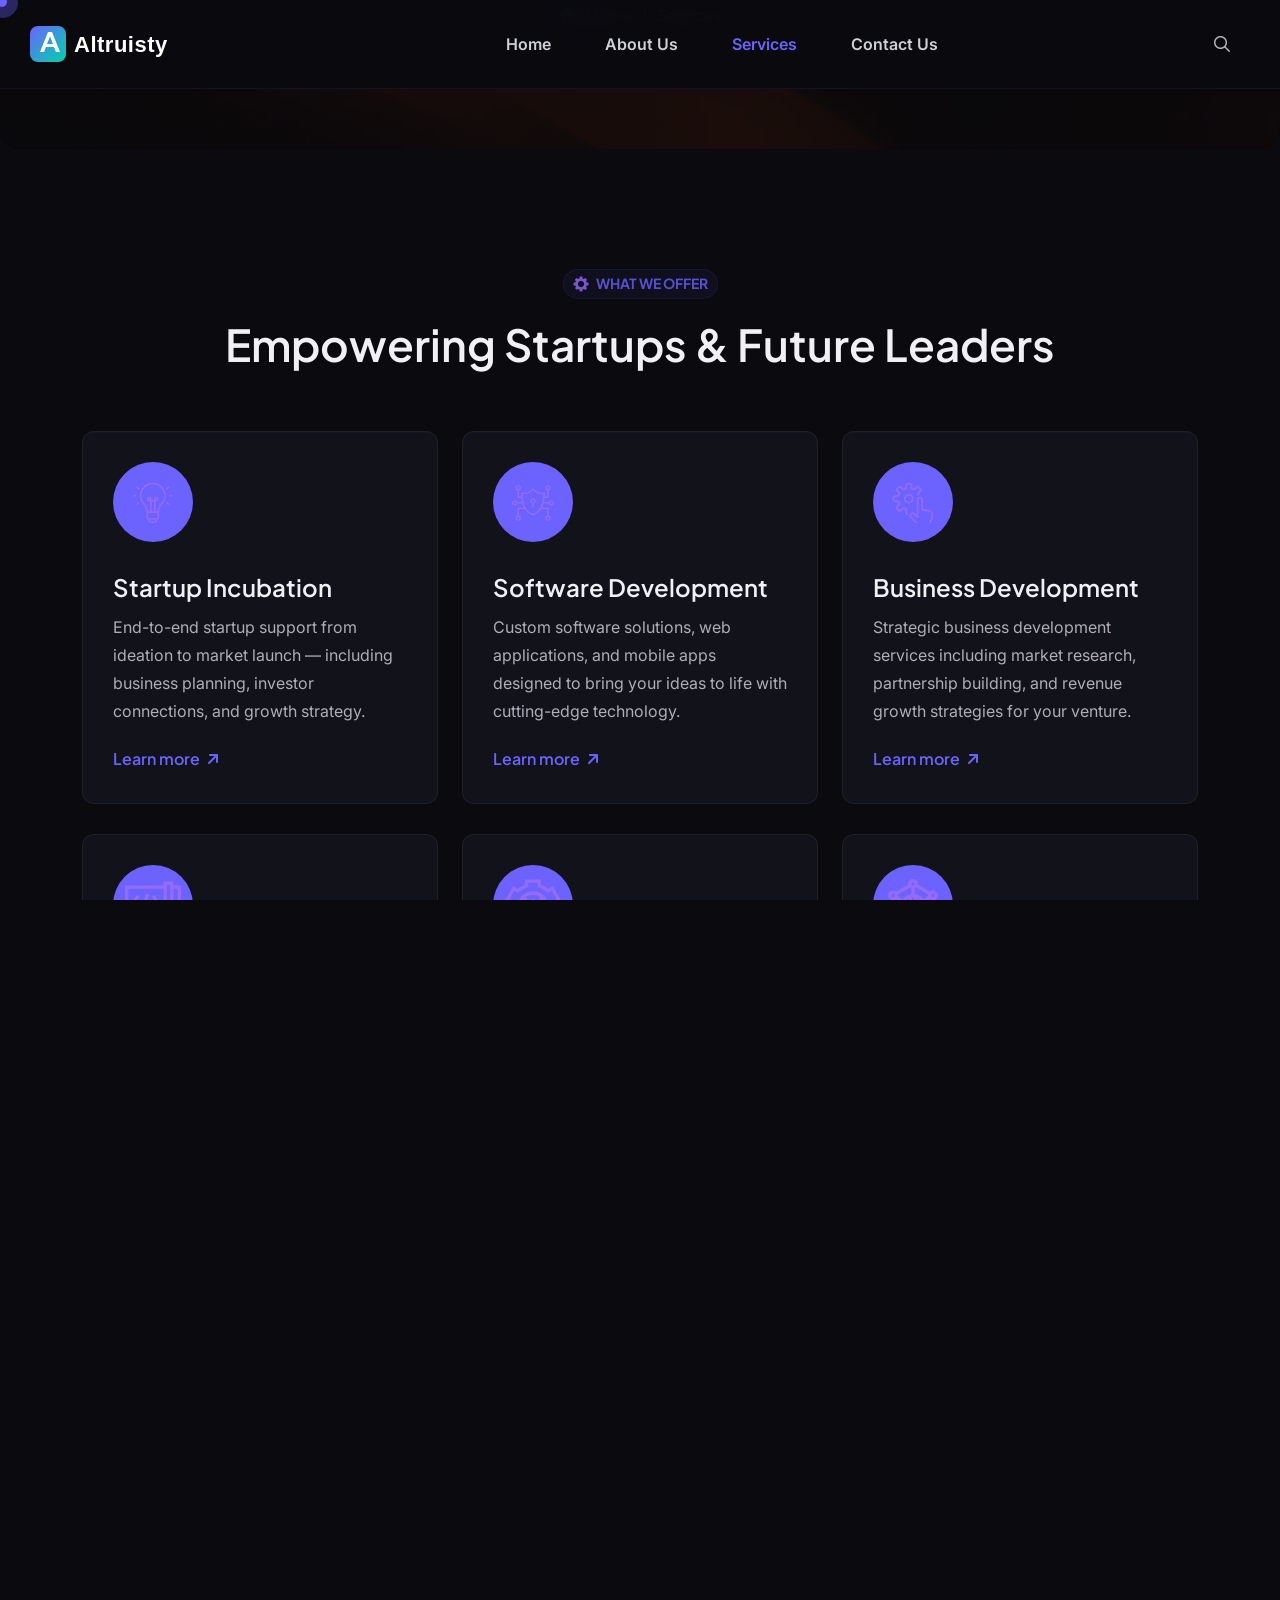
<file: service.html>
<!DOCTYPE html>
<html lang="en">
    <!--<< Header Area >>-->
    
<head>
        <!-- ========== Meta Tags ========== -->
        <meta charset="UTF-8">
        <meta http-equiv="X-UA-Compatible" content="IE=edge">
        <meta name="viewport" content="width=device-width, initial-scale=1">
        <meta name="author" content="Altruisty Innovation">
        <meta name="description" content="Altruisty - Our Services | Startup Incubation, Software Development, Virtual Incubation &amp; More">
        <!-- ======== Page title ============ -->
        <title>Altruisty - Our Services</title>
        <!--<< Favcion >>-->
        <link rel="shortcut icon" href="assets/img/favicon.svg">
        <!--<< Bootstrap min.css >>-->
        <link rel="stylesheet" href="assets/css/bootstrap.min.css">
        <!--<< All Min Css >>-->
        <link rel="stylesheet" href="assets/css/all.min.css">
        <!--<< Animate.css >>-->
        <link rel="stylesheet" href="assets/css/animate.css">
        <!--<< Magnific Popup.css >>-->
        <link rel="stylesheet" href="assets/css/magnific-popup.css">
        <!--<< MeanMenu.css >>-->
        <link rel="stylesheet" href="assets/css/meanmenu.css">
        <!--<< Swiper Bundle.css >>-->
        <link rel="stylesheet" href="assets/css/swiper-bundle.min.css">
        <!--<< Nice Select.css >>-->
        <link rel="stylesheet" href="assets/css/nice-select.css">
        <!--<< Main.css >>-->
        <link rel="stylesheet" href="assets/css/main.css">
    <!--<< Altruisty Dark Theme >>-->
    <link rel="stylesheet" href="assets/css/altruisty-dark.css?v=1771781971">
    </head>
    <body>

        <!-- Preloader Start -->
        <div id="preloader" class="preloader">
            <div class="animation-preloader">
                <div class="spinner">                
                </div>
                <div class="txt-loading">
                    <span data-text-preloader="A" class="letters-loading">A</span>
                    <span data-text-preloader="L" class="letters-loading">L</span>
                    <span data-text-preloader="T" class="letters-loading">T</span>
                    <span data-text-preloader="R" class="letters-loading">R</span>
                    <span data-text-preloader="U" class="letters-loading">U</span>
                    <span data-text-preloader="I" class="letters-loading">I</span>
                    <span data-text-preloader="S" class="letters-loading">S</span>
                    <span data-text-preloader="T" class="letters-loading">T</span>
                    <span data-text-preloader="Y" class="letters-loading">Y</span>
                </div>
                <p class="text-center">Loading</p>
            </div>
            <div class="loader">
                <div class="row">
                    <div class="col-3 loader-section section-left">
                        <div class="bg"></div>
                    </div>
                    <div class="col-3 loader-section section-left">
                        <div class="bg"></div>
                    </div>
                    <div class="col-3 loader-section section-right">
                        <div class="bg"></div>
                    </div>
                    <div class="col-3 loader-section section-right">
                        <div class="bg"></div>
                    </div>
                </div>
            </div>
        </div>

        <!-- Back To Top Start -->
        <button id="back-top" class="back-to-top">
            <i class="fa-regular fa-arrow-up"></i>
        </button>

        <!-- GT MouseCursor Start -->
        <div class="mouseCursor cursor-outer"></div>
        <div class="mouseCursor cursor-inner"></div>

       

        <!-- Header-Top Section Start -->
        <div class="header-top-section">
            <div class="container-fluid">
                <div class="header-top-wrapper">
                    <div class="header-left">
                         <ul class="list">
                            <li>
                                <i class="fa-solid fa-location-dot"></i>
                                Chennai, Tamil Nadu, India
                            </li>
                            <li>।</li>
                            <li>
                                <i class="fa-regular fa-envelope"></i>
                                <a href="mailto:altruistybusiness@gmail.com">altruistybusiness@gmail.com</a>
                            </li>
                        </ul>
                    </div>
                    <div class="header-right">
                        <span><i class="fa-regular fa-clock"></i> Mon–Fri 09:00 AM – 06:00 PM</span>
                            <div class="social-icon">
                            <a href="#"><i class="fa-brands fa-facebook-f"></i></a>
                            <a href="#"><i class="fa-brands fa-twitter"></i></a>
                            <a href="#"><i class="fa-brands fa-linkedin"></i></a>
                            <a href="#"><i class="fa-brands fa-instagram"></i></a>
                        </div>
                    </div>
                </div>
            </div>
        </div>

         <!-- Offcanvas Area Start -->
        <div class="fix-area">
            <div class="offcanvas__info">
                <div class="offcanvas__wrapper">
                    <div class="offcanvas__content">
                    <div class="offcanvas__top mb-5 d-flex justify-content-between align-items-center">
                        <div class="offcanvas__logo">
                            <a href="index.html">
                                <img src="assets/img/logo/white-logo.svg" alt="Altruisty Logo">
                            </a>
                        </div>
                        <div class="offcanvas__close">
                            <button><i class="fas fa-times"></i></button>
                        </div>
                    </div>
                    <p class="text d-none d-xl-block">
                        Altruisty is a community-driven platform dedicated to nurturing young talent and supporting entrepreneurs on their journey to success.
                    </p>
                    <div class="mobile-menu fix mb-3"></div>
                    <div class="offcanvas__contact d-xl-block">
                        <h4 class="d-xl-block">Contact Info</h4>
                        <ul class="d-xl-block">
                            <li class="d-flex align-items-center">
                                <div class="offcanvas__contact-icon">
                                    <i class="fal fa-map-marker-alt"></i>
                                </div>
                                <div class="offcanvas__contact-text">
                                    <a target="_blank" href="#">16, 12, 2nd St Rd, Urrur Kuppam, Besant Nagar, Chennai, Tamil Nadu 600090</a>
                                </div>
                            </li>
                            <li class="d-flex align-items-center">
                                <div class="offcanvas__contact-icon mr-15">
                                    <i class="fal fa-envelope"></i>
                                </div>
                                <div class="offcanvas__contact-text">
                                    <a href="mailto:altruistybusiness@gmail.com">altruistybusiness@gmail.com</a>
                                </div>
                            </li>
                            <li class="d-flex align-items-center">
                                <div class="offcanvas__contact-icon mr-15">
                                    <i class="fal fa-clock"></i>
                                </div>
                                <div class="offcanvas__contact-text">
                                    <a target="_blank" href="#">Mon - Fri, 09am - 06pm</a>
                                </div>
                            </li>
                            <li class="d-flex align-items-center">
                                <div class="offcanvas__contact-icon mr-15">
                                    <i class="far fa-phone"></i>
                                </div>
                                <div class="offcanvas__contact-text">
                                    <a href="tel:+918667839838">+91 866 783 9838</a>
                                </div>
                            </li>
                        </ul>
                        <div class="social-icon d-flex align-items-center">
                            <a href="#"><i class="fab fa-facebook-f"></i></a>
                            <a href="#"><i class="fab fa-twitter"></i></a>
                            <a href="#"><i class="fab fa-instagram"></i></a>
                            <a href="#"><i class="fab fa-linkedin-in"></i></a>
                        </div>
                    </div>
                </div>
            </div>
        </div>
    </div>
    <div class="offcanvas__overlay"></div>

        
       
        <!-- Header Section Start -->
        <header id="header-sticky" class="header-1">
            <div class="container-fluid">
                <div class="mega-menu-wrapper">
                    <div class="header-main">
                        <div class="header-left">
                            <div class="logo">
                            <a href="index.html" class="header-logo">
                                <img src="assets/img/logo/white-logo.svg" alt="logo-img">
                            </a>
                            <a href="index.html" class="header-logo-2">
                                <img src="assets/img/logo/black-logo.svg" alt="logo-img">
                            </a>
                        </div>
                        </div>
                        <div class="mean__menu-wrapper">
                                <div class="main-menu">
                                    <nav id="mobile-menu">
                                <ul>
                                    <li>
                                        <a href="index.html">Home</a>
                                    </li>
                                    <li>
                                        <a href="about.html">About Us</a>
                                    </li>
                                    <li class="has-dropdown active">
                                        <a href="service.html">Services</a>
                                        <ul class="submenu">
                                            <li><a href="service.html">All Services</a></li>
                                            <li><a href="service-details.html">Service Details</a></li>
                                        </ul>
                                    </li>
                                    <li>
                                        <a href="contact.html">Contact Us</a>
                                    </li>
                                </ul>
                            </nav>
                                </div>
                            </div> 
                          <div class="header-right d-flex justify-content-end align-items-center">
                            <div class="menu_search">
                                <button class="search_btn"><i class="far fa-search"></i></button>
                            </div>
                            <div class="header-btn">
                                <span>
                                    <i class="fa-regular fa-phone-volume"></i>
                                    <a href="tel:+918667839838">+91 866 783 9838</a>
                                </span>
                                <div class="header-button">
                                <a href="contact.html" class="theme-btn">
                                   Get In Touch <i class="fa-solid fa-arrow-up-right"></i>
                                </a>
                            </div>
                            <div class="header__hamburger d-xl-none my-auto">
                                <div class="sidebar__toggle">
                                    <i class="fas fa-bars"></i>
                                </div>
                              </div>
                            </div>
                        </div>
                    </div>
                </div>
            </div>
        </header>

        <!-- start: Search Popup -->
        <div class="search_popup">
            <div class="container">
            <div class="row">
                <div class="col-xxl-12">
                <div class="search_wrapper">
                    <div class="search_top d-flex align-items-center">
                    <div class="search_logo">
                        <a href="index.html">
                        <img src="assets/img/logo/white-logo.svg" alt="img">
                        </a>
                    </div>
                    <div class="search_close">
                        <button type="button" class="search_close_btn">
                        <i class="fa-thin fa-times"></i>
                        </button>
                    </div>
                    </div>
                    <div class="search_form">
                    <form action="#">
                        <div class="search_input">
                        <input class="search-input-field" type="text" placeholder="Type here to search...">
                        <span class="search-focus-border"></span>
                        <button type="submit">
                            <svg width="20" height="20" viewBox="0 0 20 20" fill="none" xmlns="http://www.w3.org/2000/svg">
                            <path
                                d="M9.55 18.1C14.272 18.1 18.1 14.272 18.1 9.55C18.1 4.82797 14.272 1 9.55 1C4.82797 1 1 4.82797 1 9.55C1 14.272 4.82797 18.1 9.55 18.1Z"
                                stroke="currentColor" stroke-width="1.5" stroke-linecap="round" stroke-linejoin="round" />
                            <path d="M19.0002 19.0002L17.2002 17.2002" stroke="currentColor" stroke-width="1.5"
                                stroke-linecap="round" stroke-linejoin="round" />
                            </svg>
                        </button>
                        </div>
                    </form>
                    </div>
                </div>
                </div>
            </div>
            </div>
        </div>
        <div class="search-popup-overlay"></div>

        
        <div id="smooth-wrapper">
            <div id="smooth-content">

                <!-- Breadcrumb Section Start -->
                <div class="breadcrumb-wrapper bg-cover" style="background-image: url('assets/img/breadcrumb.jpg');">
                    <div class="container">
                        <div class="page-heading">
                            <div class="breadcrumb-sub-title">
                                <h1 class="text-white wow fadeInUp" data-wow-delay=".3s">Our Services</h1>
                            </div>
                            <ul class="breadcrumb-items wow fadeInUp" data-wow-delay=".5s">
                                <li>
                                    <a href="index.html">
                                        <i class="fa-solid fa-house"></i> Home
                                    </a>
                                </li>
                                <li>
                                    /
                                </li>
                                <li>
                                    Services
                                </li>
                            </ul>
                        </div>
                    </div>
                </div>

                <!-- Service Section Start -->
                <section class="service-section-3 fix section-padding">
                    <div class="container">
                        <div class="section-title text-center">
                            <span class="sub-title wow fadeInUp">
                                <img src="assets/img/home-5/setting.png" alt="img">
                                What We Offer
                            </span>
                            <h2 class="text-anim">
                                Empowering Startups &amp; <br>
                                Future Leaders
                            </h2>
                        </div>
                        <div class="row">
                            <div class="col-xl-4 col-lg-6 col-md-6 wow fadeInUp" data-wow-delay=".2s">
                                <div class="services-box-items">
                                    <div class="icon">
                                        <img src="assets/img/home-5/icon/01.svg" alt="icon">
                                    </div>
                                    <div class="content">
                                        <h3><a href="service-details.html">Startup Incubation</a></h3>
                                        <p>End-to-end startup support from ideation to market launch — including business planning, investor connections, and growth strategy.</p>
                                        <a href="service-details.html" class="link-btn">Learn more <i class="fa-solid fa-arrow-up-right"></i></a>
                                    </div>
                                </div>
                            </div>
                            <div class="col-xl-4 col-lg-6 col-md-6 wow fadeInUp" data-wow-delay=".4s">
                                <div class="services-box-items">
                                    <div class="icon">
                                        <img src="assets/img/home-5/icon/02.svg" alt="icon">
                                    </div>
                                    <div class="content">
                                        <h3><a href="service-details.html">Software Development</a></h3>
                                        <p>Custom software solutions, web applications, and mobile apps designed to bring your ideas to life with cutting-edge technology.</p>
                                        <a href="service-details.html" class="link-btn">Learn more <i class="fa-solid fa-arrow-up-right"></i></a>
                                    </div>
                                </div>
                            </div>
                            <div class="col-xl-4 col-lg-6 col-md-6 wow fadeInUp" data-wow-delay=".6s">
                                <div class="services-box-items">
                                    <div class="icon">
                                        <img src="assets/img/home-5/icon/03.svg" alt="icon">
                                    </div>
                                    <div class="content">
                                        <h3><a href="service-details.html">Business Development</a></h3>
                                        <p>Strategic business development services including market research, partnership building, and revenue growth strategies for your venture.</p>
                                        <a href="service-details.html" class="link-btn">Learn more <i class="fa-solid fa-arrow-up-right"></i></a>
                                    </div>
                                </div>
                            </div>
                            <div class="col-xl-4 col-lg-6 col-md-6 wow fadeInUp" data-wow-delay=".2s">
                                <div class="services-box-items">
                                    <div class="icon">
                                        <img src="assets/img/home-5/icon/04.svg" alt="icon">
                                    </div>
                                    <div class="content">
                                        <h3><a href="service-details.html">Virtual Incubation</a></h3>
                                        <p>Remote access to mentors, resources, and structured frameworks to develop your idea into a market-ready product — from anywhere in India.</p>
                                        <a href="service-details.html" class="link-btn">Learn more <i class="fa-solid fa-arrow-up-right"></i></a>
                                    </div>
                                </div>
                            </div>
                            <div class="col-xl-4 col-lg-6 col-md-6 wow fadeInUp" data-wow-delay=".4s">
                                <div class="services-box-items">
                                    <div class="icon">
                                        <img src="assets/img/home-5/icon/05.svg" alt="icon">
                                    </div>
                                    <div class="content">
                                        <h3><a href="service-details.html">Academic Empowerment</a></h3>
                                        <p>Bridging education and real-world experience through internships, workshops, and hands-on industry training for students.</p>
                                        <a href="service-details.html" class="link-btn">Learn more <i class="fa-solid fa-arrow-up-right"></i></a>
                                    </div>
                                </div>
                            </div>
                            <div class="col-xl-4 col-lg-6 col-md-6 wow fadeInUp" data-wow-delay=".6s">
                                <div class="services-box-items">
                                    <div class="icon">
                                        <img src="assets/img/home-5/icon/06.svg" alt="icon">
                                    </div>
                                    <div class="content">
                                        <h3><a href="service-details.html">Mentorship &amp; Training</a></h3>
                                        <p>Connect with experienced industry mentors who guide you on business strategy, product development, funding preparation, and market entry.</p>
                                        <a href="service-details.html" class="link-btn">Learn more <i class="fa-solid fa-arrow-up-right"></i></a>
                                    </div>
                                </div>
                            </div>
                        </div>
                    </div>
                </section>

                <!-- CTA Section Start -->
                <section class="cta-section fix section-padding pt-0">
                    <div class="container">
                        <div class="row justify-content-center">
                            <div class="col-xl-8 text-center">
                                <h2 class="text-anim text-white mb-4">Ready to Start Your Journey?</h2>
                                <p class="mb-4" style="color: var(--text);">Whether you're a student, aspiring entrepreneur, or early-stage startup — we're here to help you grow.</p>
                                <a href="contact.html" class="theme-btn">
                                    Get In Touch <i class="fa-solid fa-arrow-up-right"></i>
                                </a>
                            </div>
                        </div>
                    </div>
                </section>


                <!-- Footer Section Start -->
                <footer class="footer-section fix">
                <div class="footer-area">
                    <div class="container">
                        <div class="footer-widget-wrapper style-5">
                            <div class="footer-top-content">
                                <div class="section-title mb-0">
                                    <h2 class="text-anim text-white">Let's Build Together</h2>
                                </div>
                                <a class="theme-btn-main tw-hover-btn" href="contact.html">
                                    <span class="theme-btn-text"><i class="fa-solid fa-arrow-up-right"></i></span>
                                    <span class="theme-btn-text"> Get In <span class="theme-btn-icon"></span> Touch </span>
                                    <i class="tw-btn-circle-dot"></i>
                                </a>
                            </div>
                            <div class="row justify-content-between">
                                <div class="col-xl-4 col-lg-5 col-md-6 wow fadeInUp" data-wow-delay=".2s">
                                    <div class="footer-widget-items">
                                        <div class="widget-head">
                                            <a href="index.html" class="footer-logo">
                                                <img src="assets/img/logo/white-logo.svg" alt="Altruisty Logo">
                                            </a>
                                        </div>
                                        <div class="footer-content">
                                            <p>Altruisty is a community-driven platform dedicated to nurturing young talent and supporting entrepreneurs. Bridging education and real-world experience.</p>
                                            <div class="social-icon">
                                                <a href="#"><i class="fa-brands fa-facebook-f"></i></a>
                                                <a href="#"><i class="fa-brands fa-linkedin-in"></i></a>
                                                <a href="#"><i class="fa-brands fa-instagram"></i></a>
                                                <a href="#"><i class="fa-brands fa-twitter"></i></a>
                                            </div>
                                        </div>
                                    </div>
                                </div>
                                <div class="col-xl-2 col-lg-3 col-md-6 wow fadeInUp" data-wow-delay=".4s">
                                    <div class="footer-widget-items">
                                        <div class="widget-head">
                                            <h3>Company</h3>
                                        </div>
                                        <ul class="list-area">
                                            <li><a href="index.html">Home</a></li>
                                            <li><a href="about.html">About Us</a></li>
                                            <li><a href="service.html">Services</a></li>
                                            <li><a href="faq.html">FAQ</a></li>
                                            <li><a href="contact.html">Contact Us</a></li>
                                        </ul>
                                    </div>
                                </div>
                                <div class="col-xl-3 ps-lg-5 col-lg-4 col-md-6 wow fadeInUp" data-wow-delay=".6s">
                                    <div class="footer-widget-items">
                                        <div class="widget-head">
                                            <h3>Services</h3>
                                        </div>
                                        <ul class="list-area">
                                            <li><a href="service-details.html">Virtual Incubation</a></li>
                                            <li><a href="service-details.html">Software Solutions</a></li>
                                            <li><a href="service-details.html">Innovation Services</a></li>
                                            <li><a href="service-details.html">Mentorship &amp; Training</a></li>
                                            <li><a href="service-details.html">Education Empowerment</a></li>
                                        </ul>
                                    </div>
                                </div>
                                <div class="col-xl-3 col-lg-6 col-md-6 wow fadeInUp" data-wow-delay=".8s">
                                    <div class="footer-widget-items">
                                        <div class="widget-head">
                                            <h3>Newsletter</h3>
                                        </div>
                                        <div class="footer-content">
                                            <p>Feel free to reach out if you want to collaborate with us, or simply have a chat.</p>
                                        </div>
                                        <div class="contact-item">
                                            <form action="#">
                                                <input type="text" placeholder="Email address">
                                            </form>
                                            <button type="submit" class="theme-btn w-100">Subscribe Now <i class="fa-solid fa-arrow-up-right"></i></button>
                                        </div>
                                    </div>
                                </div>
                            </div>
                        </div>
                        <div class="footer-bottom-wrapper">
                            <p class="wow fadeInUp" data-wow-delay=".3s">&copy; 2024-26 <span>Altruisty.</span> All rights reserved.</p>
                            <ul class="footer-list wow fadeInUp" data-wow-delay=".7s">
                                <li><a href="contact.html">Privacy Policy</a></li>
                                <li>|</li>
                                <li><a href="contact.html">Terms &amp; Conditions</a></li>
                            </ul>
                        </div>
                    </div>
                </div>
            </footer>

            </div>
        </div>

       

        
        <!--<< All JS Plugins >>-->
        <script src="assets/js/jquery-3.7.1.min.js"></script>
        <!--<< Viewport Js >>-->
        <script src="assets/js/viewport.jquery.js"></script>
        <!--<< Bootstrap Js >>-->
        <script src="assets/js/bootstrap.bundle.min.js"></script>
        <!--<< Gsap Min Js >>-->
        <script src="assets/js/gsap.min.js"></script>
        <!--<< ScrollTrigger Min Js >>-->
        <script src="assets/js/ScrollTrigger.min.js"></script>
        <!--<< ScrollSmoother Min Js >>-->
        <script src="assets/js/ScrollSmoother.min.js"></script>
        <!--<< ScrollToPlugin Min Js >>-->
        <script src="assets/js/ScrollToPlugin.min.js"></script>
        <!--<< SplitText Min Js >>-->
        <script src="assets/js/SplitText.min.js"></script>
        <!--<< TextPlugin Min Js >>-->
        <script src="assets/js/TextPlugin.js"></script>
         <!--<< Chroma Min Js >>-->
        <script src="assets/js/chroma.min.js"></script>
        <!--<< nice-selec Js >>-->
        <script src="assets/js/jquery.nice-select.min.js"></script>
        <!--<< Waypoints Js >>-->
        <script src="assets/js/jquery.waypoints.js"></script>
        <!--<< Counterup Js >>-->
        <script src="assets/js/jquery.counterup.min.js"></script>
        <!--<< Swiper Slider Js >>-->
        <script src="assets/js/swiper-bundle.min.js"></script>
        <!--<< MeanMenu Js >>-->
        <script src="assets/js/jquery.meanmenu.min.js"></script>
        <!--<< Parallaxie Js >>-->
        <script src="assets/js/parallaxie.js"></script>
        <!--<< Magnific Popup Js >>-->
        <script src="assets/js/jquery.magnific-popup.min.js"></script>
        <!--<< Wow Animation Js >>-->
        <script src="assets/js/wow.min.js"></script>
        <!--<< Main.js >>-->
        <script src="assets/js/main.js"></script>
    </body>

</html>
</file>
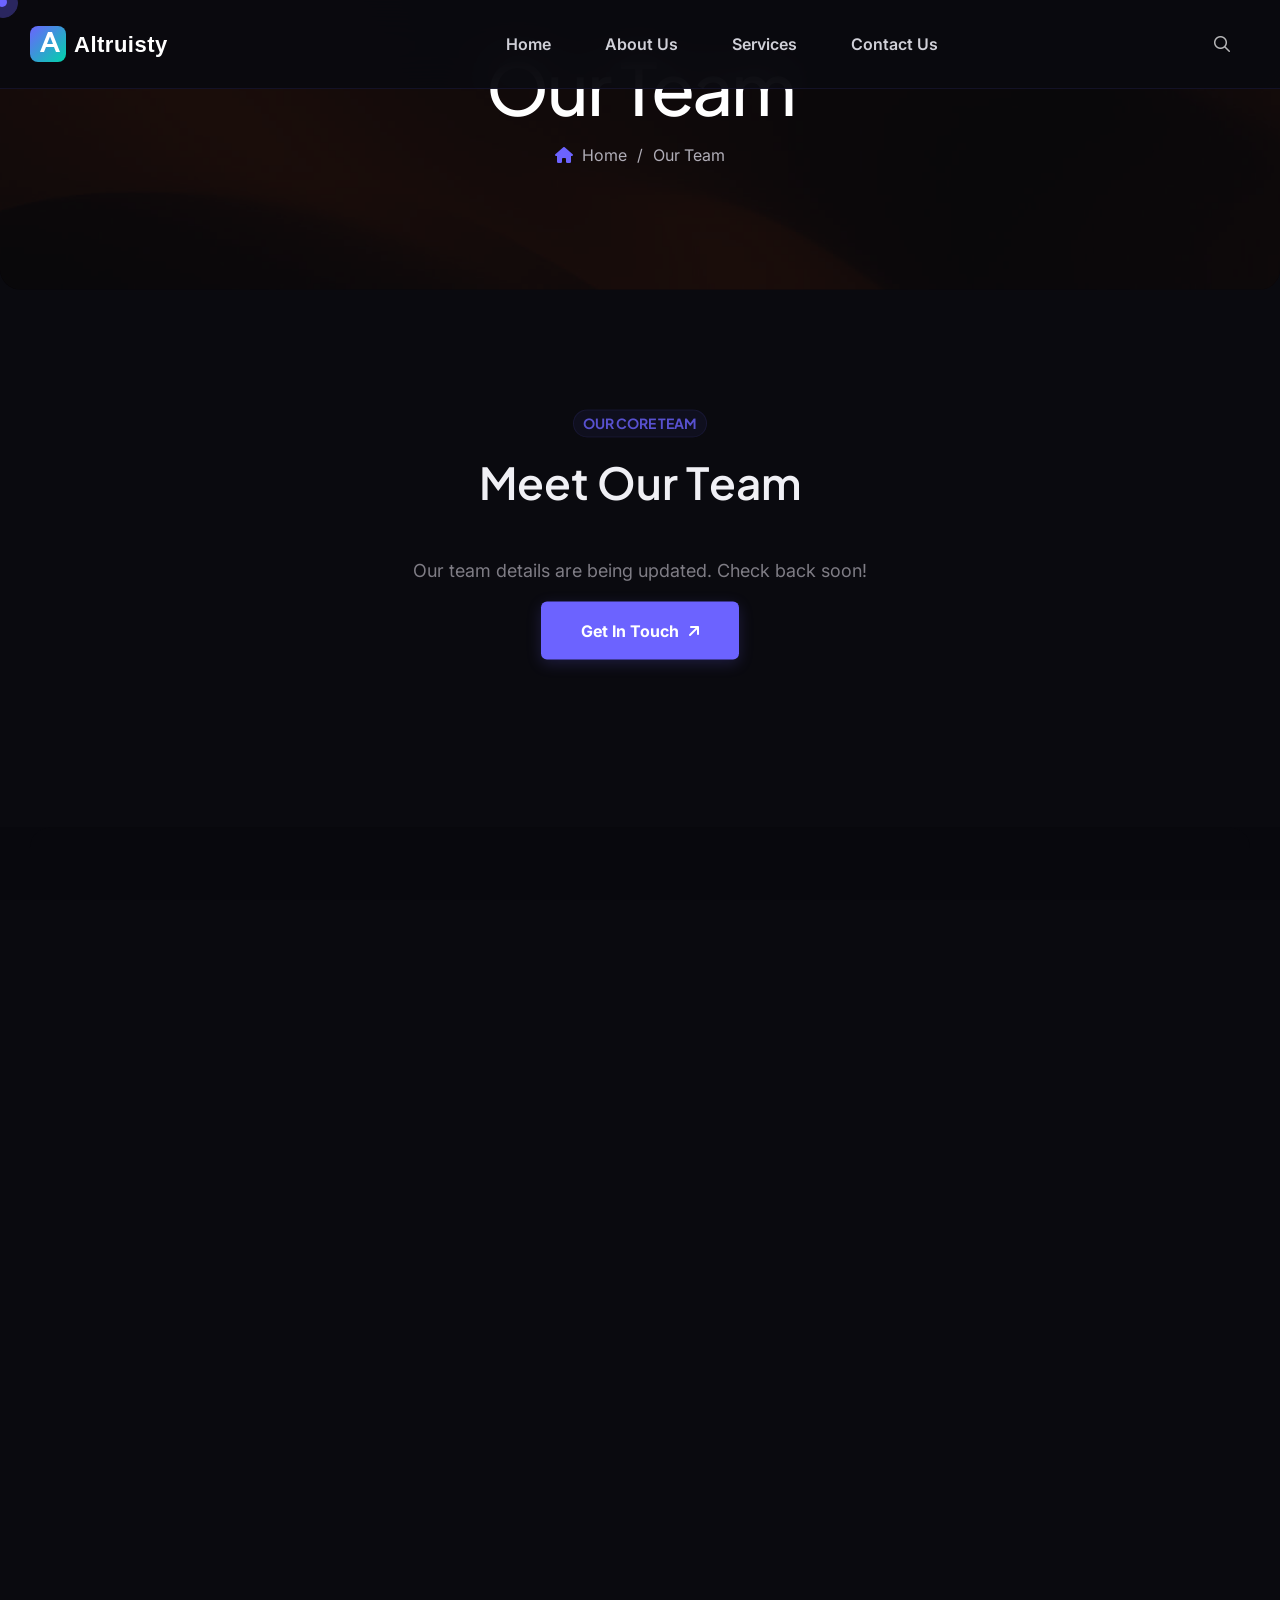
<file: team.html>
﻿<!DOCTYPE html>
<html lang="en">
    <!--<< Header Area >>-->
    
<head>
        <!-- ========== Meta Tags ========== -->
        <meta charset="UTF-8">
        <meta http-equiv="X-UA-Compatible" content="IE=edge">
        <meta name="viewport" content="width=device-width, initial-scale=1">
        <meta name="author" content="Altruisty Innovation">
        <meta name="description" content="Altruisty - Empowering Future Leaders | Startup Services, Virtual Incubation &amp; Academic Empowerment">
        <!-- ======== Page title ============ -->
        <title>Altruisty - Empowering Future Leaders</title>
        <!--<< Favcion >>-->
        <link rel="shortcut icon" href="assets/img/favicon.svg">
        <!--<< Bootstrap min.css >>-->
        <link rel="stylesheet" href="assets/css/bootstrap.min.css">
        <!--<< All Min Css >>-->
        <link rel="stylesheet" href="assets/css/all.min.css">
        <!--<< Animate.css >>-->
        <link rel="stylesheet" href="assets/css/animate.css">
        <!--<< Magnific Popup.css >>-->
        <link rel="stylesheet" href="assets/css/magnific-popup.css">
        <!--<< MeanMenu.css >>-->
        <link rel="stylesheet" href="assets/css/meanmenu.css">
        <!--<< Swiper Bundle.css >>-->
        <link rel="stylesheet" href="assets/css/swiper-bundle.min.css">
        <!--<< Nice Select.css >>-->
        <link rel="stylesheet" href="assets/css/nice-select.css">
        <!--<< Main.css >>-->
        <link rel="stylesheet" href="assets/css/main.css">
    <!--<< Altruisty Dark Theme >>-->
    <link rel="stylesheet" href="assets/css/altruisty-dark.css?v=1771781971">
    </head>
    <body>

       <!-- Preloader Start -->
        <div id="preloader" class="preloader">
            <div class="animation-preloader">
                <div class="spinner">                
                </div>
                <div class="txt-loading">
                    <span data-text-preloader="A" class="letters-loading">A</span>
                    <span data-text-preloader="L" class="letters-loading">L</span>
                    <span data-text-preloader="T" class="letters-loading">T</span>
                    <span data-text-preloader="R" class="letters-loading">R</span>
                    <span data-text-preloader="U" class="letters-loading">U</span>
                    <span data-text-preloader="I" class="letters-loading">I</span>
                    <span data-text-preloader="S" class="letters-loading">S</span>
                    <span data-text-preloader="T" class="letters-loading">T</span>
                    <span data-text-preloader="Y" class="letters-loading">Y</span>
                </div>
                <p class="text-center">Loading</p>
            </div>
            <div class="loader">
                <div class="row">
                    <div class="col-3 loader-section section-left">
                        <div class="bg"></div>
                    </div>
                    <div class="col-3 loader-section section-left">
                        <div class="bg"></div>
                    </div>
                    <div class="col-3 loader-section section-right">
                        <div class="bg"></div>
                    </div>
                    <div class="col-3 loader-section section-right">
                        <div class="bg"></div>
                    </div>
                </div>
            </div>
        </div>

        <!-- Back To Top Start -->
        <button id="back-top" class="back-to-top">
            <i class="fa-regular fa-arrow-up"></i>
        </button>

        <!-- GT MouseCursor Start -->
        <div class="mouseCursor cursor-outer"></div>
        <div class="mouseCursor cursor-inner"></div>

       

         <!-- Header-Top Section Start -->
        <div class="header-top-section">
            <div class="container-fluid">
                <div class="header-top-wrapper">
                    <div class="header-left">
                         <ul class="list">
                            <li>
                                <i class="fa-solid fa-location-dot"></i>
                                Chennai, Tamil Nadu, India
                            </li>
                            <li>।</li>
                            <li>
                                <i class="fa-regular fa-envelope"></i>
                                <a href="mailto:altruistybusiness@gmail.com">altruistybusiness@gmail.com</a>
                            </li>
                        </ul>
                    </div>
                    <div class="header-right">
                        <span><i class="fa-regular fa-clock"></i> Mon–Fri 09:00 AM – 06:00 PM</span>
                            <div class="social-icon">
                            <a href="#"><i class="fa-brands fa-facebook-f"></i></a>
                            <a href="#"><i class="fa-brands fa-twitter"></i></a>
                            <a href="#"><i class="fa-brands fa-linkedin"></i></a>
                            <a href="#"><i class="fa-brands fa-instagram"></i></a>
                        </div>
                    </div>
                </div>
            </div>
        </div>

         <!-- Offcanvas Area Start -->
        <div class="fix-area">
            <div class="offcanvas__info">
                <div class="offcanvas__wrapper">
                    <div class="offcanvas__content">
                    <div class="offcanvas__top mb-5 d-flex justify-content-between align-items-center">
                        <div class="offcanvas__logo">
                            <a href="index.html">
                                <img src="assets/img/logo/white-logo.svg" alt="Altruisty Logo">
                            </a>
                        </div>
                        <div class="offcanvas__close">
                            <button><i class="fas fa-times"></i></button>
                        </div>
                    </div>
                    <p class="text d-none d-xl-block">
                        Altruisty is a community-driven platform dedicated to nurturing young talent and supporting entrepreneurs on their journey to success.
                    </p>
                    <div class="mobile-menu fix mb-3"></div>
                    <div class="offcanvas__contact d-xl-block">
                        <h4 class="d-xl-block">Contact Info</h4>
                        <ul class="d-xl-block">
                            <li class="d-flex align-items-center">
                                <div class="offcanvas__contact-icon">
                                    <i class="fal fa-map-marker-alt"></i>
                                </div>
                                <div class="offcanvas__contact-text">
                                    <a target="_blank" href="#">16, 12, 2nd St Rd, Urrur Kuppam, Besant Nagar, Chennai, Tamil Nadu 600090</a>
                                </div>
                            </li>
                            <li class="d-flex align-items-center">
                                <div class="offcanvas__contact-icon mr-15">
                                    <i class="fal fa-envelope"></i>
                                </div>
                                <div class="offcanvas__contact-text">
                                    <a href="mailto:altruistybusiness@gmail.com">altruistybusiness@gmail.com</a>
                                </div>
                            </li>
                            <li class="d-flex align-items-center">
                                <div class="offcanvas__contact-icon mr-15">
                                    <i class="fal fa-clock"></i>
                                </div>
                                <div class="offcanvas__contact-text">
                                    <a target="_blank" href="#">Mon - Fri, 09am - 06pm</a>
                                </div>
                            </li>
                            <li class="d-flex align-items-center">
                                <div class="offcanvas__contact-icon mr-15">
                                    <i class="far fa-phone"></i>
                                </div>
                                <div class="offcanvas__contact-text">
                                    <a href="tel:+918667839838">+91 866 783 9838</a>
                                </div>
                            </li>
                        </ul>
                        <div class="social-icon d-flex align-items-center">
                            <a href="#"><i class="fab fa-facebook-f"></i></a>
                            <a href="#"><i class="fab fa-twitter"></i></a>
                            <a href="#"><i class="fab fa-instagram"></i></a>
                            <a href="#"><i class="fab fa-linkedin-in"></i></a>
                        </div>
                    </div>
                </div>
            </div>
        </div>
    </div>
    <div class="offcanvas__overlay"></div>

        
       
        <!-- Header Section Start -->
        <header id="header-sticky" class="header-1">
            <div class="container-fluid">
                <div class="mega-menu-wrapper">
                    <div class="header-main">
                        <div class="header-left">
                            <div class="logo">
                            <a href="index.html" class="header-logo">
                                <img src="assets/img/logo/white-logo.svg" alt="logo-img">
                            </a>
                            <a href="index.html" class="header-logo-2">
                                <img src="assets/img/logo/black-logo.svg" alt="logo-img">
                            </a>
                        </div>
                        </div>
                        <div class="mean__menu-wrapper">
                                <div class="main-menu">
                                     <nav id="mobile-menu">
                                <ul>
                                    <li>
                                        <a href="index.html">Home</a>
                                    </li>
                                    <li>
                                        <a href="about.html">About Us</a>
                                    </li>
                                    <li class="has-dropdown">
                                        <a href="service.html">Services</a>
                                        <ul class="submenu">
                                            <li><a href="service.html">All Services</a></li>
                                            <li><a href="service-details.html">Service Details</a></li>
                                        </ul>
                                    </li>
                                    <li>
                                        <a href="contact.html">Contact Us</a>
                                    </li>
                                </ul>
                            </nav>
                                </div>
                            </div> 
                          <div class="header-right d-flex justify-content-end align-items-center">
                            <div class="menu_search">
                                <button class="search_btn"><i class="far fa-search"></i></button>
                            </div>
                            <div class="header-btn">
                                <span>
                                    <i class="fa-regular fa-phone-volume"></i>
                                    <a href="tel:+918667839838">+91 866 783 9838</a>
                                </span>
                                <div class="header-button">
                                <a href="contact.html" class="theme-btn">
                                   Get In Touch <i class="fa-solid fa-arrow-up-right"></i>
                                </a>
                            </div>
                            <div class="header__hamburger d-xl-none my-auto">
                                <div class="sidebar__toggle">
                                    <i class="fas fa-bars"></i>
                                </div>
                              </div>
                            </div>
                        </div>
                    </div>
                </div>
            </div>
        </header>

        <!-- start: Search Popup -->
        <div class="search_popup">
            <div class="container">
            <div class="row">
                <div class="col-xxl-12">
                <div class="search_wrapper">
                    <div class="search_top d-flex align-items-center">
                    <div class="search_logo">
                        <a href="index.html">
                        <img src="assets/img/logo/white-logo.svg" alt="img">
                        </a>
                    </div>
                    <div class="search_close">
                        <button type="button" class="search_close_btn">
                        <i class="fa-thin fa-times"></i>
                        </button>
                    </div>
                    </div>
                    <div class="search_form">
                    <form action="#">
                        <div class="search_input">
                        <input class="search-input-field" type="text" placeholder="Type here to search...">
                        <span class="search-focus-border"></span>
                        <button type="submit">
                            <svg width="20" height="20" viewBox="0 0 20 20" fill="none" xmlns="http://www.w3.org/2000/svg">
                            <path
                                d="M9.55 18.1C14.272 18.1 18.1 14.272 18.1 9.55C18.1 4.82797 14.272 1 9.55 1C4.82797 1 1 4.82797 1 9.55C1 14.272 4.82797 18.1 9.55 18.1Z"
                                stroke="currentColor" stroke-width="1.5" stroke-linecap="round" stroke-linejoin="round" />
                            <path d="M19.0002 19.0002L17.2002 17.2002" stroke="currentColor" stroke-width="1.5"
                                stroke-linecap="round" stroke-linejoin="round" />
                            </svg>
                        </button>
                        </div>
                    </form>
                    </div>
                </div>
                </div>
            </div>
            </div>
        </div>
        <div class="search-popup-overlay"></div>

        
        <div id="smooth-wrapper">
            <div id="smooth-content">

                <!-- Breadcrumb Section Start -->
                <div class="breadcrumb-wrapper bg-cover" style="background-image: url('assets/img/breadcrumb.jpg');">
                    <div class="container">
                        <div class="page-heading">
                            <div class="breadcrumb-sub-title">
                                <h1 class="text-white wow fadeInUp" data-wow-delay=".3s">Our team</h1>
                            </div>
                            <ul class="breadcrumb-items wow fadeInUp" data-wow-delay=".5s">
                                <li>
                                    <a href="index.html">
                                        <i class="fa-solid fa-house"></i> Home
                                    </a>
                                </li>
                                <li>
                                    /
                                </li>
                                <li>
                                    Our team
                                </li>
                            </ul>
                        </div>
                    </div>
                </div>
                
               <!-- Team Section Start -->
                <section class="team-section section-padding fix">
                <div class="container">
                    <div class="section-title text-center">
                        <span class="sub-title wow fadeInUp">OUR CORE TEAM</span>
                        <h2 class="text-anim">Meet Our Team</h2>
                    </div>
                    <div class="text-center mt-5 mb-5">
                        <p style="font-size: 18px; opacity: 0.7;">Our team details are being updated. Check back soon!</p>
                        <a href="contact.html" class="theme-btn mt-3">Get In Touch <i class="fa-solid fa-arrow-up-right"></i></a>
                    </div>
                </div>
            </section>


                <!-- Footer Section Start -->
                <footer class="footer-section fix">
                <div class="footer-area">
                    <div class="container">
                        <div class="footer-widget-wrapper style-5">
                            <div class="footer-top-content">
                                <div class="section-title mb-0">
                                    <h2 class="text-anim text-white">Let's Build Together</h2>
                                </div>
                                <a class="theme-btn-main tw-hover-btn" href="contact.html">
                                    <span class="theme-btn-text"><i class="fa-solid fa-arrow-up-right"></i></span>
                                    <span class="theme-btn-text"> Get In <span class="theme-btn-icon"></span> Touch </span>
                                    <i class="tw-btn-circle-dot"></i>
                                </a>
                            </div>
                            <div class="row justify-content-between">
                                <div class="col-xl-4 col-lg-5 col-md-6 wow fadeInUp" data-wow-delay=".2s">
                                    <div class="footer-widget-items">
                                        <div class="widget-head">
                                            <a href="index.html" class="footer-logo">
                                                <img src="assets/img/logo/white-logo.svg" alt="Altruisty Logo">
                                            </a>
                                        </div>
                                        <div class="footer-content">
                                            <p>Altruisty is a community-driven platform dedicated to nurturing young talent and supporting entrepreneurs. Bridging education and real-world experience.</p>
                                            <div class="social-icon">
                                                <a href="#"><i class="fa-brands fa-facebook-f"></i></a>
                                                <a href="#"><i class="fa-brands fa-linkedin-in"></i></a>
                                                <a href="#"><i class="fa-brands fa-instagram"></i></a>
                                                <a href="#"><i class="fa-brands fa-twitter"></i></a>
                                            </div>
                                        </div>
                                    </div>
                                </div>
                                <div class="col-xl-2 col-lg-3 col-md-6 wow fadeInUp" data-wow-delay=".4s">
                                    <div class="footer-widget-items">
                                        <div class="widget-head">
                                            <h3>Company</h3>
                                        </div>
                                        <ul class="list-area">
                                            <li><a href="index.html">Home</a></li>
                                            <li><a href="about.html">About Us</a></li>
                                            <li><a href="service.html">Services</a></li>
                                            <li><a href="faq.html">FAQ</a></li>
                                            <li><a href="contact.html">Contact Us</a></li>
                                        </ul>
                                    </div>
                                </div>
                                <div class="col-xl-3 ps-lg-5 col-lg-4 col-md-6 wow fadeInUp" data-wow-delay=".6s">
                                    <div class="footer-widget-items">
                                        <div class="widget-head">
                                            <h3>Services</h3>
                                        </div>
                                        <ul class="list-area">
                                            <li><a href="service-details.html">Virtual Incubation</a></li>
                                            <li><a href="service-details.html">Software Solutions</a></li>
                                            <li><a href="service-details.html">Business Solutions</a></li>
                                            <li><a href="service-details.html">Mentorship &amp; Training</a></li>
                                            <li><a href="service-details.html">Education Empowerment</a></li>
                                        </ul>
                                    </div>
                                </div>
                                <div class="col-xl-3 col-lg-6 col-md-6 wow fadeInUp" data-wow-delay=".8s">
                                    <div class="footer-widget-items">
                                        <div class="widget-head">
                                            <h3>Newsletter</h3>
                                        </div>
                                        <div class="footer-content">
                                            <p>Feel free to reach out if you want to collaborate with us, or simply have a chat.</p>
                                        </div>
                                        <div class="contact-item">
                                            <form action="#">
                                                <input type="text" placeholder="Email address">
                                            </form>
                                            <button type="submit" class="theme-btn w-100">Subscribe Now <i class="fa-solid fa-arrow-up-right"></i></button>
                                        </div>
                                    </div>
                                </div>
                            </div>
                        </div>
                        <div class="footer-bottom-wrapper">
                            <p class="wow fadeInUp" data-wow-delay=".3s">&copy; 2024-26 <span>Altruisty.</span> All rights reserved.</p>
                            <ul class="footer-list wow fadeInUp" data-wow-delay=".7s">
                                <li><a href="contact.html">Privacy Policy</a></li>
                                <li>|</li>
                                <li><a href="contact.html">Terms &amp; Conditions</a></li>
                            </ul>
                        </div>
                    </div>
                </div>
            </footer>

            </div>
        </div>

       

        
        <!--<< All JS Plugins >>-->
        <script src="assets/js/jquery-3.7.1.min.js"></script>
        <!--<< Viewport Js >>-->
        <script src="assets/js/viewport.jquery.js"></script>
        <!--<< Bootstrap Js >>-->
        <script src="assets/js/bootstrap.bundle.min.js"></script>
        <!--<< Gsap Min Js >>-->
        <script src="assets/js/gsap.min.js"></script>
        <!--<< ScrollTrigger Min Js >>-->
        <script src="assets/js/ScrollTrigger.min.js"></script>
        <!--<< ScrollSmoother Min Js >>-->
        <script src="assets/js/ScrollSmoother.min.js"></script>
        <!--<< ScrollToPlugin Min Js >>-->
        <script src="assets/js/ScrollToPlugin.min.js"></script>
        <!--<< SplitText Min Js >>-->
        <script src="assets/js/SplitText.min.js"></script>
        <!--<< TextPlugin Min Js >>-->
        <script src="assets/js/TextPlugin.js"></script>
         <!--<< Chroma Min Js >>-->
        <script src="assets/js/chroma.min.js"></script>
        <!--<< nice-selec Js >>-->
        <script src="assets/js/jquery.nice-select.min.js"></script>
        <!--<< Waypoints Js >>-->
        <script src="assets/js/jquery.waypoints.js"></script>
        <!--<< Counterup Js >>-->
        <script src="assets/js/jquery.counterup.min.js"></script>
        <!--<< Swiper Slider Js >>-->
        <script src="assets/js/swiper-bundle.min.js"></script>
        <!--<< MeanMenu Js >>-->
        <script src="assets/js/jquery.meanmenu.min.js"></script>
        <!--<< Parallaxie Js >>-->
        <script src="assets/js/parallaxie.js"></script>
        <!--<< Magnific Popup Js >>-->
        <script src="assets/js/jquery.magnific-popup.min.js"></script>
        <!--<< Wow Animation Js >>-->
        <script src="assets/js/wow.min.js"></script>
        <!--<< Main.js >>-->
        <script src="assets/js/main.js"></script>
    </body>

</html>
</file>
<file: assets/css/nice-select.css>
.nice-select {
  -webkit-tap-highlight-color: transparent;
  background-color: #fff;
  border-radius: 5px; 
  border: 1px solid  #CCCCCC;
  box-sizing: border-box;
  clear: both;
  cursor: pointer;
  display: block;
  float: left;
  color: #6E6E6E; 
  font-family:  "Plus Jakarta Sans", system-ui;
  font-size: 16px;
  font-style: normal;
  font-weight: 400;
  line-height: 26.08px;  
  height: 57px;
  line-height: 40px;
  outline: none;
  padding: 8px 10px; 
  position: relative;
  text-align: left !important;
  -webkit-transition: all 0.2s ease-in-out;
  transition: all 0.2s ease-in-out;
  -webkit-user-select: none;
     -moz-user-select: none;
      -ms-user-select: none;
          user-select: none;
  white-space: nowrap;
  width: auto; }
  .nice-select:hover {
    border-color: #6E6E6E; }
  .nice-select:active, .nice-select.open, .nice-select:focus {
    border-color: #6E6E6E; }
  .nice-select:after {
    border-bottom: 2px solid #6E6E6E;
    border-right: 2px solid #6E6E6E;
    content: '';
    display: block;
    height: 5px;
    margin-top: -4px;
    pointer-events: none;
    position: absolute;
    right: 12px;
    top: 50%;
    -webkit-transform-origin: 66% 66%;
        -ms-transform-origin: 66% 66%;
            transform-origin: 66% 66%;
    -webkit-transform: rotate(45deg);
        -ms-transform: rotate(45deg);
            transform: rotate(45deg);
    -webkit-transition: all 0.15s ease-in-out;
    transition: all 0.15s ease-in-out;
    width: 5px; }
  .nice-select.open:after {
    -webkit-transform: rotate(-135deg);
        -ms-transform: rotate(-135deg);
            transform: rotate(-135deg); }
  .nice-select.open .list {
    opacity: 1;
    pointer-events: auto;
    -webkit-transform: scale(1) translateY(0);
        -ms-transform: scale(1) translateY(0);
            transform: scale(1) translateY(0); }
  .nice-select.disabled {
    border-color: #6E6E6E;
    color: #6E6E6E;
    pointer-events: none; }
    .nice-select.disabled:after {
      border-color: #6E6E6E; }
  .nice-select.wide {
    width: 100%; }
    .nice-select.wide .list {
      left: 0 !important;
      right: 0 !important; }
  .nice-select.right {
    float: right; }
    .nice-select.right .list {
      left: auto;
      right: 0; }
  .nice-select.small {
    font-size: 12px;
    height: 36px;
    line-height: 34px; }
    .nice-select.small:after {
      height: 4px;
      width: 4px; }
    .nice-select.small .option {
      line-height: 34px;
      min-height: 34px; }
  .nice-select .list {
    background-color: #fff;
    border-radius: 5px;
    box-shadow: 0 0 0 1px rgba(68, 68, 68, 0.11);
    box-sizing: border-box;
    margin-top: 4px;
    opacity: 0;
    overflow: hidden;
    padding: 0;
    pointer-events: none;
    position: absolute;
    top: 100%;
    left: 0;
    -webkit-transform-origin: 50% 0;
        -ms-transform-origin: 50% 0;
            transform-origin: 50% 0;
    -webkit-transform: scale(0.75) translateY(-21px);
        -ms-transform: scale(0.75) translateY(-21px);
            transform: scale(0.75) translateY(-21px);
    -webkit-transition: all 0.2s cubic-bezier(0.5, 0, 0, 1.25), opacity 0.15s ease-out;
    transition: all 0.2s cubic-bezier(0.5, 0, 0, 1.25), opacity 0.15s ease-out;
    z-index: 9; }
    .nice-select .list:hover .option:not(:hover) {
      background-color: transparent !important; }
  .nice-select .option {
    cursor: pointer;
    font-weight: 400;
    line-height: 40px;
    list-style: none;
    min-height: 40px;
    outline: none;
    padding-left: 18px;
    padding-right: 29px;
    text-align: left;
    -webkit-transition: all 0.2s;
    transition: all 0.2s; }
    .nice-select .option:hover, .nice-select .option.focus, .nice-select .option.selected.focus {
      background-color: #f6f6f6; }
    .nice-select .option.selected {
      font-weight: bold; }
    .nice-select .option.disabled {
      background-color: transparent;
      color: #999;
      cursor: default; }

.no-csspointerevents .nice-select .list {
  display: none; }

.no-csspointerevents .nice-select.open .list {
  display: block; }
</file>
<file: assets/css/main.css>
@charset "UTF-8";
/*======================================================================================
Theme Name: Infitech 
Author: Pixel-plus
Author URI: https://themeforest.net/user/Pixel-plus/portfolio
Description: Infitech - IT Service & Solution HTML Template
Service Html Template 
Version: 1.0.0
=======================================================================================*/
/*======================================================================================
  >> TABLE OF CONTENTS <<
========================================================================================
01. Mixins & Variables
02. Base
03. Components
04. Layouts
05. Sections
======================================================================================*/
/*---------------------------------------
01. Mixins & Variables
---------------------------------------*/
@import url("https://fonts.googleapis.com/css2?family=Plus+Jakarta+Sans:ital,wght@0,200..800;1,200..800&amp;display=swap");
@import url("https://fonts.googleapis.com/css2?family=Inter:ital,opsz,wght@0,14..32,100..900;1,14..32,100..900&amp;display=swap");
:root {
  --body: #fff;
  --black: #000;
  --white: #fff;
  --theme: #F94D00;
  --header: #0B0D17;
  --text: #534F5A;
  --border: #02060A;
  --bg: #EFEDE5;
  --bg2: #0F172A;
  --box-shadow: 0px 1px 14px 0px rgba(0, 0, 0, 0.13);
}

/*---------------------------------------
02. Base
---------------------------------------*/
/* --------------------------------------------
    Template Default Fonts & Fonts Styles
 ---------------------------------------------- */
body {
  font-family: "Inter", sans-serif;
  font-size: 16px;
  font-weight: 400;
  line-height: 28px;
  color: var(--text);
  background-color: var(--bg);
  padding: 0;
  margin: 0;
  overflow-x: hidden;
}
@media (max-width: 575px) {
  body {
    font-size: 14px;
  }
}

ul {
  padding: 0;
  margin: 0;
  list-style: none;
}

button {
  border: none;
  background-color: transparent;
  padding: 0;
}

input:focus {
  color: var(--white);
  outline: none;
}

input {
  color: var(--white);
}

h1,
h2,
h3,
h4,
h5,
h6 {
  font-family: "Plus Jakarta Sans", sans-serif;
  margin: 0px;
  padding: 0;
  color: var(--header);
  transition: all 0.4s ease-in-out;
}

h1 {
  font-size: 80px;
  font-weight: 600;
  line-height: 95%;
  text-transform: capitalize;
}
@media (max-width: 1399px) {
  h1 {
    font-size: 60px;
  }
}
@media (max-width: 1199px) {
  h1 {
    font-size: 55px;
  }
}
@media (max-width: 991px) {
  h1 {
    font-size: 60px;
    line-height: 130% !important;
  }
}
@media (max-width: 767px) {
  h1 {
    font-size: 55px;
  }
}
@media (max-width: 575px) {
  h1 {
    font-size: 44px;
  }
}
@media (max-width: 470px) {
  h1 {
    font-size: 34px;
  }
}

h2 {
  font-size: 48px;
  font-weight: 600;
  line-height: 117%;
}
@media (max-width: 1399px) {
  h2 {
    font-size: 44px;
  }
}
@media (max-width: 1199px) {
  h2 {
    font-size: 40px;
  }
}
@media (max-width: 991px) {
  h2 {
    font-size: 36px;
  }
}
@media (max-width: 767px) {
  h2 {
    font-size: 40px;
  }
}
@media (max-width: 575px) {
  h2 {
    font-size: 30px;
  }
}
@media (max-width: 470px) {
  h2 {
    font-size: 30px;
  }
}

h3 {
  font-size: 24px;
  font-weight: 600;
  line-height: 133%;
  text-transform: capitalize;
}
@media (max-width: 575px) {
  h3 {
    font-size: 20px;
  }
}

h4 {
  font-size: 20px;
  font-weight: 600;
  line-height: 150%;
  text-transform: capitalize;
}

h5 {
  font-size: 18px;
  font-weight: 600;
  text-transform: capitalize;
}

h6 {
  font-size: 16px;
  font-weight: 600;
  text-transform: capitalize;
}

a {
  text-decoration: none;
  outline: none !important;
  cursor: pointer;
  color: var(--header);
  transition: all 0.4s ease-in-out;
}

p {
  margin: 0px;
  transition: all 0.4s ease-in-out;
}

span {
  margin: 0px;
}

.theme-btn {
  position: relative;
  display: inline-flex;
  align-items: center;
  justify-content: center;
  vertical-align: middle;
  -webkit-appearance: none;
  appearance: none;
  outline: none !important;
  border: none;
  font-weight: 700;
  font-size: 16px;
  color: var(--white);
  padding: 16px 40px 14px;
  transition: 0.5s ease-in-out;
  text-transform: capitalize;
  overflow: hidden;
  gap: 5px;
  text-align: center;
  background-color: var(--theme);
  z-index: 1;
  border-radius: 100px;
}
.theme-btn i {
  margin-left: 5px;
}
.theme-btn::before {
  content: "";
  background-color: var(--header);
  position: absolute;
  top: 0;
  left: 0;
  right: 0;
  bottom: 0;
  width: 100%;
  clip-path: circle(0% at 50% 50%);
  transition: all cubic-bezier(0, 0.96, 0.58, 1.1) 0.8s;
  z-index: -1;
}
.theme-btn:hover::before {
  clip-path: circle(100% at 50% 50%);
  transition: all cubic-bezier(0, 0.96, 0.58, 1.1) 4s;
  transition-delay: 200ms;
}
.theme-btn::after {
  content: "";
  background-color: rgba(11, 13, 23, 0.3);
  position: absolute;
  top: 0;
  left: 0;
  right: 0;
  bottom: 0;
  width: 100%;
  clip-path: circle(0% at 50% 50%);
  transition: all cubic-bezier(0, 0.96, 0.58, 1.1) 0.8s;
  z-index: -1;
}
.theme-btn:hover::after {
  clip-path: circle(100% at 50% 50%);
  transition: all cubic-bezier(0, 0.96, 0.58, 1.1) 4s;
}
.theme-btn span {
  font-size: 16px;
  position: relative;
  top: -1px;
  font-weight: 700;
  transition: all 500ms ease;
}
.theme-btn:hover {
  color: var(--white);
}
.theme-btn:hover img {
  filter: brightness(0);
}

.link-btn {
  color: var(--theme);
  font-size: 16px;
  font-weight: 600;
  display: inline-block;
  font-family: "Plus Jakarta Sans", sans-serif;
}
.link-btn i {
  margin-left: 5px;
  color: var(--theme);
}

.tw-hover-btn {
  position: relative;
  overflow: hidden;
}
.tw-hover-btn:hover i {
  color: #fff !important;
}

.theme-btn-main {
  width: 166px;
  height: 166px;
  border-radius: 50%;
  display: flex;
  flex-direction: column;
  align-items: center;
  justify-content: center;
  position: relative;
  cursor: pointer;
  border: 1px solid rgba(255, 255, 255, 0.12);
  color: #fff;
  font-weight: 700;
  font-size: 16px;
  text-transform: capitalize;
}

.theme-btn-text,
.theme-btn-icon {
  position: relative;
  z-index: 3;
}

.tw-btn-circle-dot {
  position: absolute;
  width: 20px;
  height: 20px;
  border-radius: 50%;
  background: var(--theme);
  transform: translate(-50%, -50%);
  transition: width 0.6s ease, height 0.6s ease;
  pointer-events: none;
  z-index: 1;
  bottom: -15px;
}

/*---------------------------------------
03. Components
---------------------------------------*/
.mean-container a.meanmenu-reveal {
  display: none;
}

.mean-container .mean-nav {
  background: none;
  margin-top: 0;
}

.mean-container .mean-bar {
  padding: 0;
  min-height: auto;
  background: none;
  background: none;
}

.mean-container .mean-nav > ul {
  padding: 0;
  margin: 0;
  width: 100%;
  list-style-type: none;
  display: block !important;
}

.mean-container a.meanmenu-reveal {
  display: none !important;
}

.mean-container .mean-nav ul li a {
  display: block;
  width: 100%;
  padding: 10px 0;
  color: var(--black);
  font-size: 16px;
  font-weight: 500;
  line-height: 2;
  text-transform: capitalize;
  border-bottom: 1px solid rgba(0, 0, 0, 0.2) !important;
  border: none;
}
.mean-container .mean-nav ul li a:hover {
  color: var(--theme);
}

.mean-container .mean-nav ul li .submenu li a {
  border-bottom: none !important;
  font-size: 14px;
  padding: 6px 0;
  color: var(--header);
}

.mean-container .mean-nav ul li a:last-child {
  border-bottom: 0;
}

.mean-container .mean-nav ul li a:hover {
  color: var(--theme);
}

.mean-container .mean-nav ul li a.mean-expand {
  margin-top: 5px;
  padding: 0 !important;
}

.mean-container .mean-nav ul li > a > i {
  display: none;
}

.mean-container .mean-nav ul li > a.mean-expand i {
  display: inline-block;
  font-size: 18px;
}

.mean-container .mean-nav > ul > li:first-child > a {
  border-top: 0;
}

.mean-container .mean-nav ul li a.mean-expand.mean-clicked i {
  transform: rotate(45deg);
  -webkit-transform: rotate(45deg);
  -moz-transform: rotate(45deg);
  -ms-transform: rotate(45deg);
  -o-transform: rotate(45deg);
  transition: all 0.4s ease-in-out;
}

.mean-container .mean-nav ul li .mega-menu li a {
  height: 200px;
  width: 100%;
  padding: 0;
  border-top: 0;
  margin-bottom: 20px;
}

.preloader {
  align-items: center;
  cursor: default;
  display: flex;
  height: 100%;
  justify-content: center;
  position: fixed;
  left: 0;
  top: 0;
  width: 100%;
  z-index: 9999999;
}
.preloader .animation-preloader {
  z-index: 1000;
}
.preloader .animation-preloader .spinner {
  animation: spinner 1s infinite linear;
  border-radius: 50%;
  border: 3px solid rgba(0, 0, 0, 0.2);
  border-top-color: var(--theme);
  height: 9em;
  margin: 0 auto 3.5em auto;
  width: 9em;
}
@media (max-width: 767px) {
  .preloader .animation-preloader .spinner {
    width: 7.5em;
    height: 7.5em;
    margin: 0 auto 1.5em auto;
  }
}
.preloader .animation-preloader .txt-loading {
  font: 500 5em "Plus Jakarta Sans", sans-serif, "Inter", sans-serif;
  text-align: center;
  user-select: none;
  font-family: "Plus Jakarta Sans", sans-serif;
  font-weight: 700;
}
@media (max-width: 767px) {
  .preloader .animation-preloader .txt-loading {
    font-size: 2.5em;
  }
}
.preloader .animation-preloader .txt-loading .letters-loading {
  color: var(--theme);
  position: relative;
}
.preloader .animation-preloader .txt-loading .letters-loading:nth-child(2):before {
  animation-delay: 0.2s;
}
.preloader .animation-preloader .txt-loading .letters-loading:nth-child(3):before {
  animation-delay: 0.4s;
}
.preloader .animation-preloader .txt-loading .letters-loading:nth-child(4):before {
  animation-delay: 0.6s;
}
.preloader .animation-preloader .txt-loading .letters-loading:nth-child(5):before {
  animation-delay: 0.8s;
}
.preloader .animation-preloader .txt-loading .letters-loading:nth-child(6):before {
  animation-delay: 1s;
}
.preloader .animation-preloader .txt-loading .letters-loading:nth-child(7):before {
  animation-delay: 1.2s;
}
.preloader .animation-preloader .txt-loading .letters-loading:nth-child(8):before {
  animation-delay: 1.4s;
}
.preloader .animation-preloader .txt-loading .letters-loading::before {
  animation: letters-loading 4s infinite;
  color: var(--header);
  content: attr(data-text-preloader);
  left: 0;
  opacity: 0;
  font-family: "Plus Jakarta Sans", sans-serif;
  position: absolute;
  top: -3px;
  transform: rotateY(-90deg);
}
.preloader p {
  font-size: 16px;
  font-weight: 500;
  text-transform: uppercase;
  letter-spacing: 8px;
  color: var(--theme);
}
.preloader .loader {
  position: fixed;
  top: 0;
  left: 0;
  width: 100%;
  height: 100%;
  font-size: 0;
  z-index: 1;
  pointer-events: none;
}
.preloader .loader .row {
  height: 100%;
}
.preloader .loader .loader-section {
  padding: 0px;
}
.preloader .loader .loader-section .bg {
  background-color: var(--white);
  height: 100%;
  left: 0;
  width: 100%;
  transition: all 800ms cubic-bezier(0.77, 0, 0.175, 1);
}
.preloader.loaded .animation-preloader {
  opacity: 0;
  transition: 0.3s ease-out;
}
.preloader.loaded .loader-section .bg {
  width: 0;
  transition: 0.7s 0.3s allcubic-bezier(0.1, 0.1, 0.1, 1);
}

.back-to-top {
  background-color: var(--theme);
  width: 50px;
  height: 50px;
  line-height: 40px;
  border-radius: 100px;
  color: var(--white);
  font-size: 16px;
  position: fixed;
  display: inline-block;
  z-index: 9999;
  right: 30px;
  bottom: 30px;
  transition: all 0.4s ease-in-out;
  opacity: 0;
  visibility: hidden;
  transform: translateY(20px);
}
@media (max-width: 575px) {
  .back-to-top {
    display: none;
  }
}
.back-to-top:hover {
  background-color: var(--white);
  color: var(--theme);
}
.back-to-top.show {
  opacity: 1;
  visibility: visible;
  transform: translate(0);
}

.cursor-outer {
  -webkit-margin-start: -12px;
  margin-inline-start: -12px;
  margin-top: -12px;
  width: 30px;
  height: 30px;
  border: 1px solid var(--theme);
  background-color: var(--theme);
  -webkit-box-sizing: border-box;
  box-sizing: border-box;
  z-index: 10000000;
  opacity: 0.34;
  -webkit-transition: all 0.4s ease-out 0s;
  transition: all 0.4s ease-out 0s;
}

.cursor-outer.cursor-hover {
  opacity: 0.14;
}

.cursor-outer.cursor-big {
  opacity: 0;
}

.mouseCursor {
  position: fixed;
  top: 0;
  inset-inline-start: 0;
  inset-inline-end: 0;
  bottom: 0;
  pointer-events: none;
  border-radius: 50%;
  -webkit-transform: translateZ(0);
  transform: translateZ(0);
  visibility: hidden;
  text-align: center;
}

.mouseCursor.cursor-big {
  width: 20px;
  height: 20px;
  -webkit-margin-start: -12px;
  margin-inline-start: -12px;
  margin-top: -12px;
}

.cursor-inner {
  -webkit-margin-start: -3px;
  margin-inline-start: -3px;
  margin-top: -3px;
  width: 10px;
  height: 10px;
  z-index: 10000001;
  background-color: var(--theme);
  opacity: 1;
  -webkit-transition: all 0.24s ease-out 0s;
  transition: all 0.24s ease-out 0s;
}
.cursor-inner span {
  color: var(--text);
  line-height: 60px;
  opacity: 0;
  text-transform: uppercase;
  letter-spacing: 1px;
  font-size: 12px;
}

.cursor-inner.cursor-big span {
  opacity: 1;
}

.cursor-inner.cursor-hover {
  -webkit-margin-start: -10px;
  margin-inline-start: -10px;
  margin-top: -10px;
  width: 30px;
  height: 30px;
  background-color: var(--theme);
  border: 1px solid #686363;
  opacity: 0;
}

.search_popup {
  position: fixed;
  top: 0;
  left: 0;
  width: 100%;
  background-color: var(--header);
  z-index: 100;
  padding-top: 70px;
  padding-bottom: 100px;
  opacity: 0;
  backdrop-filter: blur(10px);
  transform: translateY(-100%);
  transition: all 0.6s ease;
}
.search_popup.search-opened {
  opacity: 1;
  transform: translateY(0%);
  transition-delay: 0s;
  z-index: 999999;
}
.search_popup.search-opened .search_form .search_input {
  transform: translateY(0px);
  opacity: 1;
  transition-delay: 0.3s;
}
.search_popup.search-opened .search_form .search_input::after {
  width: 100%;
  transition-delay: 0.5s;
}
@media (max-width: 575px) {
  .search_popup {
    padding-top: 50px;
    padding-bottom: 70px;
  }
}
.search_wrapper .search_top {
  margin-bottom: 80px;
}
.search_wrapper .search_top .search_logo {
  max-width: 200px;
}
.search_wrapper .search_top .search_logo a {
  display: block;
}
@media (max-width: 575px) {
  .search_wrapper .search_top .search_logo {
    max-width: 150px;
  }
}
.search_wrapper .search_top .search_close {
  margin-left: auto;
  margin-top: 10px;
}
.search_wrapper .search_top .search_close .search_close_btn {
  display: inline-block;
  width: 35px;
  height: 35px;
  font-size: 35px;
  line-height: 1;
  color: rgba(255, 255, 255, 0.3);
}
.search_wrapper .search_top .search_close .search_close_btn svg {
  width: 30px;
  height: 30px;
}
.search_wrapper .search_top .search_close .search_close_btn:hover {
  color: var(--white);
  transform: rotate(90deg);
}
@media (max-width: 575px) {
  .search_wrapper .search_top {
    margin-bottom: 50px;
  }
}
@media (max-width: 500px) {
  .search_wrapper .search_top {
    margin-bottom: 40px;
  }
}
.search_wrapper .search_form .search_input {
  position: relative;
  height: 80px;
  transform: translateY(-40px);
  transition: all 0.4s ease-in-out;
  transition-delay: 0.5s;
  opacity: 0;
}
.search_wrapper .search_form .search_input::after {
  position: absolute;
  content: "";
  left: 0;
  bottom: 0;
  width: 0%;
  height: 1px;
  background-color: rgba(255, 255, 255, 0.3);
  transition-delay: 0.3s;
  transition: all 0.4s ease-in-out;
}
.search_wrapper .search_form .search_input input {
  width: 100%;
  height: 100%;
  background-color: transparent;
  border: 0;
  outline: 0;
  font-size: 24px;
  color: var(--text);
  border-bottom: 1px solid transparent;
  padding: 0;
  padding-right: 30px;
}
.search_wrapper .search_form .search_input input::placeholder {
  font-size: 24px;
}
.search_wrapper .search_form .search_input input ~ .search-focus-border {
  position: absolute;
  bottom: 0;
  left: auto;
  right: 0;
  width: 0;
  height: 1px;
  background-color: var(--white);
  transition: all 0.5s;
}
.search_wrapper .search_form .search_input input:focus ~ .search-focus-border {
  width: 100%;
  left: 0;
  right: auto;
  transition: all 0.5s;
}
@media (max-width: 575px) {
  .search_wrapper .search_form .search_input input {
    font-size: 20px;
  }
  .search_wrapper .search_form .search_input input::placeholder {
    font-size: 20px;
  }
}
@media (max-width: 500px) {
  .search_wrapper .search_form .search_input input {
    font-size: 18px;
  }
  .search_wrapper .search_form .search_input input::placeholder {
    font-size: 18px;
  }
}
.search_wrapper .search_form .search_input button {
  position: absolute;
  top: 50%;
  right: 0;
  transform: translateY(-50%);
  font-size: 18px;
  color: var(--white);
}

.search-popup-overlay {
  position: fixed;
  left: 0;
  top: 0;
  width: 100%;
  height: 100%;
  background-color: var(--theme);
  z-index: 99;
  opacity: 0;
  visibility: hidden;
  transform: translateY(-100%);
  cursor: zoom-out;
  transition: transform 0.6s ease, opacity 0.6s ease;
}

.search-popup-overlay.search-popup-overlay-open {
  opacity: 0.8;
  visibility: visible;
  transform: translateY(0);
  transition-delay: 0.35s;
}

@-webkit-keyframes borderanimate2 {
  0% {
    -webkit-transform: translate(-50%, -50%) scale(0.8);
    transform: translate(-50%, -50%) scale(0.8);
  }
  60% {
    opacity: 1;
  }
  100% {
    -webkit-transform: translate(-50%, -50%) scale(2.5);
    transform: translate(-50%, -50%) scale(2.5);
    opacity: 0;
  }
}
@keyframes borderanimate2 {
  0% {
    -webkit-transform: translate(-50%, -50%) scale(0.8);
    transform: translate(-50%, -50%) scale(0.8);
  }
  60% {
    opacity: 1;
  }
  100% {
    -webkit-transform: translate(-50%, -50%) scale(2.5);
    transform: translate(-50%, -50%) scale(2.5);
    opacity: 0;
  }
}
@-webkit-keyframes rippleOne {
  70% {
    -webkit-box-shadow: 0 0 0 40px rgba(244, 68, 56, 0);
    box-shadow: 0 0 0 40px rgba(244, 68, 56, 0);
  }
  100% {
    -webkit-box-shadow: 0 0 0 0 rgba(244, 68, 56, 0);
    box-shadow: 0 0 0 0 rgba(244, 68, 56, 0);
  }
}
@keyframes rippleOne {
  70% {
    -webkit-box-shadow: 0 0 0 40px rgba(244, 68, 56, 0);
    box-shadow: 0 0 0 40px rgba(244, 68, 56, 0);
  }
  100% {
    -webkit-box-shadow: 0 0 0 0 rgba(244, 68, 56, 0);
    box-shadow: 0 0 0 0 rgba(244, 68, 56, 0);
  }
}
@keyframes gelatine {
  from, to {
    transform: scale(1, 1);
  }
  25% {
    transform: scale(0.7, 1.1);
  }
  50% {
    transform: scale(1.1, 0.7);
  }
  75% {
    transform: scale(0.95, 1.05);
  }
}
@keyframes cir36 {
  100% {
    transform: rotate(360deg);
  }
}
@keyframes rounded {
  50% {
    transform: rotate(15deg);
  }
}
@keyframes up-down {
  0% {
    transform: translateY(10px);
  }
  100% {
    transform: translateY(-10px);
  }
}
@-webkit-keyframes spinner {
  to {
    -webkit-transform: rotateZ(360deg);
    transform: rotateZ(360deg);
  }
}
@keyframes spinner {
  to {
    -webkit-transform: rotateZ(360deg);
    transform: rotateZ(360deg);
  }
}
@-webkit-keyframes letters-loading {
  0%, 75%, 100% {
    opacity: 0;
    transform: rotateY(-90deg);
  }
  25%, 50% {
    opacity: 1;
    transform: rotateY(0deg);
  }
}
@keyframes letters-loading {
  0%, 75%, 100% {
    opacity: 0;
    transform: rotateY(-90deg);
  }
  25%, 50% {
    opacity: 1;
    transform: rotateY(0deg);
  }
}
@keyframes loaderspin {
  0% {
    transform: translate(-50%, -50%) rotate(0deg);
  }
  100% {
    transform: translate(-50%, -50%) rotate(360deg);
  }
}
@keyframes tpswing {
  0% {
    -webkit-transform: rotate(20deg);
    -ms-transform: rotate(20deg);
    transform: rotate(20deg);
  }
  100% {
    -webkit-transform: rotate(0deg);
    -ms-transform: rotate(0deg);
    transform: rotate(0deg);
  }
}
@keyframes width {
  0% {
    width: 0%;
  }
  100% {
    width: 100%;
  }
}
@-webkit-keyframes width {
  0% {
    width: 0%;
  }
  100% {
    width: 100%;
  }
}
@-webkit-keyframes loaderspin {
  0% {
    transform: translate(-50%, -50%) rotate(0deg);
  }
  100% {
    transform: translate(-50%, -50%) rotate(360deg);
  }
}
@keyframes loaderpulse {
  0% {
    transform: scale(1);
  }
  100% {
    transform: scale(1.2);
  }
}
@keyframes rounded {
  50% {
    transform: rotate(20deg);
  }
}
@keyframes cir36 {
  100% {
    transform: rotate(360deg);
  }
}
.float-bob-y {
  -webkit-animation-name: float-bob-y;
  animation-name: float-bob-y;
  -webkit-animation-duration: 3s;
  animation-duration: 3s;
  -webkit-animation-iteration-count: infinite;
  animation-iteration-count: infinite;
  -webkit-animation-timing-function: linear;
  animation-timing-function: linear;
}

@-webkit-keyframes float-bob-y {
  0% {
    -webkit-transform: translateY(-30px);
    transform: translateY(-30px);
  }
  50% {
    -webkit-transform: translateY(-10px);
    transform: translateY(-10px);
  }
  100% {
    -webkit-transform: translateY(-30px);
    transform: translateY(-30px);
  }
}
@keyframes float-bob-y {
  0% {
    -webkit-transform: translateY(-30px);
    transform: translateY(-30px);
  }
  50% {
    -webkit-transform: translateY(-10px);
    transform: translateY(-10px);
  }
  100% {
    -webkit-transform: translateY(-30px);
    transform: translateY(-30px);
  }
}
.float-bob-x {
  -webkit-animation-name: float-bob-x;
  animation-name: float-bob-x;
  -webkit-animation-duration: 3s;
  animation-duration: 3s;
  -webkit-animation-iteration-count: infinite;
  animation-iteration-count: infinite;
  -webkit-animation-timing-function: linear;
  animation-timing-function: linear;
}

@-webkit-keyframes float-bob-x {
  0% {
    -webkit-transform: translateX(0px);
    transform: translateX(30px);
  }
  50% {
    -webkit-transform: translateX(10px);
    transform: translateX(10px);
  }
  100% {
    -webkit-transform: translateX(30px);
    transform: translateX(30px);
  }
}
@keyframes float-bob-x {
  0% {
    -webkit-transform: translateX(30px);
    transform: translateX(30px);
  }
  50% {
    -webkit-transform: translateX(10px);
    transform: translateX(10px);
  }
  100% {
    -webkit-transform: translateX(30px);
    transform: translateX(30px);
  }
}
@keyframes bounce-x {
  0% {
    -webkit-transform: translateX(0);
    transform: translateX(0);
  }
  50% {
    -webkit-transform: translateX(30px);
    transform: translateX(30px);
  }
  100% {
    -webkit-transform: translateX(0);
    transform: translateX(0);
  }
}
.bounce-x {
  -webkit-animation: bounce-x 7s infinite linear;
  animation: bounce-x 7s infinite linear;
}

@keyframes criss-cross-left {
  0% {
    left: -20px;
  }
  50% {
    left: 50%;
    width: 20px;
    height: 20px;
  }
  100% {
    left: 50%;
    width: 375px;
    height: 375px;
  }
}
@keyframes criss-cross-right {
  0% {
    right: -20px;
  }
  50% {
    right: 50%;
    width: 20px;
    height: 20px;
  }
  100% {
    right: 50%;
    width: 375px;
    height: 375px;
  }
}
@keyframes rotated2 {
  0% {
    transform: rotate(0);
  }
  100% {
    transform: rotate(-360deg);
  }
}
@keyframes wave {
  0% {
    transform: translateX(0);
  }
  50% {
    transform: translateX(-25%);
  }
  100% {
    transform: translateX(-50%);
  }
}
@keyframes zoom {
  0% {
    transform: scale(0.5);
  }
  50% {
    transform: scale(1);
  }
  100% {
    transform: scale(0.5);
  }
}
@keyframes translateY2 {
  0% {
    -webkit-transform: translateY(-30px);
    -moz-transform: translateY(-30px);
    -ms-transform: translateY(-30px);
    -o-transform: translateY(-30px);
    transform: translateY(-30px);
  }
  100% {
    -webkit-transform: translateY(20px);
    -moz-transform: translateY(20px);
    -ms-transform: translateY(20px);
    -o-transform: translateY(20px);
    transform: translateY(20px);
  }
}
@keyframes translateX2 {
  0% {
    -webkit-transform: translateX(-30px);
    -moz-transform: translateX(-30px);
    -ms-transform: translateX(-30px);
    -o-transform: translateX(-30px);
    transform: translateX(-30px);
  }
  100% {
    -webkit-transform: translatXY(20px);
    -moz-transform: translateX(20px);
    -ms-transform: translateX(20px);
    -o-transform: translateX(20px);
    transform: translateX(20px);
  }
}
@keyframes moving {
  0% {
    transform: translatey(0px);
  }
  20% {
    transform: translateX(-50px);
  }
  50% {
    transform: translatey(-40px);
  }
  100% {
    transform: translatey(0px);
  }
}
/*img-animation**********************/
.img-custom-anim-right {
  animation: img-anim-right 1.3s forwards cubic-bezier(0.645, 0.045, 0.355, 1) 0.4s;
  opacity: 0;
}

@keyframes img-anim-right {
  0% {
    transform: translateX(5%);
    clip-path: inset(0 0 0 100%);
    opacity: 0;
  }
  100% {
    transform: translateX(0);
    clip-path: inset(0 0 0 0);
    opacity: 1;
  }
}
.img-custom-anim-left {
  animation: img-anim-left 1.3s forwards cubic-bezier(0.645, 0.045, 0.355, 1) 0.4s;
  opacity: 0;
}

@keyframes img-anim-left {
  0% {
    transform: translateX(-5%);
    clip-path: inset(0 100% 0 0);
    opacity: 0;
  }
  100% {
    transform: translateX(0);
    clip-path: inset(0 0 0 0);
    opacity: 1;
  }
}
.img-custom-anim-top {
  animation: img-anim-top 1.3s forwards cubic-bezier(0.645, 0.045, 0.355, 1);
  opacity: 0;
}

@keyframes img-anim-top {
  0% {
    transform: translateY(-5%);
    clip-path: inset(0 0 100% 0);
    opacity: 0;
  }
  100% {
    transform: translateY(0);
    clip-path: inset(0 0 0 0);
    opacity: 1;
  }
}
@keyframes animate-positive {
  0% {
    width: 0;
  }
}
@keyframes scale {
  0% {
    top: -1000px;
    -webkit-transform: scale(1);
    transform: scale(1);
    opacity: 0;
  }
  100% {
    opacity: 1;
    -webkit-transform: scale(1);
    transform: scale(1);
  }
}
.animation-infinite {
  animation: ShapeAnim 50s linear infinite;
  height: 30px;
  width: 100%;
  background-repeat: repeat;
  overflow: hidden;
}

@keyframes ShapeAnim {
  0% {
    background-position: top left;
  }
  100% {
    background-position: top left 3000px;
  }
}
.splt-txt .whitespace {
  width: 8px;
}

.splt-txt.animated .char {
  -webkit-animation: fadeIn 0.4s cubic-bezier(0.3, 0, 0.7, 1) both;
  animation: fadeIn 0.4s cubic-bezier(0.3, 0, 0.7, 1) both;
  -webkit-animation-delay: calc(30ms * var(--char-index));
  animation-delay: calc(30ms * var(--char-index));
}

.splt-txt-bounce .whitespace {
  width: 20px;
}

@media (max-width: 991px) {
  .splt-txt-bounce .whitespace {
    width: 10px;
  }
}
.splt-txt-bounce.animated .char {
  -webkit-animation: bounceIn 0.4s cubic-bezier(0.3, 0, 0.7, 1) both;
  animation: bounceIn 0.4s cubic-bezier(0.3, 0, 0.7, 1) both;
  -webkit-animation-delay: calc(30ms * var(--char-index));
  animation-delay: calc(30ms * var(--char-index));
}

@keyframes jello {
  11.1% {
    -webkit-transform: none;
    transform: none;
  }
  22.2% {
    -webkit-transform: skewX(-12.5deg) skewY(-12.5deg);
    transform: skewX(-12.5deg) skewY(-12.5deg);
  }
  33.3% {
    -webkit-transform: skewX(6.25deg) skewY(6.25deg);
    transform: skewX(6.25deg) skewY(6.25deg);
  }
  44.4% {
    -webkit-transform: skewX(-3.125deg) skewY(-3.125deg);
    transform: skewX(-3.125deg) skewY(-3.125deg);
  }
  55.5% {
    -webkit-transform: skewX(1.5625deg) skewY(1.5625deg);
    transform: skewX(1.5625deg) skewY(1.5625deg);
  }
  66.6% {
    -webkit-transform: skewX(-0.78125deg) skewY(-0.78125deg);
    transform: skewX(-0.78125deg) skewY(-0.78125deg);
  }
  77.7% {
    -webkit-transform: skewX(0.390625deg) skewY(0.390625deg);
    transform: skewX(0.390625deg) skewY(0.390625deg);
  }
  88.8% {
    -webkit-transform: skewX(-0.1953125deg) skewY(-0.1953125deg);
    transform: skewX(-0.1953125deg) skewY(-0.1953125deg);
  }
  100% {
    -webkit-transform: none;
    transform: none;
  }
}
/* CSS */
.text-anims {
  opacity: 0;
  transform: scale(0.8);
  transition: opacity 1s ease-out, transform 1s ease-out;
}

.text-anims.show {
  opacity: 1;
  transform: scale(1);
}

@keyframes scale-up-two {
  0% {
    -webkit-transform: scale(0.5);
    transform: scale(0.5);
  }
  40% {
    -webkit-transform: scale(0.8);
    transform: scale(0.8);
  }
  100% {
    -webkit-transform: scale(0.5);
    transform: scale(0.5);
  }
}
/*---------------------------------------
04. Layouts
---------------------------------------*/
.header-top-section {
  background-color: var(--theme);
  position: relative;
  margin-bottom: 30px;
}
.header-top-section .container-fluid {
  padding: 0 30px;
}
@media (max-width: 575px) {
  .header-top-section .container-fluid {
    padding: 0 15px;
  }
}
@media (max-width: 1399px) {
  .header-top-section {
    display: none;
  }
}

.header-top-wrapper {
  display: flex;
  align-items: center;
  justify-content: space-between;
  padding: 10px 0;
  position: relative;
  z-index: 999;
}
.header-top-wrapper .header-left .list {
  display: flex;
  align-items: center;
  gap: 20px;
}
.header-top-wrapper .header-left .list li {
  color: var(--white);
}
.header-top-wrapper .header-left .list li i {
  margin-right: 5px;
}
.header-top-wrapper .header-left .list li a {
  color: var(--white);
}
.header-top-wrapper .header-right {
  display: flex;
  align-items: center;
  gap: 20px;
}
.header-top-wrapper .header-right span {
  color: var(--white);
}
.header-top-wrapper .header-right span i {
  margin-right: 5px;
}
.header-top-wrapper .header-right .social-icon {
  display: flex;
  align-items: center;
  gap: 18px;
}
.header-top-wrapper .header-right .social-icon a {
  color: var(--theme);
  width: 30px;
  height: 30px;
  line-height: 30px;
  text-align: center;
  background-color: var(--white);
  opacity: 0.6;
  display: inline-block;
  transition: all 0.4s ease-in-out;
  font-size: 16px;
  border-radius: 100px;
}
.header-top-wrapper .header-right .social-icon a:hover {
  background-color: var(--white);
  opacity: initial;
  color: var(--header);
}

@media (max-width: 1199px) {
  .menu-thumb {
    display: none !important;
  }
}

.header-main {
  display: flex;
  align-items: center;
  justify-content: space-between;
  padding: 10px 0;
  position: relative;
}
.header-main .main-menu ul {
  margin-bottom: 0;
}
.header-main .main-menu ul li {
  position: relative;
  list-style: none;
  display: inline-block;
  margin-inline-end: 50px;
}
@media (max-width: 1199px) {
  .header-main .main-menu ul li {
    margin-inline-end: 30px;
  }
}
.header-main .main-menu ul li:last-child {
  margin-inline-end: 0;
}
.header-main .main-menu ul li a {
  display: inline-block;
  font-size: 16px;
  font-weight: 600;
  color: rgba(255, 255, 255, 0.7);
  padding: 20px 0;
  text-align: left;
  position: relative;
  text-transform: capitalize;
  transition: all 0.4s ease-in-out;
}
.header-main .main-menu ul li a i {
  margin-left: 4px;
  font-size: 14px;
}
.header-main .main-menu ul li a:hover {
  color: var(--theme);
}
.header-main .main-menu ul li .submenu {
  position: absolute;
  top: 115%;
  inset-inline-start: 0;
  min-width: 260px;
  padding: 20px 0;
  z-index: 99999;
  visibility: hidden;
  opacity: 0;
  transform-origin: top center;
  color: var(--header);
  transform: translateY(-10px);
  transition: all 0.4s ease-in-out;
  border-top: 6px solid var(--theme);
  background-color: var(--white);
  box-shadow: 0 4px 10px rgba(0, 0, 0, 0.1);
  border-radius: 8px;
}
.header-main .main-menu ul li .submenu li {
  display: block;
  width: 100%;
  margin: 0;
}
.header-main .main-menu ul li .submenu li a {
  position: relative;
  z-index: 11;
  font-size: 16px;
  font-weight: 500;
  letter-spacing: -0.34px;
  color: var(--header);
  line-height: 38px;
  padding: 0px 0px 0px 32px;
  padding-right: 22px;
  width: 100%;
  display: flex;
  align-items: center;
  justify-content: space-between;
}
.header-main .main-menu ul li .submenu li a::before {
  content: "";
  position: absolute;
  width: 0px;
  height: 2px;
  background: var(--theme);
  left: 14px;
  bottom: 18px;
  transition: all 0.4s ease-in-out;
}
.header-main .main-menu ul li .submenu li a:hover {
  color: var(--theme);
}
.header-main .main-menu ul li .submenu li:last-child a {
  border: none;
}
.header-main .main-menu ul li .submenu li .submenu {
  inset-inline-start: 100%;
  top: 0;
  visibility: hidden;
  opacity: 0;
}
.header-main .main-menu ul li .submenu li:hover > a {
  color: var(--theme) !important;
  margin-left: 10px;
}
.header-main .main-menu ul li .submenu li:hover > a::before {
  width: 10px;
}
.header-main .main-menu ul li .submenu li:hover > a::after {
  color: var(--theme);
}
.header-main .main-menu ul li .submenu li:hover > .submenu {
  -webkit-transform: translateY(1);
  -moz-transform: translateY(1);
  -ms-transform: translateY(1);
  -o-transform: translateY(1);
  transform: translateY(1);
  visibility: visible;
  opacity: 1;
}
.header-main .main-menu ul li .submenu li.has-dropdown > a::after {
  position: absolute;
  top: 50%;
  inset-inline-end: 25px;
  -webkit-transform: translateY(-50%);
  -moz-transform: translateY(-50%);
  -ms-transform: translateY(-50%);
  -o-transform: translateY(-50%);
  transform: translateY(-50%);
  color: var(--theme);
}
.header-main .main-menu ul li .has-homemenu::-webkit-scrollbar {
  display: none;
}
.header-main .main-menu ul li .has-homemenu {
  padding: 20px 20px 10px 20px !important;
  opacity: 0;
  visibility: hidden;
  position: absolute;
  left: 0;
  right: 0;
  padding: 0;
  width: 100%;
  z-index: 999;
  overflow: hidden;
  margin: auto;
  overflow-y: auto;
  scrollbar-width: none;
  -ms-overflow-style: none;
  height: 650px;
}
.header-main .main-menu ul li .has-homemenu.style-2 {
  left: -895px;
}
.header-main .main-menu ul li .has-homemenu.style-3 {
  left: -454px;
}
.header-main .main-menu ul li .has-homemenu .homemenu-items .homemenu {
  position: relative;
}
.header-main .main-menu ul li .has-homemenu .homemenu-items .homemenu .homemenu-thumb {
  position: relative;
}
.header-main .main-menu ul li .has-homemenu .homemenu-items .homemenu .homemenu-thumb a {
  width: initial;
  display: initial;
  padding-right: 0;
  padding: 0;
}
.header-main .main-menu ul li .has-homemenu .homemenu-items .homemenu .homemenu-thumb a img {
  width: 100%;
  height: 100%;
}
.header-main .main-menu ul li .has-homemenu .homemenu-items .homemenu .homemenu-thumb .demo-button {
  position: absolute;
  top: 50%;
  left: 50%;
  transform: translate(-50%, -50%);
  opacity: 0;
  visibility: hidden;
  transition: all 0.4s ease-in-out;
  margin-top: 20px;
  width: 100%;
  padding: 0 12px;
  display: grid;
  gap: 16px;
}
@media (max-width: 1399px) {
  .header-main .main-menu ul li .has-homemenu .homemenu-items .homemenu .homemenu-thumb .demo-button .theme-btn {
    font-size: 14px;
    min-width: 140px;
  }
}
.header-main .main-menu ul li .has-homemenu .homemenu-items .homemenu .homemenu-thumb .demo-button .theme-btn {
  padding: 18px 30px;
  justify-content: center;
  line-height: 1;
  color: var(--white) !important;
  position: relative;
  background-color: var(--theme);
  transition: all 0.4s ease-in-out;
}
.header-main .main-menu ul li .has-homemenu .homemenu-items .homemenu .homemenu-thumb .demo-button .theme-btn::before {
  content: "";
  position: absolute;
  top: 0;
  left: 0;
  z-index: -11;
  right: 0;
  bottom: 0;
  width: 100%;
  height: 100%;
  margin: auto;
  background-color: var(--header);
  transition: all 0.4s ease-in-out;
  border-radius: 100px;
}
.header-main .main-menu ul li .has-homemenu .homemenu-items .homemenu .homemenu-thumb .demo-button .theme-btn::after {
  display: none;
}
.header-main .main-menu ul li .has-homemenu .homemenu-items .homemenu .homemenu-thumb .demo-button .theme-btn:hover {
  color: var(--white) !important;
}
.header-main .main-menu ul li .has-homemenu .homemenu-items .homemenu .homemenu-thumb:hover::before {
  visibility: visible;
  opacity: 1;
}
.header-main .main-menu ul li .has-homemenu .homemenu-items .homemenu .homemenu-thumb:hover .demo-button {
  opacity: 1;
  visibility: visible;
  margin-top: 0;
}
.header-main .main-menu ul li .has-homemenu .homemenu-items .homemenu .homemenu-thumb:hover .homemenu-btn {
  opacity: 1;
  visibility: visible;
  bottom: 50%;
  transform: translateY(50%);
}
.header-main .main-menu ul li .has-homemenu .homemenu-items .homemenu .homemenu-thumb img {
  width: 100%;
}
.header-main .main-menu ul li .has-homemenu .homemenu-items .homemenu .homemenu-title {
  text-align: center;
  margin: 15px auto;
  display: inline-block;
  font-size: 14px;
  font-weight: 600;
  color: var(--header);
}
.header-main .main-menu ul li:hover > a {
  color: var(--theme);
}
.header-main .main-menu ul li:hover > a::after {
  color: var(--theme);
}
.header-main .main-menu ul li:hover > .submenu {
  visibility: visible;
  opacity: 1;
  transform: translateY(0px);
}
.header-main .header-right {
  position: relative;
  z-index: 999;
  display: flex;
  align-items: center;
  gap: 100px;
}
@media (max-width: 1399px) {
  .header-main .header-right {
    gap: 20px;
  }
}
.header-main .header-right .menu_search .search_btn {
  color: rgba(255, 255, 255, 0.7);
}
.header-main .header-right .header-btn {
  display: flex;
  align-items: center;
  gap: 40px;
}
@media (max-width: 1399px) {
  .header-main .header-right .header-btn {
    gap: 16px;
  }
}
.header-main .header-right .header-btn span {
  color: rgba(255, 255, 255, 0.8);
  font-family: "Plus Jakarta Sans", sans-serif;
}
.header-main .header-right .header-btn span i {
  color: var(--theme);
  margin-right: 10px;
}
@media (max-width: 1600px) {
  .header-main .header-right .header-btn span {
    display: none;
  }
}
.header-main .header-right .header-btn span a {
  color: rgba(255, 255, 255, 0.7);
}
@media (max-width: 1399px) {
  .header-main .header-right .header-btn .header-button {
    display: none;
  }
}
.header-main .header-right .header-btn .sidebar__toggle {
  cursor: pointer;
  font-size: 20px;
  color: var(--white);
}

.header-1 {
  position: absolute;
  width: 100%;
  left: 0;
  right: 0;
  z-index: 999;
  top: 0;
  margin-top: 45px;
  border-bottom: 1px solid rgba(255, 255, 255, 0.1);
}
@media (max-width: 1399px) {
  .header-1 {
    top: 0;
    margin-top: 0;
  }
}
.header-1 .container-fluid {
  padding: 0 30px;
}
@media (max-width: 575px) {
  .header-1 .container-fluid {
    padding: 0 15px;
  }
}
.header-1 .header-main .header-left .header-logo-2 {
  display: none;
}
.header-1.header-2 {
  margin-top: 30px;
  border-bottom: none;
}
.header-1.header-2.dark-mods {
  margin-top: 20px;
}
.header-1.header-2.dark-mods .header-main {
  background-color: transparent;
  backdrop-filter: none;
}
.header-1.header-2.dark-mods .header-main ul li a {
  color: var(--white);
}
.header-1.header-2.dark-mods .header-main ul li .submenu {
  box-shadow: 0 8px 20px rgba(0, 0, 0, 0.3);
  background-color: var(--header);
  border-top: 6px solid var(--header);
}
.header-1.header-2 .header-main {
  background: rgba(255, 255, 255, 0.08);
  backdrop-filter: blur(16px);
  padding: 0 20px;
  border-radius: 100px;
}
@media (max-width: 1399px) {
  .header-1.header-2 .header-main {
    background-color: transparent;
    padding: 10px 0;
    border-radius: 0;
    backdrop-filter: initial;
  }
}
.header-1.header-2 .header-main .header-right {
  display: flex;
  align-items: center;
  gap: 60px;
}
@media (max-width: 1399px) {
  .header-1.header-2 .header-main .header-right {
    gap: 30px;
  }
}
.header-1.header-4 {
  margin-top: 0;
}
.header-1.header-4 .header-main {
  background-color: var(--white);
  padding: 10px 30px;
  border-bottom-left-radius: 12px;
  border-bottom-right-radius: 12px;
  border-top-left-radius: 0;
  border-top-right-radius: 0;
}
.header-1.header-4 .header-main .main-menu ul li a {
  color: var(--header);
}
.header-1.header-4 .header-main .header-right .menu_search .search_btn {
  color: var(--header);
}
.header-1.header-4 .header-main .header-right .header-btn .sidebar__toggle {
  color: var(--header);
}
.header-1.header-5 {
  background-color: var(--white);
}
.header-1.header-5.dark-mod {
  background-color: transparent;
}
.header-1.header-5.dark-mod .header-main ul li a {
  color: var(--white);
}
.header-1.header-5.dark-mod .header-main ul li .submenu {
  box-shadow: 0 8px 20px rgba(0, 0, 0, 0.3);
  background-color: var(--header);
  border-top: 6px solid var(--header);
}
.header-1.header-5 .header-main {
  border-radius: 0;
  background-color: transparent;
  padding: 10px 0;
}
.header-1.header-5.header-6 {
  background-color: transparent;
}
.header-1.header-5.header-6 .header-main .header-left .logo .header-logo-4 {
  display: none;
}
.header-1.header-5.header-6 .header-main .header-left .logo .header-logo-5 {
  display: block;
}
.header-1.header-5.header-6 .header-main ul li a {
  color: var(--white);
}
.header-1.header-5.header-6 .header-main ul li .submenu li a {
  color: var(--header);
}
.header-1.header-5.header-6 .header-main .header-right .menu_search .search_btn {
  color: var(--white);
}

.sticky {
  position: fixed !important;
  top: 0 !important;
  left: 0;
  width: 100%;
  z-index: 99999;
  transition: all 0.9s;
  background-color: var(--white);
  -webkit-animation: 500ms ease-in-out 0s normal none 1 running fadeInDown;
  animation: 500ms ease-in-out 0s normal none 1 running fadeInDown;
  box-shadow: rgba(149, 157, 165, 0.2) 0px 8px 24px;
}
.sticky.header-1 {
  margin-top: 0;
}
.sticky.header-1 .header-main .header-left .header-logo {
  display: none;
}
.sticky.header-1 .header-main .header-left .header-logo-2 {
  display: block;
}
.sticky.header-1 .header-main .main-menu ul li a {
  color: var(--header);
}
.sticky.header-1 .header-main .header-right .menu_search .search_btn {
  color: var(--header);
}
.sticky.header-1 .header-main .header-right .header-btn h6 {
  color: var(--header);
}
.sticky.header-1 .header-main .header-right .header-btn h6 a {
  color: var(--header);
}
.sticky.header-1 .header-main .header-right .header-btn .sidebar__toggle {
  color: var(--header);
}
.sticky.header-2 {
  margin-top: 0;
}
.sticky.header-2.dark-mods {
  box-shadow: 0 8px 20px rgba(0, 0, 0, 0.3);
  background-color: var(--header);
  margin-top: 0;
}
.sticky.header-2.dark-mods .header-main ul li a {
  color: var(--white);
}
.sticky.header-5.dark-mod {
  box-shadow: 0 8px 20px rgba(0, 0, 0, 0.3);
  background-color: var(--header);
}
.sticky.header-5.dark-mod .header-main ul li a {
  color: var(--white);
}
.sticky.header-5.dark-mod .header-main ul li .submenu {
  box-shadow: 0 8px 20px rgba(0, 0, 0, 0.3);
  background-color: var(--header);
  border-top: 6px solid var(--header);
}
.sticky.header-6 {
  background-color: var(--white) !important;
}
.sticky.header-6 .header-main .header-left .logo .header-logo-4 {
  display: block !important;
}
.sticky.header-6 .header-main .header-left .logo .header-logo-5 {
  display: none !important;
}
.sticky.header-6 .header-main .header-right .menu_search .search_btn {
  color: var(--header) !important;
}

.offcanvas__info {
  background: var(--white) none repeat scroll 0 0;
  border-left: 2px solid var(--theme);
  position: fixed;
  right: 0;
  top: 0;
  width: 450px;
  height: 100%;
  -webkit-transform: translateX(calc(100% + 80px));
  -moz-transform: translateX(calc(100% + 80px));
  -ms-transform: translateX(calc(100% + 80px));
  -o-transform: translateX(calc(100% + 80px));
  transform: translateX(calc(100% + 80px));
  -webkit-transition: transform 0.45s ease-in-out, opacity 0.45s ease-in-out;
  -moz-transition: transform 0.45s ease-in-out, opacity 0.45s ease-in-out;
  transition: transform 0.45s ease-in-out, opacity 0.45s ease-in-out;
  z-index: 9999999;
  overflow-y: scroll;
  overscroll-behavior-y: contain;
  scrollbar-width: none;
}
.offcanvas__info::-webkit-scrollbar {
  display: none;
}

.offcanvas__info.info-open {
  opacity: 1;
  -webkit-transform: translateX(0);
  -moz-transform: translateX(0);
  -ms-transform: translateX(0);
  -o-transform: translateX(0);
  transform: translateX(0);
}

.offcanvas__wrapper {
  position: relative;
  height: 100%;
  padding: 30px 30px;
}
.offcanvas__wrapper .offcanvas__content .text {
  color: var(--black);
}
.offcanvas__wrapper .offcanvas__content .offcanvas__close {
  width: 45px;
  height: 45px;
  line-height: 45px;
  text-align: center;
  border-radius: 50%;
  background-color: var(--theme);
  position: relative;
  z-index: 9;
  cursor: pointer;
}
.offcanvas__wrapper .offcanvas__content .offcanvas__close i {
  color: var(--white);
}
.offcanvas__wrapper .offcanvas__content .offcanvas__contact {
  margin-top: 20px;
}
@media (max-width: 575px) {
  .offcanvas__wrapper .offcanvas__content .offcanvas__contact {
    display: none;
  }
}
.offcanvas__wrapper .offcanvas__content .offcanvas__contact h4 {
  margin-bottom: 20px;
}
.offcanvas__wrapper .offcanvas__content .offcanvas__contact ul {
  margin-top: 0;
}
.offcanvas__wrapper .offcanvas__content .offcanvas__contact ul li {
  font-size: 20px;
  font-weight: 600;
  text-transform: capitalize;
}
@media (max-width: 575px) {
  .offcanvas__wrapper .offcanvas__content .offcanvas__contact ul li {
    font-size: 14px;
  }
}
.offcanvas__wrapper .offcanvas__content .offcanvas__contact ul li:not(:last-child) {
  margin-bottom: 30px;
}
@media (max-width: 575px) {
  .offcanvas__wrapper .offcanvas__content .offcanvas__contact ul li:not(:last-child) {
    margin-bottom: 20px;
  }
}
.offcanvas__wrapper .offcanvas__content .offcanvas__contact ul li a {
  color: var(--black);
}
.offcanvas__wrapper .offcanvas__content .offcanvas__contact ul li .offcanvas__contact-icon {
  margin-right: 20px;
}
.offcanvas__wrapper .offcanvas__content .offcanvas__contact ul li .offcanvas__contact-icon i {
  color: var(--theme);
}
.offcanvas__wrapper .offcanvas__content .offcanvas__contact span {
  text-transform: initial;
}
.offcanvas__wrapper .offcanvas__content .offcanvas__contact .header-button .theme-btn {
  width: 100%;
  padding: 20px 40px;
  text-transform: capitalize !important;
}
.offcanvas__wrapper .offcanvas__content .offcanvas__contact .social-icon {
  margin-top: 30px;
  gap: 10px;
}
.offcanvas__wrapper .offcanvas__content .offcanvas__contact .social-icon a {
  width: 45px;
  height: 45px;
  line-height: 45px;
  border-radius: 100%;
  text-align: center;
  font-size: 16px;
  display: block;
  background: transparent;
  color: #000;
  -webkit-transition: all 0.4s ease-in-out;
  transition: all 0.4s ease-in-out;
  text-align: center;
  border: 1px solid var(--border);
}
.offcanvas__wrapper .offcanvas__content .offcanvas__contact .social-icon a:hover {
  background-color: var(--theme);
  color: var(--white);
}

.offcanvas__overlay {
  position: fixed;
  height: 100%;
  width: 100%;
  background: #151515;
  z-index: 900;
  top: 0;
  opacity: 0;
  visibility: hidden;
  right: 0;
}

.offcanvas__overlay.overlay-open {
  opacity: 0.8;
  visibility: visible;
}

@media (max-width: 450px) {
  .offcanvas__info {
    width: 300px;
  }
}
@media (max-width: 575px) {
  .offcanvas__wrapper {
    padding: 20px;
  }
}
.breadcrumb-wrapper {
  position: relative;
  overflow: hidden;
  z-index: 9;
  margin-top: 50px;
  border-bottom-left-radius: 20px;
  border-bottom-right-radius: 20px;
}
@media (max-width: 1399px) {
  .breadcrumb-wrapper {
    margin-top: 0;
  }
}
.breadcrumb-wrapper .page-heading {
  position: relative;
  padding: 200px 0 120px;
  z-index: 9;
  text-align: center;
}
@media (max-width: 767px) {
  .breadcrumb-wrapper .page-heading {
    text-align: center;
    padding-top: 150px;
    padding-bottom: 120px;
  }
}
.breadcrumb-wrapper .page-heading h1 {
  color: var(--white);
  font-size: 72px;
  position: relative;
  text-transform: capitalize;
  z-index: 9;
  font-weight: 500;
  letter-spacing: -2px;
}
@media (max-width: 767px) {
  .breadcrumb-wrapper .page-heading h1 {
    font-size: 60px;
  }
}
@media (max-width: 575px) {
  .breadcrumb-wrapper .page-heading h1 {
    font-size: 50px;
  }
}
@media (max-width: 470px) {
  .breadcrumb-wrapper .page-heading h1 {
    font-size: 40px;
  }
}
.breadcrumb-wrapper .page-heading .breadcrumb-items {
  display: flex;
  align-items: center;
  margin-top: 20px;
  gap: 10px;
  justify-content: center;
}
@media (max-width: 575px) {
  .breadcrumb-wrapper .page-heading .breadcrumb-items {
    margin-top: 15px;
  }
}
.breadcrumb-wrapper .page-heading .breadcrumb-items li {
  color: var(--white);
  text-transform: capitalize;
  font-weight: 400;
  font-size: 16px;
}
.breadcrumb-wrapper .page-heading .breadcrumb-items li a {
  color: var(--white);
  transition: all 0.4s ease-in-out;
}
.breadcrumb-wrapper .page-heading .breadcrumb-items li a i {
  color: var(--theme);
  margin-right: 9px;
}
.breadcrumb-wrapper .page-heading .breadcrumb-items li a:hover {
  color: var(--theme);
  opacity: 1;
}
.breadcrumb-wrapper .page-heading .breadcrumb-items li a i {
  color: var(--theme);
  margin-right: 5px;
}
.breadcrumb-wrapper .page-heading .breadcrumb-items li i {
  color: var(--white);
}

.error-items {
  text-align: center;
  position: relative;
}
.error-items .error-image {
  margin-bottom: 30px;
}
.error-items .error-image img {
  width: 100%;
  height: 100%;
}
.error-items h2 {
  font-size: 72px;
  font-weight: 500;
  letter-spacing: -2px;
  margin-bottom: 15px;
}
@media (max-width: 575px) {
  .error-items h2 {
    font-size: 30px;
  }
}
.error-items p {
  max-width: 722px;
  margin: 0 auto 40px;
}
@media (max-width: 767px) {
  .error-items p {
    margin-bottom: 30px;
  }
}

.footer-widget-wrapper {
  padding: 90px 0 120px;
}
@media (max-width: 1399px) {
  .footer-widget-wrapper {
    padding: 70px 0 100px;
  }
}
@media (max-width: 991px) {
  .footer-widget-wrapper {
    padding: 50px 0 80px;
  }
}
.footer-widget-wrapper.style-4 {
  padding: 190px 0 120px;
}
@media (max-width: 1399px) {
  .footer-widget-wrapper.style-4 {
    padding: 70px 0 100px;
  }
}
@media (max-width: 991px) {
  .footer-widget-wrapper.style-4 {
    padding: 50px 0 80px;
  }
}
.footer-widget-wrapper .footer-widget-items {
  margin-top: 30px;
}
.footer-widget-wrapper .footer-widget-items .widget-head {
  margin-bottom: 30px;
}
.footer-widget-wrapper .footer-widget-items .widget-head h3 {
  color: var(--white);
}
.footer-widget-wrapper .footer-widget-items .footer-content p {
  color: var(--white);
  opacity: 0.8;
  max-width: 352px;
  margin-bottom: 30px;
}
.footer-widget-wrapper .footer-widget-items .footer-content .social-icon {
  display: flex;
  align-items: center;
  gap: 10px;
  margin-top: 30px;
}
.footer-widget-wrapper .footer-widget-items .footer-content .social-icon a {
  display: inline-block;
  width: 26.73px;
  height: 26.73px;
  border-radius: 100px;
  left: 1098.76px;
  opacity: 0.6;
  color: var(--header);
  background-color: rgb(255, 255, 255);
  text-align: center;
}
.footer-widget-wrapper .footer-widget-items .footer-content .social-icon a:hover {
  background-color: var(--theme);
  color: var(--white);
  opacity: initial;
}
.footer-widget-wrapper .footer-widget-items .list-area li a {
  color: var(--white);
  opacity: 0.8;
}
.footer-widget-wrapper .footer-widget-items .list-area li a:hover {
  color: var(--theme);
  margin-left: 4px;
}
.footer-widget-wrapper .footer-widget-items .list-area li:not(:last-child) {
  margin-bottom: 15px;
}
.footer-widget-wrapper .footer-widget-items .contact-item form {
  position: relative;
  margin-bottom: 15px;
}
.footer-widget-wrapper .footer-widget-items .contact-item form input {
  width: 100%;
  border: none;
  background: rgba(255, 255, 255, 0.1);
  backdrop-filter: blur(16px);
  padding: 20px 30px;
  border-radius: 8px;
  line-height: 1;
  color: rgba(255, 255, 255, 0.5);
}
.footer-widget-wrapper .footer-widget-items .contact-item form input::placeholder {
  color: rgba(255, 255, 255, 0.5);
}
.footer-widget-wrapper .footer-widget-items .contact-item .theme-btn {
  border-radius: 8px;
}
.footer-widget-wrapper .footer-widget-items .contact-item .social-icon {
  display: flex;
  align-items: center;
  gap: 10px;
  margin-top: 30px;
}
.footer-widget-wrapper .footer-widget-items .contact-item .social-icon a {
  display: inline-block;
  width: 26.73px;
  height: 26.73px;
  border-radius: 100px;
  left: 1098.76px;
  opacity: 0.6;
  color: var(--header);
  background-color: rgb(255, 255, 255);
  text-align: center;
}
.footer-widget-wrapper .footer-widget-items .contact-item .social-icon a:hover {
  background-color: var(--theme);
  color: var(--white);
  opacity: initial;
}
.footer-widget-wrapper .footer-widget-items .contact-content h4 {
  color: rgba(255, 255, 255, 0.7);
  line-height: 162%;
  font-size: 16px;
  font-weight: 600;
  text-transform: capitalize;
}
.footer-widget-wrapper .footer-widget-items .contact-content h4 a {
  color: rgba(255, 255, 255, 0.7);
}
@media (max-width: 1399px) {
  .footer-widget-wrapper .footer-widget-items .contact-content h4 br {
    display: none;
  }
}
.footer-widget-wrapper.style-wrapper-3 {
  padding: 70px 0 60px;
}
@media (max-width: 991px) {
  .footer-widget-wrapper.style-wrapper-3 {
    padding: 50px 0 60px;
  }
}
.footer-widget-wrapper.style-wrapper-3 .footer-widget-items .widget-head h3 {
  color: var(--header);
}
.footer-widget-wrapper.style-wrapper-3 .footer-widget-items .footer-content p {
  color: rgba(2, 6, 10, 0.7);
}
.footer-widget-wrapper.style-wrapper-3 .footer-widget-items .footer-content .social-icon {
  display: flex;
  align-items: center;
  gap: 10px;
  margin-top: 30px;
}
.footer-widget-wrapper.style-wrapper-3 .footer-widget-items .footer-content .social-icon a {
  display: inline-block;
  width: 26.73px;
  height: 26.73px;
  border-radius: 100px;
  opacity: initial;
  color: #fff;
  background-color: #02060A;
  text-align: center;
  opacity: 0.6;
  text-align: center;
}
.footer-widget-wrapper.style-wrapper-3 .footer-widget-items .footer-content .social-icon a:hover {
  background-color: var(--theme);
  color: var(--white);
  opacity: initial;
}
.footer-widget-wrapper.style-wrapper-3 .footer-widget-items .list-area li a {
  color: rgba(2, 6, 10, 0.7);
}
.footer-widget-wrapper.style-wrapper-3 .footer-widget-items .list-area li:hover a {
  color: var(--theme);
}
.footer-widget-wrapper.style-wrapper-3 .footer-widget-items .contact-item form {
  position: relative;
  margin-bottom: 15px;
}
.footer-widget-wrapper.style-wrapper-3 .footer-widget-items .contact-item form input {
  width: 100%;
  border: none;
  border: 1px solid rgba(2, 6, 10, 0.1);
  backdrop-filter: blur(16px);
  padding: 20px 30px;
  border-radius: 8px;
  line-height: 1;
  color: rgba(2, 6, 10, 0.7);
}
.footer-widget-wrapper.style-wrapper-3 .footer-widget-items .contact-item form input::placeholder {
  color: rgba(2, 6, 10, 0.7);
}
.footer-widget-wrapper.style-wrapper-3 .footer-widget-items .contact-item .theme-btn {
  background-color: var(--header);
}
.footer-widget-wrapper.style-wrapper-3 .footer-widget-items .contact-item .theme-btn::before {
  background-color: var(--theme);
  border-radius: 8px;
}
.footer-widget-wrapper.style-wrapper-3 .footer-widget-items .contact-item .theme-btn::after {
  background-color: rgba(249, 77, 0, 0.3);
  border-radius: 8px;
}
.footer-widget-wrapper.style-wrapper-3 .footer-widget-items .contact-item .theme-btn:hover {
  color: var(--white);
}
.footer-widget-wrapper.style-wrapper-3-new {
  padding: 70px 0 60px;
}
@media (max-width: 991px) {
  .footer-widget-wrapper.style-wrapper-3-new {
    padding: 50px 0 60px;
  }
}
.footer-widget-wrapper.style-wrapper-3-new .footer-widget-items .widget-head h3 {
  color: var(--white);
}
.footer-widget-wrapper.style-wrapper-3-new .footer-widget-items .footer-content p {
  color: var(--white);
}
.footer-widget-wrapper.style-wrapper-3-new .footer-widget-items .footer-content .social-icon {
  display: flex;
  align-items: center;
  gap: 10px;
  margin-top: 30px;
}
.footer-widget-wrapper.style-wrapper-3-new .footer-widget-items .footer-content .social-icon a {
  display: inline-block;
  width: 26.73px;
  height: 26.73px;
  border-radius: 100px;
  opacity: initial;
  color: var(--header);
  background-color: var(--white);
  text-align: center;
  opacity: 0.6;
  text-align: center;
}
.footer-widget-wrapper.style-wrapper-3-new .footer-widget-items .footer-content .social-icon a:hover {
  background-color: var(--theme);
  color: var(--white);
  opacity: initial;
}
.footer-widget-wrapper.style-wrapper-3-new .footer-widget-items .list-area li a {
  color: var(--white);
}
.footer-widget-wrapper.style-wrapper-3-new .footer-widget-items .list-area li:hover a {
  color: var(--theme);
}
.footer-widget-wrapper.style-wrapper-3-new .footer-widget-items .contact-item form {
  position: relative;
  margin-bottom: 15px;
}
.footer-widget-wrapper.style-wrapper-3-new .footer-widget-items .contact-item form input {
  width: 100%;
  border: none;
  border: 1px solid var(--white);
  padding: 20px 30px;
  border-radius: 8px;
  line-height: 1;
  color: var(--white);
  background-color: transparent;
}
.footer-widget-wrapper.style-wrapper-3-new .footer-widget-items .contact-item form input::placeholder {
  color: var(--white);
}
.footer-widget-wrapper.style-wrapper-3-new .footer-widget-items .contact-item .theme-btn::before {
  background-color: var(--theme);
  border-radius: 8px;
}
.footer-widget-wrapper.style-wrapper-3-new .footer-widget-items .contact-item .theme-btn::after {
  background-color: var(--white);
  border-radius: 8px;
}
.footer-widget-wrapper.style-wrapper-3-new .footer-widget-items .contact-item .theme-btn:hover {
  color: var(--header);
}
.footer-widget-wrapper.style-5 .footer-top-content {
  text-align: center;
  border-bottom: 1px solid rgba(255, 255, 255, 0.1);
  padding-bottom: 80px;
  margin-bottom: 60px;
  display: flex;
  align-items: center;
  justify-content: space-between;
}
@media (max-width: 1399px) {
  .footer-widget-wrapper.style-5 .footer-top-content .theme-btn-main {
    width: 140px;
    height: 140px;
  }
}
@media (max-width: 1399px) {
  .footer-widget-wrapper.style-5 .footer-top-content {
    padding-bottom: 30px;
    margin-bottom: 30px;
    margin-top: 30px;
    flex-wrap: wrap;
    gap: 30px;
    justify-content: center;
  }
}
.footer-widget-wrapper.style-5 .footer-top-content .section-title h2 {
  font-size: 70px;
  font-weight: 700;
  text-transform: uppercase;
}
@media (max-width: 1399px) {
  .footer-widget-wrapper.style-5 .footer-top-content .section-title h2 {
    font-size: 50px;
  }
}
@media (max-width: 991px) {
  .footer-widget-wrapper.style-5 .footer-top-content .section-title h2 {
    font-size: 45px;
  }
}
@media (max-width: 767px) {
  .footer-widget-wrapper.style-5 .footer-top-content .section-title h2 {
    font-size: 30px;
  }
}
.footer-widget-wrapper.style-5 .footer-top-content .theme-btn {
  margin-top: 30px;
}

.footer-bottom-wrapper {
  display: flex;
  align-items: center;
  justify-content: space-between;
  border-top: 1px solid rgba(255, 255, 255, 0.1);
  padding: 30px 0;
}
@media (max-width: 767px) {
  .footer-bottom-wrapper {
    flex-wrap: wrap;
    gap: 25px;
    justify-content: center;
  }
}
.footer-bottom-wrapper p {
  color: rgba(255, 255, 255, 0.87);
}
.footer-bottom-wrapper p span {
  color: var(--theme);
}
.footer-bottom-wrapper .footer-list {
  display: flex;
  align-items: center;
  gap: 20px;
}
.footer-bottom-wrapper .footer-list li a {
  color: rgba(255, 255, 255, 0.87);
}
.footer-bottom-wrapper .footer-list li a:hover {
  color: var(--theme);
}
.footer-bottom-wrapper.style-3 {
  border-top: 1px solid rgba(2, 6, 10, 0.1);
}
.footer-bottom-wrapper.style-3 p {
  color: var(--header);
}
.footer-bottom-wrapper.style-3 p span {
  color: var(--theme);
}
.footer-bottom-wrapper.style-3 .footer-list li a {
  color: var(--header);
}

.footer-section {
  padding-bottom: 80px;
}
.footer-section.style-2 {
  padding-bottom: 30px;
}
@media (max-width: 1399px) {
  .footer-section {
    padding-bottom: 30px;
  }
}

.footer-area {
  margin: 0 30px 0px;
  border-radius: 20px;
}
@media (max-width: 767px) {
  .footer-area {
    margin: 0 15px 0px;
  }
}

.footer-newsletter-box {
  padding: 50px 50px 50px 42px;
  backdrop-filter: blur(16px);
  border-radius: 10px;
  background-color: rgba(255, 255, 255, 0.1);
  display: flex;
  align-items: center;
  justify-content: space-between;
}
@media (max-width: 1399px) {
  .footer-newsletter-box {
    flex-wrap: wrap;
    gap: 30px;
    padding: 30px;
  }
}
.footer-newsletter-box h2 {
  color: var(--white);
  position: relative;
}
@media (max-width: 1399px) {
  .footer-newsletter-box h2 br {
    display: none;
  }
}
.footer-newsletter-box .newsletter-content {
  display: flex;
  align-items: center;
  gap: 10px;
}
@media (max-width: 1399px) {
  .footer-newsletter-box .newsletter-content {
    flex-wrap: wrap;
  }
}
.footer-newsletter-box .newsletter-content form {
  position: relative;
}
.footer-newsletter-box .newsletter-content form input {
  width: 100%;
  border: none;
  background: rgba(255, 255, 255, 0.1);
  backdrop-filter: blur(16px);
  padding: 20px 30px;
  border-radius: 8px;
  line-height: 1;
  color: rgba(255, 255, 255, 0.5);
  width: 376px;
}
@media (max-width: 767px) {
  .footer-newsletter-box .newsletter-content form input {
    width: 250px;
  }
}
.footer-newsletter-box .newsletter-content form input::placeholder {
  color: rgba(255, 255, 255, 0.5);
}
.footer-newsletter-box .newsletter-content .theme-btn {
  border-radius: 8px;
}

.footer-section-3 {
  position: relative;
}
.footer-section-3 .bottom-shape {
  position: absolute;
  left: 50%;
  bottom: 0;
  transform: translateX(-50%);
}

.section-title {
  position: relative;
  z-index: 99;
  margin-bottom: 30px;
}
@media (max-width: 767px) {
  .section-title {
    margin-bottom: 0;
  }
  .section-title br {
    display: none;
  }
}
.section-title .sub-title {
  font-size: 14px;
  font-weight: 700;
  color: var(--header);
  opacity: 0.8;
  background: var(--white);
  padding: 6px 9px;
  display: inline-block;
  border-radius: 100px;
  line-height: 1;
  margin-bottom: 20px;
  font-family: "Plus Jakarta Sans", sans-serif;
  text-transform: uppercase;
}
.section-title .sub-title img {
  line-height: 1;
  margin-right: 5px;
  margin-top: -3px;
}
.section-title .sub-title.style-2 {
  background: rgba(255, 255, 255, 0.08);
  backdrop-filter: blur(16px);
}
.section-title .sub-title.style-3 {
  background: #EFEDE5;
  backdrop-filter: blur(16px);
}
.section-title h2 {
  color: var(--header);
}
.section-title h2 span {
  color: rgba(15, 23, 42, 0.3);
}
@media (max-width: 1399px) {
  .section-title h2 br {
    display: none;
  }
}

.section-title-area {
  display: flex;
  align-items: center;
  justify-content: space-between;
  position: relative;
  z-index: 9;
  margin-bottom: 30px;
}
@media (max-width: 767px) {
  .section-title-area {
    margin-bottom: 0;
  }
  .section-title-area br {
    display: none;
  }
}
@media (max-width: 1399px) {
  .section-title-area p br {
    display: none;
  }
}
.section-title-area .section-title {
  margin-bottom: 0;
}
@media (max-width: 991px) {
  .section-title-area {
    flex-wrap: wrap;
    gap: 30px;
  }
}

.center {
  text-align: center;
  margin: 0 auto;
}

.section-bg {
  background-color: var(--bg);
}

.header-bg {
  background-color: rgb(2, 6, 10);
}

.dark-bg {
  background-color: var(--header);
}

.section-padding {
  padding: 120px 0;
}
@media (max-width: 1199px) {
  .section-padding {
    padding: 100px 0;
  }
}
@media (max-width: 991px) {
  .section-padding {
    padding: 80px 0;
  }
}

/*---------------------------------------
05. Sections
---------------------------------------*/
@media (max-width: 1399px) {
  .about-wrapper {
    margin-top: 30px;
  }
}
.about-wrapper .about-image {
  overflow: hidden;
}
.about-wrapper .about-image img {
  width: 100%;
  height: 100%;
  border-radius: 12px;
}
.about-wrapper .about-content {
  margin-left: 25px;
}
@media (max-width: 1399px) {
  .about-wrapper .about-content {
    margin-left: 0;
  }
}
.about-wrapper .about-content .about-item {
  display: flex;
  align-items: start;
  gap: 55px;
  margin-top: 30px;
}
@media (max-width: 1399px) {
  .about-wrapper .about-content .about-item {
    flex-wrap: wrap;
    gap: 30px;
    margin-top: 0;
  }
}
.about-wrapper .about-content .about-item .count-item {
  min-width: 260px;
}
.about-wrapper .about-content .about-item .count-item h2 {
  color: var(--theme);
  font-size: 134px;
  font-weight: 600;
}
@media (max-width: 1399px) {
  .about-wrapper .about-content .about-item .count-item h2 {
    font-size: 80px;
  }
}
.about-wrapper .about-content .about-item .count-item h3 {
  line-height: 156%;
  font-size: 18px;
  font-weight: 600;
}
.about-wrapper .about-content .about-item .content-box {
  background-color: var(--white);
  padding: 30px;
  border-radius: 8px;
}
.about-wrapper .about-content .about-item .content-box p {
  margin-bottom: 15px;
}
.about-wrapper .about-content .about-item .content-box p span {
  color: var(--header);
  text-decoration: underline;
}
.about-wrapper .about-content .about-item .content-box .theme-btn {
  margin-top: 5px;
  display: inline-block;
}

.about-section .section-title {
  display: flex;
  align-items: start;
  justify-content: space-between;
}
@media (max-width: 1399px) {
  .about-section .section-title {
    flex-wrap: wrap;
    gap: 30px;
  }
}

.about-wrapper .about-image {
  max-width: 548px;
  overflow: hidden;
  border-radius: 12px;
}
@media (max-width: 1399px) {
  .about-wrapper .about-image {
    max-width: initial;
  }
}
.about-wrapper .about-image img {
  width: 100%;
  height: 100%;
  border-radius: 12px;
}
.about-wrapper .about-content .text {
  margin-top: 20px;
  max-width: 533px;
  margin-bottom: 30px;
}
.about-wrapper .about-content .about-list {
  margin-bottom: 30px;
}
.about-wrapper .about-content .about-list li {
  color: var(--header);
  font-weight: 600;
}
.about-wrapper .about-content .about-list li:not(:last-child) {
  margin-bottom: 10px;
}
.about-wrapper .about-content .about-list li i {
  margin-right: 10px;
  color: var(--theme);
}

.about-wrapper-3 .about-conter-items .about-sub {
  display: inline-block;
  font-size: 14px;
  font-weight: 600;
  font-family: "Plus Jakarta Sans", sans-serif;
  border-radius: 50px;
  color: var(--header);
  text-transform: uppercase;
  background: var(--white);
  height: 30px;
  line-height: 30px;
  padding: 0 16px;
}
.about-wrapper-3 .about-conter-items .about-sub img {
  margin-right: 5px;
  margin-top: -2px;
}
.about-wrapper-3 .about-conter-items .about-sub.style-2 {
  color: var(--white);
  text-transform: uppercase;
  background: rgba(255, 255, 255, 0.08);
}
.about-wrapper-3 .about-conter-items h2 {
  color: var(--theme);
  font-size: 215.467px;
  font-weight: 500;
  line-height: 1;
  letter-spacing: -13.99px;
  margin-top: 30px;
}
@media (max-width: 1199px) {
  .about-wrapper-3 .about-conter-items h2 {
    font-size: 130px;
  }
}
@media (max-width: 575px) {
  .about-wrapper-3 .about-conter-items h2 {
    font-size: 100px;
    letter-spacing: initial;
  }
  .about-wrapper-3 .about-conter-items h2 sup {
    top: 0 !important;
  }
}
.about-wrapper-3 .about-conter-items h2 sup {
  top: -1.1em;
  right: 30px;
  font-size: 92px;
}
.about-wrapper-3 .about-conter-items h3 {
  color: var(--header);
  letter-spacing: -1.5px;
}
.about-wrapper-3 .about-content {
  font-weight: 600;
  color: var(--header);
}
.about-wrapper-3 .about-content .about-text {
  font-size: 18px;
  font-weight: 400;
  color: var(--header);
  line-height: 155.556%;
  max-width: 700px;
  margin-top: 30px;
  margin-bottom: 30px;
}
@media (max-width: 1199px) {
  .about-wrapper-3 .about-content .about-text {
    font-size: 16px;
    margin-top: 25px;
  }
}
.about-wrapper-3 .about-image {
  margin-top: 60px;
  border-radius: 10px;
  position: relative;
}
@media (max-width: 1199px) {
  .about-wrapper-3 .about-image {
    height: 380px;
  }
  .about-wrapper-3 .about-image img {
    object-fit: cover !important;
  }
}
@media (max-width: 767px) {
  .about-wrapper-3 .about-image {
    margin-top: 30px;
  }
}
.about-wrapper-3 .about-image img {
  width: 100%;
  height: 100%;
  border-radius: 10px;
}
.about-wrapper-3 .about-image .about-info {
  background-color: var(--white);
  border-radius: 7.667px;
  box-shadow: 0 3.833px 28.75px 0 rgba(31, 41, 55, 0.1);
  position: absolute;
  top: 30px;
  left: 30px;
  padding: 30px;
}
.about-wrapper-3 .about-image .about-info img {
  width: initial;
  height: initial;
}
.about-wrapper-3 .about-image .about-info h2 {
  font-size: 18px;
  font-weight: 500;
  letter-spacing: -1px;
  margin-top: 20px;
  font-family: "Plus Jakarta Sans", sans-serif;
  color: var(--header);
}

.about-section-3 {
  position: relative;
  z-index: 9;
  margin: 0 30px;
}
@media (max-width: 1399px) {
  .about-section-3 {
    margin: 0 15px;
  }
}

.about-wrapper-4 {
  border-top: 1px solid rgba(255, 255, 255, 0.12);
  padding-top: 40px;
  margin-top: 40px;
}
@media (max-width: 1399px) {
  .about-wrapper-4 {
    padding-top: 30px;
    margin-top: 30px;
  }
}
.about-wrapper-4 .count-item {
  min-width: 260px;
}
.about-wrapper-4 .count-item h2 {
  color: var(--theme);
  font-size: 195px;
  font-weight: 600;
}
@media (max-width: 1399px) {
  .about-wrapper-4 .count-item h2 {
    font-size: 80px;
  }
}
.about-wrapper-4 .count-item h5 {
  line-height: 156%;
  color: var(--white);
}
.about-wrapper-4 .about-right-item {
  display: flex;
  align-items: center;
  justify-content: space-between;
}
@media (max-width: 1399px) {
  .about-wrapper-4 .about-right-item {
    gap: 30px;
  }
}
@media (max-width: 767px) {
  .about-wrapper-4 .about-right-item {
    flex-wrap: wrap;
    gap: 30px;
  }
}
.about-wrapper-4 .about-right-item .about-image {
  overflow: hidden;
  border-radius: 12px;
}
.about-wrapper-4 .about-right-item .about-image img {
  width: 100%;
  height: 100%;
  border-radius: 12px;
}
.about-wrapper-4 .about-right-item .content p {
  color: rgb(255, 255, 255);
  max-width: 405px;
  opacity: 0.8;
  margin-bottom: 40px;
}
@media (max-width: 1399px) {
  .about-wrapper-4 .about-right-item .content p {
    margin-bottom: 30px;
  }
}

.about-section-4 {
  margin: 0 30px;
  border-radius: 20px;
}
@media (max-width: 1399px) {
  .about-section-4 {
    margin: 0 15px;
  }
}
.about-section-4 .section-title {
  display: flex;
  align-items: start;
  justify-content: space-between;
}
@media (max-width: 1399px) {
  .about-section-4 .section-title {
    flex-wrap: wrap;
    gap: 30px;
  }
}

.about-wrapper-5 {
  border-top: 1px solid rgba(2, 6, 10, 0.1);
  padding-top: 40px;
  margin-top: 40px;
}
.about-wrapper-5 .about-left-item {
  display: flex;
  align-items: start;
  gap: 95px;
}
@media (max-width: 1399px) {
  .about-wrapper-5 .about-left-item {
    gap: 0px;
  }
}
@media (max-width: 991px) {
  .about-wrapper-5 .about-left-item {
    flex-wrap: wrap;
    gap: 30px;
  }
}
.about-wrapper-5 .about-left-item .count-item {
  min-width: 260px;
}
.about-wrapper-5 .about-left-item .count-item h2 {
  font-size: 145px;
  font-weight: 600;
  line-height: 80%;
}
@media (max-width: 1399px) {
  .about-wrapper-5 .about-left-item .count-item h2 {
    font-size: 80px;
  }
}
.about-wrapper-5 .about-left-item .count-item h3 {
  line-height: 156%;
  margin-top: 20px;
  font-size: 18px;
  font-weight: 600;
  text-transform: capitalize;
}
.about-wrapper-5 .about-left-item .about-image {
  overflow: hidden;
  border-radius: 10px;
}
@media (max-width: 575px) {
  .about-wrapper-5 .about-left-item .about-image {
    flex-basis: 100%;
  }
}
.about-wrapper-5 .about-left-item .about-image img {
  width: 100%;
  height: 100%;
  border-radius: 10px;
}
.about-wrapper-5 .about-right-item {
  display: flex;
  align-items: center;
  gap: 90px;
  align-items: start;
}
@media (max-width: 1399px) {
  .about-wrapper-5 .about-right-item {
    gap: 30px;
  }
}
@media (max-width: 767px) {
  .about-wrapper-5 .about-right-item {
    flex-wrap: wrap;
    gap: 30px;
  }
}
.about-wrapper-5 .about-right-item .about-image-5 {
  overflow: hidden;
  border-radius: 10px;
}
.about-wrapper-5 .about-right-item .about-image-5 img {
  width: 100%;
  height: 100%;
  border-radius: 10px;
}
.about-wrapper-5 .about-right-item .theme-btn-main {
  border: 1px solid var(--header);
  color: var(--header);
}
.about-wrapper-5 .about-right-item .theme-btn-main.dark-btn {
  border: 1px solid rgba(255, 255, 255, 0.3);
  color: var(--white);
}
@media (max-width: 1399px) {
  .about-wrapper-5 .about-right-item .theme-btn-main {
    height: 130px;
  }
}
@media (max-width: 991px) {
  .about-wrapper-5 .about-right-item .theme-btn-main {
    height: 166px;
  }
}
.about-wrapper-5 .about-right-item .theme-btn-main:hover {
  color: var(--white);
  border: 1px solid var(--theme);
}

.about-section-5 .section-title {
  display: flex;
  align-items: start;
  justify-content: space-between;
}
@media (max-width: 1399px) {
  .about-section-5 .section-title {
    flex-wrap: wrap;
    gap: 30px;
  }
}
.about-section-5 .section-title .cont {
  margin-top: -10px;
}
.about-section-5 .section-title .cont p {
  max-width: 759px;
  margin-top: 20px;
}

.about-wrapper-6 .about-left-items {
  max-width: 585px;
  position: relative;
}
.about-wrapper-6 .about-left-items .top-text {
  display: flex;
  align-items: center;
  gap: 20px;
  margin-bottom: 40px;
}
@media (max-width: 575px) {
  .about-wrapper-6 .about-left-items .top-text {
    flex-wrap: wrap;
    margin-bottom: 25px;
  }
}
.about-wrapper-6 .about-left-items .top-text li {
  font-weight: 500;
  border-radius: 10px;
  background: #1A1A1A;
  padding: 17px 23px;
}
.about-wrapper-6 .about-left-items .top-text li span {
  color: var(--white);
}
.about-wrapper-6 .about-left-items .skill-counter {
  display: flex;
  align-items: center;
  gap: 20px;
  border-left: 1px solid rgba(255, 255, 255, 0.2);
  padding-left: 20px;
}
@media (max-width: 1399px) {
  .about-wrapper-6 .about-left-items .skill-counter {
    border-left: none;
    padding-left: 0;
  }
}
@media (max-width: 1199px) {
  .about-wrapper-6 .about-left-items .skill-counter {
    flex-wrap: wrap;
  }
}
.about-wrapper-6 .about-left-items .skill-counter.pl-none {
  padding-left: 0;
  border-left: none;
}
.about-wrapper-6 .about-left-items .skill-counter .content h2 {
  font-size: 32px;
  font-weight: 800;
  color: var(--theme);
}
.about-wrapper-6 .about-left-items .middle-line {
  position: relative;
  height: 1px;
  width: 100%;
  background: rgba(2, 6, 10, 0.12);
  margin-top: 30px;
  margin-bottom: 30px;
}
.about-wrapper-6 .about-left-items .middle-line.style-midle {
  background-color: rgba(255, 255, 255, 0.3);
}
.about-wrapper-6 .about-left-items .title {
  text-align: right;
  color: var(--header);
  font-size: 20px;
  font-weight: 700;
  letter-spacing: 0.5px;
  text-transform: uppercase;
  margin-top: 50px;
}
.about-wrapper-6 .about-left-items .title span {
  color: #888;
}
.about-wrapper-6 .about-left-items .vec-shape {
  position: absolute;
  right: 0;
  bottom: 60px;
}
.about-wrapper-6 .about-btn {
  display: flex;
  align-items: center;
  gap: 20px;
  margin-top: 50px;
}
@media (max-width: 1199px) {
  .about-wrapper-6 .about-btn {
    flex-wrap: wrap;
    margin-top: 30px;
  }
}

.about-section-6 {
  position: relative;
  z-index: 9;
}
.about-section-6 .circle-shape {
  position: absolute;
  bottom: -60%;
  right: 0;
  z-index: -1;
}

@media (max-width: 450px) {
  .about-wrapper-7 .top-content {
    display: flex;
    align-items: center;
    justify-content: space-between;
  }
}
.about-wrapper-7 .top-content .theme-btn-main {
  border: 1px solid rgba(2, 6, 10, 0.1);
  color: var(--header);
}
.about-wrapper-7 .top-content .theme-btn-main.btn-2 {
  border: 1px solid var(--white);
  color: var(--white);
}
@media (max-width: 1399px) {
  .about-wrapper-7 .top-content .theme-btn-main {
    width: 115px;
    height: 115px;
  }
}
.about-wrapper-7 .top-content .theme-btn-main:hover {
  color: var(--white);
  border: 1px solid var(--theme);
}
.about-wrapper-7 .sub-title {
  color: var(--black);
  font-size: 16px;
  font-style: normal;
  font-weight: 500;
  line-height: 26px;
}
.about-wrapper-7 .sub-title2 {
  color: var(--black);
  font-size: 16px;
  font-style: normal;
  font-weight: 500;
  line-height: 26px;
}
.about-wrapper-7 .about-btn-content {
  margin-top: 68px;
  display: flex;
  align-items: center;
  justify-content: center;
  flex-direction: column;
  gap: 42px;
}
@media (max-width: 450px) {
  .about-wrapper-7 .about-btn-content {
    margin-top: 0;
  }
}
.about-wrapper-7 .about-btn-content .arrow-shape {
  width: 95.854px;
  height: 50.183px;
  transform: rotate(-165deg);
  margin-right: 45px;
}
.about-wrapper-7 .about-btn-content .arrow-shape.style-arrow img {
  filter: brightness(0) invert(1);
}
@media (max-width: 450px) {
  .about-wrapper-7 .about-btn-content .arrow-shape {
    display: none;
  }
}
.about-wrapper-7 .about-right-content {
  margin-left: 28px;
}
@media (max-width: 1399px) {
  .about-wrapper-7 .about-right-content {
    margin-left: 0;
  }
}
.about-wrapper-7 .about-right-content .section-title .sub-title-6 {
  color: var(--black);
  font-family: "Plus Jakarta Sans", sans-serif;
  font-size: 36px;
  font-style: normal;
  font-weight: 400;
  line-height: 45px;
  text-transform: capitalize;
}
.about-wrapper-7 .about-right-content .section-title .title {
  color: #121212;
  font-size: 32px;
  font-weight: 600;
  line-height: 45px;
  margin-bottom: 30px;
}
@media (max-width: 991px) {
  .about-wrapper-7 .about-right-content .section-title .title {
    font-size: 30px;
    line-height: 36px;
  }
}
@media (max-width: 450px) {
  .about-wrapper-7 .about-right-content .section-title .title {
    font-size: 25px;
    line-height: 32px;
  }
}
.about-wrapper-7 .about-right-content .section-title .text {
  color: var(--text);
  line-height: 28px;
  text-transform: capitalize;
  max-width: 860px;
}
.about-wrapper-7 .about-right-content .about-main-content {
  display: flex;
  align-items: center;
  gap: 64px;
}
@media (max-width: 991px) {
  .about-wrapper-7 .about-right-content .about-main-content {
    margin-top: 30px;
  }
}
@media (max-width: 1600px) {
  .about-wrapper-7 .about-right-content .about-main-content {
    gap: 30px;
  }
}
@media (max-width: 1199px) {
  .about-wrapper-7 .about-right-content .about-main-content {
    justify-content: space-between;
  }
}
@media (max-width: 450px) {
  .about-wrapper-7 .about-right-content .about-main-content {
    flex-direction: column;
    align-items: start;
  }
}
@media (max-width: 450px) {
  .about-wrapper-7 .about-right-content .about-main-content .about-info {
    display: flex;
    gap: 10px;
  }
}
.about-wrapper-7 .about-right-content .about-main-content .about-info .about-info-item {
  margin-bottom: 43px;
}
.about-wrapper-7 .about-right-content .about-main-content .about-info .about-info-item:last-child {
  margin-bottom: 0;
}
.about-wrapper-7 .about-right-content .about-main-content .about-info .about-info-item P {
  color: var(--black);
  font-size: 16px;
  font-style: normal;
  font-weight: 500;
  line-height: 16px;
  text-transform: uppercase;
  margin-bottom: 10px;
}
@media (max-width: 450px) {
  .about-wrapper-7 .about-right-content .about-main-content .about-info .about-info-item P {
    font-size: 14px;
  }
}
.about-wrapper-7 .about-right-content .about-main-content .about-info .about-info-item span {
  color: var(--black);
  font-size: 16px;
  font-style: normal;
  font-weight: 400;
  line-height: 16px;
  text-transform: uppercase;
  display: inline-block;
}
.about-wrapper-7 .about-right-content .about-main-content .about-video {
  display: flex;
  align-items: center;
  gap: 30px;
}
.about-wrapper-7 .about-right-content .about-main-content .about-video .thumb {
  position: relative;
  width: 380px;
  height: 504px;
  overflow: hidden;
  border-radius: 10px;
}
.about-wrapper-7 .about-right-content .about-main-content .about-video .thumb img {
  border-radius: 10px;
}
@media (max-width: 1399px) {
  .about-wrapper-7 .about-right-content .about-main-content .about-video .thumb {
    width: 300px;
    height: 400px;
  }
}
@media (max-width: 450px) {
  .about-wrapper-7 .about-right-content .about-main-content .about-video .thumb {
    width: 100%;
  }
  .about-wrapper-7 .about-right-content .about-main-content .about-video .thumb img {
    max-width: 100%;
  }
}
@media (max-width: 1199px) {
  .about-wrapper-7 .about-right-content .about-main-content .about-video .thumb.thumb-one {
    display: none;
  }
}
.about-wrapper-7 .about-right-content .about-main-content .about-video .thumb .neon-pulse {
  position: absolute;
  left: 50%;
  top: 50%;
  transform: translate(-50%, -50%);
}
@keyframes pulseOut {
  0% {
    transform: scale(1);
    opacity: 1;
  }
  100% {
    transform: scale(1.2);
    opacity: 0;
  }
}
.about-wrapper-7 .about-right-content .about-main-content .about-video .thumb-one {
  margin-top: 120px;
}

.about-wrapper-8 .about-image {
  position: relative;
  text-align: center;
  z-index: 2;
}
@media (max-width: 575px) {
  .about-wrapper-8 .about-image {
    max-width: 400px;
  }
  .about-wrapper-8 .about-image img {
    width: 100%;
    height: 100%;
    object-fit: cover;
  }
}
.about-wrapper-8 .about-image .bg-shape {
  position: absolute;
  bottom: 0;
  left: 50%;
  transform: translateX(-50%);
  z-index: -1;
  display: none;
}
@media (max-width: 575px) {
  .about-wrapper-8 .about-image .bg-shape img {
    width: 100%;
    height: 100%;
  }
}
.about-wrapper-8 .about-image .grap-shape {
  position: absolute;
  bottom: 40px;
  left: 35px;
  display: none;
}
@media (max-width: 575px) {
  .about-wrapper-8 .about-image .grap-shape {
    display: none;
  }
}
.about-wrapper-8 .about-image .box-shape {
  position: absolute;
  right: 25px;
  top: 32%;
}
@media (max-width: 575px) {
  .about-wrapper-8 .about-image .box-shape {
    display: none;
  }
}
.about-wrapper-8 .about-image .emoji-shape {
  position: absolute;
  top: 20%;
  left: 164px;
  animation: bounce-x 7s infinite linear;
}
@media (max-width: 575px) {
  .about-wrapper-8 .about-image .emoji-shape {
    display: none;
  }
}
.about-wrapper-8 .about-content {
  margin-left: 10px;
}
@media (max-width: 1399px) {
  .about-wrapper-8 .about-content {
    margin-left: 0;
  }
}
.about-wrapper-8 .about-content .circle-progress-bar-wrapper {
  display: flex;
  align-items: center;
  gap: 30px;
  margin-top: 50px;
  flex-wrap: wrap;
  margin-bottom: 30px;
}
@media (max-width: 1399px) {
  .about-wrapper-8 .about-content .circle-progress-bar-wrapper {
    gap: 30px;
  }
}
@media (max-width: 991px) {
  .about-wrapper-8 .about-content .circle-progress-bar-wrapper {
    margin-top: 40px;
    gap: 70px;
  }
}
@media (max-width: 991px) {
  .about-wrapper-8 .about-content .circle-progress-bar-wrapper {
    gap: 20px;
  }
}
@media (max-width: 575px) {
  .about-wrapper-8 .about-content .circle-progress-bar-wrapper {
    margin-top: 30px;
    flex-wrap: wrap;
    gap: 10px;
  }
}
.about-wrapper-8 .about-content .circle-progress-bar-wrapper .single-circle-bar {
  display: flex;
  align-items: center;
  gap: 10px;
}
.about-wrapper-8 .about-content .circle-progress-bar-wrapper .single-circle-bar span {
  font-size: 16px;
  line-height: 1;
  font-weight: 700;
}
.about-wrapper-8 .about-content .circle-progress-bar-wrapper .single-circle-bar .content h3 {
  display: block;
  margin-bottom: 0;
  font-weight: 700;
  font-size: 18px;
  line-height: 135%;
}
@media (max-width: 575px) {
  .about-wrapper-8 .about-content .circle-progress-bar-wrapper .single-circle-bar .content br {
    display: block;
  }
}
.about-wrapper-8 .about-content .circle-progress-bar-wrapper .single-circle-bar .circle-bar {
  position: relative;
  height: 120px;
  width: 120px;
}
.about-wrapper-8 .about-content .circle-progress-bar-wrapper .single-circle-bar .circle-bar div {
  position: absolute;
  height: 100px;
  width: 100px;
  border-radius: 50%;
}
.about-wrapper-8 .about-content .circle-progress-bar-wrapper .single-circle-bar .circle-bar div span {
  position: absolute;
  font-size: 20px;
  line-height: 92px;
  height: 90px;
  width: 90px;
  left: 5px;
  top: 5px;
  font-weight: 600;
  text-align: center;
  border-radius: 50%;
  background-color: var(--bg);
  color: var(--header);
}
.about-wrapper-8 .about-content .circle-progress-bar-wrapper .single-circle-bar .circle-bar .background {
  background-color: #DFE2FF !important;
}
.about-wrapper-8 .about-content .circle-progress-bar-wrapper .single-circle-bar .circle-bar .rotate {
  clip: rect(0 50px 100px 0);
  background-color: var(--theme) !important;
}
.about-wrapper-8 .about-content .circle-progress-bar-wrapper .single-circle-bar .circle-bar .left {
  clip: rect(0 50px 100px 0);
  opacity: 1;
  background-color: var(--bg) !important;
}
.about-wrapper-8 .about-content .circle-progress-bar-wrapper .single-circle-bar .circle-bar .right {
  clip: rect(0 50px 100px 0);
  -webkit-transform: rotate(180deg);
  transform: rotate(180deg);
  opacity: 0;
  background-color: var(--theme) !important;
}

.about-section-8 {
  position: relative;
}
.about-section-8 .left-shape {
  position: absolute;
  bottom: 0;
  left: 0;
}
@media (max-width: 1399px) {
  .about-section-8 .left-shape {
    display: none;
  }
}

.about-wrapper-two .about-card .about-card-wrapper-two {
  border-radius: 40px;
  background: #F4F4F2;
  padding: 40px;
  display: flex;
  justify-content: space-between;
  flex-direction: column;
  height: 100%;
  gap: 77px;
}
@media (max-width: 1399px) {
  .about-wrapper-two .about-card .about-card-wrapper-two {
    gap: 30px;
  }
}
.about-wrapper-two .about-card .about-card-wrapper-two .icon {
  width: 62px;
  height: 62px;
  background: var(--white);
  border-radius: 100%;
  display: flex;
  align-items: center;
  justify-content: center;
}
.about-wrapper-two .about-card .about-card-wrapper-two .card-content span {
  color: var(--header);
  font-size: 50px;
  font-style: normal;
  font-weight: 700;
  line-height: 85px;
  letter-spacing: -0.5px;
  text-transform: capitalize;
}
.about-wrapper-two .about-card .about-card-wrapper-two .card-content .text {
  color: var(--text);
  text-transform: capitalize;
}
.about-wrapper-two .about-card .about-card-wrapper-three {
  flex-direction: row;
  height: 100%;
  background: var(--theme);
  align-items: center;
  gap: 25px;
  padding: 26px 26px 26px 30px;
  border-radius: 382px;
  display: flex;
  justify-content: space-between;
}
@media (max-width: 1399px) {
  .about-wrapper-two .about-card .about-card-wrapper-three {
    gap: 30px;
  }
}
.about-wrapper-two .about-card .about-card-wrapper-three .card-content span {
  color: var(--header);
  font-size: 50px;
  font-style: normal;
  font-weight: 700;
  line-height: 85px;
  letter-spacing: -0.5px;
  text-transform: capitalize;
}
.about-wrapper-two .about-card .about-card-wrapper-three .card-content .text {
  color: var(--header);
  text-transform: capitalize;
  font-size: 14px;
}
.about-wrapper-two .about-card .about-card-wrapper-three .thumb-wrap {
  display: flex;
  align-items: center;
  gap: 20px;
  margin-bottom: 0;
}
.about-wrapper-two .about-card .about-card-wrapper-three .thumb-wrap .thumb {
  position: relative;
}
.about-wrapper-two .about-card .about-card-wrapper-three .thumb-wrap .thumb img {
  border-radius: 100%;
}
@media (max-width: 1399px) {
  .about-wrapper-two .about-card .about-card-wrapper-three .thumb-wrap .thumb img {
    max-width: 100%;
  }
}
.about-wrapper-two .about-card .about-card-wrapper-three .thumb-wrap .thumb.thumb-two {
  position: relative;
}
.about-wrapper-two .about-card .about-card-wrapper-three .thumb-wrap .thumb.thumb-two .video-btn {
  position: absolute;
  left: 50%;
  top: 50%;
  transform: translate(-50%, -50%);
}

.about-page-area-new .main-content .card-item {
  padding: 30px;
  margin-bottom: 30px;
  border-top: 1px solid rgba(18, 18, 18, 0.2);
  border-bottom: 1px solid rgba(18, 18, 18, 0.2);
}
@media (max-width: 500px) {
  .about-page-area-new .main-content .card-item {
    padding: 20px 0;
  }
}
.about-page-area-new .main-content .card-item .icon {
  margin-bottom: 30px;
  display: inline-block;
}
.about-page-area-new .main-content .card-item:last-child {
  margin-bottom: 0;
}
.about-page-area-new .main-content .card-item .title {
  font-weight: 500;
  font-size: 26px;
  line-height: 40px;
  letter-spacing: 0em;
  text-align: left;
  color: var(--text);
  margin-bottom: 30px;
}
.about-page-area-new .main-content .card-item .text {
  font-family: "Inter", sans-serif;
  font-weight: 300;
  font-size: 16px;
  line-height: 26px;
  letter-spacing: 0em;
  text-align: left;
  text-transform: capitalize;
  color: var(--text);
}

.about-page-area-three .about-page-wrapper .thumb {
  position: relative;
}
@media (max-width: 1399px) {
  .about-page-area-three .about-page-wrapper .thumb img {
    width: 100%;
    height: 100%;
  }
}
.about-page-area-three .about-page-wrapper .title {
  font-family: "Plus Jakarta Sans", sans-serif;
  font-weight: 500;
  font-size: 100px;
  line-height: 24%;
  letter-spacing: -0.01em;
  color: var(--white);
  position: absolute;
  left: 255px;
  top: 50%;
  transform: translateY(-50%);
}
@media (max-width: 1399px) {
  .about-page-area-three .about-page-wrapper .title {
    font-size: 80px;
    left: 170px;
  }
}
@media (max-width: 1199px) {
  .about-page-area-three .about-page-wrapper .title {
    font-size: 50px;
    left: 150px;
  }
}
@media (max-width: 991px) {
  .about-page-area-three .about-page-wrapper .title {
    font-size: 50px;
    left: 100px;
  }
}
@media (max-width: 767px) {
  .about-page-area-three .about-page-wrapper .title {
    left: 50%;
    transform: translateX(-50%);
  }
}
@media (max-width: 575px) {
  .about-page-area-three .about-page-wrapper .title {
    font-size: 30px;
  }
}
.about-page-area-three .about-page-wrapper .text {
  font-family: "Plus Jakarta Sans", sans-serif;
  font-weight: 500;
  font-size: 50px;
  line-height: 140%;
  letter-spacing: -0.01em;
  color: var(--white);
  position: absolute;
  right: 255px;
  top: 50%;
  transform: translateY(-50%);
}
@media (max-width: 1399px) {
  .about-page-area-three .about-page-wrapper .text {
    right: 170px;
  }
}
@media (max-width: 1199px) {
  .about-page-area-three .about-page-wrapper .text {
    right: 150px;
  }
}
@media (max-width: 991px) {
  .about-page-area-three .about-page-wrapper .text {
    font-size: 40px;
    right: 100px;
  }
}
@media (max-width: 767px) {
  .about-page-area-three .about-page-wrapper .text {
    display: none;
  }
}

.we-do-section .we-do-line {
  border-top: 1px solid rgba(18, 18, 18, 0.2);
  padding-bottom: 30px;
  position: relative;
}
@media (max-width: 1399px) {
  .we-do-section .we-do-line {
    display: none;
  }
}
.we-do-section .we-do-line .dot-1 {
  display: inline-block;
  width: 7px;
  height: 7px;
  border-radius: 7px;
  background-color: #000;
  position: absolute;
  left: 33%;
  top: -5px;
}
.we-do-section .we-do-line .dot-2 {
  display: inline-block;
  width: 7px;
  height: 7px;
  border-radius: 7px;
  background-color: #000;
  position: absolute;
  left: 67%;
  top: -5px;
}
.we-do-section .we-do-item {
  max-width: 340px;
}
.we-do-section .we-do-item h3 {
  font-size: 26px;
  font-weight: 500;
  font-family: "Plus Jakarta Sans", sans-serif;
  text-transform: initial;
}
.we-do-section .we-do-item p {
  font-size: 16px;
  font-weight: 300;
  margin-top: 15px;
}

.brand-section {
  margin: 30px;
  margin-bottom: 0;
}

.brand-box-1 {
  height: 125px;
  line-height: 125px;
  text-align: center;
  border-radius: 8px;
  position: relative;
  overflow: hidden;
  background-color: var(--white);
}
.brand-box-1 .brand-img-1 {
  position: absolute;
  top: 0;
  left: 50%;
  transform: translateX(-50%);
  width: 100%;
  height: 100%;
  display: flex;
  align-items: center;
  justify-content: center;
}
.brand-box-1 .brand-img-1 img {
  opacity: 0.4;
  transition: all 0.6s ease;
  transform: translateY(0);
}
.brand-box-1 .brand-img-1:last-child img {
  transform: translateY(-350%);
  opacity: 0;
}
.brand-box-1:hover .brand-img-1:first-child img {
  transform: translateY(100%);
  opacity: 0;
}
.brand-box-1:hover .brand-img-1:last-child img {
  transform: translateY(0);
  opacity: 1;
}

.brand-slider.style-2 {
  margin-top: 120px;
}
@media (max-width: 1399px) {
  .brand-slider.style-2 {
    margin-top: 100px;
  }
}
@media (max-width: 991px) {
  .brand-slider.style-2 {
    margin-top: 80px;
  }
}
.brand-slider.style-2 .brand-box-1 {
  background-color: transparent;
  border: 1px solid rgba(255, 255, 255, 0.1);
}
.brand-slider.style-2 .brand-box-1 .brand-img-1 img {
  opacity: 0.4;
  transition: all 0.6s ease;
  transform: translateY(0);
}
.brand-slider.style-2 .brand-box-1 .brand-img-1:last-child img {
  transform: translateY(-350%);
  opacity: 0;
}
.brand-slider.style-2 .brand-box-1:hover .brand-img-1:first-child img {
  transform: translateY(100%);
  opacity: 0;
}
.brand-slider.style-2 .brand-box-1:hover .brand-img-1:last-child img {
  transform: translateY(0);
  opacity: 1;
}

.brand-section-4 {
  margin: 0 30px 30px;
}
@media (max-width: 1399px) {
  .brand-section-4 {
    margin-bottom: 100px;
  }
}
@media (max-width: 991px) {
  .brand-section-4 {
    margin-bottom: 80px;
  }
}

.brand-section-5 {
  margin: 0;
  margin-top: -125px;
}
@media (max-width: 1399px) {
  .brand-section-5 {
    margin-top: 100px;
  }
}
@media (max-width: 991px) {
  .brand-section-5 {
    margin-top: 80px;
  }
}

.brand-section-3 {
  background-color: var(--theme);
  margin: 0 30px;
  margin-top: 30px;
  padding: 60px 30px 30px;
  border-radius: 14px;
}
.brand-section-3 .brand-box-1 {
  border: none;
  background: rgba(255, 255, 255, 0.15);
}
.brand-section-3 .brand-box-1 .brand-img-1 {
  filter: brightness(0) invert(1) !important;
}
.brand-section-3 .brand-box-1 .brand-img-1 img {
  filter: brightness(0) invert(1) !important;
  opacity: 1;
}

.brand-wrapper-7 h6 {
  text-align: center;
  margin-bottom: 30px;
  text-transform: capitalize;
  font-size: 20px;
}

.marquee-wrap-7 {
  overflow: hidden;
  width: 100%;
  background: transparent;
  position: relative;
  z-index: 99;
}
.marquee-wrap-7.mb-50 {
  margin-bottom: 50px;
}
@media (max-width: 1399px) {
  .marquee-wrap-7.mb-50 {
    margin-bottom: 30px;
  }
}

.marquee-content {
  display: flex;
  gap: 17px;
  animation: marquee 20s linear infinite;
  width: max-content;
}
.marquee-content:hover {
  animation-play-state: paused;
}

.marquee-content-two {
  display: flex;
  gap: 17px;
  animation: marquee-two 20s linear infinite;
  width: max-content;
}
.marquee-content-two:hover {
  animation-play-state: paused;
}

.brand-logo-7 {
  flex: 0 0 auto;
  border: 1px solid rgba(18, 18, 18, 0.2);
  width: 290px;
  padding: 37px;
  display: flex;
  align-items: center;
  justify-content: center;
  flex-direction: column;
  position: relative;
  border-radius: 4px;
}
@media (max-width: 991px) {
  .brand-logo-7 {
    padding: 20px;
    width: 200px;
  }
}
@media (max-width: 575px) {
  .brand-logo-7 {
    padding: 10px;
    width: 190px;
  }
}
.brand-logo-7::before {
  content: "";
  width: 0;
  height: 100%;
  background: var(--black);
  position: absolute;
  left: 0;
  top: 0;
  z-index: -1;
  -webkit-transition: all 200ms ease-in-out;
  -o-transition: all 200ms ease-in-out;
  transition: all 200ms ease-in-out;
}
.brand-logo-7 svg path {
  fill: var(--text);
}
.brand-logo-7:hover::before {
  width: 100%;
}
.brand-logo-7:hover svg path {
  fill: var(--white);
}
.brand-logo-7.style-logo {
  border: 1px solid rgba(255, 255, 255, 0.5);
}
.brand-logo-7.style-logo::before {
  background-color: var(--white);
}
.brand-logo-7.style-logo:hover svg path {
  fill: var(--header);
}

@keyframes marquee {
  0% {
    transform: translateX(0);
  }
  100% {
    transform: translateX(-50%);
  }
}
@keyframes marquee-two {
  0% {
    transform: translateX(-50%);
  }
  100% {
    transform: translateX(0);
  }
}
.brand-area-eight .brand-wrapper-8 .sub-title {
  color: var(--text);
  text-align: center;
  font-size: 20px;
  font-style: normal;
  font-weight: 400;
  line-height: 28px;
  letter-spacing: 3px;
  text-transform: uppercase;
  margin-bottom: 60px;
}
.brand-area-eight .brand-wrapper-8 .brand-content-8 .title {
  color: var(--black);
  text-align: center;
  font-size: 50px;
  font-style: normal;
  font-weight: 600;
  line-height: 60px;
  text-transform: uppercase;
}
@media (max-width: 767px) {
  .brand-area-eight .brand-wrapper-8 .brand-content-8 .title .no-split {
    width: 160px;
    display: inline-block;
  }
}
@media (max-width: 500px) {
  .brand-area-eight .brand-wrapper-8 .brand-content-8 .title .no-split {
    width: 120px;
  }
}
@media (max-width: 470px) {
  .brand-area-eight .brand-wrapper-8 .brand-content-8 .title .no-split {
    width: 90px;
  }
}
@media (max-width: 991px) {
  .brand-area-eight .brand-wrapper-8 .brand-content-8 .title {
    font-size: 35px;
    line-height: 45px;
  }
}
@media (max-width: 767px) {
  .brand-area-eight .brand-wrapper-8 .brand-content-8 .title {
    font-size: 28px;
    line-height: 36px;
  }
}
@media (max-width: 500px) {
  .brand-area-eight .brand-wrapper-8 .brand-content-8 .title {
    font-size: 25px;
    line-height: 35px;
  }
}
@media (max-width: 470px) {
  .brand-area-eight .brand-wrapper-8 .brand-content-8 .title {
    font-size: 18px;
    line-height: 26px;
  }
}
@media (max-width: 450px) {
  .brand-area-eight .brand-wrapper-8 .brand-content-8 .title {
    font-size: 16px;
    line-height: 26px;
  }
}
.brand-area-eight .brand-wrapper-8 .brand-content-8.style-2 .title {
  color: var(--text);
  text-align: center;
  font-size: 60px;
  font-style: normal;
  font-weight: 400;
  line-height: 80px;
  max-width: 1410px;
  text-transform: lowercase;
  margin: 0 auto;
}
@media (max-width: 1199px) {
  .brand-area-eight .brand-wrapper-8 .brand-content-8.style-2 .title {
    font-size: 47px;
    line-height: 56px;
  }
}
@media (max-width: 991px) {
  .brand-area-eight .brand-wrapper-8 .brand-content-8.style-2 .title {
    font-size: 40px;
    line-height: 52px;
  }
}
@media (max-width: 767px) {
  .brand-area-eight .brand-wrapper-8 .brand-content-8.style-2 .title {
    font-size: 30px;
    line-height: 37px;
  }
}
@media (max-width: 450px) {
  .brand-area-eight .brand-wrapper-8 .brand-content-8.style-2 .title {
    font-size: 25px;
    line-height: 30px;
  }
}

.contact-section-3 {
  margin: 0 30px;
  border-radius: 20px;
}
@media (max-width: 575px) {
  .contact-section-3 {
    margin: 0 15px;
  }
}

.contact-us-wrapper .contact-content .contact-left-item {
  border-top: 1px solid rgba(255, 255, 255, 0.1);
  border-bottom: 1px solid rgba(255, 255, 255, 0.1);
  padding: 30px 0;
  margin-top: 30px;
  margin-bottom: 30px;
  display: flex;
  align-items: center;
  gap: 20px;
}
@media (max-width: 1399px) {
  .contact-us-wrapper .contact-content .contact-left-item {
    flex-wrap: wrap;
    gap: 30px;
  }
}
.contact-us-wrapper .contact-content .contact-left-item .content h4 {
  color: var(--white);
  margin-bottom: 30px;
}
.contact-us-wrapper .contact-content .contact-left-item .content h6 {
  font-weight: 500;
  color: var(--white);
  opacity: 0.7;
  line-height: 162%;
  margin-bottom: 5px;
}
.contact-us-wrapper .contact-content .contact-left-item .content h6.color-1 {
  opacity: initial;
}
.contact-us-wrapper .contact-content .contact-left-item .content h6.color-1 a {
  color: var(--white);
  opacity: initial;
}
.contact-us-wrapper .contact-content .contact-left-item .content h6 a {
  color: var(--white);
}
.contact-us-wrapper .contact-content .contact-left-item .content h6.tm-color {
  font-weight: 700;
  font-size: 17px;
}
.contact-us-wrapper .contact-content .contact-left-item .content h6.tm-color a {
  color: var(--theme);
}
.contact-us-wrapper .contact-content .contact-left-item .content.style-2 {
  border-left: 1px solid rgba(255, 255, 255, 0.1);
  padding-left: 24px;
}
@media (max-width: 1399px) {
  .contact-us-wrapper .contact-content .contact-left-item .content.style-2 {
    border-left: none;
    padding-left: 0;
  }
}
.contact-us-wrapper .contact-content p {
  max-width: 420px;
  margin-bottom: 30px;
  color: var(--white);
  opacity: 0.8;
}
.contact-us-wrapper .contact-content .link-btn {
  color: var(--white);
  text-decoration: underline;
}
.contact-us-wrapper .contact-content .link-btn i {
  color: var(--white);
}
.contact-us-wrapper .contact-content .link-btn:hover {
  color: var(--theme);
}
.contact-us-wrapper .contact-content .link-btn:hover i {
  color: var(--theme);
}
.contact-us-wrapper .contact-box {
  margin-left: 50px;
  background: rgba(255, 255, 255, 0.1);
  border-top: 3px solid #F94D00;
  backdrop-filter: blur(16px);
  border-radius: 12px;
  padding: 60px 30px;
}
@media (max-width: 1399px) {
  .contact-us-wrapper .contact-box {
    margin-left: 0;
    padding: 30px;
  }
}
.contact-us-wrapper .contact-box .contact-form-box .form-clt input, .contact-us-wrapper .contact-box .contact-form-box .form-clt textarea {
  outline: none;
  border: none;
  background: rgba(255, 255, 255, 0.1);
  border: 1px solid rgba(255, 255, 255, 0.1);
  border-radius: 6px;
  line-height: 1;
  padding: 20px 25px;
  width: 100%;
  text-transform: capitalize;
  color: rgba(255, 255, 255, 0.7);
  transition: all 0.4s ease-in-out;
}
.contact-us-wrapper .contact-box .contact-form-box .form-clt input:hover, .contact-us-wrapper .contact-box .contact-form-box .form-clt textarea:hover {
  color: var(--white);
  border: 1px solid var(--white);
}
.contact-us-wrapper .contact-box .contact-form-box .form-clt input:hover::textarea, .contact-us-wrapper .contact-box .contact-form-box .form-clt textarea:hover::textarea {
  color: var(--white);
}
.contact-us-wrapper .contact-box .contact-form-box .form-clt textarea {
  padding-bottom: 110px;
  color: rgba(255, 255, 255, 0.7);
  resize: none;
}
.contact-us-wrapper .contact-box .contact-form-box .theme-btn {
  border-radius: 8px;
  text-align: center;
  width: 100%;
}

.contact-info-box {
  background-color: var(--white);
  border-radius: 8px;
  display: flex;
  align-items: center;
  gap: 25px;
  position: relative;
  z-index: 9;
  border-radius: 8px;
}
@media (max-width: 1399px) {
  .contact-info-box {
    flex-wrap: wrap;
    padding: 20px;
  }
}
@media (max-width: 1399px) {
  .contact-info-box .contact-image {
    flex-basis: 100%;
  }
}
.contact-info-box .contact-image img {
  width: 100%;
  height: 100%;
  border-top-left-radius: 8px;
  border-bottom-left-radius: 8px;
}
@media (max-width: 1399px) {
  .contact-info-box .contact-image img {
    border-radius: 8px;
  }
}
.contact-info-box .content h2 {
  margin-bottom: 10px;
  font-size: 24px;
  font-weight: 600;
  line-height: 133%;
  text-transform: capitalize;
}
.contact-info-box .content p {
  max-width: 258px;
  margin-bottom: 20px;
}
.contact-info-box .content .view-btn {
  font-weight: 600;
  color: var(--header);
  text-decoration: underline;
}
.contact-info-box .content .view-btn i {
  margin-left: 5px;
}
.contact-info-box .content h3 {
  margin-top: 15px;
  font-size: 16px;
  font-weight: 600;
  text-transform: capitalize;
}
.contact-info-box .content h3 i {
  margin-right: 5px;
}
.contact-info-box .content h3 a {
  color: var(--header);
}
.contact-info-box::before {
  position: absolute;
  content: "";
  left: 0px;
  top: 0px;
  right: 0px;
  bottom: 0px;
  opacity: 0;
  -webkit-transform: scale(1, 0.3);
  transform: scale(1, 0.3);
  background-color: var(--theme);
  -webkit-transition: all 500ms ease;
  transition: all 500ms ease;
  z-index: -1;
  border-radius: 8px;
}
.contact-info-box.active::before {
  opacity: 1;
  transform: scale(1, 1);
}
.contact-info-box.active .icon {
  background-color: var(--header);
}
.contact-info-box.active .icon i {
  -webkit-animation: gelatine 0.6s;
  animation: gelatine 0.6s;
}
.contact-info-box.active .content h2, .contact-info-box.active .content p {
  color: var(--white);
}
.contact-info-box.active .content .view-btn {
  color: var(--white);
}
.contact-info-box.active .content h3 i {
  color: var(--white);
}
.contact-info-box.active .content h3 a {
  color: var(--white);
}

.contact-wrapper-inner {
  border-radius: 10px;
  background: var(--white);
  padding: 80px 60px;
}
@media (max-width: 1199px) {
  .contact-wrapper-inner {
    padding: 50px;
  }
}
@media (max-width: 767px) {
  .contact-wrapper-inner {
    padding: 40px 30px;
  }
}
@media (max-width: 575px) {
  .contact-wrapper-inner {
    padding: 30px;
  }
}
.contact-wrapper-inner .contact-left-items p {
  margin-top: 20px;
  margin-bottom: 50px;
}
.contact-wrapper-inner .contact-left-items .icon-item {
  display: flex;
  align-items: center;
  gap: 15px;
  margin-bottom: 20px;
  padding-bottom: 20px;
  border-bottom: 1px solid rgba(2, 6, 10, 0.12);
}
.contact-wrapper-inner .contact-left-items .icon-item.style-2 {
  border-bottom: none;
  padding-bottom: 0;
  margin-bottom: 0;
}
.contact-wrapper-inner .contact-left-items .icon-item .icon {
  width: 56px;
  height: 56x;
  line-height: 56px;
  text-align: center;
  border-radius: 100px;
  border-radius: 100px;
  color: var(--white);
  font-size: 25px;
  background-color: var(--theme);
}
.contact-wrapper-inner .contact-left-items .icon-item h3 {
  font-weight: 500;
  font-size: 18px;
}
.contact-wrapper-inner .contact-left-items .icon-item h3 a {
  color: var(--header);
}
.contact-wrapper-inner .contact-left-items .icon-item h6 {
  font-weight: 500;
  line-height: 162%;
}
.contact-wrapper-inner .contact-right-items {
  margin-left: 80px;
}
@media (max-width: 1199px) {
  .contact-wrapper-inner .contact-right-items {
    margin-left: 0;
  }
}
.contact-wrapper-inner .contact-right-items .contact-form-box {
  margin-top: 30px;
}
.contact-wrapper-inner .contact-right-items .contact-form-box .form-clt input, .contact-wrapper-inner .contact-right-items .contact-form-box .form-clt textarea {
  outline: none;
  width: 100%;
  color: var(--header);
  padding: 15px 20px;
  border-radius: 4px;
  border: none;
  background: rgb(239, 237, 229);
  text-transform: capitalize;
  border: 1px solid rgba(2, 6, 10, 0.12);
  resize: none;
}
.contact-wrapper-inner .contact-right-items .contact-form-box .form-clt input::placeholder, .contact-wrapper-inner .contact-right-items .contact-form-box .form-clt textarea::placeholder {
  color: var(--header);
}
.contact-wrapper-inner .contact-right-items .contact-form-box .form-clt textarea {
  padding-bottom: 80px;
}
.contact-wrapper-inner .contact-right-items .contact-form-box .form-clt .form .single-select {
  border: none;
  background: rgb(239, 237, 229);
  width: 100%;
  height: initial;
  line-height: initial;
  text-transform: capitalize;
  color: var(--header);
  padding-bottom: 20px;
  border-radius: 0;
}
.contact-wrapper-inner .contact-right-items .contact-form-box .form-clt .form .single-select .current {
  color: var(--header);
}
.contact-wrapper-inner .contact-right-items .contact-form-box .form-clt .form .single-select::after {
  border-bottom: 2px solid var(--header);
  border-right: 2px solid var(--header);
  width: 8px;
  height: 8px;
  right: 12px;
}
.contact-wrapper-inner .contact-right-items .contact-form-box .form-clt .form .single-select .list {
  width: 100%;
}
.contact-wrapper-inner .contact-right-items .contact-form-box .theme-btn {
  width: 100%;
  border-radius: 8px;
}

.newsletter-box-4 {
  padding: 50px 50px 50px 42px;
  backdrop-filter: blur(16px);
  border-radius: 10px;
  background-color: var(--theme);
  display: flex;
  align-items: center;
  justify-content: space-between;
  margin-bottom: -100px;
  position: relative;
  z-index: 999;
}
@media (max-width: 1399px) {
  .newsletter-box-4 {
    flex-wrap: wrap;
    gap: 30px;
    padding: 30px;
    margin-bottom: 100px;
  }
}
@media (max-width: 991px) {
  .newsletter-box-4 {
    margin-bottom: 80px;
  }
}
.newsletter-box-4 h2 {
  color: var(--white);
  position: relative;
}
@media (max-width: 1399px) {
  .newsletter-box-4 h2 br {
    display: none;
  }
}
.newsletter-box-4 .newsletter-content {
  display: flex;
  align-items: center;
  gap: 10px;
}
@media (max-width: 1399px) {
  .newsletter-box-4 .newsletter-content {
    flex-wrap: wrap;
  }
}
.newsletter-box-4 .newsletter-content form {
  position: relative;
}
.newsletter-box-4 .newsletter-content form input {
  width: 100%;
  border: none;
  background: var(--white);
  padding: 20px 30px;
  border-radius: 8px;
  line-height: 1;
  color: rgba(2, 6, 10, 0.5);
  width: 376px;
}
@media (max-width: 767px) {
  .newsletter-box-4 .newsletter-content form input {
    width: 250px;
  }
}
.newsletter-box-4 .newsletter-content form input::placeholder {
  color: rgba(2, 6, 10, 0.5);
}
.newsletter-box-4 .newsletter-content .theme-btn {
  border-radius: 8px;
  background-color: var(--header);
}
.newsletter-box-4 .newsletter-content .theme-btn::before {
  background-color: var(--white);
}
.newsletter-box-4 .newsletter-content .theme-btn:after {
  background-color: rgba(255, 255, 255, 0.3);
}
.newsletter-box-4 .newsletter-content .theme-btn:hover {
  color: var(--header);
}

.contact-inner-section-2 {
  border-top: 1px solid rgba(2, 6, 10, 0.12);
  margin-top: 30px;
  padding-top: 30px;
}

.contact-area .contact-wrapper-7 {
  background: #121212;
  margin: 0 40px;
  position: relative;
  z-index: 5;
  padding-bottom: 120px;
  padding-top: 120px;
}
@media (max-width: 1399px) {
  .contact-area .contact-wrapper-7 {
    padding-bottom: 100px;
    padding-top: 100px;
  }
}
@media (max-width: 991px) {
  .contact-area .contact-wrapper-7 {
    padding-bottom: 80px;
    padding-top: 80px;
  }
}
@media (max-width: 767px) {
  .contact-area .contact-wrapper-7 {
    margin: 0;
  }
}
.contact-area .contact-wrapper-7 .contact-shape {
  position: absolute;
  bottom: 0;
  right: 94px;
  z-index: -1;
}
.contact-area .contact-wrapper-7 .contact-shape img {
  max-width: 100%;
  height: auto !important;
}
.contact-area .contact-wrapper-7 .contact-cta-wrap {
  border-radius: 10px;
  background: var(--theme);
  padding: 40px;
  margin-right: 30px;
}
@media (max-width: 991px) {
  .contact-area .contact-wrapper-7 .contact-cta-wrap {
    margin-right: 0;
  }
}
.contact-area .contact-wrapper-7 .contact-cta-wrap .contact-cta {
  margin-bottom: 50px;
}
@media (max-width: 767px) {
  .contact-area .contact-wrapper-7 .contact-cta-wrap .contact-cta {
    margin-bottom: 30px;
  }
}
.contact-area .contact-wrapper-7 .contact-cta-wrap .contact-cta:last-child {
  margin-bottom: 0;
}
.contact-area .contact-wrapper-7 .contact-cta-wrap .contact-cta .title {
  color: var(--white);
  font-size: 30px;
  font-style: normal;
  font-weight: 600;
  line-height: 30px;
  letter-spacing: -0.3px;
  text-transform: uppercase;
  margin-bottom: 10px;
}
.contact-area .contact-wrapper-7 .contact-cta-wrap .contact-cta .text {
  color: var(--white);
  letter-spacing: -0.16px;
  text-transform: capitalize;
}
.contact-area .contact-wrapper-7 .contact-form .section-title {
  margin-bottom: 70px !important;
}
.contact-area .contact-wrapper-7 .contact-form .form-group input, .contact-area .contact-wrapper-7 .contact-form .form-group textarea {
  outline: none;
  width: 100%;
  color: var(--white);
  padding: 0px 0 20px;
  border: none;
  background: transparent;
  text-transform: capitalize;
  border-bottom: 1px solid rgba(255, 255, 255, 0.3);
  resize: none;
  border-radius: 0;
  box-shadow: none;
}
.contact-area .contact-wrapper-7 .contact-form .form-group input::placeholder, .contact-area .contact-wrapper-7 .contact-form .form-group textarea::placeholder {
  color: var(--white);
}
.contact-area .contact-wrapper-7 .contact-form .form-group textarea {
  margin-bottom: 0;
  height: 50px;
  min-height: 50px !important;
  padding: 60px 0 40px 0;
  overflow: hidden;
}
.contact-area .contact-wrapper-7 .contact-form .form-group .form .single-select {
  border: none;
  background: transparent;
  border-bottom: 1px solid rgba(255, 255, 255, 0.3);
  width: 100%;
  height: initial;
  line-height: initial;
  text-transform: capitalize;
  color: var(--white);
  padding-bottom: 15px;
  border-radius: 0;
}
.contact-area .contact-wrapper-7 .contact-form .form-group .form .single-select .current {
  color: var(--white);
}
.contact-area .contact-wrapper-7 .contact-form .form-group .form .single-select::after {
  border-bottom: 2px solid rgba(255, 255, 255, 0.3);
  border-right: 2px solid rgba(255, 255, 255, 0.3);
  width: 8px;
  height: 8px;
  right: 12px;
}
.contact-area .contact-wrapper-7 .contact-form .form-group .form .single-select .list {
  width: 100%;
  background-color: var(--bg);
}
.contact-area .contact-wrapper-7 .contact-form .form-group .form .single-select .list li {
  color: var(--header);
}

.contact-section-7 {
  position: relative;
}
.contact-section-7::before {
  position: absolute;
  top: 0;
  left: 0;
  right: 0;
  bottom: 0;
  width: 100%;
  height: 100%;
  content: "";
  background-color: var(--theme);
}

.contact-wrapper-7 {
  background-color: var(--white);
  padding: 60px;
  border-radius: 30px;
  position: relative;
  z-index: 9;
  margin-top: 30px;
}
@media (max-width: 1199px) {
  .contact-wrapper-7 {
    padding: 50px;
  }
}
@media (max-width: 767px) {
  .contact-wrapper-7 {
    padding: 40px;
  }
}
@media (max-width: 575px) {
  .contact-wrapper-7 {
    padding: 30px;
  }
}
.contact-wrapper-7 .contact-form-area {
  border-radius: 16px;
  border: 1px solid var(--border);
  padding: 40px;
}
@media (max-width: 575px) {
  .contact-wrapper-7 .contact-form-area {
    padding: 30px;
  }
}
.contact-wrapper-7 .contact-form-area h3 {
  font-size: 30px;
  margin-bottom: 25px;
}
.contact-wrapper-7 .contact-form-area .form-clt input, .contact-wrapper-7 .contact-form-area .form-clt textarea {
  outline: none;
  border: none;
  width: 100%;
  border-radius: 8px;
  border: 1px solid var(--border);
  padding: 20px 20px;
  line-height: 1;
  color: var(--text);
}
.contact-wrapper-7 .contact-form-area .form-clt textarea {
  padding-bottom: 110px;
}
.contact-wrapper-7 .contact-form-area .form-clt .single-select {
  width: 100%;
  height: 60px;
  padding: 15px 20px;
  border-radius: 8px;
  border: 1px solid var(--border);
  color: var(--text);
  font-family: "Inter", sans-serif;
  font-size: 16px;
  font-style: normal;
  font-weight: 400;
  line-height: 26px;
}
.contact-wrapper-7 .contact-form-area .theme-btn {
  position: relative;
  z-index: 2;
  display: inline-block;
  border: none;
  text-transform: capitalize;
  text-align: center;
  background-color: var(--theme);
  color: var(--white);
  font-size: 16px;
  font-weight: 700;
  line-height: 1;
  padding: 19.5px 35px;
  border-radius: 8px;
  width: 100%;
  transition: all 0.4s ease-in-out;
}
@media (max-width: 575px) {
  .contact-wrapper-7 .contact-form-area .theme-btn {
    padding: 18px 30px;
    font-size: 14px;
  }
}
.contact-wrapper-7 .contact-form-area .theme-btn:hover {
  background-color: var(--header);
}
.contact-wrapper-7 .contact-map {
  position: relative;
}
.contact-wrapper-7 .contact-map iframe {
  width: 100%;
  height: 630px;
  border-radius: 20px;
}
.contact-wrapper-7 .contact-info-wrapper {
  position: absolute;
  top: 0;
  left: 90px;
  right: 90px;
  max-width: 430px;
  margin: 0 auto;
  padding: 30px;
  background: var(--white);
  border-radius: 0px 0px 8px 8px;
}
@media (max-width: 767px) {
  .contact-wrapper-7 .contact-info-wrapper {
    left: 20px;
    right: 20px;
  }
}
.contact-wrapper-7 .contact-info-wrapper .shape-left {
  position: absolute;
  top: 0;
  left: -28px;
  display: none;
}
.contact-wrapper-7 .contact-info-wrapper .shape-right {
  position: absolute;
  top: 0;
  right: -28px;
  display: none;
}
.contact-wrapper-7 .contact-info-wrapper h2 {
  color: var(--header);
  font-size: 20px;
  font-style: normal;
  font-weight: 700;
  line-height: 30px;
  padding-bottom: 24px;
  border-bottom: 1px solid rgba(255, 255, 255, 0.2);
}
.contact-wrapper-7 .contact-info-wrapper .contact-info {
  display: flex;
  align-items: center;
  gap: 10px;
  padding: 20px 0;
  border-bottom: 1px solid rgba(249, 77, 0, 0.3);
}
@media (max-width: 767px) {
  .contact-wrapper-7 .contact-info-wrapper .contact-info {
    flex-wrap: wrap;
  }
}
.contact-wrapper-7 .contact-info-wrapper .contact-info .content h3 {
  color: var(--header);
  font-family: "Inter", sans-serif;
  font-size: 14px;
  font-style: normal;
  font-weight: 600;
  line-height: 28px;
}
.contact-wrapper-7 .contact-info-wrapper .contact-info .content h3 a {
  color: var(--header);
  font-family: "Inter", sans-serif;
  font-size: 14px;
  font-style: normal;
  font-weight: 600;
  line-height: 28px;
}
.contact-wrapper-7 .contact-info-wrapper .contact-info .icon {
  display: inline-block;
  width: 38px;
  height: 38px;
  line-height: 38px;
  text-align: center;
  background: var(--header);
  border-radius: 50%;
  color: var(--theme);
}

.contact-inner-wrapper .contact-inner-box-items {
  padding: 50px 50px;
  border-radius: 12px;
  background-color: var(--bg);
  border-radius: 12px;
  border: 1px solid rgba(255, 255, 255, 0.1);
  background: rgba(255, 255, 255, 0.1);
  backdrop-filter: blur(7.5px);
}
.contact-inner-wrapper .contact-inner-box-items .contact-form-box {
  margin-top: 30px;
}
.contact-inner-wrapper .contact-inner-box-items .contact-form-box .form-clt input, .contact-inner-wrapper .contact-inner-box-items .contact-form-box .form-clt textarea {
  outline: none;
  width: 100%;
  color: var(--white);
  padding-bottom: 20px;
  border: none;
  background: transparent;
  border-bottom: 1px solid rgba(255, 255, 255, 0.5);
  text-transform: capitalize;
}
.contact-inner-wrapper .contact-inner-box-items .contact-form-box .form-clt input::placeholder, .contact-inner-wrapper .contact-inner-box-items .contact-form-box .form-clt textarea::placeholder {
  color: var(--white);
}
.contact-inner-wrapper .contact-inner-box-items .contact-form-box .form-clt textarea {
  padding-bottom: 120px;
}
.contact-inner-wrapper .contact-inner-box-items .contact-form-box .form-clt .form .single-select {
  border: none;
  border-bottom: 1px solid rgba(255, 255, 255, 0.5);
  background-color: transparent;
  width: 100%;
  height: initial;
  line-height: initial;
  text-transform: capitalize;
  color: var(--white);
  padding-bottom: 20px;
  border-radius: 0;
}
.contact-inner-wrapper .contact-inner-box-items .contact-form-box .form-clt .form .single-select .current {
  color: var(--white);
}
.contact-inner-wrapper .contact-inner-box-items .contact-form-box .form-clt .form .single-select::after {
  border-bottom: 2px solid var(--white);
  border-right: 2px solid var(--white);
  width: 8px;
  height: 8px;
  right: 12px;
}
.contact-inner-wrapper .contact-inner-box-items .contact-form-box .form-clt .form .single-select .list {
  width: 100%;
}
.contact-inner-wrapper .contact-inner-box-items .contact-form-box .form-clt .form .single-select .list li {
  color: var(--header);
}
@media (max-width: 767px) {
  .contact-inner-wrapper .contact-inner-box-items {
    padding: 30px;
  }
}

.contact-inner-section {
  position: relative;
  margin: 0 30px;
  border-radius: 12px;
  z-index: 9;
}
.contact-inner-section::before {
  position: absolute;
  top: 0;
  left: 0;
  right: 0;
  bottom: 0;
  width: 100%;
  height: 100%;
  content: "";
  z-index: -1;
  border-radius: 12px;
  opacity: 0.4;
  background: var(--header);
}

.cta-banner-4 .cta-content {
  text-align: center;
}
.cta-banner-4 .cta-content h2 {
  color: var(--white);
  font-size: 122.704px;
  font-weight: 700;
  line-height: 100%;
  letter-spacing: -3.408px;
  margin-bottom: 40px;
  text-transform: uppercase;
}
@media (max-width: 1199px) {
  .cta-banner-4 .cta-content h2 {
    font-size: 80px;
  }
}
@media (max-width: 575px) {
  .cta-banner-4 .cta-content h2 {
    font-size: 60px;
  }
  .cta-banner-4 .cta-content h2 img {
    display: none;
  }
}
@media (max-width: 470px) {
  .cta-banner-4 .cta-content h2 {
    font-size: 42px;
  }
}

.scrolling-wraps {
  overflow: hidden;
  white-space: nowrap;
  display: flex;
  gap: 20px;
  margin-top: -14px;
}
.scrolling-wraps .comm {
  display: flex;
  align-items: center;
  animation: scrolls 60s linear infinite;
  gap: 30px;
  cursor: pointer;
}
.scrolling-wraps .comm .cmn-textslide {
  font-size: 60px;
  font-weight: 800;
  line-height: 80px;
  text-transform: capitalize;
  color: var(--header);
  font-family: "Plus Jakarta Sans", sans-serif;
  display: flex;
  align-items: center;
  gap: 8px;
}
.scrolling-wraps .comm .cmn-textslide img {
  margin-right: 10px;
}
.scrolling-wraps .comm .cmn-textslide.stroke-text {
  -webkit-text-stroke-width: 1;
  -webkit-text-stroke: 1px #17012C;
  -webkit-text-fill-color: transparent;
}
.scrolling-wraps:hover .comm {
  animation-play-state: paused;
}
@media (max-width: 1399px) {
  .scrolling-wraps .comm {
    gap: 20px;
  }
}
@media (max-width: 991px) {
  .scrolling-wraps {
    gap: 14px;
  }
  .scrolling-wraps .comm {
    gap: 14px;
  }
}
@media (max-width: 575px) {
  .scrolling-wraps .comm {
    gap: 12px;
  }
}

.marquee-section-7 {
  position: relative;
  z-index: 99;
}

.mycustom-marques.style-2 {
  border: 1px solid var(--header);
  background: var(--white);
  box-shadow: 0px 4px 30px 0px rgba(0, 0, 0, 0.1);
  transform: rotate(1.913deg);
  margin-top: -15px;
  position: relative;
  z-index: 9;
}
@media (max-width: 1399px) {
  .mycustom-marques.style-2 {
    margin-top: 0;
    transform: rotate(0);
  }
}
.mycustom-marques.style-2 .scrolling-wraps .comm .cmn-textslide {
  font-size: 30px;
  font-weight: 800;
  text-transform: capitalize;
  color: var(--header);
  padding-top: 10px;
}
.mycustom-marques.style-2.bg-2 {
  background-color: var(--header);
  border: none;
  box-shadow: none;
  margin-top: 0;
}
.mycustom-marques.style-2.bg-2 .scrolling-wrap .comm .cmn-textslide {
  color: var(--white);
  padding-top: 0;
}
.mycustom-marques.style-3 {
  background: var(--theme);
  transform: rotate(-2.772deg);
  margin-top: -52px;
  position: relative;
  z-index: 7;
}
@media (max-width: 1399px) {
  .mycustom-marques.style-3 {
    margin-top: 0;
    transform: rotate(0);
  }
}
@media (max-width: 1399px) {
  .mycustom-marques.style-3 .scrolling-wraps .comm {
    animation: scroll2 60s linear infinite;
  }
}
.mycustom-marques.style-3 .scrolling-wraps .comm .cmn-textslide {
  font-size: 30px;
  font-weight: 800;
  text-transform: capitalize;
  color: var(--header);
  padding-top: 0;
}
.mycustom-marques.style-3 .scrolling-wraps:hover .comm {
  animation-play-state: paused;
}
.mycustom-marques.style-3.bg-3 {
  background-color: var(--theme);
  border: none;
  box-shadow: none;
  margin-top: -70px;
}
@media (max-width: 1399px) {
  .mycustom-marques.style-3.bg-3 {
    margin-top: 0;
  }
}
.mycustom-marques.style-3.bg-3 .scrolling-wraps .comm .cmn-textslide {
  color: var(--white);
  padding-top: 0;
}

@keyframes scrolls {
  0% {
    transform: translateX(0);
  }
  100% {
    transform: translateX(-100%);
  }
}
@keyframes scroll3 {
  0% {
    transform: translateX(0);
  }
  100% {
    transform: translateX(100%);
  }
}
@keyframes scroll2 {
  0% {
    transform: translateX(0%);
  }
  100% {
    transform: translateX(-200%);
  }
}
.cta-area-three .cta-wrapper.faq-cta {
  margin-top: -230px;
}
@media (max-width: 767px) {
  .cta-area-three .cta-wrapper.faq-cta {
    margin-top: 0;
    padding-top: 50px;
  }
}
.cta-area-three .cta-wrapper .cta-content {
  border-radius: 20px;
  background: #F4F4F2;
  margin: 0 60px;
  padding: 100px 195px;
  position: relative;
  z-index: 9;
}
@media (max-width: 1899px) {
  .cta-area-three .cta-wrapper .cta-content {
    padding: 50px;
  }
}
@media (max-width: 575px) {
  .cta-area-three .cta-wrapper .cta-content {
    padding: 20px;
    margin: 0;
  }
}
.cta-area-three .cta-wrapper .cta-content .bg-shape {
  position: absolute;
  bottom: 0;
  right: 33%;
  z-index: -1;
}
@media (max-width: 1399px) {
  .cta-area-three .cta-wrapper .cta-content .bg-shape {
    display: none;
  }
}
.cta-area-three .cta-wrapper .cta-content .cta-content-wrap {
  display: flex;
  align-items: center;
  gap: 212px;
}
@media (max-width: 1399px) {
  .cta-area-three .cta-wrapper .cta-content .cta-content-wrap {
    gap: 50px;
  }
}
@media (max-width: 1199px) {
  .cta-area-three .cta-wrapper .cta-content .cta-content-wrap {
    justify-content: space-between;
  }
}
@media (max-width: 991px) {
  .cta-area-three .cta-wrapper .cta-content .cta-content-wrap {
    flex-direction: column;
    align-items: center;
  }
}
.cta-area-three .cta-wrapper .cta-content .cta-content-wrap .title {
  color: var(--black);
  font-size: 72px;
  font-style: normal;
  font-weight: 600;
  line-height: 85px;
  letter-spacing: -2.4px;
}
@media (max-width: 1600px) {
  .cta-area-three .cta-wrapper .cta-content .cta-content-wrap .title {
    font-size: 50px;
    line-height: 75px;
  }
}
@media (max-width: 767px) {
  .cta-area-three .cta-wrapper .cta-content .cta-content-wrap .title {
    font-size: 40px;
    line-height: 55px;
  }
}
@media (max-width: 575px) {
  .cta-area-three .cta-wrapper .cta-content .cta-content-wrap .title {
    font-size: 45px;
    line-height: 55px;
  }
}
@media (max-width: 450px) {
  .cta-area-three .cta-wrapper .cta-content .cta-content-wrap .title {
    font-size: 30px;
    line-height: 45px;
  }
}
.cta-area-three .cta-wrapper .cta-content .cta-content-wrap .title span {
  color: var(--header);
  font-size: 80px;
  font-style: normal;
  font-weight: 600;
  line-height: 85px;
  letter-spacing: -2.4px;
  position: relative;
}
@media (max-width: 1600px) {
  .cta-area-three .cta-wrapper .cta-content .cta-content-wrap .title span {
    font-size: 50px;
    line-height: 75px;
  }
}
@media (max-width: 767px) {
  .cta-area-three .cta-wrapper .cta-content .cta-content-wrap .title span {
    font-size: 40px;
    line-height: 55px;
  }
}
@media (max-width: 575px) {
  .cta-area-three .cta-wrapper .cta-content .cta-content-wrap .title span {
    font-size: 45px;
    line-height: 55px;
  }
}
@media (max-width: 450px) {
  .cta-area-three .cta-wrapper .cta-content .cta-content-wrap .title span {
    font-size: 30px;
    line-height: 45px;
  }
}
.cta-area-three .cta-wrapper .cta-content .cta-content-wrap .title span img {
  position: absolute;
  top: 0;
  right: 0;
}
@media (max-width: 1399px) {
  .cta-area-three .cta-wrapper .cta-content .cta-content-wrap .title span img {
    display: none;
  }
}
.cta-area-three .cta-wrapper .cta-content .theme-btn-main {
  width: 120px;
  height: 120px;
  color: var(--header);
  border: 1px solid var(--header);
  font-size: 40px;
}
.cta-area-three .cta-wrapper .cta-content .theme-btn-main:hover {
  border: 1px solid var(--theme);
}

.faq-items {
  margin-top: 30px;
  text-align: center;
}
.faq-items .accordion .accordion-item {
  border: none;
  margin-bottom: 25px;
  background: var(--white);
  padding: 0;
  border-radius: 8px !important;
}
.faq-items .accordion .accordion-item h2 button {
  font-size: 24px;
  line-height: 1;
  font-weight: 600;
  box-shadow: none;
  border-top-left-radius: 8px !important;
  border-top-right-radius: 8px !important;
  padding: 24px 20px;
  font-family: "Plus Jakarta Sans", sans-serif;
  color: var(--header);
}
@media (max-width: 1399px) {
  .faq-items .accordion .accordion-item h2 button {
    font-size: 20px;
    padding: 24px 16px;
  }
}
@media (max-width: 575px) {
  .faq-items .accordion .accordion-item h2 button {
    font-size: 16px;
    padding: 24px 16px;
  }
}
.faq-items .accordion .accordion-item .accordion-body p {
  color: var(--text);
  line-height: 32px;
  font-weight: 400;
  font-size: 16px;
  text-align: left;
}
@media (max-width: 575px) {
  .faq-items .accordion .accordion-item .accordion-body p {
    width: 100%;
    font-size: 14px;
    line-height: 28px;
  }
}
.faq-items .accordion .accordion-button {
  background-color: var(--theme);
  color: var(--white) !important;
}
.faq-items .accordion .accordion-button::after {
  display: none;
}
.faq-items .accordion .accordion-button::before {
  position: absolute;
  content: "+";
  font-family: "Font Awesome 6 Pro";
  font-weight: 700;
  top: 13px;
  right: 22px;
  font-size: 14px;
  text-align: center;
  transition: all 0.4s ease-in-out;
  color: var(--theme);
  width: 35px;
  height: 35px;
  line-height: 35px;
  border-radius: 100px;
  text-align: center;
  background-color: var(--white);
}
@media (max-width: 1399px) {
  .faq-items .accordion .accordion-button::before {
    width: 30px;
    height: 30px;
    line-height: 30px;
  }
}
.faq-items .accordion .accordion-button.collapsed {
  background-color: transparent;
  color: var(--header) !important;
}
.faq-items .accordion .accordion-button.collapsed::before {
  content: "\f068";
  font-family: "Font Awesome 6 Pro";
  color: var(--white);
  background-color: var(--theme);
}

.faq-wrapper-3 .faq-content .section-title h2 {
  font-size: 122px;
  font-weight: 600;
}
@media (max-width: 1399px) {
  .faq-wrapper-3 .faq-content .section-title h2 {
    font-size: 90px;
  }
}
@media (max-width: 991px) {
  .faq-wrapper-3 .faq-content .section-title h2 {
    font-size: 60px;
  }
}
@media (max-width: 575px) {
  .faq-wrapper-3 .faq-content .section-title h2 {
    font-size: 40px;
  }
}
.faq-wrapper-3 .faq-content .text {
  max-width: 420px;
  margin-top: 15px;
  margin-bottom: 30px;
}
.faq-wrapper-3 .faq-content .link-btn {
  text-decoration: underline;
  color: var(--header);
}
.faq-wrapper-3 .faq-content .link-btn i {
  color: var(--header);
}
.faq-wrapper-3 .faq-content .link-btn:hover {
  color: var(--theme);
}
.faq-wrapper-3 .faq-content .link-btn:hover i {
  color: var(--theme);
}
.faq-wrapper-3 .faq-items-3 .accordion .accordion-item {
  border: none;
  margin-bottom: 25px;
  background: var(--white);
  padding: 0;
  border-radius: 8px !important;
}
.faq-wrapper-3 .faq-items-3 .accordion .accordion-item h2 button {
  font-size: 24px;
  line-height: 1;
  font-weight: 600;
  box-shadow: none;
  border-top-left-radius: 8px !important;
  border-top-right-radius: 8px !important;
  padding: 24px 20px;
  font-family: "Plus Jakarta Sans", sans-serif;
  color: var(--header);
}
@media (max-width: 1399px) {
  .faq-wrapper-3 .faq-items-3 .accordion .accordion-item h2 button {
    font-size: 16px;
    padding: 24px 16px;
  }
}
.faq-wrapper-3 .faq-items-3 .accordion .accordion-item .accordion-body p {
  color: var(--text);
  line-height: 32px;
  font-weight: 400;
  font-size: 16px;
  text-align: left;
}
@media (max-width: 575px) {
  .faq-wrapper-3 .faq-items-3 .accordion .accordion-item .accordion-body p {
    width: 100%;
    font-size: 14px;
    line-height: 28px;
  }
}
.faq-wrapper-3 .faq-items-3 .accordion .accordion-button {
  background-color: var(--theme);
  color: var(--white) !important;
}
.faq-wrapper-3 .faq-items-3 .accordion .accordion-button::after {
  display: none;
}
.faq-wrapper-3 .faq-items-3 .accordion .accordion-button::before {
  position: absolute;
  content: "+";
  font-family: "Font Awesome 6 Pro";
  font-weight: 700;
  top: 13px;
  right: 22px;
  font-size: 14px;
  text-align: center;
  transition: all 0.4s ease-in-out;
  color: var(--theme);
  width: 35px;
  height: 35px;
  line-height: 35px;
  border-radius: 100px;
  text-align: center;
  background-color: var(--white);
}
@media (max-width: 1399px) {
  .faq-wrapper-3 .faq-items-3 .accordion .accordion-button::before {
    width: 30px;
    height: 30px;
    line-height: 30px;
  }
}
.faq-wrapper-3 .faq-items-3 .accordion .accordion-button.collapsed {
  background-color: transparent;
  color: var(--header) !important;
}
.faq-wrapper-3 .faq-items-3 .accordion .accordion-button.collapsed::before {
  content: "\f068";
  font-family: "Font Awesome 6 Pro";
  color: var(--white);
  background-color: var(--theme);
}

.counter-wrapper .counter-box-item {
  background: rgba(255, 255, 255, 0.1);
  backdrop-filter: blur(16px);
  border-radius: 10px;
  padding: 25px;
}
.counter-wrapper .counter-box-item .counter-top-item {
  display: flex;
  align-items: center;
  align-items: start;
  justify-content: space-between;
  margin-bottom: 175px;
}
@media (max-width: 1399px) {
  .counter-wrapper .counter-box-item .counter-top-item {
    margin-bottom: 30px;
  }
}
.counter-wrapper .counter-box-item .counter-top-item h2 {
  color: var(--white);
  font-size: 64px;
  line-height: 80%;
}
@media (max-width: 1399px) {
  .counter-wrapper .counter-box-item .counter-top-item h2 {
    font-size: 55px;
  }
}
.counter-wrapper .counter-box-item .counter-top-item .top-right {
  display: flex;
  align-items: center;
  gap: 6px;
}
.counter-wrapper .counter-box-item .counter-top-item .top-right span {
  width: 8px;
  height: 8px;
  line-height: 8px;
  border-radius: 8px;
  border: 1px solid var(--theme);
  transition: all 0.4s ease-in-out;
}
.counter-wrapper .counter-box-item h4 {
  color: rgb(255, 255, 255);
}
.counter-wrapper .counter-box-item:hover .counter-top-item .top-right span {
  background-color: var(--theme);
}
.counter-wrapper .counter-content {
  margin-left: 150px;
}
@media (max-width: 1399px) {
  .counter-wrapper .counter-content {
    margin-left: 0;
  }
}
.counter-wrapper .counter-content .text {
  color: rgb(255, 255, 255);
  margin-top: 20px;
  max-width: 299px;
  margin-bottom: 30px;
  opacity: 0.8;
}
.counter-wrapper .counter-content .video-circle {
  width: 160px;
  height: 160px;
  line-height: 160px;
  border-radius: 50%;
  background: rgba(255, 255, 255, 0.1);
  backdrop-filter: blur(16px);
  text-align: center;
  z-index: 2;
}
.counter-wrapper .counter-content .video-circle img {
  width: initial;
  height: initial;
}
.counter-wrapper .counter-content .video-circle .text-circle {
  animation: cir36 10s linear infinite;
}
.counter-wrapper .counter-content .video-circle .ripple::before, .counter-wrapper .counter-content .video-circle .ripple::after {
  width: 72px;
  height: 72px;
  box-shadow: 0 0 0 0 rgba(249, 77, 0, 0.5);
}
.counter-wrapper .counter-content .video-circle .video-btn {
  position: absolute;
  top: 50%;
  left: 50%;
  transform: translate(-50%, -50%);
  background-color: var(--theme);
  color: var(--white);
  text-align: center;
  width: 72px;
  height: 72px;
  line-height: 72px;
  text-align: center;
  display: inline-block;
  border-radius: 50%;
  z-index: 9;
}
.counter-wrapper .counter-content .video-circle .video-btn:hover {
  background-color: var(--white);
  color: var(--header);
}
.counter-wrapper .counter-content .video-circle img {
  margin-left: 0;
}

.counter-section {
  margin: 0 30px;
  border-radius: 20px;
}
@media (max-width: 991px) {
  .counter-section {
    margin: 0 15px;
  }
}

.feature-top-item {
  border-top: 1px solid rgba(255, 255, 255, 0.1);
  padding-top: 120px;
  margin-top: 120px;
}
@media (max-width: 1399px) {
  .feature-top-item {
    margin-top: 100px;
    padding-top: 100px;
  }
}
@media (max-width: 991px) {
  .feature-top-item {
    margin-top: 80px;
    padding-top: 80px;
  }
}
.feature-top-item .section-title-area {
  align-items: start;
}
@media (max-width: 1399px) {
  .feature-top-item .section-title-area {
    flex-wrap: wrap;
    gap: 30px;
  }
}
.feature-top-item .section-title-area .section-title p {
  max-width: 299px;
  color: rgb(255, 255, 255);
  opacity: 0.8;
}
.feature-top-item .section-title-area .section-right {
  display: flex;
  align-items: center;
  gap: 205px;
}
@media (max-width: 1399px) {
  .feature-top-item .section-title-area .section-right {
    flex-wrap: wrap;
    gap: 30px;
  }
}
.feature-top-item .box-slider {
  margin-top: 48px;
}

.feature-icon-item {
  background: rgba(255, 255, 255, 0.1);
  border: 1.13258px solid rgba(255, 255, 255, 0.1);
  backdrop-filter: blur(18.1212px);
  border-radius: 9.78671px;
  padding: 34px;
  text-align: center;
  position: relative;
  width: 122px;
  height: 122px;
}
.feature-icon-item::before {
  position: absolute;
  content: "";
  top: 0;
  left: 0;
  width: 0;
  height: 0;
  border-top: solid 1px var(--theme);
  border-left: solid 1px var(--theme);
  transition: 0.5s;
  opacity: 0;
  visibility: hidden;
  z-index: -1;
  border-radius: 4px;
}
.feature-icon-item::after {
  position: absolute;
  content: "";
  bottom: 0;
  right: 0;
  width: 0;
  height: 0;
  border-bottom: solid 1px var(--theme);
  border-right: solid 1px var(--theme);
  transition: 0.5s;
  opacity: 0;
  visibility: hidden;
  z-index: -1;
  border-radius: 4px;
}
.feature-icon-item:hover::before {
  width: 100%;
  height: 100%;
  visibility: visible;
  opacity: 1;
}
.feature-icon-item:hover::after {
  width: 100%;
  height: 100%;
  visibility: visible;
  opacity: 1;
}
.feature-icon-item:hover img {
  animation: jello 1s;
}

.feature-icon-item-2 {
  display: flex;
  align-items: center;
  gap: 18px;
}
@media (max-width: 1399px) {
  .feature-icon-item-2 {
    flex-wrap: wrap;
  }
}
.feature-icon-item-2 .icon {
  width: 100px;
  height: 100px;
  line-height: 100px;
  text-align: center;
  background-color: var(--white);
  border-radius: 4px;
}
.feature-icon-item-2 .content span {
  font-size: 24px;
  font-weight: 600;
  color: var(--header);
  text-transform: capitalize;
  font-family: "Plus Jakarta Sans", sans-serif;
}
.feature-icon-item-2 .content p {
  max-width: 290px;
  margin-top: 10px;
}
.feature-icon-item-2:hover .icon img {
  animation: jello 1s;
}

.feature-section-2 {
  border-bottom: 1px solid rgba(2, 6, 10, 0.08);
  margin-bottom: 120px;
}
@media (max-width: 1399px) {
  .feature-section-2 {
    margin-bottom: 100px;
  }
}
@media (max-width: 991px) {
  .feature-section-2 {
    margin-bottom: 80px;
  }
}

.video-bg-section {
  position: relative;
  margin: 0 30px;
  border-radius: 16px;
  height: 872px;
}
@media (max-width: 1399px) {
  .video-bg-section {
    height: 600px;
  }
}
@media (max-width: 991px) {
  .video-bg-section {
    height: 500px;
  }
}
@media (max-width: 575px) {
  .video-bg-section {
    margin: 0 15px;
    height: 400px;
  }
}
.video-bg-section::before {
  position: absolute;
  top: 0;
  left: 0;
  right: 0;
  bottom: 0;
  width: 100%;
  height: 100%;
  content: "";
  background: linear-gradient(180deg, rgba(2, 6, 10, 0) 0%, #02060A 90.52%);
  opacity: 0.9;
  border-radius: 0px 0px 16px 16px;
}
.video-bg-section .marquee {
  position: absolute;
  bottom: 60px;
  left: 0;
  right: 0;
  padding: 0;
  background-color: transparent;
  margin-bottom: 0;
  line-height: 95px;
}
@media (max-width: 991px) {
  .video-bg-section .marquee {
    line-height: 75px;
  }
}
@media (max-width: 575px) {
  .video-bg-section .marquee {
    line-height: 60px;
  }
}
.video-bg-section .marquee .text {
  font-size: 125px;
  font-weight: 600;
  color: var(--theme);
  text-transform: uppercase;
}
@media (max-width: 991px) {
  .video-bg-section .marquee .text {
    font-size: 100px;
  }
}
@media (max-width: 575px) {
  .video-bg-section .marquee .text {
    font-size: 80px;
  }
}

.marque-section-3 .marquee {
  background-color: transparent;
  margin-bottom: 0;
  line-height: 0px;
  margin-top: -10px;
}
@media (max-width: 991px) {
  .marque-section-3 .marquee {
    line-height: 75px;
  }
}
@media (max-width: 575px) {
  .marque-section-3 .marquee {
    line-height: 60px;
  }
}
.marque-section-3 .marquee .text {
  font-size: 125px;
  font-weight: 600;
  color: var(--theme);
  text-transform: uppercase;
}
@media (max-width: 991px) {
  .marque-section-3 .marquee .text {
    font-size: 100px;
  }
}
@media (max-width: 575px) {
  .marque-section-3 .marquee .text {
    font-size: 80px;
  }
}

.feature-card-items-3 {
  display: flex;
  align-items: start;
  gap: 20px;
  background-color: var(--white);
  border-radius: 8px;
  padding: 30px;
  margin-top: 30px;
  position: relative;
}
@media (max-width: 1399px) {
  .feature-card-items-3 {
    flex-wrap: wrap;
    gap: 30px;
  }
}
.feature-card-items-3::before {
  content: "";
  position: absolute;
  top: 0;
  right: 0;
  bottom: 0;
  left: 0;
  width: 100%;
  height: 100%;
  background: var(--theme);
  border-radius: 10px;
  transform: scale(0.5);
  opacity: 0;
  z-index: 0;
  transition: all 0.4s ease-in-out;
}
.feature-card-items-3 .icon {
  width: 80px;
  height: 80px;
  line-height: 80px;
  text-align: center;
  background-color: #EFEDE5;
  border-radius: 100px;
  position: relative;
  overflow: hidden;
}
@media (max-width: 991px) {
  .feature-card-items-3 .content h3 {
    font-size: 20px;
  }
}
.feature-card-items-3 .content p {
  margin-top: 10px;
  max-width: 485px;
}
.feature-card-items-3:hover::before {
  transform: scale(1);
  opacity: 1;
}
.feature-card-items-3:hover .icon {
  position: relative;
  z-index: 999;
}
.feature-card-items-3:hover .icon img {
  position: relative;
  z-index: 999;
  animation: jello 1s;
}
.feature-card-items-3:hover .content h3 {
  color: var(--white);
  position: relative;
  z-index: 999;
}
.feature-card-items-3:hover .content p {
  color: var(--white);
  position: relative;
  z-index: 999;
}

.feature-section-3 .section-title-area p {
  max-width: 533px;
}

.video-play-section {
  margin: 0 30px;
  border-radius: 20px;
  padding: 390px 0 120px;
  position: relative;
}
@media (max-width: 1399px) {
  .video-play-section {
    padding: 100px 0;
  }
}
@media (max-width: 991px) {
  .video-play-section {
    padding: 80px 0;
  }
}
@media (max-width: 575px) {
  .video-play-section {
    margin: 0 15px;
  }
}

.video-play-box {
  background-color: var(--header);
  padding: 50px 30px;
  border-radius: 10px;
  max-width: 415px;
  width: 100%;
}
@media (max-width: 575px) {
  .video-play-box {
    padding: 30px;
  }
}
.video-play-box h3 {
  font-size: 32px;
  color: var(--white);
}
@media (max-width: 1399px) {
  .video-play-box h3 {
    font-size: 30px;
  }
}
@media (max-width: 991px) {
  .video-play-box h3 {
    font-size: 25px;
  }
}
@media (max-width: 575px) {
  .video-play-box h3 {
    font-size: 20px;
  }
}
.video-play-box .play-item {
  display: flex;
  align-items: center;
  gap: 15px;
  border-top: 1px solid rgba(255, 255, 255, 0.1);
  padding-top: 30px;
  margin-top: 20px;
}
@media (max-width: 1399px) {
  .video-play-box .play-item {
    flex-wrap: wrap;
  }
}
.video-play-box .play-item .video-btn {
  width: 124px;
  height: 76px;
  line-height: 76px;
  display: inline-block;
  text-align: center;
  border-radius: 100px;
  background-color: var(--theme);
  color: var(--white);
}
@media (max-width: 1399px) {
  .video-play-box .play-item .video-btn {
    width: 76px;
  }
}
.video-play-box .play-item h4 {
  color: var(--white);
  opacity: 0.8;
}

.video-play-box-5 {
  background-color: var(--theme);
  padding: 50px 30px;
  max-width: 461px;
  width: 100%;
  border-radius: 10px;
  border-bottom-left-radius: 0;
  clip-path: polygon(100% 0, 100% 20%, 100% 75%, 72% 75%, 72% 100%, 0 100%, 0 0);
}
@media (max-width: 575px) {
  .video-play-box-5 {
    padding: 30px;
  }
}
.video-play-box-5 h5 {
  color: var(--white);
  font-size: 14px;
  font-weight: 700;
  color: rgb(255, 255, 255);
  margin-bottom: 30px;
  text-transform: uppercase;
}
.video-play-box-5 h3 {
  font-size: 32px;
  color: var(--white);
}
@media (max-width: 1399px) {
  .video-play-box-5 h3 {
    font-size: 30px;
  }
}
@media (max-width: 991px) {
  .video-play-box-5 h3 {
    font-size: 25px;
  }
}
@media (max-width: 575px) {
  .video-play-box-5 h3 {
    font-size: 20px;
  }
}
.video-play-box-5 .play-item {
  display: flex;
  align-items: center;
  gap: 15px;
  border-top: 1px solid rgba(255, 255, 255, 0.1);
  padding-top: 30px;
  margin-top: 20px;
}
@media (max-width: 1399px) {
  .video-play-box-5 .play-item {
    flex-wrap: wrap;
  }
}
.video-play-box-5 .play-item .video-btn {
  width: 76px;
  height: 76px;
  line-height: 76px;
  display: inline-block;
  text-align: center;
  border-radius: 100px;
  background-color: var(--header);
  color: var(--white);
  position: relative;
  position: relative;
}
.video-play-box-5 .play-item .video-btn::before {
  position: absolute;
  top: 0;
  left: 0;
  right: 0;
  bottom: 0;
  width: 100%;
  height: 100%;
  content: "";
  background: #02060A;
  opacity: 0.2;
  top: 50%;
  left: 50%;
  transform: translate(-50%, -50%);
  width: 84px;
  height: 84px;
  border-radius: 100px;
}
@media (max-width: 1399px) {
  .video-play-box-5 .play-item .video-btn {
    width: 76px;
  }
}
.video-play-box-5 .play-item h4 {
  color: var(--white);
  text-decoration: underline;
  text-transform: capitalize;
  font-size: 16px;
  font-weight: 600;
}

.video-play-section-5 {
  padding: 390px 0 0;
  position: relative;
}
@media (max-width: 1399px) {
  .video-play-section-5 {
    padding: 100px 0 0;
  }
}
@media (max-width: 991px) {
  .video-play-section-5 {
    padding: 80px 0 0;
  }
}

.feature-bg-wrapper-5 h2 {
  text-transform: capitalize;
  color: var(--white);
  font-size: 64px;
}
@media (max-width: 1399px) {
  .feature-bg-wrapper-5 h2 {
    font-size: 40px;
  }
  .feature-bg-wrapper-5 h2 br {
    display: none;
  }
}
@media (max-width: 991px) {
  .feature-bg-wrapper-5 h2 {
    font-size: 30px;
  }
}
@media (max-width: 767px) {
  .feature-bg-wrapper-5 h2 {
    font-size: 25px;
  }
}
.feature-bg-wrapper-5 .feature-item-5 {
  margin-top: 70px;
  display: flex;
  align-items: center;
  justify-content: space-between;
}
@media (max-width: 1399px) {
  .feature-bg-wrapper-5 .feature-item-5 {
    margin-top: 30px;
    gap: 30px;
  }
}
@media (max-width: 991px) {
  .feature-bg-wrapper-5 .feature-item-5 {
    flex-wrap: wrap;
  }
}
.feature-bg-wrapper-5 .feature-item-5 .feature-main-box {
  background: rgba(255, 255, 255, 0.1);
  backdrop-filter: blur(16px);
  width: 100%;
  max-width: 645px;
}
.feature-bg-wrapper-5 .feature-item-5 .feature-main-box .feature-box-5 {
  border-bottom: 1px solid rgba(255, 255, 255, 0.1);
}
.feature-bg-wrapper-5 .feature-item-5 .feature-main-box .feature-box-5 .feature-card-5 {
  display: flex;
  align-items: center;
  gap: 10px;
  padding: 30px;
}
.feature-bg-wrapper-5 .feature-item-5 .feature-main-box .feature-box-5 .feature-card-5 span {
  color: rgba(255, 255, 255, 0.3);
  font-family: "Plus Jakarta Sans", sans-serif;
  font-size: 16px;
  font-weight: 600;
  text-transform: capitalize;
}
.feature-bg-wrapper-5 .feature-item-5 .feature-main-box .feature-box-5 .feature-card-5 h3 {
  color: var(--white);
}
.feature-bg-wrapper-5 .feature-item-5 .feature-right-item p {
  color: rgb(255, 255, 255);
  opacity: 0.8;
  max-width: 300px;
  border-bottom: 1px solid rgba(255, 255, 255, 0.1);
  padding-bottom: 25px;
  margin-bottom: 25px;
}
.feature-bg-wrapper-5 .feature-item-5 .feature-right-item .info-item {
  display: flex;
  align-items: center;
  gap: 15px;
  margin-bottom: 30px;
}
.feature-bg-wrapper-5 .feature-item-5 .feature-right-item .info-item .content h4 {
  color: var(--white);
}
.feature-bg-wrapper-5 .feature-item-5 .feature-right-item .info-item .content span {
  color: rgb(255, 255, 255);
  opacity: 0.8;
}

.counter-bg-section-5 {
  position: relative;
  z-index: 9;
}
.counter-bg-section-5::before {
  position: absolute;
  top: 0;
  left: 0;
  right: 0;
  bottom: 0;
  width: 100%;
  height: 100%;
  content: "";
  background: linear-gradient(81.08deg, #02060A 36.19%, rgba(2, 6, 10, 0.5) 58.58%);
  opacity: 0.8;
  z-index: -1;
}
.counter-bg-section-5 .section-title p {
  color: var(--white);
  opacity: 0.8;
  max-width: 452px;
  margin-top: 30px;
}

.counter-bg-wrapper-5 {
  margin-top: 150px;
  display: flex;
  align-items: center;
  justify-content: space-between;
}
@media (max-width: 1399px) {
  .counter-bg-wrapper-5 {
    flex-wrap: wrap;
    gap: 30px;
    margin-top: 30px;
  }
}
.counter-bg-wrapper-5 .counter-content {
  display: flex;
  align-items: center;
  gap: 20px;
  border-top: 1px solid rgba(255, 255, 255, 0.2);
  padding-top: 30px;
}
@media (max-width: 1399px) {
  .counter-bg-wrapper-5 .counter-content {
    flex-wrap: wrap;
  }
}
.counter-bg-wrapper-5 .counter-content h2 {
  font-size: 100px;
  color: var(--white);
}
@media (max-width: 1399px) {
  .counter-bg-wrapper-5 .counter-content h2 {
    font-size: 70px;
  }
}
.counter-bg-wrapper-5 .counter-content h3 {
  color: var(--white);
  max-width: 218px;
  line-height: 156%;
  font-size: 18px;
  font-weight: 600;
}

.choose-us-wrapper-3 .choose-us-image {
  position: relative;
  border-radius: 12px;
}
.choose-us-wrapper-3 .choose-us-image img {
  width: 100%;
  height: 100%;
  border-radius: 12px;
}
.choose-us-wrapper-3 .choose-us-image .grap-shape {
  position: absolute;
  bottom: 30px;
  right: 30px;
}
.choose-us-wrapper-3 .choose-us-content {
  margin-left: 30px;
}
@media (max-width: 1199px) {
  .choose-us-wrapper-3 .choose-us-content {
    margin-left: 0;
  }
}
.choose-us-wrapper-3 .choose-us-content .choose-list {
  margin-top: 30px;
}
.choose-us-wrapper-3 .choose-us-content .choose-list.style-2 li .content h3 {
  color: var(--white);
}
.choose-us-wrapper-3 .choose-us-content .choose-list.style-2 li .content p {
  color: var(--white);
}
.choose-us-wrapper-3 .choose-us-content .choose-list li {
  display: flex;
  gap: 15px;
  padding: 26px 30px;
  border-bottom: 1px solid #E6EAEB;
  transition: all 0.4s ease-in-out;
}
@media (max-width: 575px) {
  .choose-us-wrapper-3 .choose-us-content .choose-list li {
    flex-wrap: wrap;
  }
}
.choose-us-wrapper-3 .choose-us-content .choose-list li .icon {
  max-width: 80px;
  width: 100%;
  height: 80px;
  line-height: 80px;
  text-align: center;
  border-radius: 50%;
  background-color: var(--header);
  transition: all 0.4s ease-in-out;
}
@media (max-width: 575px) {
  .choose-us-wrapper-3 .choose-us-content .choose-list li .icon {
    height: 70px;
    max-width: 70px;
    line-height: 70px;
  }
  .choose-us-wrapper-3 .choose-us-content .choose-list li .icon img {
    width: 30px;
  }
}
.choose-us-wrapper-3 .choose-us-content .choose-list li .content h3 {
  color: var(--header);
}
.choose-us-wrapper-3 .choose-us-content .choose-list li .content p {
  color: var(--header);
  margin-top: 10px;
  max-width: 415px;
}
.choose-us-wrapper-3 .choose-us-content .choose-list li.active {
  background-color: var(--white);
  box-shadow: 0 4px 30px 0 rgba(41, 15, 28, 0.1);
  border-radius: 8px;
}
.choose-us-wrapper-3 .choose-us-content .choose-list li.active .icon {
  background-color: var(--theme);
}
.choose-us-wrapper-3 .choose-us-content .choose-list li.active .icon img {
  -webkit-animation: gelatine 0.6s;
  animation: gelatine 0.6s;
}
.choose-us-wrapper-3 .choose-us-content .choose-list li.active .content h3 {
  color: var(--header);
}
.choose-us-wrapper-3 .choose-us-content .choose-list li.active .content p {
  color: var(--header);
}

.work-process-box-style-4 {
  margin-top: 40px;
  background-color: #FBF9EF;
  padding: 36px 30px;
  position: relative;
  z-index: 9;
}
.work-process-box-style-4 .content {
  position: relative;
  z-index: 99;
}
.work-process-box-style-4 .content span {
  display: inline-block;
  width: 48px;
  height: 48px;
  line-height: 48px;
  border-radius: 50%;
  text-align: center;
  color: var(--white);
  font-family: "Plus Jakarta Sans", sans-serif;
  font-size: 20px;
  background-color: var(--header);
  font-weight: 600;
  margin-bottom: 28px;
  transition: all 0.4s ease-in-out;
}
.work-process-box-style-4 .content h3 {
  font-size: 32px;
  font-weight: 600;
  font-family: "Plus Jakarta Sans", sans-serif;
  color: var(--header);
  letter-spacing: -1px;
}
@media (max-width: 991px) {
  .work-process-box-style-4 .content h3 {
    font-size: 24px;
  }
}
.work-process-box-style-4 .content p {
  font-size: 18px;
  color: var(--white);
  margin-top: 30px;
  opacity: 0;
  visibility: hidden;
  transition: all 0.4s ease-in-out;
}
.work-process-box-style-4 .bg-image {
  position: absolute;
  top: 0;
  left: 0;
  transform: scale(0);
  width: 100%;
  height: 100%;
  transform-origin: left top;
  transition: all 0.5s 0s ease-out;
  bottom: 0;
}
.work-process-box-style-4 .bg-image::before {
  position: absolute;
  top: 0;
  left: 0;
  right: 0;
  bottom: 0;
  width: 100%;
  height: 100%;
  content: "";
  opacity: 0.4;
  background: var(--black);
  z-index: 9;
}
.work-process-box-style-4 .bg-image img {
  width: 100%;
  height: 100%;
  object-fit: cover;
}
.work-process-box-style-4 .work-btn {
  display: inline-block;
  color: var(--header);
  font-family: "Plus Jakarta Sans", sans-serif;
  font-weight: 600;
  margin-top: 175px;
  font-size: 16px;
  position: relative;
  z-index: 99;
}
.work-process-box-style-4 .work-btn i {
  width: 30px;
  height: 30px;
  line-height: 30px;
  border-radius: 50%;
  text-align: center;
  background-color: var(--header);
  color: var(--white);
  margin-left: 10px;
  transition: all 0.4s ease-in-out;
}
.work-process-box-style-4 .work-btn:hover i {
  background-color: var(--theme);
  color: var(--white);
}
.work-process-box-style-4.active .content span {
  color: var(--white);
  background-color: var(--theme);
}
.work-process-box-style-4.active .content h3 {
  color: var(--white);
}
.work-process-box-style-4.active .content p {
  opacity: 1;
  visibility: visible;
}
.work-process-box-style-4.active .work-btn {
  color: var(--white) !important;
}
.work-process-box-style-4.active .work-btn i {
  background-color: var(--theme) !important;
}
.work-process-box-style-4.active .bg-image {
  transform: scale(1);
}

.award-section {
  border-top: 1px solid rgba(2, 6, 10, 0.1);
}

.award-section-2 {
  border-top: 1px solid rgba(255, 255, 255, 0.2);
  margin-bottom: -70px;
}
@media (max-width: 1399px) {
  .award-section-2 {
    margin-bottom: -30px;
  }
}
@media (max-width: 991px) {
  .award-section-2 {
    margin-bottom: -40px;
  }
}

.award-wrapper .title {
  color: var(--theme);
  font-size: 122.704px;
  font-weight: 700;
  line-height: 100%;
  letter-spacing: -3.408px;
  text-transform: uppercase;
  margin-bottom: 30px;
}
@media (max-width: 1199px) {
  .award-wrapper .title {
    letter-spacing: initial;
  }
}
@media (max-width: 1199px) {
  .award-wrapper .title {
    font-size: 60px;
  }
}
@media (max-width: 575px) {
  .award-wrapper .title {
    font-size: 48px;
  }
}
@media (max-width: 470px) {
  .award-wrapper .title {
    font-size: 38px;
  }
}
.award-wrapper .award-box-items {
  background-color: var(--white);
  margin-top: 30px;
}
.award-wrapper .award-box-items .icon {
  padding: 30px;
}
.award-wrapper .award-box-items .award-title {
  font-size: 20px;
  font-weight: 600;
  color: var(--header);
  border-top: 1px solid #DFDCD2;
  padding: 30px;
}
.award-wrapper .award-box-items:hover .icon img {
  animation: gelatine 0.6s;
}

.choose-us-section-6 {
  background-color: #1A1A1A;
  margin: 0 60px;
  border-radius: 20px;
  position: relative;
  z-index: 9;
}
@media (max-width: 1600px) {
  .choose-us-section-6 {
    margin: 0 30px;
    padding-left: 15px !important;
    padding-right: 15px !important;
  }
}
@media (max-width: 1199px) {
  .choose-us-section-6 {
    margin: 0 20px;
    padding-left: 15px !important;
    padding-right: 15px !important;
  }
}

.choose-us-wrapper-6 {
  margin-top: 60px;
}
@media (max-width: 767px) {
  .choose-us-wrapper-6 {
    margin-top: 30px;
  }
}
.choose-us-wrapper-6 .choose-us-box-list li {
  display: flex;
  align-items: center;
  justify-content: space-between;
  border-top: 1px solid rgba(255, 255, 255, 0.2);
  padding: 25px 0;
}
@media (max-width: 1199px) {
  .choose-us-wrapper-6 .choose-us-box-list li {
    flex-wrap: wrap;
    gap: 20px;
  }
}
.choose-us-wrapper-6 .choose-us-box-list li .content h2 {
  font-size: 50px;
  font-weight: 700;
  text-transform: uppercase;
  letter-spacing: 0.5px;
  margin-bottom: 15px;
}
.choose-us-wrapper-6 .choose-us-box-list li .content h2 a {
  color: #888;
}
@media (max-width: 1199px) {
  .choose-us-wrapper-6 .choose-us-box-list li .content h2 {
    font-size: 35px;
  }
}
@media (max-width: 767px) {
  .choose-us-wrapper-6 .choose-us-box-list li .content h2 {
    font-size: 38px;
  }
}
@media (max-width: 575px) {
  .choose-us-wrapper-6 .choose-us-box-list li .content h2 {
    font-size: 35px;
  }
}
@media (max-width: 470px) {
  .choose-us-wrapper-6 .choose-us-box-list li .content h2 {
    font-size: 30px;
  }
}
.choose-us-wrapper-6 .choose-us-box-list li .content p {
  max-width: 475px;
}
.choose-us-wrapper-6 .choose-us-box-list li .arrow-icon {
  display: inline-block;
  border-radius: 100px;
  border: 1.5px solid rgba(255, 255, 255, 0.2);
  width: 48px;
  height: 48px;
  line-height: 48px;
  text-align: center;
  border-radius: 50%;
  color: var(--theme);
}
.choose-us-wrapper-6 .choose-us-box-list li:hover .content h2 a {
  color: var(--white);
}
.choose-us-wrapper-6 .choose-us-box-list li:hover .content p {
  color: var(--white);
}
.choose-us-wrapper-6 .choose-us-box-list li:hover .arrow-icon {
  background-color: var(--theme);
  color: var(--white);
}
.choose-us-wrapper-6 .choose-us-image {
  margin-left: 20px;
}
@media (max-width: 1199px) {
  .choose-us-wrapper-6 .choose-us-image {
    margin-left: 0;
  }
}
.choose-us-wrapper-6 .choose-us-image img {
  width: 100%;
  height: 100%;
}

.award-wrapper .award-content {
  margin-top: 60px;
}
@media (max-width: 767px) {
  .award-wrapper .award-content {
    margin-top: 30px;
  }
}
.award-wrapper .award-content ul {
  border-top: 1px solid rgba(2, 6, 10, 0.1);
  padding-top: 30px;
}
.award-wrapper .award-content ul li {
  display: flex;
  align-items: center;
  gap: 80px;
}
.award-wrapper .award-content .award-list-items {
  display: flex;
  align-items: center;
  gap: 85px;
}
@media (max-width: 1199px) {
  .award-wrapper .award-content .award-list-items {
    gap: 40px;
  }
}
.award-wrapper .award-content .award-list-items.bb-bottom span {
  border-bottom: 1px solid rgba(2, 6, 10, 0.1);
}
.award-wrapper .award-content .award-list-items span {
  width: 100%;
  display: inline-block;
  border-top: 1px solid rgba(2, 6, 10, 0.1);
  padding: 30px 0;
}
.award-wrapper .award-content .award-list-items.style-item span {
  border-top: 1px solid rgba(255, 255, 255, 0.3);
}
@media (max-width: 1199px) {
  .award-wrapper .award-image img {
    width: 100%;
    height: 100%;
  }
}

.video-wrapper-6 {
  text-align: center;
  position: relative;
}
.video-wrapper-6 .video-thumb {
  position: relative;
}
.video-wrapper-6 .video-thumb img {
  width: 100%;
  height: 100%;
}
.video-wrapper-6 .video {
  text-align: center;
  position: absolute;
  top: 50%;
  left: 50%;
  transform: translate(-50%, -50%);
}
.video-wrapper-6 .video .video-btn {
  width: 78px;
  height: 78px;
  line-height: 78px;
  text-align: center;
  border-radius: 140px;
  background-color: var(--white);
  color: #121212;
  display: inline-block;
  text-align: center;
  font-size: 18px;
}
.video-wrapper-6 .video .video-btn:hover {
  background-color: var(--theme);
}
.video-wrapper-6 .video .circle-image {
  position: absolute;
  left: 50%;
  transform: translate(-50%, -50%);
  top: 50%;
  display: none;
}
.video-wrapper-6 .video .circle-image img {
  animation: cir36 10s linear infinite;
}
.video-wrapper-6 .text-tansprot {
  text-align: center;
  -webkit-text-stroke-width: 1px;
  -webkit-text-stroke-color: rgba(191, 247, 71, 0.8);
  font-size: 160px;
  font-weight: 700;
  display: inline-block;
  line-height: 1;
  letter-spacing: -4.8px;
  text-transform: uppercase;
  color: transparent;
  margin-top: 150px;
}

.solutions-area-one .solutions-wrapper {
  position: relative;
  background: var(--white);
  z-index: 9;
}
.solutions-area-one .solutions-wrapper .section-title-two {
  margin-bottom: 75px;
}
@media (max-width: 767px) {
  .solutions-area-one .solutions-wrapper .section-title-two {
    margin-bottom: 40px;
  }
}
.solutions-area-one .solutions-wrapper .section-title-two .title-left-content {
  width: 33%;
  display: flex;
  justify-content: space-between;
  flex-direction: column;
  max-height: 100%;
}
.solutions-area-one .solutions-wrapper .section-title-two .title-left-content .text {
  max-width: 451px;
}
@media (max-width: 991px) {
  .solutions-area-one .solutions-wrapper .section-title-two .title-left-content .text {
    display: none;
  }
}
@media (max-width: 767px) {
  .solutions-area-one .solutions-wrapper .section-title-two .title-right-content .title {
    font-size: 45px;
    line-height: 55px;
  }
}
.solutions-area-one .solutions-wrapper .section-title-two .title-right-content .title {
  max-width: 857px;
}
.solutions-area-one .solutions-wrapper .solutions-content .thumb {
  display: flex;
  align-items: end;
  gap: 133px;
  margin-top: -200px;
  margin-bottom: 57px;
}
.solutions-area-one .solutions-wrapper .solutions-content .text {
  font-family: "Inter", sans-serif;
  font-weight: 400;
  font-size: 16px;
  line-height: 28px;
  letter-spacing: -0.01em;
  text-align: left;
  text-transform: capitalize;
  color: #555555;
  max-width: 450px;
  margin-bottom: 50px;
}
.solutions-area-one .solutions-wrapper .solutions-content .left-bottom-content .award-info .info-items {
  display: flex;
  align-items: center;
  gap: 85px;
}
.solutions-area-one .solutions-wrapper .solutions-content .left-bottom-content .award-info .info-items span {
  font-family: "Inter", sans-serif;
  font-weight: 400;
  font-size: 16px;
  line-height: 26px;
  letter-spacing: 0em;
  text-align: left;
  color: #555555;
  width: 40px;
}
.solutions-area-one .solutions-wrapper .solutions-content .left-bottom-content .award-info .info-items .info-content {
  font-family: "Inter", sans-serif;
  font-weight: 400;
  font-size: 16px;
  line-height: 28px;
  letter-spacing: -0.01em;
  text-align: left;
  text-transform: capitalize;
  color: #555555;
  padding-top: 20px;
  padding-bottom: 25px;
  border-bottom: 1px solid rgba(18, 18, 18, 0.2);
  width: 100%;
}
.solutions-area-one .solutions-wrapper .solutions-content .main-thumb {
  margin-left: 45px;
}
@media (max-width: 991px) {
  .solutions-area-one .solutions-wrapper .solutions-content .main-thumb {
    margin-left: 0;
  }
}

.solutions-wrapper1 .solutions-content .thumb {
  display: flex;
  align-items: end;
  gap: 140px;
  margin-bottom: 40px;
  margin-left: -20px;
  margin-top: 55px;
  border-radius: 10px;
}
@media (max-width: 1399px) {
  .solutions-wrapper1 .solutions-content .thumb {
    gap: 50px;
  }
}
@media (max-width: 1199px) {
  .solutions-wrapper1 .solutions-content .thumb {
    gap: 30px;
    flex-wrap: wrap;
    margin-left: 0;
  }
}
@media (max-width: 767px) {
  .solutions-wrapper1 .solutions-content .thumb {
    margin-top: 25px;
    margin-bottom: 25px;
  }
}
.solutions-wrapper1 .solutions-content .thumb .thumb1 {
  width: 100%;
  max-width: 312px;
  border-radius: 10px;
}
.solutions-wrapper1 .solutions-content .text {
  max-width: 430px;
  color: #555555;
  font-weight: 400;
  margin-bottom: 40px;
}
.solutions-wrapper1 .solutions-content .left-bottom-content .award-content {
  max-width: 570px;
}
.solutions-wrapper1 .solutions-content .left-bottom-content .award-content ul {
  border-top: 1px solid rgba(18, 18, 18, 0.2);
  padding-top: 30px;
}
.solutions-wrapper1 .solutions-content .left-bottom-content .award-content ul li {
  display: flex;
  align-items: center;
  gap: 80px;
}
.solutions-wrapper1 .solutions-content .left-bottom-content .award-content .award-list-items {
  display: flex;
  align-items: center;
  gap: 85px;
}
@media (max-width: 1199px) {
  .solutions-wrapper1 .solutions-content .left-bottom-content .award-content .award-list-items {
    gap: 40px;
  }
}
.solutions-wrapper1 .solutions-content .left-bottom-content .award-content .award-list-items.bb-bottom span {
  border-bottom: 1px solid rgba(18, 18, 18, 0.2);
}
.solutions-wrapper1 .solutions-content .left-bottom-content .award-content .award-list-items span {
  width: 100%;
  display: inline-block;
  border-top: 1px solid rgba(18, 18, 18, 0.2);
  padding: 20px 0;
}
.solutions-wrapper1 .award-right1 .section-title {
  margin-left: -30%;
  width: 860px;
  margin-bottom: 70px;
}
@media (max-width: 1399px) {
  .solutions-wrapper1 .award-right1 .section-title {
    width: initial;
  }
}
@media (max-width: 991px) {
  .solutions-wrapper1 .award-right1 .section-title {
    margin-left: 0;
  }
}
@media (max-width: 1399px) {
  .solutions-wrapper1 .award-right1 .section-title .title {
    font-size: 64px;
  }
}
@media (max-width: 1199px) {
  .solutions-wrapper1 .award-right1 .section-title .title {
    font-size: 55px;
    line-height: 130%;
  }
}
@media (max-width: 767px) {
  .solutions-wrapper1 .award-right1 .section-title .title {
    font-size: 42px;
    line-height: 130%;
  }
}
.solutions-wrapper1 .award-right1 .main-thumb {
  border-radius: 10px;
}
.solutions-wrapper1 .award-right1 .main-thumb img {
  width: 100%;
  height: 100%;
  border-radius: 10px;
}

.gallery-area-one .gallery-wrapper {
  position: relative;
  z-index: 5;
  height: auto;
}
@media (max-width: 1199px) {
  .gallery-area-one .gallery-wrapper {
    height: 450px;
  }
  .gallery-area-one .gallery-wrapper img {
    object-fit: cover;
    height: 100% !important;
  }
}
@media (max-width: 767px) {
  .gallery-area-one .gallery-wrapper {
    height: 350px;
  }
}
.gallery-area-one .gallery-wrapper img {
  width: 100%;
}

.audience-wrapper .audience-content .ratting-image {
  margin-top: 100px;
}
.audience-wrapper .audience-content .client-items {
  margin-top: 30px;
  position: relative;
  z-index: 9;
}
.audience-wrapper .audience-content .client-items .client-logo img {
  filter: brightness(0) opacity(0.8);
}
.audience-wrapper .audience-content .client-items .client-logo.style-2 img {
  filter: brightness(0) invert(1);
}
.audience-wrapper .audience-content .client-items .client-img {
  margin-top: 15px;
  display: flex;
  align-items: center;
  gap: 12px;
}
.audience-wrapper .audience-content .client-items .client-img .star-icon .star {
  font-size: 14px;
  color: var(--theme);
}
.audience-wrapper .audience-content .client-items .client-img .star-icon span {
  color: var(--header);
  font-size: 14px;
  line-height: 1;
}
.audience-wrapper .audience-right {
  display: flex;
  align-items: center;
}
@media (max-width: 1399px) {
  .audience-wrapper .audience-right {
    flex-wrap: wrap;
    gap: 30px;
  }
}
.audience-wrapper .audience-right .audience-img {
  max-width: 333px;
}
.audience-wrapper .audience-right .audience-img img {
  width: 100%;
  height: 100%;
  border-top-left-radius: 20px;
  border-bottom-left-radius: 20px;
}
.audience-wrapper .audience-right .counter-box-area {
  padding: 28px;
  border-radius: 0px 20px 10px 0px;
  background: var(--white);
  display: flex;
  align-items: center;
  justify-content: space-between;
  gap: 30px;
}
@media (max-width: 575px) {
  .audience-wrapper .audience-right .counter-box-area {
    flex-wrap: wrap;
    gap: 30px;
  }
}
.audience-wrapper .audience-right .counter-box-area h2 {
  font-size: 40px;
  font-weight: 600;
}
.audience-wrapper .audience-right .counter-box-area .content {
  margin-top: 150px;
  max-width: 235px;
}
@media (max-width: 767px) {
  .audience-wrapper .audience-right .counter-box-area .content {
    margin-top: 30px;
  }
}
.audience-wrapper .audience-right .counter-box-area .content h3 {
  margin-bottom: 10px;
  font-size: 20px;
  font-weight: 600;
  line-height: 150%;
  text-transform: capitalize;
}
.audience-wrapper .audience-right .counter-box-area .content p {
  font-size: 16px;
}

.feature-box-itemss {
  margin-top: 30px;
  background-color: #F2F5F7;
  border-radius: 10px;
  padding: 30px;
  position: relative;
  z-index: 9;
}
.feature-box-itemss::before {
  position: absolute;
  content: "";
  left: 0px;
  top: 0px;
  right: 0px;
  bottom: 0px;
  opacity: 0;
  -webkit-transform: scale(1, 0.3);
  transform: scale(1, 0.3);
  background-color: var(--theme);
  -webkit-transition: all 500ms ease;
  transition: all 500ms ease;
  z-index: -1;
  border-radius: 10px;
}
.feature-box-itemss h3 {
  color: var(--text);
  font-size: 16px;
  font-weight: 500;
  letter-spacing: -1px;
  margin-bottom: 25px;
}
.feature-box-itemss h4 {
  margin-bottom: 20px;
  font-size: 24px;
  font-weight: 600;
}
.feature-box-itemss .feature-info-box {
  background-color: var(--white);
  margin-top: 55px;
  border-radius: 7px;
  padding: 25px;
  display: flex;
  align-items: center;
  justify-content: space-between;
}
@media (max-width: 1399px) {
  .feature-box-itemss .feature-info-box {
    flex-wrap: wrap;
    gap: 20px;
    margin-top: 30px;
  }
}
.feature-box-itemss .feature-info-box ul {
  display: flex;
  align-items: center;
}
@media (max-width: 1199px) {
  .feature-box-itemss .feature-info-box ul {
    flex-wrap: wrap;
    gap: 10px;
  }
}
.feature-box-itemss .feature-info-box ul li {
  border-radius: 50px;
  border: 1px solid #E6E8EB;
  font-size: 16px;
  font-weight: 500;
  color: var(--header);
  font-family: "Plus Jakarta Sans", sans-serif;
  padding: 0 12px;
  height: 30px;
  line-height: 28px;
  transition: all 0.4s ease-in-out;
}
.feature-box-itemss .feature-info-box ul li:hover {
  background-color: var(--theme);
  color: var(--white);
  border: 1px solid var(--theme);
}
.feature-box-itemss .feature-info-box .icon {
  display: inline-block;
  width: 43px;
  height: 43px;
  line-height: 43px;
  border-radius: 50%;
  background-color: var(--header);
  text-align: center;
  color: var(--white);
}
.feature-box-itemss .feature-info-box .icon:hover {
  background-color: var(--theme);
}
.feature-box-itemss:hover h3, .feature-box-itemss:hover h4, .feature-box-itemss:hover p {
  color: var(--white);
}
.feature-box-itemss:hover h4 a {
  color: var(--white);
}
.feature-box-itemss:hover::before {
  opacity: 1;
  transform: scale(1, 1);
}

.audience-section {
  border-top: 1px solid rgba(2, 6, 10, 0.1);
  padding-top: 120px;
}
@media (max-width: 1399px) {
  .audience-section {
    padding-top: 100px;
  }
}
@media (max-width: 991px) {
  .audience-section {
    padding-top: 80px;
  }
}
.audience-section.style-2 {
  border-top: 1px solid rgba(255, 255, 255, 0.2);
}

.array-button {
  display: flex;
  align-items: center;
  gap: 15px;
  z-index: 999;
}
.array-button .array-prev {
  border-radius: 100px;
  border: 1px solid #E6E8EB;
  width: 54px;
  height: 54px;
  line-height: 54px;
  text-align: center;
  border-radius: 50%;
  color: var(--header);
  transition: all 0.4s ease-in-out;
  cursor: pointer;
}
.array-button .array-prev:hover {
  background-color: var(--theme);
  color: var(--white);
}
.array-button .array-next {
  border-radius: 100px;
  background-color: var(--theme);
  width: 54px;
  height: 54px;
  line-height: 54px;
  text-align: center;
  border-radius: 50%;
  color: var(--white);
  transition: all 0.4s ease-in-out;
  cursor: pointer;
}
.array-button .array-next:hover {
  background-color: var(--header);
}

.swiper-dot {
  position: relative;
  text-align: center;
  margin-top: 45px;
}
.swiper-dot.dark-style .swiper-pagination-bullet {
  background-color: var(--white);
}
@media (max-width: 1399px) {
  .swiper-dot {
    margin-top: 30px;
  }
}
.swiper-dot .swiper-pagination-bullet {
  width: 10px;
  height: 10px;
  transition: 0.6s;
  background-color: var(--header);
  opacity: 1;
  border-radius: 10px;
}
.swiper-dot .swiper-pagination-bullet:not(:last-child) {
  margin-right: 5px;
}
.swiper-dot .swiper-pagination-bullet.swiper-pagination-bullet-active {
  background-color: var(--theme);
  transition: 0.6s;
  position: relative;
}

::-webkit-scrollbar {
  width: 6px;
  height: 6px;
}

/* Track */
::-webkit-scrollbar-track {
  box-shadow: inset 0 0 5px var(--bg);
  border-radius: 5px;
}

/* Handle */
::-webkit-scrollbar-thumb {
  background: var(--theme);
  border-radius: 10px;
}

.bg-cover {
  background-repeat: no-repeat;
  background-size: cover;
  position: relative;
  background-position: center;
}

.fix {
  overflow: hidden;
}

.ralt {
  position: relative;
}

.sticky-style {
  position: sticky !important;
  top: 100px;
}

.slide-transtion {
  -webkit-transition-timing-function: linear;
  transition-timing-function: linear;
}

.brand-slide-element {
  width: auto;
  display: inline-block;
}

.p-relative {
  position: relative;
}

.ripple {
  position: relative;
}
.ripple::before, .ripple::after {
  position: absolute;
  left: 50%;
  top: 50%;
  width: 70px;
  height: 70px;
  -webkit-transform: translateX(-50%) translateY(-50%);
  transform: translateX(-50%) translateY(-50%);
  border-radius: 50%;
  box-shadow: 0 0 0 0 rgba(236, 72, 153, 0.5);
  -webkit-animation: rippleOne 3s infinite;
  animation: rippleOne 3s infinite;
}
.ripple::before {
  -webkit-animation-delay: 0.9s;
  animation-delay: 0.9s;
  content: "";
  position: absolute;
  right: 0;
  bottom: 0;
}
.ripple::after {
  -webkit-animation-delay: 0.6s;
  animation-delay: 0.6s;
  content: "";
  position: absolute;
  right: 0;
  bottom: 0;
}

.ripple-2 {
  position: relative;
}
.ripple-2::before {
  position: absolute;
  content: "";
  left: 50%;
  top: 50%;
  width: 70%;
  height: 70%;
  background-color: rgba(255, 255, 255, 0.1);
  -webkit-animation: borderanimate2 2s linear infinite;
  animation: borderanimate2 2s linear infinite;
  z-index: -1;
  border-radius: 50%;
  -webkit-transform: translate(-50%, -50%);
  transform: translate(-50%, -50%);
  z-index: -1;
}
.ripple-2::after {
  position: absolute;
  content: "";
  left: 50%;
  top: 50%;
  width: 90%;
  height: 90%;
  -webkit-transform: scale(1.5);
  transform: scale(1.5);
  border: 1px solid rgba(255, 255, 255, 0.2);
  -webkit-animation: borderanimate2 2s linear infinite;
  animation: borderanimate2 2s linear infinite;
  border-radius: 50%;
  -webkit-transform: translate(-50%, -50%);
  transform: translate(-50%, -50%);
  z-index: -1;
}

.page-nav-wrap {
  margin-top: 60px;
}
.page-nav-wrap ul li {
  display: inline-block;
}
.page-nav-wrap ul li.active .page-numbers {
  background-color: var(--theme);
  color: var(--white);
}
.page-nav-wrap ul li .page-numbers {
  display: inline-block;
  width: 48px;
  height: 48px;
  text-align: center;
  line-height: 48px;
  border-radius: 0;
  background: var(--white);
  color: var(--header);
  font-weight: 500;
  transition: all 0.3s ease-in-out;
  margin: 0 2px;
  border-radius: 50%;
  font-family: "Plus Jakarta Sans", sans-serif;
}
.page-nav-wrap ul li .page-numbers.current {
  background-color: var(--theme);
  color: var(--white);
}
@media (max-width: 767px) {
  .page-nav-wrap ul li .page-numbers {
    margin-top: 10px;
    width: 40px;
    height: 40px;
    line-height: 40px;
    font-size: 14px;
  }
}
.page-nav-wrap ul li .page-numbers i {
  margin-top: 2px;
  color: var(--header);
  transition: all 0.4s ease-in-out;
}
.page-nav-wrap ul li .page-numbers:hover {
  background-color: var(--theme);
  color: var(--white);
}
.page-nav-wrap ul li .page-numbers:hover i {
  color: var(--white);
}

.actually-area .bg-area {
  position: absolute;
  top: 40%;
  left: 51%;
  transform: translate(-50%, -50%) scale(0);
  background-color: var(--header);
  width: 250px;
  height: 250px;
  border-radius: 50%;
}

.tilt_scale {
  transition: transform 0.2s ease;
  display: inline-block;
}

.no-break {
  white-space: nowrap; /* Keeps "My Background and Expertise" together */
}

/* Optional: styling for words split animation */
.split-word {
  display: inline-block; /* Required for animation */
  opacity: 0;
}

.reveal-img {
  opacity: 0; /* start invisible */
  transform: translateX(-600px); /* start left */
}

.arrow-path {
  width: 220px;
  height: 130px;
  color: black;
  stroke-dasharray: 1000;
  animation: draw 10s linear infinite;
}

/* preloader শেষ হলে active class যোগ হবে */
.image-wrapper.active .animated-image {
  transform: translateY(0);
  opacity: 1;
}

/* Ensure the link inherits styles from its parent */
.wt-about-title2 a {
  display: inline-block; /* Needed for transform animations */
  color: inherit;
  text-decoration: inherit;
}

.project-section-3 .line-ani {
  margin-top: -25px;
}
@media (max-width: 1399px) {
  .project-section-3 .line-ani {
    display: none;
  }
}

.brand-container {
  max-width: 1660px;
  margin: 0 auto;
}

.gt-text-scale-anim {
  white-space: pre-wrap;
  transform-origin: top left;
}

.gt-letter-span {
  display: inline-block;
}

.gt-word-span {
  display: inline-block;
}

.p-relative {
  position: relative;
  z-index: 99;
}

.mt-30 {
  margin-top: 30px;
}

.mb-30 {
  margin-bottom: 30px;
}

.custom-container {
  max-width: 1323px;
  margin: 0 auto;
}

.p-relative {
  position: relative;
}

.tp-clip-anim {
  position: relative;
  overflow: hidden;
}
.tp-clip-anim .mask {
  position: absolute;
  inset: 0;
  background-size: cover;
  background-position: center;
  transform: scale(1.1);
  opacity: 0;
  animation: reveal 1s forwards;
}
.tp-clip-anim .mask-1 {
  clip-path: inset(0 88.8% 0 0%);
  animation-delay: 0.1s;
}
.tp-clip-anim .mask-2 {
  clip-path: inset(0 77.7% 0 11.1%);
  animation-delay: 0.2s;
}
.tp-clip-anim .mask-3 {
  clip-path: inset(0 66.6% 0 22.2%);
  animation-delay: 0.3s;
}
.tp-clip-anim .mask-4 {
  clip-path: inset(0 55.5% 0 33.3%);
  animation-delay: 0.4s;
}
.tp-clip-anim .mask-5 {
  clip-path: inset(0 44.4% 0 44.4%);
  animation-delay: 0.5s;
}
.tp-clip-anim .mask-6 {
  clip-path: inset(0 33.3% 0 55.5%);
  animation-delay: 0.6s;
}
.tp-clip-anim .mask-7 {
  clip-path: inset(0 22.2% 0 66.6%);
  animation-delay: 0.7s;
}
.tp-clip-anim .mask-8 {
  clip-path: inset(0 11.1% 0 77.7%);
  animation-delay: 0.8s;
}
.tp-clip-anim .mask-9 {
  clip-path: inset(0 0% 0 88.8%);
  animation-delay: 0.9s;
}

@keyframes reveal {
  from {
    opacity: 0;
    transform: scale(1.2);
  }
  to {
    opacity: 1;
    transform: scale(1);
  }
}
.text_invert-2 > div {
  background-image: linear-gradient(to right, rgb(255, 119, 34) 50%, rgb(0, 0, 0) 50%);
  background-size: 200% 100%;
  background-position-x: 100%;
  color: transparent;
  background-clip: text;
  -webkit-background-clip: text;
}
.text_invert-2 > div.style-2 {
  background-image: linear-gradient(to right, rgb(255, 255, 255) 50%, rgb(255, 119, 34) 50%);
}

.our-clint {
  display: flex;
  align-items: center;
  gap: 40px;
}
.our-clint ul {
  display: flex;
  align-items: center;
}
.our-clint ul li {
  margin-left: -25px;
}
.our-clint ul li img {
  border: 2px solid var(--black);
  border-radius: 100%;
}
.our-clint .text {
  color: var(--text);
  letter-spacing: -0.16px;
  text-transform: capitalize;
  max-width: 116px;
}

.color-header {
  color: var(--header);
}

.white-border {
  border: 1px solid rgba(255, 255, 255, 0.3) !important;
}

.menu-thumb {
  position: inherit !important;
}

.hero-2 {
  padding: 200px 0 30px;
  position: relative;
}
@media (max-width: 1399px) {
  .hero-2 {
    padding: 170px 0 100px;
  }
}
@media (max-width: 991px) {
  .hero-2 {
    padding: 150px 0 80px;
  }
}
.hero-2 .hero-content {
  margin-bottom: 120px;
}
@media (max-width: 1399px) {
  .hero-2 .hero-content {
    margin-bottom: 30px;
  }
}
.hero-2 .hero-content h1 {
  color: var(--white);
}
.hero-2 .hero-content p {
  color: #FFFFFF;
  opacity: 0.7;
  max-width: 470px;
  margin-top: 20px;
}
.hero-2 .container-fluid {
  padding: 0 30px;
}
@media (max-width: 991px) {
  .hero-2 .container-fluid {
    padding: 0 15px;
  }
}
.hero-2 .hero-imagee {
  position: relative;
  overflow: hidden;
  border-radius: 16px;
}
.hero-2 .hero-imagee img {
  width: 100%;
  height: 100%;
  border-radius: 16px;
}
.hero-2 .hero-box {
  background-color: var(--theme);
  border-radius: 10px;
  padding: 30px;
  position: absolute;
  right: 265px;
  top: 400px;
  z-index: 999;
}
@media (max-width: 1399px) {
  .hero-2 .hero-box {
    display: none;
  }
}
.hero-2 .hero-box .top-item {
  display: flex;
  align-items: center;
  justify-content: space-between;
  margin-bottom: 20px;
}
.hero-2 .hero-box .top-item .group-image-item {
  display: flex;
  align-items: center;
}
.hero-2 .hero-box .top-item .group-image-item .group-image img {
  margin-left: 0;
  width: initial;
  height: initial;
  border: 2px solid var(--white);
  border-radius: 100px;
}
.hero-2 .hero-box .top-item .group-image-item .group-image.style-2 {
  margin-left: -15px;
}
.hero-2 .hero-box .top-item .group-image-item .icon {
  width: 52px;
  height: 52px;
  line-height: 52px;
  text-align: center;
  border-radius: 100px;
  color: var(--white);
  border: 2px solid var(--white);
  margin-left: -15px;
  background-color: var(--header);
}
.hero-2 .hero-box .top-item h2 {
  color: var(--white);
}
.hero-2 .hero-box h3 {
  max-width: 346px;
  color: var(--white);
  margin-bottom: 40px;
}
.hero-2 .hero-box .theme-btn {
  background-color: var(--header);
}
.hero-2 .hero-box .theme-btn::before {
  background-color: var(--white);
}
.hero-2 .hero-box .theme-btn:after {
  background-color: rgba(255, 255, 255, 0.3);
}
.hero-2 .hero-box .theme-btn:hover {
  color: var(--header);
}

.hero-3 {
  background-color: var(--bg);
  margin: 0 30px;
  border-radius: 16px;
  padding: 35px 0 90px;
  position: relative;
  overflow: hidden;
  z-index: 9;
  margin-top: 88px;
}
@media (max-width: 1399px) {
  .hero-3 {
    margin: 0 15px;
    padding-top: 160px;
  }
}
@media (max-width: 991px) {
  .hero-3 {
    padding-bottom: 0;
    padding-top: 130px;
  }
}
.hero-3 .line-shape {
  position: absolute;
  top: 0;
  right: 0;
  z-index: -1;
  bottom: 0;
}
.hero-3 .line-shape img {
  width: 100%;
  height: 100%;
}
.hero-3 .hero-content {
  margin-bottom: 120px;
  margin-top: 80px;
}
@media (max-width: 1199px) {
  .hero-3 .hero-content {
    margin-top: 0;
    margin-bottom: 30px;
  }
}
.hero-3 .hero-content h1 {
  font-size: 70px;
  font-weight: 600;
  color: var(--header);
  line-height: 108.571%;
  letter-spacing: -2.075px;
  margin-bottom: 20px;
}
@media (max-width: 1399px) {
  .hero-3 .hero-content h1 {
    font-size: 50px;
  }
}
@media (max-width: 991px) {
  .hero-3 .hero-content h1 {
    font-size: 50px;
    line-height: 130% !important;
  }
}
@media (max-width: 767px) {
  .hero-3 .hero-content h1 {
    font-size: 40px;
    margin-bottom: 10px;
  }
}
@media (max-width: 575px) {
  .hero-3 .hero-content h1 {
    font-size: 33px;
  }
}
@media (max-width: 470px) {
  .hero-3 .hero-content h1 {
    font-size: 33px;
  }
}
.hero-3 .hero-content p {
  font-size: 18px;
  line-height: 155.556%;
  color: var(--header);
  max-width: 630px;
}
@media (max-width: 767px) {
  .hero-3 .hero-content p {
    font-size: 16px;
  }
}
.hero-3 .hero-content .hero-btn {
  display: flex;
  align-items: center;
  gap: 20px;
  margin-top: 30px;
}
@media (max-width: 767px) {
  .hero-3 .hero-content .hero-btn {
    margin-top: 25px;
    flex-wrap: wrap;
  }
}
.hero-3 .hero-content .hero-btn h2 {
  font-size: 16px;
  font-weight: 600;
  color: var(--header);
}
.hero-3 .hero-content .hero-btn h2 i {
  font-size: 18px;
  margin-right: 3px;
}
.hero-3 .hero-content .hero-btn h2 a {
  color: var(--header);
}
.hero-3 .hero-content .hero-btn h2:hover {
  color: var(--theme);
}
.hero-3 .hero-content .hero-btn h2:hover a {
  color: var(--theme);
}
.hero-3 .hero-image {
  position: relative;
  text-align: center;
}
.hero-3 .hero-image img {
  margin-left: 30px;
}
@media (max-width: 1199px) {
  .hero-3 .hero-image img {
    margin-left: 0;
    width: 100%;
  }
}
.hero-3 .hero-image .video-circle {
  width: 160px;
  height: 160px;
  line-height: 160px;
  border-radius: 50%;
  background-color: var(--header);
  text-align: center;
  z-index: 2;
  position: absolute;
  right: -40px;
  top: 20%;
}
@media (max-width: 1199px) {
  .hero-3 .hero-image .video-circle {
    display: none;
  }
}
.hero-3 .hero-image .video-circle .text-circle {
  animation: cir36 10s linear infinite;
}
.hero-3 .hero-image .video-circle .video-btn {
  position: absolute;
  top: 50%;
  left: 50%;
  transform: translate(-50%, -50%);
  background-color: var(--theme);
  color: var(--white);
  text-align: center;
  width: 72px;
  height: 72px;
  line-height: 72px;
  text-align: center;
  display: inline-block;
  border-radius: 50%;
  z-index: 9;
}
.hero-3 .hero-image .video-circle .video-btn:hover {
  background-color: var(--white);
  color: var(--header);
}
.hero-3 .hero-image .video-circle img {
  margin-left: 0;
}
.hero-3 .hero-image .box {
  padding: 30px;
  background: rgba(255, 255, 255, 0.1);
  backdrop-filter: blur(16px);
  position: absolute;
  bottom: 60px;
  margin-left: -50px;
  text-align: left;
  border-radius: 8px;
}
@media (max-width: 1199px) {
  .hero-3 .hero-image .box {
    display: none;
  }
}
.hero-3 .hero-image .box .group-image-item {
  display: flex;
  align-items: center;
}
.hero-3 .hero-image .box .group-image-item .group-image img {
  margin-left: 0;
  width: initial;
  height: initial;
  border: 2px solid var(--white);
  border-radius: 100px;
}
.hero-3 .hero-image .box .group-image-item .group-image.style-2 {
  margin-left: -15px;
}
.hero-3 .hero-image .box .group-image-item .icon {
  width: 52px;
  height: 52px;
  line-height: 52px;
  text-align: center;
  border-radius: 100px;
  color: var(--white);
  border: 2px solid var(--white);
  margin-left: -15px;
  background-color: var(--header);
}
.hero-3 .hero-image .box h3 {
  color: var(--white);
  margin-top: 10px;
  font-size: 20px;
}
.hero-3 .hero-image::before {
  position: absolute;
  bottom: 0;
  left: 50%;
  transform: translateX(-50%);
  right: 0;
  content: "";
  width: 562px;
  height: 442px;
  box-shadow: 8px 16px 30px rgba(31, 41, 55, 0.07);
  background-color: var(--white);
  border-radius: 10px;
  z-index: -1;
}
@media (max-width: 1199px) {
  .hero-3 .hero-image::before {
    display: none;
  }
}

.hero-4 {
  padding: 180px 0 0;
}
@media (max-width: 991px) {
  .hero-4 {
    padding: 140px 0 0;
  }
}
.hero-4 .hero-content h1 {
  color: var(--header);
  font-size: 122.704px;
  font-weight: 700;
  line-height: 100%;
  letter-spacing: -3.408px;
  text-transform: uppercase;
}
@media (max-width: 1199px) {
  .hero-4 .hero-content h1 {
    letter-spacing: initial;
  }
  .hero-4 .hero-content h1 br {
    display: none;
  }
}
@media (max-width: 1399px) {
  .hero-4 .hero-content h1 {
    font-size: 70px;
  }
}
@media (max-width: 1199px) {
  .hero-4 .hero-content h1 {
    font-size: 60px;
  }
}
@media (max-width: 991px) {
  .hero-4 .hero-content h1 {
    font-size: 50px;
  }
}
@media (max-width: 767px) {
  .hero-4 .hero-content h1 {
    font-size: 40px;
  }
}
@media (max-width: 575px) {
  .hero-4 .hero-content h1 {
    font-size: 35px;
  }
}
@media (max-width: 470px) {
  .hero-4 .hero-content h1 {
    font-size: 30px;
  }
}
.hero-4 .hero-content h1 .text {
  color: var(--theme);
  opacity: 0.87;
  font-size: 136px;
  font-weight: 500;
}
@media (max-width: 991px) {
  .hero-4 .hero-content h1 .text {
    display: none;
  }
}
@media (max-width: 991px) {
  .hero-4 .hero-content h1 img {
    display: none;
  }
}
.hero-4 .hero-content .hero-bottom {
  margin-top: 60px;
  display: flex;
  align-items: end;
  justify-content: space-between;
}
@media (max-width: 767px) {
  .hero-4 .hero-content .hero-bottom {
    flex-wrap: wrap;
    margin-top: 30px;
    gap: 30px;
    align-items: center;
  }
}
.hero-4 .hero-content .hero-bottom .social-icon {
  gap: 6px;
}
.hero-4 .hero-content .hero-bottom .social-icon a {
  display: inline-block;
  width: 35px;
  height: 35px;
  line-height: 35px;
  text-align: center;
  border-radius: 50%;
  background-color: var(--white);
  color: var(--header);
}
.hero-4 .hero-content .hero-bottom .social-icon a:hover {
  background-color: var(--theme);
  color: var(--white);
}
.hero-4 .hero-content .hero-bottom .content {
  display: flex;
  gap: 10px;
  border-top: 1px solid var(--text);
  max-width: 430px;
  padding-top: 30px;
}
.hero-4 .hero-content .hero-bottom .content.style-4 {
  border-top: 1px solid rgba(255, 255, 255, 0.3);
}
@media (max-width: 575px) {
  .hero-4 .hero-content .hero-bottom .content {
    padding-top: 20px;
  }
}
.hero-4 .hero-content .hero-bottom .content p {
  font-size: 20px;
  font-weight: 400;
  line-height: 140%;
  max-width: 400px;
}
@media (max-width: 575px) {
  .hero-4 .hero-content .hero-bottom .content p {
    font-size: 16px;
  }
}
.hero-4 .hero-image {
  margin-top: 120px;
}
@media (max-width: 1399px) {
  .hero-4 .hero-image {
    height: 550px;
  }
  .hero-4 .hero-image img {
    object-fit: cover;
  }
}
@media (max-width: 1199px) {
  .hero-4 .hero-image {
    margin-top: 80px;
    height: 450px;
  }
  .hero-4 .hero-image img {
    object-fit: cover;
  }
}
@media (max-width: 991px) {
  .hero-4 .hero-image {
    margin-top: 50px;
    height: 350px;
  }
  .hero-4 .hero-image img {
    object-fit: cover;
  }
}
.hero-4 .hero-image img {
  width: 100%;
  height: 100%;
}

.hero-5 {
  position: relative;
  z-index: 9;
}
@media (max-width: 1399px) {
  .hero-5 {
    padding: 170px 0 0px;
  }
}
@media (max-width: 991px) {
  .hero-5 {
    padding: 150px 0 0px;
  }
}
.hero-5 .hero-content .sub {
  font-size: 14px;
  font-weight: 700;
  color: var(--header);
  background: var(--white);
  padding: 6px 9px;
  display: inline-block;
  border-radius: 100px;
  line-height: 1;
  margin-bottom: 20px;
  font-family: "Plus Jakarta Sans", sans-serif;
  text-transform: uppercase;
}
.hero-5 .hero-content .sub img {
  line-height: 1;
  margin-right: 5px;
  margin-top: -3px;
}
.hero-5 .hero-content h1 {
  font-size: 69px;
  margin-bottom: 30px;
  line-height: 109%;
}
@media (max-width: 1399px) {
  .hero-5 .hero-content h1 {
    font-size: 55px;
  }
}
@media (max-width: 991px) {
  .hero-5 .hero-content h1 {
    font-size: 45px;
  }
}
@media (max-width: 767px) {
  .hero-5 .hero-content h1 {
    font-size: 35px;
  }
}
.hero-5 .hero-content h1 span {
  color: rgb(249, 77, 0);
}
.hero-5 .hero-content h1 b {
  color: rgb(255, 194, 167);
  font-weight: 600;
}
.hero-5 .hero-content p {
  max-width: 464px;
}
.hero-5 .hero-content .hero-button {
  display: flex;
  align-items: center;
  gap: 15px;
  margin-top: 30px;
}
@media (max-width: 767px) {
  .hero-5 .hero-content .hero-button {
    flex-wrap: wrap;
  }
}
.hero-5 .hero-content .hero-button .theme-btn.style-btn {
  background-color: var(--white);
  color: var(--header);
}
.hero-5 .hero-content .hero-button .theme-btn.style-btn::before {
  background-color: var(--theme);
  border-radius: 8px;
}
.hero-5 .hero-content .hero-button .theme-btn.style-btn:after {
  background-color: rgba(249, 77, 0, 0.3);
  border-radius: 8px;
}
.hero-5 .hero-content .hero-button .theme-btn.style-btn:hover {
  color: var(--white);
}
.hero-5 .hero-content.hero-dark .sub {
  color: var(--white);
  background: rgba(255, 255, 255, 0.08);
  backdrop-filter: blur(16px);
}
.hero-5 .hero-content.hero-dark h1 {
  color: var(--white);
}
.hero-5 .hero-content.hero-dark p {
  color: var(--white);
}
.hero-5 .hero-image-5 {
  margin-right: -310px;
  margin-top: 88px;
  overflow: hidden;
}
@media (max-width: 1399px) {
  .hero-5 .hero-image-5 {
    margin-right: 0;
    margin-top: 0;
  }
}
.hero-5 .hero-image-5 img {
  width: 100%;
  height: 100%;
}

.hero-6 {
  position: relative;
}
@media (max-width: 1199px) {
  .hero-6 {
    padding-top: 150px;
    text-align: center;
  }
}
.hero-6 .line-shape {
  position: absolute;
  left: 0;
  right: 0;
  top: 130px;
  z-index: -1;
  opacity: 0.5;
}
@media (max-width: 1399px) {
  .hero-6 .line-shape {
    display: none;
  }
}
.hero-6 .hero-info {
  display: flex;
  align-items: center;
  gap: 15px;
  position: absolute;
  right: 150px;
  bottom: 150px;
}
@media (max-width: 1399px) {
  .hero-6 .hero-info {
    right: 80px;
    bottom: 70px;
  }
}
@media (max-width: 1199px) {
  .hero-6 .hero-info {
    display: none;
  }
}
.hero-6 .hero-info span {
  color: var(--header);
}
.hero-6 .vec-shape {
  position: absolute;
  right: 16%;
  bottom: 28%;
}
@media (max-width: 1399px) {
  .hero-6 .vec-shape {
    display: none;
  }
}
.hero-6 .container {
  max-width: 1585px;
}
@media (max-width: 1199px) {
  .hero-6 .hero-content {
    text-align: center;
  }
}
.hero-6 .hero-content p {
  font-size: 18px;
  color: #888;
  font-weight: 500;
  letter-spacing: 5.4px;
  text-transform: uppercase;
  margin-bottom: 30px;
}
@media (max-width: 575px) {
  .hero-6 .hero-content p {
    font-size: 15px;
    margin-bottom: 15px;
  }
}
.hero-6 .hero-content h1 {
  line-height: 80%;
  margin-bottom: 40px;
  font-size: 80px;
}
@media (max-width: 1600px) {
  .hero-6 .hero-content h1 {
    font-size: 80px;
    line-height: 95%;
  }
}
@media (max-width: 1399px) {
  .hero-6 .hero-content h1 {
    font-size: 65px;
    line-height: 115%;
    margin-bottom: 30px;
  }
}
@media (max-width: 1199px) {
  .hero-6 .hero-content h1 {
    margin-bottom: 30px;
    font-size: 100px;
    line-height: 80%;
  }
}
@media (max-width: 767px) {
  .hero-6 .hero-content h1 {
    font-size: 70px;
    line-height: 110%;
  }
}
@media (max-width: 575px) {
  .hero-6 .hero-content h1 {
    font-size: 68px;
    line-height: 110%;
    margin-bottom: 25px;
  }
}
@media (max-width: 470px) {
  .hero-6 .hero-content h1 {
    font-size: 48px;
    line-height: 110%;
    margin-bottom: 20px;
  }
}
.hero-6 .hero-content h1 b {
  color: var(--theme);
}
.hero-6 .hero-content h1 strong, .hero-6 .hero-content h1 span {
  font-size: 65px;
  color: var(--theme);
}
@media (max-width: 767px) {
  .hero-6 .hero-content h1 strong, .hero-6 .hero-content h1 span {
    font-size: 55px;
  }
}
@media (max-width: 575px) {
  .hero-6 .hero-content h1 strong, .hero-6 .hero-content h1 span {
    font-size: 48px;
  }
}
@media (max-width: 470px) {
  .hero-6 .hero-content h1 strong, .hero-6 .hero-content h1 span {
    font-size: 40px;
  }
}
.hero-6 .hero-content .social-link {
  display: flex;
  align-items: center;
  gap: 20px;
  margin-top: 100px;
}
@media (max-width: 1399px) {
  .hero-6 .hero-content .social-link {
    margin-bottom: 40px;
  }
}
@media (max-width: 1199px) {
  .hero-6 .hero-content .social-link {
    margin-top: 50px;
    justify-content: center;
    margin-bottom: 40px;
  }
}
@media (max-width: 991px) {
  .hero-6 .hero-content .social-link {
    margin-top: 40px;
    margin-bottom: 30px;
  }
}
@media (max-width: 767px) {
  .hero-6 .hero-content .social-link {
    margin-top: 30px;
  }
}
@media (max-width: 575px) {
  .hero-6 .hero-content .social-link {
    margin-top: 20px;
    margin-bottom: 20px;
  }
}
.hero-6 .hero-content .social-link a {
  font-size: 16px;
  font-weight: 400;
  color: var(--header);
}
.hero-6 .hero-content .social-link a:hover {
  color: var(--theme);
}
.hero-6 .hero-image {
  margin-left: -150px;
  margin-top: 100px;
}
@media (max-width: 1600px) {
  .hero-6 .hero-image {
    max-width: 550px;
  }
  .hero-6 .hero-image img {
    width: 100%;
    height: 100%;
  }
}
@media (max-width: 1399px) {
  .hero-6 .hero-image {
    max-width: 440px;
  }
  .hero-6 .hero-image img {
    width: 100%;
    height: 100%;
  }
}
@media (max-width: 1199px) {
  .hero-6 .hero-image {
    margin-left: 0;
    max-width: 600px;
    margin: 30px auto 0;
  }
  .hero-6 .hero-image img {
    width: 100%;
    height: 100%;
  }
}
.hero-6 .content .video-btn {
  display: flex;
  align-items: center;
  gap: 9px;
  margin-top: 70px;
}
@media (max-width: 1399px) {
  .hero-6 .content .video-btn {
    margin-top: 50px;
  }
}
@media (max-width: 1199px) {
  .hero-6 .content .video-btn {
    margin-top: 50px;
    justify-content: center;
  }
}
@media (max-width: 991px) {
  .hero-6 .content .video-btn {
    margin-top: 40px;
  }
}
@media (max-width: 767px) {
  .hero-6 .content .video-btn {
    margin-top: 30px;
  }
}
@media (max-width: 575px) {
  .hero-6 .content .video-btn {
    margin-top: 20px;
  }
}
.hero-6 .content .video-btn span {
  margin-bottom: 0;
}
.hero-6 .content .video-btn .icon {
  width: 56px;
  height: 56px;
  border-radius: 100px;
  border: 1px solid rgba(102, 102, 102, 0.16);
  border-radius: 100px;
  border: 1px solid rgba(193, 193, 193, 0.16);
  background: #171914;
  display: flex;
  align-items: center;
  justify-content: center;
}
.hero-6 .content .video-btn .icon i {
  color: var(--theme);
}
.hero-6 .content .video-btn .text {
  font-size: 14px;
  font-weight: 400;
  text-transform: uppercase;
  color: var(--header);
}
.hero-6 .content p {
  max-width: 390px;
  color: var(--header);
}
@media (max-width: 1199px) {
  .hero-6 .content p {
    margin: 0 auto;
  }
}

.hero-area-one .tp-letter-span {
  display: inline-block;
}
.hero-area-one .hero-wrapper {
  position: relative;
  z-index: 1;
  overflow: hidden;
  padding: 220px 0 80px 0;
}
@media (max-width: 1399px) {
  .hero-area-one .hero-wrapper {
    padding: 170px 0 100px 0;
  }
}
@media (max-width: 991px) {
  .hero-area-one .hero-wrapper {
    padding: 150px 0 100px 0;
  }
}
.hero-area-one .hero-wrapper .content__img {
  position: absolute;
  width: 300px;
  height: 400px;
  transform: translate(-50%, -50%);
  pointer-events: none;
}
.hero-area-one .hero-wrapper .content__img-inner {
  width: 100%;
  height: 100%;
  object-fit: cover;
  display: block;
  background-repeat: no-repeat;
}
.hero-area-one .hero-wrapper .hero-line-one {
  position: absolute;
  bottom: 0;
  left: 200px;
  width: 1px;
  height: 100%;
  background: rgba(255, 255, 255, 0.2);
}
@media (max-width: 1899px) {
  .hero-area-one .hero-wrapper .hero-line-one {
    left: 20%;
  }
}
.hero-area-one .hero-wrapper .hero-line-two {
  position: absolute;
  bottom: 0;
  right: 200px;
  width: 1px;
  height: 100%;
  background: rgba(255, 255, 255, 0.2);
}
@media (max-width: 1899px) {
  .hero-area-one .hero-wrapper .hero-line-two {
    right: 20%;
  }
}
.hero-area-one .hero-wrapper::before {
  content: "";
  position: absolute;
  inset: 0;
  background: rgba(0, 0, 0, 0.7);
  z-index: -1;
}
.hero-area-one .hero-wrapper .container {
  position: relative;
}
.hero-area-one .hero-wrapper .hero-section-title {
  margin-bottom: 20px;
}
@media (max-width: 767px) {
  .hero-area-one .hero-wrapper .hero-section-title {
    margin-bottom: 0;
  }
}
.hero-area-one .hero-wrapper .hero-section-title h1 {
  color: var(--white);
  font-size: 170px;
  margin-bottom: 20px;
  text-align: center;
  margin-bottom: 20px;
  font-weight: 600;
}
@media (max-width: 1399px) {
  .hero-area-one .hero-wrapper .hero-section-title h1 {
    font-size: 110px;
  }
}
@media (max-width: 991px) {
  .hero-area-one .hero-wrapper .hero-section-title h1 {
    margin-bottom: 0 !important;
    font-size: 80px;
  }
}
@media (max-width: 575px) {
  .hero-area-one .hero-wrapper .hero-section-title h1 {
    font-size: 60px;
  }
}
@media (max-width: 575px) {
  .hero-area-one .hero-wrapper .hero-section-title h1 {
    font-size: 45px;
  }
}
.hero-area-one .hero-wrapper .hero-section-title .title {
  color: var(--theme);
  font-family: "Plus Jakarta Sans", sans-serif;
  font-size: 140px;
  font-weight: 700;
  text-align: center;
  letter-spacing: -6px;
  text-transform: uppercase;
  text-align: center;
  line-height: 90px;
}
@media (max-width: 1399px) {
  .hero-area-one .hero-wrapper .hero-section-title .title {
    font-size: 90px;
    line-height: 80%;
    letter-spacing: 0;
  }
}
@media (max-width: 991px) {
  .hero-area-one .hero-wrapper .hero-section-title .title {
    font-size: 65px;
    line-height: 60px;
  }
}
@media (max-width: 767px) {
  .hero-area-one .hero-wrapper .hero-section-title .title {
    font-size: 45px;
    line-height: 85px;
  }
}
@media (max-width: 575px) {
  .hero-area-one .hero-wrapper .hero-section-title .title {
    font-size: 34px;
    line-height: 53px;
  }
}
.hero-area-one .hero-wrapper .hero-content {
  display: flex;
  justify-content: space-between;
  align-items: center;
}
@media (max-width: 991px) {
  .hero-area-one .hero-wrapper .hero-content {
    flex-direction: column-reverse;
    gap: 30px;
  }
}
@media (max-width: 767px) {
  .hero-area-one .hero-wrapper .hero-content {
    flex-direction: column-reverse;
    gap: 20px;
  }
}
.hero-area-one .hero-wrapper .hero-content .title-two {
  color: var(--white);
  font-family: "Plus Jakarta Sans", sans-serif;
  font-size: 170px;
  font-style: normal;
  font-weight: 400;
  line-height: 180px;
  letter-spacing: -6px;
  text-transform: uppercase;
  text-align: center;
}
@media (max-width: 1399px) {
  .hero-area-one .hero-wrapper .hero-content .title-two {
    font-size: 90px;
    line-height: 130%;
  }
}
@media (max-width: 991px) {
  .hero-area-one .hero-wrapper .hero-content .title-two {
    font-size: 105px;
    line-height: 100px;
  }
}
@media (max-width: 767px) {
  .hero-area-one .hero-wrapper .hero-content .title-two {
    font-size: 80px;
    line-height: 85px;
  }
}
@media (max-width: 500px) {
  .hero-area-one .hero-wrapper .hero-content .title-two {
    font-size: 70px;
    line-height: 75px;
  }
}
@media (max-width: 470px) {
  .hero-area-one .hero-wrapper .hero-content .title-two {
    font-size: 60px;
    line-height: 68px;
  }
}
@media (max-width: 450px) {
  .hero-area-one .hero-wrapper .hero-content .title-two {
    font-size: 47px;
    line-height: 53px;
  }
}
.hero-area-one .hero-wrapper .hero-content .text {
  color: var(--text);
  max-width: 300px;
  letter-spacing: -0.16px;
  text-transform: capitalize;
  margin-left: -26px;
}
@media (max-width: 1600px) {
  .hero-area-one .hero-wrapper .hero-content .text {
    margin-left: 0;
  }
}
@media (max-width: 991px) {
  .hero-area-one .hero-wrapper .hero-content .text {
    text-align: center;
  }
}
@media (max-width: 1199px) {
  .hero-area-one .hero-wrapper .hero-content .our-clint {
    gap: 3px;
  }
}
@media (max-width: 767px) {
  .hero-area-one .hero-wrapper .hero-content .our-clint {
    display: none;
  }
}
.hero-area-one .hero-wrapper .hero-content .our-clint .text {
  max-width: 116px;
}

.hero-7 {
  padding: 130px 0 0;
  position: relative;
}
.hero-7 .mike-shape {
  position: absolute;
  top: 20%;
  left: 20px;
}
.hero-7 .mike-shape img {
  animation: bounce-x 7s infinite linear;
}
.hero-7 .arrow-shape {
  position: absolute;
  bottom: 5%;
  left: 3%;
  animation: moving 7s infinite linear;
}
.hero-7 .energy-shape {
  position: absolute;
  right: 40px;
  top: 15%;
}
.hero-7 .arrow-shape-2 {
  position: absolute;
  top: 50%;
  right: 30px;
  animation: moving 7s infinite linear;
  display: none;
}
.hero-7 .rocket-shape {
  position: absolute;
  bottom: 20px;
  right: 20px;
  z-index: 7;
}
.hero-7 .container-fluid {
  padding: 0 141px;
}
@media (max-width: 1600px) {
  .hero-7 .container-fluid {
    padding: 0 50px;
  }
}
@media (max-width: 1399px) {
  .hero-7 .container-fluid {
    padding: 0 40px;
  }
}
@media (max-width: 1199px) {
  .hero-7 .container-fluid {
    padding: 0 30px;
  }
}
.hero-7 .hero-title {
  text-align: center;
  position: relative;
  z-index: 9;
  margin-bottom: 50px;
}
@media (max-width: 1199px) {
  .hero-7 .hero-title img {
    width: 100%;
    height: 100%;
  }
}
.hero-7 .hero-content {
  position: relative;
  z-index: 9;
}
.hero-7 .hero-content span {
  font-size: 20px;
  font-weight: 600;
  letter-spacing: 4px;
  text-transform: uppercase;
  color: var(--header);
  display: inline-block;
  margin-bottom: 10px;
}
.hero-7 .hero-content h1 {
  margin-bottom: 20px;
  line-height: 128%;
}
.hero-7 .hero-content p {
  max-width: 510px;
}
.hero-7 .hero-image {
  position: relative;
  z-index: 8;
  margin-left: -146px;
  z-index: 9;
}
.hero-7 .hero-image::before {
  position: absolute;
  top: 0;
  left: 0;
  right: 0;
  bottom: 0;
  width: 100%;
  height: 100%;
  content: "";
  background-color: var(--theme);
  width: 600px;
  height: 600px;
  border-radius: 100%;
  top: 56%;
  left: 48%;
  transform: translate(-50%, -50%);
  z-index: -1;
}
@media (max-width: 1399px) {
  .hero-7 .hero-image::before {
    display: none;
  }
}
@media (max-width: 1399px) {
  .hero-7 .hero-image {
    margin-left: 0;
  }
  .hero-7 .hero-image img {
    width: 100%;
    height: 100%;
  }
}
.hero-7 .hero-image .bg-shape {
  position: absolute;
  top: 70%;
  left: 30%;
  transform: translate(-50%, -50%);
  z-index: -1;
  display: none;
}
.hero-7 .video-btn {
  position: relative;
  z-index: 9;
  display: inline-block;
  width: 151px;
  height: 151px;
  border: 0.5px solid var(--header);
  border-radius: 50%;
  text-align: center;
  line-height: 151px;
  font-size: 24px;
  color: var(--header);
}
.hero-7 .video-btn img {
  animation: cir36 10s linear infinite;
  position: absolute;
  top: 12px;
  left: 10px;
  filter: brightness(0) opacity(0.8);
}
@media (max-width: 1199px) {
  .hero-7 .video-right {
    margin-bottom: 60px;
  }
}
.hero-7 .video-right p {
  font-weight: 500;
  font-style: italic;
  text-transform: capitalize;
  line-height: 175%;
  margin-top: 30px;
}
.hero-7 .video-right .client-items {
  margin-top: 30px;
  position: relative;
  z-index: 9;
}
.hero-7 .video-right .client-items .client-logo img {
  filter: brightness(0) opacity(0.8);
}
.hero-7 .video-right .client-items .client-logo.style-2 img {
  filter: brightness(0) invert(1);
}
.hero-7 .video-right .client-items .client-img {
  margin-top: 15px;
  display: flex;
  align-items: center;
  gap: 12px;
}
.hero-7 .video-right .client-items .client-img .star-icon .star {
  font-size: 14px;
  color: var(--theme);
}
.hero-7 .video-right .client-items .client-img .star-icon span {
  color: var(--header);
  font-size: 14px;
  line-height: 1;
}

.news-card-items {
  margin-top: 30px;
  border-radius: 10px;
}
.news-card-items .news-image {
  position: relative;
  overflow: hidden;
}
.news-card-items .news-image img {
  width: 100%;
  height: 100%;
  display: inline-block;
  transition: all 500ms ease;
  border-top-left-radius: 10px;
  border-top-right-radius: 10px;
}
.news-card-items .news-image img:first-child {
  position: absolute;
  left: 0;
  top: 0;
  right: 0;
  bottom: 0;
  z-index: 1;
  transform: translateX(50%) scaleX(2);
  opacity: 0;
  filter: blur(10px);
}
.news-card-items .news-top-content {
  background-color: var(--white);
  padding-top: 30px;
  border-bottom-left-radius: 10px;
  border-bottom-right-radius: 10px;
}
.news-card-items .news-top-content .news-content {
  padding: 0 24px 30px;
}
.news-card-items .news-top-content .news-content h3 a {
  background-position: 0 95%;
  background-repeat: no-repeat;
  background-size: 0% 2px;
  display: inline;
}
.news-card-items .news-top-content .news-content h3 a:hover {
  color: var(--theme);
  background-size: 100% 2px;
  background-image: linear-gradient(180deg, var(--theme) 0%, var(--theme) 100%);
}
.news-card-items .news-top-content .news-content span {
  color: #02060A;
  font-weight: 500;
  display: inline-block;
  margin-top: 40px;
}
.news-card-items .news-top-content .read-button {
  border-top: 1px solid rgba(2, 6, 10, 0.08);
  padding: 15px 30px;
}
.news-card-items:hover .news-image img:first-child {
  transform: translateX(0) scaleX(1);
  opacity: 1;
  filter: blur(0);
}
.news-card-items:hover .news-image img:nth-child(2) {
  transform: translateX(-50%) scaleX(2);
  opacity: 0;
  filter: blur(10px);
}

.news-card-items-2 {
  margin-top: 30px;
  border-radius: 10px;
}
.news-card-items-2.style-2 {
  display: flex;
  align-items: center;
  border-radius: 10px;
}
.news-card-items-2.style-2 .news-image {
  height: 248px;
}
.news-card-items-2.style-2 .news-image img {
  border-top-left-radius: 10px;
  border-bottom-left-radius: 10px;
  border-top-right-radius: 0px;
}
.news-card-items-2.style-2 .news-top-content {
  border-top-right-radius: 10px;
  border-bottom-right-radius: 10px;
  border-bottom-left-radius: 0px;
  padding-top: 30px;
}
@media (max-width: 575px) {
  .news-card-items-2.style-2 .news-top-content {
    padding-top: 15px;
  }
}
.news-card-items-2.style-2 .news-top-content .news-content span {
  margin-top: 40px;
  display: inline-block;
}
.news-card-items-2 .news-image {
  position: relative;
  overflow: hidden;
}
.news-card-items-2 .news-image img {
  width: 100%;
  height: 100%;
  display: inline-block;
  transition: all 500ms ease;
  border-top-left-radius: 10px;
  border-top-right-radius: 10px;
}
.news-card-items-2 .news-image img:first-child {
  position: absolute;
  left: 0;
  top: 0;
  right: 0;
  bottom: 0;
  z-index: 1;
  transform: translateX(50%) scaleX(2);
  opacity: 0;
  filter: blur(10px);
}
.news-card-items-2 .news-top-content {
  background-color: var(--white);
  padding-top: 23px;
  border-bottom-left-radius: 10px;
  border-bottom-right-radius: 10px;
}
.news-card-items-2 .news-top-content .news-content {
  padding: 0 24px 30px;
}
.news-card-items-2 .news-top-content .news-content h3 a {
  background-position: 0 95%;
  background-repeat: no-repeat;
  background-size: 0% 2px;
  display: inline;
}
.news-card-items-2 .news-top-content .news-content h3 a:hover {
  color: var(--theme);
  background-size: 100% 2px;
  background-image: linear-gradient(180deg, var(--theme) 0%, var(--theme) 100%);
}
.news-card-items-2 .news-top-content .news-content span {
  color: #02060A;
  font-weight: 500;
  display: inline-block;
  margin-top: 30px;
}
.news-card-items-2 .news-top-content .read-button {
  border-top: 1px solid rgba(2, 6, 10, 0.08);
  padding: 15px 30px;
}
.news-card-items-2:hover .news-image img:first-child {
  transform: translateX(0) scaleX(1);
  opacity: 1;
  filter: blur(0);
}
.news-card-items-2:hover .news-image img:nth-child(2) {
  transform: translateX(-50%) scaleX(2);
  opacity: 0;
  filter: blur(10px);
}

.news-wrapper {
  margin-top: 48px;
  margin-left: -70%;
  margin-right: -30%;
}
@media (max-width: 1399px) {
  .news-wrapper {
    margin-left: 10px;
    margin-right: 10px;
    margin-top: 30px;
  }
}
.news-wrapper .news-card-items-3 {
  border-radius: 10px;
  display: flex;
  align-items: center;
}
@media (max-width: 1399px) {
  .news-wrapper .news-card-items-3 {
    flex-wrap: wrap;
  }
}
.news-wrapper .news-card-items-3 .news-image {
  position: relative;
  overflow: hidden;
  height: 313px;
}
@media (max-width: 1399px) {
  .news-wrapper .news-card-items-3 .news-image {
    height: initial;
    flex-basis: 100%;
  }
}
.news-wrapper .news-card-items-3 .news-image img {
  width: 100%;
  height: 100%;
  border-top-left-radius: 10px;
  border-bottom-left-radius: 10px;
  display: inline-block;
  transition: all 500ms ease;
}
@media (max-width: 1399px) {
  .news-wrapper .news-card-items-3 .news-image img {
    border-bottom-left-radius: 0px;
    border-top-right-radius: 10px;
  }
}
.news-wrapper .news-card-items-3 .news-image img:first-child {
  position: absolute;
  left: 0;
  top: 0;
  right: 0;
  bottom: 0;
  z-index: 1;
  transform: translateX(50%) scaleX(2);
  opacity: 0;
  filter: blur(10px);
}
.news-wrapper .news-card-items-3 .news-content {
  padding: 47px 30px;
  background-color: var(--white);
  border-top-right-radius: 10px;
  border-bottom-right-radius: 10px;
}
@media (max-width: 1399px) {
  .news-wrapper .news-card-items-3 .news-content {
    padding: 30px;
    border-bottom-left-radius: 10px;
    border-top-right-radius: 0;
  }
}
.news-wrapper .news-card-items-3 .news-content .list {
  display: flex;
  align-items: center;
  gap: 30px;
  margin-bottom: 15px;
}
.news-wrapper .news-card-items-3 .news-content .list span {
  color: var(--header);
}
.news-wrapper .news-card-items-3 .news-content .list span.style-2 {
  color: var(--theme);
}
.news-wrapper .news-card-items-3 .news-content h3 {
  margin-bottom: 20px;
}
@media (max-width: 1399px) {
  .news-wrapper .news-card-items-3 .news-content h3 br {
    display: none;
  }
}
.news-wrapper .news-card-items-3 .news-content h3 a {
  background-position: 0 95%;
  background-repeat: no-repeat;
  background-size: 0% 2px;
  display: inline;
}
.news-wrapper .news-card-items-3 .news-content h3 a:hover {
  color: var(--theme);
  background-size: 100% 2px;
  background-image: linear-gradient(180deg, var(--theme) 0%, var(--theme) 100%);
}
.news-wrapper .news-card-items-3 .news-content .theme-btn {
  background: #EFEDE5;
  color: var(--theme);
}
.news-wrapper .news-card-items-3 .news-content .theme-btn::before {
  background-color: var(--theme);
  border-radius: 8px;
}
.news-wrapper .news-card-items-3 .news-content .theme-btn::after {
  background-color: rgba(249, 77, 0, 0.3);
  border-radius: 8px;
}
.news-wrapper .news-card-items-3 .news-content .theme-btn:hover {
  color: var(--white);
}
.news-wrapper .news-card-items-3:hover .news-image img:first-child {
  transform: translateX(0) scaleX(1);
  opacity: 1;
  filter: blur(0);
}
.news-wrapper .news-card-items-3:hover .news-image img:nth-child(2) {
  transform: translateX(-50%) scaleX(2);
  opacity: 0;
  filter: blur(10px);
}

.gt-news-standard-wrapper .gt-news-standard-items .gt-news-card-items-4 {
  margin-bottom: 30px;
  margin-bottom: 30px;
  border-bottom: 1px solid rgba(2, 6, 10, 0.1);
  padding-bottom: 30px;
}
.gt-news-standard-wrapper .gt-news-standard-items .gt-news-card-items-4.style-2 {
  border-bottom: none;
  margin-bottom: 0;
}
.gt-news-standard-wrapper .gt-news-standard-items .gt-news-card-items-4 .gt-news-image {
  overflow: hidden;
  border-radius: 12px;
}
.gt-news-standard-wrapper .gt-news-standard-items .gt-news-card-items-4 .gt-news-image img {
  width: 100%;
  height: 100%;
  transform: scale(1.02);
  transition: all 1.5s ease-out;
  border-radius: 12px;
}
.gt-news-standard-wrapper .gt-news-standard-items .gt-news-card-items-4 .gt-news-content .gt-date-list {
  display: flex;
  align-items: center;
  gap: 20px;
  margin-top: 24px;
  margin-bottom: 15px;
}
@media (max-width: 1199px) {
  .gt-news-standard-wrapper .gt-news-standard-items .gt-news-card-items-4 .gt-news-content .gt-date-list {
    flex-wrap: wrap;
    gap: 10px;
  }
}
.gt-news-standard-wrapper .gt-news-standard-items .gt-news-card-items-4 .gt-news-content .gt-date-list li i {
  margin-right: 10px;
}
.gt-news-standard-wrapper .gt-news-standard-items .gt-news-card-items-4 .gt-news-content h2 {
  margin-bottom: 10px;
  font-size: 32px;
  font-weight: 600;
}
@media (max-width: 1199px) {
  .gt-news-standard-wrapper .gt-news-standard-items .gt-news-card-items-4 .gt-news-content h2 {
    font-size: 30px;
  }
}
@media (max-width: 575px) {
  .gt-news-standard-wrapper .gt-news-standard-items .gt-news-card-items-4 .gt-news-content h2 {
    font-size: 25px;
  }
}
.gt-news-standard-wrapper .gt-news-standard-items .gt-news-card-items-4 .gt-news-content h2 a {
  background-position: 0 95%;
  background-repeat: no-repeat;
  background-size: 0% 2px;
  display: inline;
}
.gt-news-standard-wrapper .gt-news-standard-items .gt-news-card-items-4 .gt-news-content h2 a:hover {
  color: var(--theme);
  background-size: 100% 2px;
  background-image: linear-gradient(180deg, var(--theme) 0%, var(--theme) 100%);
}
.gt-news-standard-wrapper .gt-news-standard-items .gt-news-card-items-4 .gt-news-content .theme-btn {
  margin-top: 24px;
}
.gt-news-standard-wrapper .gt-news-standard-items .gt-news-card-items-4:hover .gt-news-image img {
  -webkit-transform: scale3d(1.1, 1.1, 1);
  transform: scale3d(1.1, 1.1, 1);
}

.news-details-area .blog-post-details .single-blog-post .post-featured-thumb img {
  width: 100%;
  height: 100%;
  border-radius: 8px;
}
.news-details-area .blog-post-details .single-blog-post .post-content {
  margin-top: 30px;
}
.news-details-area .blog-post-details .single-blog-post .post-content .post-list {
  gap: 30px;
  margin-bottom: 10px;
}
.news-details-area .blog-post-details .single-blog-post .post-content .post-list li {
  font-size: 14px;
  font-weight: 500;
}
.news-details-area .blog-post-details .single-blog-post .post-content .post-list li i {
  color: var(--theme);
  margin-right: 5px;
}
.news-details-area .blog-post-details .single-blog-post .post-content h2 {
  margin-bottom: 20px;
  font-size: 42px;
}
@media (max-width: 575px) {
  .news-details-area .blog-post-details .single-blog-post .post-content h2 {
    font-size: 24px;
  }
}
.news-details-area .blog-post-details .single-blog-post .post-content h2 a:hover {
  color: var(--theme);
}
.news-details-area .blog-post-details .single-blog-post .post-content .hilight-text {
  border-left: 4px solid var(--theme);
  padding: 40px;
  background-color: var(--white);
  border-radius: 8px;
}
@media (max-width: 1399px) {
  .news-details-area .blog-post-details .single-blog-post .post-content .hilight-text {
    padding: 30px;
  }
}
.news-details-area .blog-post-details .single-blog-post .post-content .hilight-text p {
  max-width: 650px;
  font-weight: 500;
  text-transform: capitalize;
  font-style: italic;
  line-height: 26px;
}
.news-details-area .blog-post-details .single-blog-post .post-content .hilight-text .icon {
  float: right;
  margin-top: -30px;
  color: var(--theme);
  font-size: 40px;
}
.news-details-area .blog-post-details .single-blog-post .post-content .details-image img {
  width: 100%;
  height: 100%;
  border-radius: 8px;
}
.news-details-area .blog-post-details .tag-share-wrap {
  border-top: 1px solid rgba(2, 6, 10, 0.08);
  border-bottom: 1px solid rgba(2, 6, 10, 0.08);
  padding: 30px 0;
}
.news-details-area .blog-post-details .tag-share-wrap .tagcloud a {
  display: inline-block;
  padding: 12px 26px;
  line-height: 1;
  background: var(--white);
  margin-right: 8px;
  text-transform: capitalize;
  font-weight: 500;
  -webkit-transition: all 0.4s ease-in-out;
  transition: all 0.4s ease-in-out;
  border-radius: 4px;
}
@media (max-width: 1399px) {
  .news-details-area .blog-post-details .tag-share-wrap .tagcloud a {
    padding: 12px 20px;
  }
}
@media (max-width: 575px) {
  .news-details-area .blog-post-details .tag-share-wrap .tagcloud a {
    margin-bottom: 5px;
  }
}
.news-details-area .blog-post-details .tag-share-wrap .tagcloud a:hover {
  background-color: var(--theme);
  color: var(--white);
}
.news-details-area .blog-post-details .tag-share-wrap .social-share span {
  font-size: 18px;
  color: var(--header);
  font-weight: 600;
}
.news-details-area .blog-post-details .tag-share-wrap .social-share a {
  font-size: 18px;
  color: var(--header);
}
.news-details-area .blog-post-details .tag-share-wrap .social-share a:not(:last-child) {
  margin-right: 10px;
}
.news-details-area .blog-post-details .tag-share-wrap .social-share a:hover {
  color: var(--theme);
}
.news-details-area .blog-post-details .comments-area {
  margin-top: 40px;
  padding: 50px 40px;
  background-color: var(--white);
  border-radius: 8px;
}
@media (max-width: 1399px) {
  .news-details-area .blog-post-details .comments-area {
    padding: 50px 30px;
  }
}
.news-details-area .blog-post-details .comments-area .comments-heading {
  margin-bottom: 30px;
}
@media (max-width: 575px) {
  .news-details-area .blog-post-details .comments-area .comments-heading {
    margin-bottom: 20px;
  }
}
.news-details-area .blog-post-details .comments-area .comments-heading h3 {
  font-size: 32px;
  font-weight: 600;
}
@media (max-width: 575px) {
  .news-details-area .blog-post-details .comments-area .comments-heading h3 {
    font-size: 28px;
  }
}
.news-details-area .blog-post-details .comments-area .blog-single-comment {
  border-bottom: 1px solid #e5e5e5;
}
.news-details-area .blog-post-details .comments-area .blog-single-comment.bb-none {
  border: none;
}
@media (max-width: 575px) {
  .news-details-area .blog-post-details .comments-area .blog-single-comment {
    flex-wrap: wrap;
    gap: 20px;
  }
}
.news-details-area .blog-post-details .comments-area .blog-single-comment .content .head .con h4 {
  margin-bottom: 5px;
  font-weight: 600;
  font-size: 20px;
}
.news-details-area .blog-post-details .comments-area .blog-single-comment .content .head .star i {
  color: var(--theme);
  font-size: 14px;
}
.news-details-area .blog-post-details .comments-area .blog-single-comment .content .reply {
  border-radius: 30px;
  padding: 5px 15px;
  font-weight: 400;
  background-color: var(--white);
  color: var(--theme);
}
.news-details-area .blog-post-details .comment-form-wrap {
  background-color: var(--white);
  border-radius: 8px;
  padding: 50px 40px;
  margin-top: 40px;
}
.news-details-area .blog-post-details .comment-form-wrap h3 {
  font-size: 32px;
  margin-bottom: 30px;
  font-weight: 600;
}
@media (max-width: 575px) {
  .news-details-area .blog-post-details .comment-form-wrap h3 {
    font-size: 28px;
    margin-bottom: 20px;
  }
}
.news-details-area .blog-post-details .comment-form-wrap .form-clt input, .news-details-area .blog-post-details .comment-form-wrap .form-clt textarea {
  width: 100%;
  outline: none;
  border: none;
  background-color: var(--bg);
  border: none;
  padding: 16px 20px;
  font-weight: 500;
  border-radius: 5px;
}
.news-details-area .blog-post-details .comment-form-wrap .form-clt input::placeholder, .news-details-area .blog-post-details .comment-form-wrap .form-clt textarea::placeholder {
  color: var(--text);
}
.news-details-area .blog-post-details .comment-form-wrap .form-clt textarea {
  padding-bottom: 100px;
}

.gt-main-sideber .gt-single-sideber-widget {
  margin-bottom: 30px;
  background-color: var(--white);
  padding: 30px;
  border-radius: 8px;
}
@media (max-width: 1399px) {
  .gt-main-sideber .gt-single-sideber-widget {
    padding: 25px;
  }
}
.gt-main-sideber .gt-single-sideber-widget .gt-search-widget form {
  width: 100%;
  position: relative;
}
.gt-main-sideber .gt-single-sideber-widget .gt-search-widget form input {
  background-color: var(--bg);
  font-size: 18px;
  font-weight: 400;
  padding: 16px 20px;
  width: 100%;
  border: none;
  color: var(--text);
  border-radius: 6px;
}
.gt-main-sideber .gt-single-sideber-widget .gt-search-widget form button {
  position: absolute;
  right: -2px;
  top: 0;
  width: 58px;
  border-radius: 6px;
  font-size: 18px;
  height: 100%;
  background-color: var(--theme);
  color: var(--white);
  text-align: center;
  transition: all 0.3s ease-in-out;
  border-top-left-radius: 0;
  border-bottom-left-radius: 0;
}
.gt-main-sideber .gt-single-sideber-widget .gt-search-widget form button:hover {
  background-color: var(--header);
}
.gt-main-sideber .gt-single-sideber-widget .gt-widget-title {
  margin-bottom: 20px;
}
.gt-main-sideber .gt-single-sideber-widget .gt-widget-title h3 {
  font-weight: 600;
  font-size: 22px;
}
.gt-main-sideber .gt-single-sideber-widget .amenities-list li {
  display: flex;
  align-items: center;
  gap: 10px;
  font-size: 16px;
  font-weight: 500;
}
.gt-main-sideber .gt-single-sideber-widget .amenities-list li:not(:last-child) {
  margin-bottom: 20px;
}
.gt-main-sideber .gt-single-sideber-widget .gt-category-list li {
  display: flex;
  align-items: center;
  justify-content: space-between;
  font-size: 16px;
  font-weight: 600;
  color: var(--header);
  transition: all 0.4s ease-in-out;
  background-color: var(--bg);
  padding: 22px 25px;
  font-family: "Plus Jakarta Sans", sans-serif;
  line-height: 1;
  text-transform: capitalize;
  border-radius: 8px;
}
.gt-main-sideber .gt-single-sideber-widget .gt-category-list li a {
  color: var(--header);
}
.gt-main-sideber .gt-single-sideber-widget .gt-category-list li i {
  transition: all 0.4s ease-in-out;
  color: var(--header);
}
.gt-main-sideber .gt-single-sideber-widget .gt-category-list li:not(:last-child) {
  margin-bottom: 20px;
}
.gt-main-sideber .gt-single-sideber-widget .gt-category-list li span b {
  font-weight: 400;
  color: var(--theme);
}
.gt-main-sideber .gt-single-sideber-widget .gt-category-list li:hover {
  background-color: var(--theme);
}
.gt-main-sideber .gt-single-sideber-widget .gt-category-list li:hover a {
  color: var(--white);
}
.gt-main-sideber .gt-single-sideber-widget .gt-category-list li:hover i, .gt-main-sideber .gt-single-sideber-widget .gt-category-list li:hover span {
  color: var(--white);
}
.gt-main-sideber .gt-single-sideber-widget .gt-recent-post-area .gt-recent-items {
  display: flex;
  align-items: center;
  gap: 20px;
}
.gt-main-sideber .gt-single-sideber-widget .gt-recent-post-area .gt-recent-items .gt-recent-thumb img {
  border-radius: 8px;
}
.gt-main-sideber .gt-single-sideber-widget .gt-recent-post-area .gt-recent-items:not(:last-child) {
  margin-bottom: 20px;
}
.gt-main-sideber .gt-single-sideber-widget .gt-recent-post-area .gt-recent-items .gt-recent-content h4 {
  margin-bottom: 5px;
  font-weight: 600;
  font-size: 18px;
  line-height: 150%;
  font-family: "Inter", sans-serif;
}
@media (max-width: 1399px) {
  .gt-main-sideber .gt-single-sideber-widget .gt-recent-post-area .gt-recent-items .gt-recent-content h4 {
    font-size: 16px;
  }
}
.gt-main-sideber .gt-single-sideber-widget .gt-recent-post-area .gt-recent-items .gt-recent-content h4 a:hover {
  color: var(--theme);
}
.gt-main-sideber .gt-single-sideber-widget .gt-recent-post-area .gt-recent-items .gt-recent-content ul li {
  color: var(--text);
  font-weight: 500;
}
.gt-main-sideber .gt-single-sideber-widget .tagcloud a {
  display: inline-block;
  padding: 12px 18px;
  line-height: 1;
  font-weight: 600;
  background: var(--bg);
  font-family: "Plus Jakarta Sans", sans-serif;
  margin-right: 10px;
  margin-bottom: 10px;
  text-transform: capitalize;
  border-radius: 4px;
}
.gt-main-sideber .gt-single-sideber-widget .tagcloud a:last-child {
  margin-right: 0;
}
.gt-main-sideber .gt-single-sideber-widget .tagcloud a:hover {
  background-color: var(--theme);
  color: var(--white);
}

.news-card-items-5 {
  border-radius: 10px;
  display: flex;
  align-items: center;
  margin-top: 30px;
}
@media (max-width: 1399px) {
  .news-card-items-5 {
    flex-wrap: wrap;
  }
}
.news-card-items-5 .news-image {
  position: relative;
  overflow: hidden;
  height: 313px;
}
@media (max-width: 1399px) {
  .news-card-items-5 .news-image {
    flex-basis: 100%;
  }
}
.news-card-items-5 .news-image img {
  width: 100%;
  height: 100%;
  border-top-left-radius: 10px;
  border-bottom-left-radius: 10px;
  display: inline-block;
  transition: all 500ms ease;
}
@media (max-width: 1399px) {
  .news-card-items-5 .news-image img {
    border-bottom-left-radius: 0px;
    border-top-right-radius: 10px;
    object-fit: cover;
  }
}
.news-card-items-5 .news-image img:first-child {
  position: absolute;
  left: 0;
  top: 0;
  right: 0;
  bottom: 0;
  z-index: 1;
  transform: translateX(50%) scaleX(2);
  opacity: 0;
  filter: blur(10px);
}
.news-card-items-5 .news-content {
  padding: 47px 30px;
  background-color: var(--white);
  border-top-right-radius: 10px;
  border-bottom-right-radius: 10px;
}
@media (max-width: 1399px) {
  .news-card-items-5 .news-content {
    padding: 30px;
    border-bottom-left-radius: 10px;
    border-top-right-radius: 0;
  }
}
.news-card-items-5 .news-content span {
  color: #02060A;
  opacity: 0.7;
}
.news-card-items-5 .news-content h3 {
  margin-bottom: 26px;
  margin-top: 10px;
}
@media (max-width: 1399px) {
  .news-card-items-5 .news-content h3 br {
    display: none;
  }
}
.news-card-items-5 .news-content h3 a {
  background-position: 0 95%;
  background-repeat: no-repeat;
  background-size: 0% 2px;
  display: inline;
}
.news-card-items-5 .news-content h3 a:hover {
  color: var(--theme);
  background-size: 100% 2px;
  background-image: linear-gradient(180deg, var(--theme) 0%, var(--theme) 100%);
}
.news-card-items-5 .news-content .theme-btn {
  background: #EFEDE5;
  color: var(--theme);
}
.news-card-items-5 .news-content .theme-btn::before {
  background-color: var(--theme);
}
.news-card-items-5 .news-content .theme-btn::after {
  background-color: rgba(249, 77, 0, 0.3);
}
.news-card-items-5 .news-content .theme-btn:hover {
  color: var(--white);
}
.news-card-items-5:hover .news-image img:first-child {
  transform: translateX(0) scaleX(1);
  opacity: 1;
  filter: blur(0);
}
.news-card-items-5:hover .news-image img:nth-child(2) {
  transform: translateX(-50%) scaleX(2);
  opacity: 0;
  filter: blur(10px);
}

.news-section-5 {
  border-top: 1px solid rgba(2, 6, 10, 0.1);
  padding-top: 120px;
}
@media (max-width: 1399px) {
  .news-section-5 {
    padding-top: 100px;
  }
}
@media (max-width: 991px) {
  .news-section-5 {
    padding-top: 80px;
  }
}

.news-left-items {
  margin-top: 30px;
  border: 1px solid #DFDCD2;
  padding: 15px;
  border-radius: 10px;
}
.news-left-items.styles-2 {
  border: 1px solid rgba(255, 255, 255, 0.3);
}
.news-left-items .thumb {
  overflow: hidden;
  position: relative;
  z-index: 9;
  border-radius: 10px;
}
.news-left-items .thumb img {
  width: 100%;
  height: 100%;
  display: block;
  object-fit: cover;
  -webkit-transition: all 500ms ease;
  transition: all 500ms ease;
  border-radius: 10px;
}
.news-left-items .thumb img:first-child {
  position: absolute;
  left: 0;
  top: 0;
  right: 0;
  bottom: 0;
  z-index: 1;
  -webkit-transform: translateX(50%) scaleX(2);
  transform: translate(50%) scaleX(2);
  opacity: 0;
  -webkit-filter: blur(10px);
  filter: blur(10px);
}
.news-left-items .content {
  padding: 20px 15px 15px;
}
.news-left-items .content.style-2 li {
  color: var(--white);
}
.news-left-items .content.style-2 h3 a {
  color: var(--white);
}
.news-left-items .content.style-2 .link-btn {
  color: var(--white);
}
.news-left-items .content.style-2 .link-btn i {
  color: var(--white);
}
.news-left-items .content.style-2 .link-btn:hover {
  color: var(--theme);
}
.news-left-items .content.style-2 .link-btn:hover i {
  color: var(--white);
}
.news-left-items .content ul {
  display: flex;
  align-items: center;
  gap: 10px;
  margin-bottom: 15px;
}
.news-left-items .content ul li {
  color: var(--header);
}
.news-left-items .content ul li a {
  display: inline-block;
  font-size: 15px;
  font-weight: 500;
  color: var(--header);
  background-color: var(--white);
  padding: 0 10px;
  height: 26px;
  line-height: 26px;
  border-radius: 18px;
}
.news-left-items .content ul li a:hover {
  background-color: var(--theme);
  color: var(--white);
}
.news-left-items .content h3 {
  font-size: 32px;
  font-weight: 600;
}
@media (max-width: 575px) {
  .news-left-items .content h3 {
    font-size: 24px;
  }
}
.news-left-items .content h3 a {
  background-position: 0 95%;
  background-repeat: no-repeat;
  background-size: 0% 2px;
  display: inline;
}
.news-left-items .content h3 a:hover {
  background-size: 100% 2px;
  background-image: linear-gradient(180deg, var(--theme) 0%, var(--theme) 100%);
  color: var(--theme);
}
.news-left-items .content .link-btn {
  color: var(--header);
  margin-top: 20px;
}
.news-left-items .content .link-btn i {
  margin-right: 0;
  margin-left: 5px;
  color: var(--header);
}
.news-left-items .content .link-btn:hover {
  color: var(--theme);
}
.news-left-items .content .link-btn:hover i {
  color: var(--theme);
}
.news-left-items:hover .thumb img:first-child {
  -webkit-transform: translateX(0) scaleX(1);
  transform: translate(0) scaleX(1);
  opacity: 1;
  -webkit-filter: blur(0);
  filter: blur(0);
}
.news-left-items:hover .thumb img:nth-child(2) {
  -webkit-transform: translateX(-50%) scaleX(2);
  transform: translateX(-50%) scaleX(2);
  opacity: 0;
  -webkit-filter: blur(10px);
  filter: blur(10px);
}

.news-right-list {
  margin-top: 30px;
}
.news-right-list.styles-2 .news-box-style-4 {
  border: 1px solid rgba(255, 255, 255, 0.3);
}
.news-right-list li:not(:last-child) {
  margin-bottom: 30px;
}
.news-right-list li .news-box-style-4 {
  border: 1px solid #DFDCD2;
  padding: 15px;
  display: flex;
  align-items: center;
  gap: 30px;
  border-radius: 10px;
}
@media (max-width: 575px) {
  .news-right-list li .news-box-style-4 {
    gap: 18px;
  }
}
.news-right-list li .news-box-style-4 .thumb {
  max-width: 293px;
  width: 100%;
  overflow: hidden;
  position: relative;
  z-index: 9;
  height: 253px;
  border-radius: 10px;
}
@media (max-width: 1399px) {
  .news-right-list li .news-box-style-4 .thumb {
    height: 227px;
  }
}
@media (max-width: 1199px) {
  .news-right-list li .news-box-style-4 .thumb {
    height: 222px;
  }
}
@media (max-width: 575px) {
  .news-right-list li .news-box-style-4 .thumb {
    height: 200px;
  }
}
.news-right-list li .news-box-style-4 .thumb img {
  width: 100%;
  height: 100%;
  display: block;
  object-fit: cover;
  -webkit-transition: all 500ms ease;
  transition: all 500ms ease;
  object-fit: cover;
  border-radius: 10px;
}
.news-right-list li .news-box-style-4 .thumb img:first-child {
  position: absolute;
  left: 0;
  top: 0;
  right: 0;
  bottom: 0;
  z-index: 1;
  -webkit-transform: translateX(50%) scaleX(2);
  transform: translate(50%) scaleX(2);
  opacity: 0;
  -webkit-filter: blur(10px);
  filter: blur(10px);
}
.news-right-list li .news-box-style-4 .content ul {
  display: flex;
  align-items: center;
  gap: 10px;
  margin-bottom: 15px;
}
.news-right-list li .news-box-style-4 .content ul li {
  color: var(--header);
}
.news-right-list li .news-box-style-4 .content ul li:not(:last-child) {
  margin-bottom: 0;
}
.news-right-list li .news-box-style-4 .content ul li a {
  display: inline-block;
  font-size: 15px;
  font-weight: 500;
  color: var(--header);
  background-color: var(--white);
  padding: 0 10px;
  height: 26px;
  line-height: 26px;
  border-radius: 18px;
}
.news-right-list li .news-box-style-4 .content ul li a:hover {
  background-color: var(--theme);
  color: var(--white);
}
.news-right-list li .news-box-style-4 .content h3 {
  font-size: 24px;
  font-weight: 600;
}
@media (max-width: 575px) {
  .news-right-list li .news-box-style-4 .content h3 {
    font-size: 20px;
  }
}
@media (max-width: 470px) {
  .news-right-list li .news-box-style-4 .content h3 {
    font-size: 18px;
  }
}
.news-right-list li .news-box-style-4 .content h3 a {
  background-position: 0 95%;
  background-repeat: no-repeat;
  background-size: 0% 2px;
  display: inline;
  color: var(--header);
}
.news-right-list li .news-box-style-4 .content h3 a:hover {
  background-size: 100% 2px;
  background-image: linear-gradient(180deg, var(--theme) 0%, var(--theme) 100%);
  color: var(--theme);
}
.news-right-list li .news-box-style-4 .content .link-btn {
  color: var(--header);
  margin-top: 20px;
}
.news-right-list li .news-box-style-4 .content .link-btn i {
  margin-right: 0;
  margin-left: 5px;
  color: var(--header);
}
.news-right-list li .news-box-style-4 .content .link-btn:hover {
  color: var(--theme);
}
.news-right-list li .news-box-style-4 .content .link-btn:hover i {
  color: var(--theme);
}
.news-right-list li .news-box-style-4 .content.style-2 ul li {
  color: var(--white);
}
.news-right-list li .news-box-style-4 .content.style-2 ul li a {
  color: var(--header);
  background-color: var(--white);
}
.news-right-list li .news-box-style-4 .content.style-2 ul li a:hover {
  background-color: var(--theme);
  color: var(--white);
}
.news-right-list li .news-box-style-4 .content.style-2 h3 {
  font-size: 24px;
  font-weight: 600;
}
.news-right-list li .news-box-style-4 .content.style-2 h3 a {
  background-position: 0 95%;
  background-repeat: no-repeat;
  background-size: 0% 2px;
  display: inline;
  color: var(--white);
}
.news-right-list li .news-box-style-4 .content.style-2 h3 a:hover {
  background-size: 100% 2px;
  background-image: linear-gradient(180deg, var(--theme) 0%, var(--theme) 100%);
  color: var(--theme);
}
.news-right-list li .news-box-style-4 .content.style-2 .link-btn {
  color: var(--white);
}
.news-right-list li .news-box-style-4 .content.style-2 .link-btn i {
  color: var(--white);
}
.news-right-list li .news-box-style-4 .content.style-2 .link-btn:hover {
  color: var(--theme);
}
.news-right-list li .news-box-style-4 .content.style-2 .link-btn:hover i {
  color: var(--theme);
}
.news-right-list li .news-box-style-4:hover .thumb img:first-child {
  -webkit-transform: translateX(0) scaleX(1);
  transform: translate(0) scaleX(1);
  opacity: 1;
  -webkit-filter: blur(0);
  filter: blur(0);
}
.news-right-list li .news-box-style-4:hover .thumb img:nth-child(2) {
  -webkit-transform: translateX(-50%) scaleX(2);
  transform: translateX(-50%) scaleX(2);
  opacity: 0;
  -webkit-filter: blur(10px);
  filter: blur(10px);
}

.news-main-box-items {
  margin-top: 30px;
  display: flex;
  align-items: center;
  justify-content: space-between;
  border-top: 1px solid rgba(255, 255, 255, 0.2);
  padding-top: 40px;
  padding-bottom: 40px;
  padding-right: 25px;
  background-color: #060606;
  padding-left: 25px;
  border-radius: 10px;
}
@media (max-width: 1199px) {
  .news-main-box-items {
    display: block;
    padding: 20px;
  }
}
@media (max-width: 1199px) {
  .news-main-box-items .news-content {
    margin-bottom: 30px;
  }
}
.news-main-box-items .news-content h3 {
  font-size: 25px;
  font-weight: 500;
  text-transform: capitalize;
}
@media (max-width: 1199px) {
  .news-main-box-items .news-content h3 {
    font-size: 26px;
  }
}
@media (max-width: 767px) {
  .news-main-box-items .news-content h3 {
    font-size: 24px;
  }
}
@media (max-width: 575px) {
  .news-main-box-items .news-content h3 {
    font-size: 22px;
  }
}
.news-main-box-items .news-content h3 a {
  color: var(--white);
}
.news-main-box-items .news-content h3 a:hover {
  color: var(--theme);
}
.news-main-box-items .news-content ul {
  margin-top: 30px;
  display: flex;
  align-items: center;
  gap: 80px;
}
@media (max-width: 1199px) {
  .news-main-box-items .news-content ul {
    flex-wrap: wrap;
    gap: 30px;
  }
}
.news-main-box-items .news-content ul li .client-info {
  display: flex;
  align-items: center;
  gap: 20px;
}
.news-main-box-items .news-content ul li .client-info .client-content .name {
  font-size: 16px;
  font-weight: 500;
}
.news-main-box-items .news-content ul li .client-info .client-content p {
  font-size: 14px;
  font-weight: 400;
  color: var(--white);
}
.news-main-box-items .news-content ul li span {
  border-radius: 4px;
  background: var(--theme);
  padding: 5px 10px;
  line-height: 1;
  color: var(--white);
  margin-right: 10px;
  line-height: 1;
}
.news-main-box-items .news-content ul li span.color-2 {
  border-radius: 4px;
  background: var(--bg);
  color: var(--theme);
}
.news-main-box-items .news-image img {
  width: 100%;
  height: 100%;
  border-radius: 6px;
}

.news-box-items-7 {
  margin-top: 30px;
  padding: 16px;
  background-color: var(--white);
  border-radius: 16px;
  box-shadow: 0px 4px 40px 0px rgba(0, 0, 0, 0.06);
}
.news-box-items-7 .news-image {
  border-radius: 12px;
  overflow: hidden;
}
.news-box-items-7 .news-image img {
  width: 100%;
  height: 100%;
  border-radius: 12px;
  transition: all 0.4s ease-in-out;
}
.news-box-items-7 .news-content {
  padding: 25px 14px;
}
.news-box-items-7 .news-content .post-cat {
  display: flex;
  align-items: center;
  gap: 24px;
  margin-bottom: 10px;
}
@media (max-width: 1399px) {
  .news-box-items-7 .news-content .post-cat {
    flex-wrap: wrap;
    gap: 10px;
  }
}
.news-box-items-7 .news-content .post-cat li {
  font-size: 14px;
  font-weight: 400;
}
.news-box-items-7 .news-content .post-cat li svg {
  margin-right: 5px;
}
.news-box-items-7 .news-content h3 {
  line-height: 140%;
  font-size: 18px;
  font-weight: 600;
}
.news-box-items-7 .news-content h3 a:hover {
  color: var(--theme);
}
.news-box-items-7 .news-content .news-btn {
  display: flex;
  align-items: center;
  justify-content: space-between;
  margin-top: 30px;
}
.news-box-items-7 .news-content .news-btn .link-btn {
  display: inline-block;
  font-size: 14px;
  font-weight: 600;
  color: #535353;
  text-transform: capitalize;
}
.news-box-items-7 .news-content .news-btn .link-btn:hover {
  color: var(--theme);
}
.news-box-items-7 .news-content .news-btn img {
  display: none;
}
.news-box-items-7:hover .news-image img {
  transform: scale(1.1);
}

.news-section-7 {
  position: relative;
  z-index: 7;
}
.news-section-7 .container-fluid {
  padding: 0 175px;
}
@media (max-width: 1600px) {
  .news-section-7 .container-fluid {
    padding: 0 50px;
  }
}
@media (max-width: 1399px) {
  .news-section-7 .container-fluid {
    padding: 0 40px;
  }
}
@media (max-width: 1199px) {
  .news-section-7 .container-fluid {
    padding: 0 30px;
  }
}
.news-section-7 .left-shape {
  position: absolute;
  top: -180px;
  left: 0;
  z-index: -1;
}

.pricing-box-items {
  margin-top: 30px;
  border-radius: 8px;
  background-color: var(--white);
  padding: 50px 30px;
  position: relative;
  z-index: 9;
}
.pricing-box-items .nexella-hover-bx {
  background: var(--theme);
  height: 100%;
  top: 0;
  opacity: 0;
  position: absolute;
  -webkit-transform: scaleX(0);
  transform: scaleX(0);
  -webkit-transition: all 0.5s ease 0s;
  transition: all 0.5s ease 0s;
  width: 25%;
  z-index: -1;
}
.pricing-box-items .hover-bx {
  left: 0;
  -webkit-transition-delay: 0.105s;
  transition-delay: 0.105s;
  border-top-left-radius: 8px;
  border-bottom-left-radius: 8px;
}
.pricing-box-items .hover-bx2 {
  left: 25%;
  -webkit-transition-delay: 0.105s;
  transition-delay: 0.105s;
}
.pricing-box-items .hover-bx3 {
  left: 50%;
  -webkit-transition-delay: 0.105s;
  transition-delay: 0.105s;
}
.pricing-box-items .hover-bx4 {
  left: 75%;
  -webkit-transition-delay: 0s;
  transition-delay: 0s;
  border-top-right-radius: 8px;
  border-bottom-right-radius: 8px;
}
.pricing-box-items .pricing-header {
  margin-bottom: 30px;
}
.pricing-box-items .pricing-header span {
  font-size: 20px;
  font-weight: 500;
  text-transform: capitalize;
  display: inline-block;
  margin-bottom: 20px;
  color: #02060A;
}
.pricing-box-items .pricing-header h3 {
  font-size: 48px;
  font-weight: 600;
  line-height: 1;
  margin-bottom: 25px;
}
@media (max-width: 1399px) {
  .pricing-box-items .pricing-header h3 {
    font-size: 55px;
  }
}
.pricing-box-items .pricing-header h3 sub {
  font-size: 16px;
  font-weight: 500;
  color: rgba(2, 6, 10, 0.7);
  letter-spacing: initial;
  margin-left: -12px;
}
.pricing-box-items .pricing-header p {
  color: rgba(2, 6, 10, 0.8);
}
.pricing-box-items .theme-btn {
  background-color: var(--header);
  width: 100%;
  color: var(--white);
  display: inline-block;
  border-radius: 8px;
}
@media (max-width: 1399px) {
  .pricing-box-items .theme-btn {
    margin-top: 30px;
  }
}
.pricing-box-items .theme-btn::before {
  background-color: var(--white);
  border-radius: 8px;
}
.pricing-box-items .theme-btn:after {
  background-color: rgba(255, 255, 255, 0.3);
  border-radius: 8px;
}
.pricing-box-items .theme-btn:hover {
  color: var(--header);
}
.pricing-box-items .pricing-list {
  margin-top: 30px;
}
.pricing-box-items .pricing-list span {
  font-size: 14px;
  font-weight: 500;
  color: rgba(2, 6, 10, 0.7);
}
@media (max-width: 1199px) {
  .pricing-box-items .pricing-list span {
    letter-spacing: inherit;
  }
}
.pricing-box-items .pricing-list ul {
  margin-top: 20px;
}
.pricing-box-items .pricing-list ul li {
  color: rgba(2, 6, 10, 0.7);
  font-size: 16px;
  font-weight: 500;
  line-height: 162.5%;
  letter-spacing: -1px;
  display: flex;
  align-items: center;
  gap: 8px;
}
.pricing-box-items .pricing-list ul li i {
  font-size: 18px;
  color: var(--theme);
}
.pricing-box-items .pricing-list ul li:not(:last-child) {
  margin-bottom: 15px;
}
.pricing-box-items:hover .nexella-hover-bx {
  opacity: 1;
  -webkit-transform: scale(1);
  transform: scale(1);
}
.pricing-box-items:hover .pricing-header span {
  color: var(--white);
}
.pricing-box-items:hover .pricing-header h3 {
  color: var(--white);
}
.pricing-box-items:hover .pricing-header h3 sub {
  color: var(--white);
}
.pricing-box-items:hover .pricing-header p {
  color: var(--white);
}
.pricing-box-items:hover .pricing-list span {
  color: var(--white);
}
.pricing-box-items:hover .pricing-list ul li {
  color: var(--white);
}
.pricing-box-items:hover .pricing-list ul li i {
  color: var(--white);
}

.pricing-section-2 {
  margin: 0 30px;
  border-radius: 16px;
}
@media (max-width: 575px) {
  .pricing-section-2 {
    margin: 0 15px;
  }
}
.pricing-section-2 .section-title-area .nav {
  display: inline-flex;
  align-items: center;
  background: var(--white);
  border-radius: 70px;
  padding: 10px;
}
.pricing-section-2 .section-title-area .nav .nav-item .nav-link {
  padding: 0;
  border: none;
  font-size: 16px;
  font-weight: 700;
  font-family: "Plus Jakarta Sans", sans-serif;
  text-transform: capitalize;
  color: var(--header);
  padding: 12px 32px;
  border-radius: 70px;
}
@media (max-width: 575px) {
  .pricing-section-2 .section-title-area .nav .nav-item .nav-link {
    padding: 12px 15px;
  }
}
.pricing-section-2 .section-title-area .nav .nav-item .nav-link.active {
  background-color: var(--theme);
  color: var(--white);
}

.pricing-card-items-3 {
  padding: 50px 30px;
  margin-top: 30px;
  background: rgba(255, 255, 255, 0.1);
  backdrop-filter: blur(16px);
  border-radius: 12px;
  position: relative;
}
@media (max-width: 1399px) {
  .pricing-card-items-3 {
    padding: 30px;
  }
}
.pricing-card-items-3 .nexella-hover-bx {
  background: var(--theme);
  height: 100%;
  top: 0;
  opacity: 0;
  position: absolute;
  -webkit-transform: scaleX(0);
  transform: scaleX(0);
  -webkit-transition: all 0.5s ease 0s;
  transition: all 0.5s ease 0s;
  width: 25%;
  z-index: -1;
}
.pricing-card-items-3 .hover-bx {
  left: 0;
  -webkit-transition-delay: 0.105s;
  transition-delay: 0.105s;
  border-top-left-radius: 8px;
  border-bottom-left-radius: 8px;
}
.pricing-card-items-3 .hover-bx2 {
  left: 25%;
  -webkit-transition-delay: 0.105s;
  transition-delay: 0.105s;
}
.pricing-card-items-3 .hover-bx3 {
  left: 50%;
  -webkit-transition-delay: 0.105s;
  transition-delay: 0.105s;
}
.pricing-card-items-3 .hover-bx4 {
  left: 75%;
  -webkit-transition-delay: 0s;
  transition-delay: 0s;
  border-top-right-radius: 8px;
  border-bottom-right-radius: 8px;
}
.pricing-card-items-3 .pricing-header {
  border-bottom: 1px solid rgba(255, 255, 255, 0.1);
  padding-bottom: 30px;
  margin-bottom: 30px;
}
.pricing-card-items-3 .pricing-header h3 {
  color: var(--white);
  margin-bottom: 20px;
}
.pricing-card-items-3 .pricing-header h2 {
  color: var(--white);
}
.pricing-card-items-3 .pricing-header h2 span {
  font-size: 18px;
  font-weight: 500;
  color: rgba(255, 255, 255, 0.7);
}
.pricing-card-items-3 .pricing-header p {
  color: rgba(255, 255, 255, 0.7);
  max-width: 360px;
}
.pricing-card-items-3 .pricing-list {
  margin-bottom: 40px;
}
.pricing-card-items-3 .pricing-list li {
  color: rgba(255, 255, 255, 0.7);
  font-size: 16px;
  font-weight: 500;
  line-height: 162.5%;
  letter-spacing: -1px;
  display: flex;
  align-items: center;
  gap: 8px;
}
.pricing-card-items-3 .pricing-list li i {
  font-size: 18px;
  color: var(--theme);
}
.pricing-card-items-3 .pricing-list li:not(:last-child) {
  margin-bottom: 15px;
}
.pricing-card-items-3 .theme-btn {
  background-color: var(--white);
  width: 100%;
  color: var(--header);
  display: inline-block;
  border-radius: 8px;
}
.pricing-card-items-3 .theme-btn::before {
  background-color: var(--header);
  border-radius: 8px;
}
.pricing-card-items-3 .theme-btn:after {
  background-color: rgba(11, 13, 23, 0.3);
  border-radius: 8px;
}
.pricing-card-items-3 .theme-btn:hover {
  color: var(--white);
}
.pricing-card-items-3:hover .nexella-hover-bx {
  opacity: 1;
  -webkit-transform: scale(1);
  transform: scale(1);
}
.pricing-card-items-3:hover .pricing-header {
  border-bottom: 1px solid var(--white);
}
.pricing-card-items-3:hover .pricing-header h2 span {
  color: var(--white);
}
.pricing-card-items-3:hover .pricing-header p {
  color: var(--white);
}
.pricing-card-items-3:hover .pricing-list li {
  color: var(--white);
}
.pricing-card-items-3:hover .pricing-list li i {
  color: var(--white);
}

.pricing-section-3 {
  margin: 0 30px;
  border-radius: 20px;
}
@media (max-width: 575px) {
  .pricing-section-3 {
    margin: 0 15px;
  }
}
.pricing-section-3 .nav-top {
  text-align: center;
  margin-bottom: 18px;
}
@media (max-width: 575px) {
  .pricing-section-3 .nav-top {
    margin-top: 30px;
  }
}
.pricing-section-3 .nav-top .nav {
  display: inline-flex;
  align-items: center;
  background: rgba(255, 255, 255, 0.1);
  backdrop-filter: blur(16px);
  border-radius: 70px;
  padding: 10px;
}
.pricing-section-3 .nav-top .nav .nav-item .nav-link {
  padding: 0;
  border: none;
  font-size: 16px;
  font-weight: 700;
  text-transform: capitalize;
  font-family: "Plus Jakarta Sans", sans-serif;
  color: var(--white);
  padding: 12px 32px;
  border-radius: 70px;
}
@media (max-width: 575px) {
  .pricing-section-3 .nav-top .nav .nav-item .nav-link {
    padding: 12px 15px;
  }
}
.pricing-section-3 .nav-top .nav .nav-item .nav-link.active {
  background-color: var(--theme);
  color: var(--white);
}

.pricing-card-items-4 {
  background-color: var(--white);
  padding: 50px 30px;
  border-radius: 8px;
  margin-top: 30px;
  position: relative;
}
.pricing-card-items-4::before {
  content: "";
  position: absolute;
  top: 0;
  right: 0;
  bottom: 0;
  left: 0;
  width: 100%;
  height: 100%;
  background: var(--theme);
  border-radius: 10px;
  transform: scale(0.5);
  opacity: 0;
  z-index: 0;
  transition: all 0.4s ease-in-out;
}
@media (max-width: 1399px) {
  .pricing-card-items-4 {
    padding: 30px;
  }
}
.pricing-card-items-4 .pricing-header {
  margin-bottom: 25px;
}
.pricing-card-items-4 .pricing-header p {
  margin-top: 10px;
}
.pricing-card-items-4 .pricing-list {
  margin-bottom: 35px;
}
@media (max-width: 1399px) {
  .pricing-card-items-4 .pricing-list {
    margin-bottom: 30px;
  }
}
.pricing-card-items-4 .pricing-list li {
  color: var(--header);
  font-weight: 500;
  position: relative;
  padding-left: 13px;
}
.pricing-card-items-4 .pricing-list li::before {
  position: absolute;
  content: "";
  width: 6px;
  height: 6px;
  border-radius: 2px;
  background-color: rgb(249, 77, 0);
  top: 10px;
  left: 0;
}
.pricing-card-items-4 .pricing-list li:not(:last-child) {
  margin-bottom: 10px;
}
.pricing-card-items-4 .theme-btn {
  background-color: rgb(239, 237, 229);
  width: 100%;
  color: var(--header);
  display: inline-block;
  border-radius: 8px;
}
.pricing-card-items-4 .theme-btn::before {
  background-color: var(--theme);
  border-radius: 8px;
}
.pricing-card-items-4 .theme-btn:after {
  background-color: rgba(249, 77, 0, 0.3);
  border-radius: 8px;
}
.pricing-card-items-4 .theme-btn:hover {
  color: var(--white);
}
.pricing-card-items-4:hover::before {
  transform: scale(1);
  opacity: 1;
}
.pricing-card-items-4:hover .pricing-header {
  position: relative;
  z-index: 999;
}
.pricing-card-items-4:hover .pricing-header h3 {
  color: var(--white);
}
.pricing-card-items-4:hover .pricing-header p {
  color: var(--white);
}
.pricing-card-items-4:hover .pricing-list li {
  color: var(--white);
}
.pricing-card-items-4:hover .pricing-list li::before {
  background-color: var(--white);
}

.pricing-box-items-6 {
  border-radius: 10px;
  border: 1px solid rgba(255, 255, 255, 0.2);
  background: var(--white);
  padding: 0px 40px 40px;
  transition: all 0.4s ease-in-out;
}
.pricing-box-items-6 .pricing-header h2 {
  font-size: 40px;
  color: var(--header);
  transition: all 0.4s ease-in-out;
}
.pricing-box-items-6 .pricing-header p {
  margin-top: 5px;
  transition: all 0.4s ease-in-out;
}
.pricing-box-items-6 .circle-icon {
  width: 60px;
  border: 1px solid var(--header);
  height: 60px;
  line-height: 60px;
  text-align: center;
  border-radius: 50%;
  color: var(--text);
  transition: all 0.4s ease-in-out;
  display: inline-block;
  margin-top: 40px;
}
.pricing-box-items-6 ul {
  margin-top: 40px;
}
.pricing-box-items-6 ul li {
  transition: all 0.4s ease-in-out;
}
.pricing-box-items-6 ul li i {
  margin-right: 18px;
}
.pricing-box-items-6 ul li:not(:last-child) {
  margin-bottom: 15px;
}
.pricing-box-items-6 h2 {
  color: #303030;
  margin-top: 40px;
  transition: all 0.4s ease-in-out;
  text-transform: capitalize;
}
.pricing-box-items-6.style-2 .pricing-header {
  display: flex;
  align-items: center;
  justify-content: space-between;
}
.pricing-box-items-6.style-2 .pricing-header span {
  border-radius: 100px;
  background: var(--bg);
  color: var(--theme);
  line-height: 1;
  padding: 10px;
  transition: all 0.4s ease-in-out;
}
.pricing-box-items-6:hover {
  border-radius: 10px;
  border: 1px solid var(--theme);
  background: var(--theme);
}
.pricing-box-items-6:hover .pricing-header h2 {
  color: var(--white);
}
.pricing-box-items-6:hover .pricing-header p {
  color: var(--white);
}
.pricing-box-items-6:hover .pricing-header .pricing-top p {
  color: var(--white);
}
.pricing-box-items-6:hover .circle-icon {
  background-color: var(--white);
  color: var(--header);
  border: 1px solid var(--white);
}
.pricing-box-items-6:hover h2 {
  color: var(--white);
}
.pricing-box-items-6:hover ul li {
  color: var(--white);
}

.pricing-content-6 {
  margin-left: 40px;
  position: relative;
  z-index: 9;
}
@media (max-width: 1199px) {
  .pricing-content-6 {
    margin-left: 0;
  }
}
.pricing-content-6 .section-title h2 {
  font-size: 50px;
}
.pricing-content-6 .shape-1 {
  position: absolute;
  z-index: -1;
  left: 10%;
}
@media (max-width: 1399px) {
  .pricing-content-6 .shape-1 {
    display: none;
  }
}
.pricing-content-6 .client-info {
  display: flex;
  align-items: center;
  gap: 20px;
  margin-top: 150px;
  margin-left: 90px;
}
@media (max-width: 1399px) {
  .pricing-content-6 .client-info {
    margin-left: 0;
    margin-top: 30px;
  }
}

.pricing-box-items-7 {
  border-radius: 20px;
  border: 1px solid #D4DCFF;
  background: var(--white);
  padding: 30px;
}
.pricing-box-items-7 .pricing-header {
  border-radius: 16px;
  background: #17012C;
  padding: 24px;
  position: relative;
}
.pricing-box-items-7 .pricing-header .icon {
  position: absolute;
  top: 24px;
  right: 24px;
  display: none;
}
.pricing-box-items-7 .pricing-header span {
  color: var(--white);
  font-size: 20px;
  font-weight: 600;
  line-height: 150%;
  text-transform: capitalize;
  font-family: "Plus Jakarta Sans", sans-serif;
}
.pricing-box-items-7 .pricing-header h2 {
  color: var(--white);
  font-size: 40px;
  margin-top: 20px;
}
.pricing-box-items-7 .pricing-header h2 sub {
  color: var(--white);
  font-size: 16px;
  font-weight: 400;
  margin-left: -5px;
}
.pricing-box-items-7 .price-list {
  margin-top: 30px;
}
.pricing-box-items-7 .price-list li {
  display: flex;
  align-items: center;
  justify-content: space-between;
}
.pricing-box-items-7 .price-list li:not(:last-child) {
  margin-bottom: 10px;
}
.pricing-box-items-7 .price-list li .price-1 {
  font-weight: 500;
}
.pricing-box-items-7 .price-list li .price-1.color-2 i {
  color: #FF1010;
}
.pricing-box-items-7 .price-list li .price-1 i {
  color: var(--theme);
  margin-right: 5px;
}
.pricing-box-items-7 .price-button {
  margin-top: 40px;
}
.pricing-box-items-7 .price-button .theme-btn {
  text-align: center;
  width: 100%;
  padding: 12px 20px;
  border-radius: 16px;
  background: #17012C;
  display: inline-block;
  color: var(--white);
  font-weight: 700;
}
.pricing-box-items-7 .price-button .theme-btn i {
  margin-left: 10px;
}
.pricing-box-items-7 .price-button .theme-btn:hover {
  background-color: var(--theme);
}
.pricing-box-items-7.style-2 .pricing-header {
  background: rgba(249, 77, 0, 0.8);
}
.pricing-box-items-7.style-2 .price-button .theme-btn {
  border: 1.5px solid var(--theme);
  display: inline-block;
  color: var(--theme);
  background: transparent;
}
.pricing-box-items-7.style-2 .price-button .theme-btn:hover {
  background-color: var(--theme);
  color: var(--white);
}

.pricing-content-7 .pricing-tab-header {
  margin-top: 40px;
  margin-bottom: 30px;
  position: relative;
}
@media (max-width: 767px) {
  .pricing-content-7 .pricing-tab-header {
    margin-bottom: 0;
  }
}
.pricing-content-7 .pricing-tab-header .arrow-shape {
  position: absolute;
  left: 48.5%;
  top: 0;
  animation: rounded 5s linear infinite;
}
@media (max-width: 1199px) {
  .pricing-content-7 .pricing-tab-header .arrow-shape {
    display: none;
  }
}
.pricing-content-7 .pricing-tab-header .nav {
  display: flex;
  align-items: center;
  gap: 0;
  background-color: var(--white);
  border: 1px solid var(--border);
  border-radius: 100px;
  padding: 6px;
  max-width: 210px;
}
@media (max-width: 991px) {
  .pricing-content-7 .pricing-tab-header .nav {
    max-width: 325px;
  }
}
@media (max-width: 575px) {
  .pricing-content-7 .pricing-tab-header .nav {
    gap: 15px;
    max-width: 225px;
  }
}
.pricing-content-7 .pricing-tab-header .nav .nav-link {
  text-align: center;
  padding: 14px 20px;
  border-radius: 100px;
  line-height: 1;
  font-weight: 600;
  font-size: 16px;
  text-transform: capitalize;
  color: var(--header);
  transition: all 0.3s ease-in-out;
}
@media (max-width: 991px) {
  .pricing-content-7 .pricing-tab-header .nav .nav-link {
    padding: 14px 45px;
    font-size: 18px;
  }
}
@media (max-width: 575px) {
  .pricing-content-7 .pricing-tab-header .nav .nav-link {
    padding: 12px 20px;
    font-size: 14px;
  }
}
.pricing-content-7 .pricing-tab-header .nav .nav-link.active {
  position: relative;
  background-color: var(--theme);
  color: var(--white);
}
.pricing-content-7 .pricing-tab-header .save-text {
  font-weight: 500;
  color: var(--theme);
  font-size: 18px;
  text-align: center;
  margin-left: 60%;
}

.pricing-section-7 {
  position: relative;
  border-bottom: 1px solid rgba(2, 6, 10, 0.1);
}
.pricing-section-7 .left-shape {
  position: absolute;
  bottom: 0;
  left: 0;
}
@media (max-width: 1399px) {
  .pricing-section-7 .left-shape {
    display: none;
  }
}
.pricing-section-7 .right-shape {
  position: absolute;
  bottom: 0;
  right: 0;
}
@media (max-width: 1399px) {
  .pricing-section-7 .right-shape {
    display: none;
  }
}
.pricing-section-7.style-2 {
  border-bottom: 1px solid rgba(255, 255, 255, 0.2);
}

.marquee {
  position: relative;
  --duration: 30s;
  --gap: 0px;
  display: flex;
  overflow: hidden;
  user-select: none;
  gap: 0;
  margin-bottom: 120px;
  padding: 30px 0;
  background-color: var(--theme);
}
.marquee.style-3 {
  margin: 0 30px;
  background-color: var(--theme);
  border-radius: 16px;
  border-bottom-left-radius: 0;
  border-bottom-right-radius: 0;
}
@media (max-width: 1399px) {
  .marquee.style-3 {
    margin: 0 15px;
  }
}
.marquee.style-3 .marquee-group .text {
  color: var(--white);
  font-size: 70px;
}
.marquee.style-3 .marquee-group .text img {
  filter: brightness(0) invert(1);
}
@media (max-width: 1399px) {
  .marquee {
    margin-bottom: 100px;
  }
}
@media (max-width: 991px) {
  .marquee {
    margin-bottom: 80px;
  }
}
.marquee.slide-right {
  transform: scaleX(-1);
}
.marquee.slide-right .text,
.marquee.slide-right .stroke-text {
  transform: scaleX(-1);
}
.marquee .marquee-group {
  flex-shrink: 0;
  display: flex;
  align-items: center;
  justify-content: space-around;
  gap: 30px;
  min-width: 100%;
  animation: scroll var(--duration) linear infinite;
}
.marquee .text {
  color: var(--white);
  font-size: 32px;
  font-weight: 600;
  text-transform: capitalize;
  display: flex;
  align-items: center;
  gap: 50px;
}
@media (max-width: 1199px) {
  .marquee .text {
    gap: 30px;
    font-size: 60px;
  }
}
@media (max-width: 575px) {
  .marquee .text {
    gap: 20px;
    font-size: 50px;
  }
}

@keyframes scroll {
  0% {
    transform: translateX(0);
  }
  100% {
    transform: translateX(calc(-100% - var(--gap)));
  }
}
.project-box-wrapper {
  margin-top: 48px;
}
.project-box-wrapper .project-card-items {
  background-color: var(--white);
  display: flex;
  align-items: center;
  justify-content: space-between;
  padding: 10px 10px 10px 100px;
  border-radius: 10px;
  position: relative;
  margin-bottom: 25px;
}
@media (max-width: 1399px) {
  .project-box-wrapper .project-card-items {
    padding: 30px;
    flex-wrap: wrap;
    gap: 30px;
  }
}
.project-box-wrapper .project-card-items h4 {
  position: absolute;
  top: 55px;
  left: 55px;
}
@media (max-width: 991px) {
  .project-box-wrapper .project-card-items h4 {
    display: none;
  }
}
.project-box-wrapper .project-card-items .project-content h3 {
  font-size: 80px;
  font-weight: 600;
}
@media (max-width: 1399px) {
  .project-box-wrapper .project-card-items .project-content h3 {
    font-size: 60px;
  }
}
@media (max-width: 991px) {
  .project-box-wrapper .project-card-items .project-content h3 {
    font-size: 50px;
  }
}
@media (max-width: 767px) {
  .project-box-wrapper .project-card-items .project-content h3 {
    font-size: 30px;
  }
}
.project-box-wrapper .project-card-items .project-content h3 a {
  background-position: 0 95%;
  background-repeat: no-repeat;
  background-size: 0% 2px;
  display: inline;
}
.project-box-wrapper .project-card-items .project-content h3 a:hover {
  color: var(--theme);
  background-size: 100% 2px;
  background-image: linear-gradient(180deg, var(--theme) 0%, var(--theme) 100%);
}
.project-box-wrapper .project-card-items .project-content p {
  max-width: 601px;
  margin-bottom: 25px;
}
.project-box-wrapper .project-card-items .project-content .list {
  margin-top: 150px;
}
@media (max-width: 1399px) {
  .project-box-wrapper .project-card-items .project-content .list {
    margin-top: 30px;
  }
}
.project-box-wrapper .project-card-items .project-content .list li a {
  border: 1px solid rgba(2, 6, 10, 0.1);
  border-radius: 35px;
  font-size: 15px;
  font-weight: 600;
  padding: 4px 8px;
  margin: 0 2px;
}
.project-box-wrapper .project-card-items .project-content .list li a:hover {
  background-color: rgb(239, 237, 229);
  color: var(--theme);
}
.project-box-wrapper .project-card-items .project-thumb {
  overflow: hidden;
}
@media (max-width: 1399px) {
  .project-box-wrapper .project-card-items .project-thumb {
    flex-basis: 100%;
  }
}
.project-box-wrapper .project-card-items .project-thumb img {
  width: 100%;
  height: 100%;
  border-radius: 10px;
}

.project-section-2 .section-title-area {
  margin-bottom: 80px;
}
.project-section-2 .section-title-area .content p {
  max-width: 471px;
  margin-bottom: 15px;
}
.project-section-2 .section-title-area .content .project-btn {
  color: var(--header);
  text-decoration: underline;
  font-weight: 600;
}
.project-section-2 .container-fluid {
  padding: 0 30px;
}
@media (max-width: 575px) {
  .project-section-2 .container-fluid {
    padding: 0 15px;
  }
}

.project-card-items-2.mt-200 {
  margin-top: 200px;
}
@media (max-width: 1399px) {
  .project-card-items-2.mt-200 {
    margin-top: 0;
  }
}
.project-card-items-2.mt-100 {
  margin-top: 100px;
}
@media (max-width: 1399px) {
  .project-card-items-2.mt-100 {
    margin-top: 0;
  }
}
.project-card-items-2 .project-image {
  max-width: 590px;
  overflow: hidden;
  border-radius: 10px;
}
@media (max-width: 1399px) {
  .project-card-items-2 .project-image {
    max-width: initial;
  }
}
.project-card-items-2 .project-image img {
  width: 100%;
  height: 100%;
  border-radius: 10px;
}
.project-card-items-2 .project-image.tp-clip-anim {
  width: 100%;
  display: grid;
  align-items: center;
  justify-items: center;
  overflow: hidden;
  position: relative;
}
.project-card-items-2 .project-image.tp-clip-anim .tp-anim-img {
  opacity: 0;
  width: 100%;
  height: 100%;
}
.project-card-items-2 .project-image.tp-clip-anim .mask {
  background-size: cover;
  background-position: center;
  transform: scale(1.005);
}
.project-card-items-2 .project-image.tp-clip-anim > * {
  grid-area: 1/1/2/2;
  width: 100%;
  height: 100%;
  max-height: 100%;
}
.project-card-items-2.style-2 {
  margin-left: 230px;
}
@media (max-width: 1399px) {
  .project-card-items-2.style-2 {
    margin-left: 0;
  }
}
.project-card-items-2.style-2 .project-image {
  max-width: 1000px;
  border-radius: 10px;
  overflow: hidden;
}
@media (max-width: 1399px) {
  .project-card-items-2.style-2 .project-image {
    max-width: initial;
  }
}
.project-card-items-2.style-3 {
  margin-top: 320px;
  max-width: 1000px;
}
@media (max-width: 1399px) {
  .project-card-items-2.style-3 {
    margin-top: 0;
    max-width: initial;
  }
}
.project-card-items-2.style-3 .project-image {
  max-width: 1000px;
}
@media (max-width: 1399px) {
  .project-card-items-2.style-3 .project-image {
    max-width: initial;
  }
}
.project-card-items-2.style-4 {
  margin-left: 12px;
  max-width: 590px;
}
@media (max-width: 1399px) {
  .project-card-items-2.style-4 {
    max-width: initial;
    margin-left: 0;
  }
}
.project-card-items-2 .project-content {
  margin-top: 30px;
  display: flex;
  align-items: center;
  justify-content: space-between;
}
.project-card-items-2 .project-content.dark-content h3 a {
  color: var(--white);
}
.project-card-items-2 .project-content.dark-content .list li a {
  border: 1px solid rgba(255, 255, 255, 0.3);
  color: var(--white);
}
.project-card-items-2 .project-content.dark-content .list li a:hover {
  background-color: var(--theme);
  color: var(--white);
  border: 1px solid var(--theme);
}
@media (max-width: 1399px) {
  .project-card-items-2 .project-content {
    flex-wrap: wrap;
    gap: 25px;
  }
}
.project-card-items-2 .project-content h3 {
  font-size: 32px;
  font-weight: 600;
}
@media (max-width: 1600px) {
  .project-card-items-2 .project-content h3 {
    font-size: 26px;
  }
}
@media (max-width: 1399px) {
  .project-card-items-2 .project-content h3 {
    font-size: 24px;
  }
}
@media (max-width: 767px) {
  .project-card-items-2 .project-content h3 {
    font-size: 20px;
  }
}
.project-card-items-2 .project-content h3 a {
  background-position: 0 95%;
  background-repeat: no-repeat;
  background-size: 0% 2px;
  display: inline;
}
.project-card-items-2 .project-content h3 a:hover {
  color: var(--theme);
  background-size: 100% 2px;
  background-image: linear-gradient(180deg, var(--theme) 0%, var(--theme) 100%);
}
.project-card-items-2 .project-content .list li a {
  border: 1px solid rgba(2, 6, 10, 0.1);
  border-radius: 35px;
  font-size: 15px;
  font-weight: 600;
  padding: 4px 8px;
  margin: 0 2px;
  color: var(--header);
}
.project-card-items-2 .project-content .list li a:hover {
  background-color: var(--theme);
  color: var(--white);
  border: 1px solid var(--theme);
}

.project-card-items-inner .project-image {
  height: 562px;
  overflow: hidden;
  border-radius: 10px;
}
@media (max-width: 1399px) {
  .project-card-items-inner .project-image {
    max-width: initial;
    height: 350px;
  }
}
.project-card-items-inner .project-image img {
  width: 100%;
  height: 100%;
  border-radius: 10px;
  object-fit: cover;
}
.project-card-items-inner .project-image.tp-clip-anim {
  width: 100%;
  display: grid;
  align-items: center;
  justify-items: center;
  overflow: hidden;
  position: relative;
}
.project-card-items-inner .project-image.tp-clip-anim .tp-anim-img {
  opacity: 0;
  width: 100%;
  height: 100%;
}
.project-card-items-inner .project-image.tp-clip-anim .mask {
  background-size: cover;
  background-position: center;
  transform: scale(1.005);
}
.project-card-items-inner .project-image.tp-clip-anim > * {
  grid-area: 1/1/2/2;
  width: 100%;
  height: 100%;
  max-height: 100%;
}
.project-card-items-inner .project-content {
  margin-top: 30px;
  display: flex;
  align-items: center;
  justify-content: space-between;
}
@media (max-width: 1399px) {
  .project-card-items-inner .project-content {
    flex-wrap: wrap;
    gap: 25px;
  }
}
.project-card-items-inner .project-content h3 {
  font-size: 32px;
  font-weight: 600;
}
@media (max-width: 1600px) {
  .project-card-items-inner .project-content h3 {
    font-size: 26px;
  }
}
@media (max-width: 1399px) {
  .project-card-items-inner .project-content h3 {
    font-size: 24px;
  }
}
@media (max-width: 767px) {
  .project-card-items-inner .project-content h3 {
    font-size: 20px;
  }
}
.project-card-items-inner .project-content h3 a {
  background-position: 0 95%;
  background-repeat: no-repeat;
  background-size: 0% 2px;
  display: inline;
}
.project-card-items-inner .project-content h3 a:hover {
  color: var(--theme);
  background-size: 100% 2px;
  background-image: linear-gradient(180deg, var(--theme) 0%, var(--theme) 100%);
}
.project-card-items-inner .project-content .list li a {
  border: 1px solid rgba(2, 6, 10, 0.1);
  border-radius: 35px;
  font-size: 15px;
  font-weight: 600;
  padding: 4px 8px;
  margin: 0 2px;
}
.project-card-items-inner .project-content .list li a:hover {
  background-color: var(--white);
  color: var(--theme);
}

.project-details-wrapper .project-details-content .details-image {
  border-radius: 12px;
  margin-bottom: 30px;
}
.project-details-wrapper .project-details-content .details-image img {
  width: 100%;
  height: 100%;
  border-radius: 10px;
}
.project-details-wrapper .project-details-content h3 {
  font-size: 32px;
  font-weight: 600;
  margin-top: 30px;
}
@media (max-width: 1199px) {
  .project-details-wrapper .project-details-content h3 {
    font-size: 28px;
  }
}
@media (max-width: 575px) {
  .project-details-wrapper .project-details-content h3 {
    font-size: 25px;
  }
}
.project-details-wrapper .project-details-content .details-thumb img {
  width: 100%;
  height: 100%;
}
.project-details-wrapper .project-details-content .project-details-box {
  background-color: var(--white);
  border-radius: 8px;
  padding: 28px;
}
.project-details-wrapper .project-details-content .project-details-box h3 {
  margin-top: 0;
  font-size: 24px;
}
@media (max-width: 1399px) {
  .project-details-wrapper .project-details-content .project-details-box h3 {
    font-size: 20px;
  }
}
.project-details-wrapper .project-details-content .project-details-box p {
  border-bottom: 1px solid rgba(2, 6, 10, 0.1);
  padding-bottom: 20px;
  margin-bottom: 20px;
  margin-top: 10px;
}
.project-details-wrapper .project-details-content .project-details-box .details-list li {
  font-weight: 600;
  color: var(--header);
}
.project-details-wrapper .project-details-content .project-details-box .details-list li:not(:last-child) {
  margin-bottom: 10px;
}
@media (max-width: 1399px) {
  .project-details-wrapper .project-details-content .project-details-box .details-list li {
    font-size: 14px;
  }
}
@media (max-width: 991px) {
  .project-details-wrapper .project-details-content .project-details-box .details-list li {
    font-size: 16px;
  }
}
.project-details-wrapper .project-details-content .project-details-box .details-list li i {
  color: var(--theme);
  margin-right: 10px;
}
.project-details-wrapper .project-details-content .video-image {
  margin-top: 30px;
  position: relative;
}
.project-details-wrapper .project-details-content .video-image img {
  width: 100%;
  height: 100%;
}
.project-details-wrapper .project-details-content .video-image .video-btn {
  width: 70px;
  height: 70px;
  line-height: 70px;
  display: inline-block;
  text-align: center;
  border-radius: 100px;
  background-color: var(--white);
  color: var(--header);
  position: absolute;
  z-index: 9;
  top: 50%;
  left: 50%;
  transform: translate(-50%, -50%);
}
.project-details-wrapper .project-details-content .video-image .video-btn::before {
  position: absolute;
  top: 0;
  left: 0;
  right: 0;
  bottom: 0;
  width: 100%;
  height: 100%;
  content: "";
  background: var(--white);
  opacity: 0.2;
  top: 50%;
  left: 50%;
  transform: translate(-50%, -50%);
  width: 84px;
  height: 84px;
  border-radius: 100px;
}
.project-details-wrapper .project-details-content .slider-button {
  border-top: 1px solid #E4E4E4;
  border-bottom: 1px solid #E4E4E4;
  margin-top: 65px;
  padding: 25px 0;
}
@media (max-width: 1399px) {
  .project-details-wrapper .project-details-content .slider-button {
    margin-top: 30px;
  }
}
.project-details-wrapper .project-details-content .slider-button span {
  font-weight: 500;
}
.project-details-wrapper .project-details-content .slider-button .cmn-next,
.project-details-wrapper .project-details-content .slider-button .cmn-prev {
  width: 70px;
  height: 70px;
  line-height: 70px;
  text-align: center;
  border-radius: 50%;
  transition: all 0.4s;
  border: 1px solid var(--header);
}
@media (max-width: 1399px) {
  .project-details-wrapper .project-details-content .slider-button .cmn-next,
  .project-details-wrapper .project-details-content .slider-button .cmn-prev {
    width: 55px;
    height: 55px;
    line-height: 55px;
  }
}
.project-details-wrapper .project-details-content .slider-button .cmn-next i,
.project-details-wrapper .project-details-content .slider-button .cmn-prev i {
  color: var(--theme);
  font-size: 24px;
  transition: all 0.4s;
}
.project-details-wrapper .project-details-content .slider-button .cmn-next:hover,
.project-details-wrapper .project-details-content .slider-button .cmn-prev:hover {
  background: var(--theme);
  border-color: var(--theme);
}
.project-details-wrapper .project-details-content .slider-button .cmn-next:hover i,
.project-details-wrapper .project-details-content .slider-button .cmn-prev:hover i {
  color: var(--white);
}
.project-details-wrapper .project-details-content .slider-button .previus-text {
  font-size: 22px;
  color: var(--header);
}
@media (max-width: 1399px) {
  .project-details-wrapper .project-details-content .slider-button .previus-text {
    font-size: 18px;
  }
}
.project-details-wrapper .project-details-content .slider-button .icon-gird {
  font-size: 40px;
  color: #0F172A;
}
@media (max-width: 1399px) {
  .project-details-wrapper .project-details-content .slider-button .icon-gird {
    font-size: 30px;
  }
}
.project-details-wrapper .project-details-sidebar .sidebar-widget {
  padding: 40px 35px;
  border-radius: 10px;
  background-color: var(--white);
  margin-bottom: 30px;
}
@media (max-width: 1399px) {
  .project-details-wrapper .project-details-sidebar .sidebar-widget {
    padding: 30px;
  }
}
.project-details-wrapper .project-details-sidebar .sidebar-widget .sideber-title {
  margin-bottom: 20px;
  border-bottom: 1px solid rgba(2, 6, 10, 0.1);
  padding-bottom: 20px;
}
.project-details-wrapper .project-details-sidebar .sidebar-widget .sideber-title h4 {
  font-size: 22px;
  font-weight: 600;
  display: inline-block;
}
.project-details-wrapper .project-details-sidebar .sidebar-widget .sideber-title h4 i {
  color: var(--theme);
  font-size: 16px;
  margin-right: 7px;
}
.project-details-wrapper .project-details-sidebar .project-list-item li {
  font-size: 16px;
  font-weight: 600;
  font-family: "Plus Jakarta Sans", sans-serif;
}
.project-details-wrapper .project-details-sidebar .project-list-item li:not(:last-child) {
  border-bottom: 1px solid rgba(2, 6, 10, 0.1);
  padding-bottom: 25px;
  margin-bottom: 25px;
}
.project-details-wrapper .project-details-sidebar .project-list-item li span.style-2 {
  font-weight: 400;
}
.project-details-wrapper .project-details-sidebar .project-list-item li a {
  color: var(--header);
  display: flex;
  align-items: center;
  justify-content: space-between;
  line-height: 1;
  border-radius: 8px;
}
.project-details-wrapper .project-details-sidebar .project-list-item li a:hover {
  color: var(--theme);
}
.project-details-wrapper .project-details-sidebar .social-icon {
  display: flex;
  align-items: center;
  gap: 10px;
  margin-top: 30px;
}
.project-details-wrapper .project-details-sidebar .social-icon a {
  display: inline-block;
  width: 26.73px;
  height: 26.73px;
  border-radius: 100px;
  opacity: 0.6;
  color: var(--white);
  background-color: rgb(2, 6, 10);
  text-align: center;
}
.project-details-wrapper .project-details-sidebar .social-icon a:hover {
  background-color: var(--theme);
  color: var(--white);
  opacity: initial;
}
.project-details-wrapper .sidebar-widget-image {
  position: relative;
  border-radius: 8px;
  padding: 40px 30px;
}
@media (max-width: 1399px) {
  .project-details-wrapper .sidebar-widget-image {
    padding: 30px 20px;
  }
}
.project-details-wrapper .sidebar-widget-image::before {
  position: absolute;
  top: 0;
  left: 0;
  right: 0;
  bottom: 0;
  width: 100%;
  height: 100%;
  content: "";
  background: #02060A;
  opacity: 0.6;
  border-radius: 8px;
}
.project-details-wrapper .sidebar-widget-image .content {
  position: relative;
  z-index: 999;
}
.project-details-wrapper .sidebar-widget-image .content h3 {
  color: var(--white);
  font-size: 32px;
}
@media (max-width: 1399px) {
  .project-details-wrapper .sidebar-widget-image .content h3 {
    font-size: 24px;
  }
}
.project-details-wrapper .sidebar-widget-image .content p {
  color: rgba(255, 255, 255, 0.8);
  margin-top: 15px;
  border-bottom: 1px solid rgba(255, 255, 255, 0.8);
  padding-bottom: 30px;
  margin-bottom: 30px;
}
.project-details-wrapper .sidebar-widget-image .content .icon-item {
  display: flex;
  align-items: center;
  gap: 15px;
  margin-bottom: 30px;
}
.project-details-wrapper .sidebar-widget-image .content .icon-item .icon {
  width: 62px;
  height: 62px;
  line-height: 62px;
  text-align: center;
  border-radius: 100px;
  border-radius: 100px;
  color: var(--white);
  font-size: 25px;
  background-color: var(--theme);
}
.project-details-wrapper .sidebar-widget-image .content .icon-item h4 {
  font-size: 18px;
  font-weight: 600;
}
.project-details-wrapper .sidebar-widget-image .content .icon-item h4 a {
  color: var(--white);
}
.project-details-wrapper .sidebar-widget-image .content .theme-btn {
  border-radius: 8px;
  width: 100%;
}

.marque-bg-section-4 {
  margin: 0 40px;
  border-radius: 20px;
  height: 518px;
  position: relative;
  overflow: hidden;
}
@media (max-width: 1399px) {
  .marque-bg-section-4 {
    margin: 0 30px;
    height: 550px;
  }
}
@media (max-width: 1399px) {
  .marque-bg-section-4 {
    height: 450px;
  }
}
@media (max-width: 767px) {
  .marque-bg-section-4 {
    margin: 0 15px;
    height: 350px;
  }
}
.marque-bg-section-4 .marquee {
  position: absolute;
  top: 50%;
  transform: translateY(-50%);
  left: 0;
  right: 0;
  padding: 0;
  background-color: transparent;
  margin-bottom: 0;
  line-height: 530px;
}
@media (max-width: 991px) {
  .marque-bg-section-4 .marquee {
    line-height: 75px;
  }
}
@media (max-width: 575px) {
  .marque-bg-section-4 .marquee {
    line-height: 60px;
  }
}
.marque-bg-section-4 .marquee .marquee-group {
  display: flex;
  align-items: center;
  gap: 50px;
}
.marque-bg-section-4 .marquee .marquee-group .hover-image {
  width: 393px;
  height: 393px;
  position: absolute;
  border-radius: 100px;
  top: 50%;
  left: 0;
  transform: translateY(-50%) rotate(10deg);
  background-size: cover;
  background-repeat: no-repeat;
  background-position-x: 75%;
  opacity: 0;
  transition: transform 0.3s ease-out, opacity 0.3s ease-out;
  margin: -300px 0 0 -50px;
  overflow: hidden;
  pointer-events: none;
  z-index: 9999;
  visibility: hidden;
  will-change: transform;
}
@media (max-width: 991px) {
  .marque-bg-section-4 .marquee .marquee-group .hover-image {
    display: none !important;
  }
}
.marque-bg-section-4 .marquee .text {
  position: relative;
  display: inline-flex;
  align-items: center;
  gap: 20px;
  font-size: 125px;
  font-weight: 600;
  color: var(--white);
  text-transform: uppercase;
  cursor: none;
}
@media (max-width: 991px) {
  .marque-bg-section-4 .marquee .text {
    font-size: 100px;
  }
}
@media (max-width: 575px) {
  .marque-bg-section-4 .marquee .text {
    font-size: 80px;
  }
}
.marque-bg-section-4 .marquee:hover .marquee-group .hover-image {
  opacity: 1;
  visibility: visible;
}

.project-section-4 {
  margin: 0 15px;
}
@media (max-width: 575px) {
  .project-section-4 {
    margin: 0 15px;
  }
}
.project-section-4 .section-title-area {
  margin-bottom: -60px;
  position: relative;
  z-index: 99;
}
@media (max-width: 1199px) {
  .project-section-4 .section-title-area {
    margin-bottom: 35px;
    gap: 0;
  }
  .project-section-4 .section-title-area br {
    display: none;
  }
}
.project-section-4 .section-title-area .section-title h2 {
  font-size: 122.704px;
  font-weight: 700;
  line-height: 100%;
  letter-spacing: -3.408px;
  text-transform: uppercase;
}
@media (max-width: 1399px) {
  .project-section-4 .section-title-area .section-title h2 {
    letter-spacing: initial;
    font-size: 60px;
  }
}
@media (max-width: 991px) {
  .project-section-4 .section-title-area .section-title h2 {
    font-size: 50px;
  }
}
@media (max-width: 575px) {
  .project-section-4 .section-title-area .section-title h2 {
    font-size: 40px;
  }
}

.project-style-image-4 {
  overflow: hidden;
  position: relative;
  z-index: 9;
  height: 626px;
}
@media (max-width: 1399px) {
  .project-style-image-4 {
    height: 550px;
  }
}
@media (max-width: 991px) {
  .project-style-image-4 {
    height: 450px;
  }
}
@media (max-width: 575px) {
  .project-style-image-4 {
    height: 350px;
  }
}
.project-style-image-4 img {
  width: 100%;
  height: 100%;
  display: block;
  object-fit: cover;
  -webkit-transition: all 500ms ease;
  transition: all 500ms ease;
  object-fit: cover;
}
.project-style-image-4 img:first-child {
  position: absolute;
  left: 0;
  top: 0;
  right: 0;
  bottom: 0;
  z-index: 1;
  -webkit-transform: translateX(50%) scaleX(2);
  transform: translate(50%) scaleX(2);
  opacity: 0;
  -webkit-filter: blur(10px);
  filter: blur(10px);
}
.project-style-image-4 .content {
  background-color: var(--white);
  padding: 30px;
  padding-right: 45px;
  position: absolute;
  left: 30px;
  bottom: 30px;
  right: 30px;
  width: fit-content;
  clip-path: inset(100% 0 0 0);
  transition: clip-path 0.5s ease;
  z-index: 10;
}
.project-style-image-4 .content h3 {
  font-size: 32px;
  font-weight: 600;
}
@media (max-width: 575px) {
  .project-style-image-4 .content h3 {
    font-size: 24px;
  }
}
.project-style-image-4 .content h3 a {
  background-position: 0 95%;
  background-repeat: no-repeat;
  background-size: 0% 2px;
  display: inline;
  color: var(--header);
}
.project-style-image-4 .content h3 a:hover {
  color: var(--theme);
  background-size: 100% 2px;
  background-image: linear-gradient(180deg, var(--theme) 0%, var(--theme) 100%);
}
.project-style-image-4 .content ul {
  display: flex;
  align-items: center;
  gap: 14px;
  margin-top: 10px;
}
.project-style-image-4 .content ul li a {
  display: inline-block;
  border-radius: 18px;
  border: 1px solid #EBE8E6;
  background: #FAF8EF;
  line-height: 1;
  font-size: 16px;
  font-weight: 500;
  color: var(--header);
  font-family: "Plus Jakarta Sans", sans-serif;
  padding: 6px 10px;
}
.project-style-image-4 .content ul li a:hover {
  background-color: var(--theme);
  color: var(--white);
}
.project-style-image-4:hover img:first-child {
  -webkit-transform: translateX(0) scaleX(1);
  transform: translate(0) scaleX(1);
  opacity: 1;
  -webkit-filter: blur(0);
  filter: blur(0);
}
.project-style-image-4:hover img:nth-child(2) {
  -webkit-transform: translateX(-50%) scaleX(2);
  transform: translateX(-50%) scaleX(2);
  opacity: 0;
  -webkit-filter: blur(10px);
  filter: blur(10px);
}
.project-style-image-4:hover .content {
  clip-path: inset(0 0 0 0);
}

.project-wrapper-5 .project-content-5 h2 {
  color: var(--white);
  font-size: 85px;
  text-transform: uppercase;
}
@media (max-width: 1600px) {
  .project-wrapper-5 .project-content-5 h2 {
    font-size: 70px;
  }
}
@media (max-width: 1399px) {
  .project-wrapper-5 .project-content-5 h2 {
    font-size: 50px;
  }
}
@media (max-width: 991px) {
  .project-wrapper-5 .project-content-5 h2 {
    font-size: 40px;
  }
}
@media (max-width: 767px) {
  .project-wrapper-5 .project-content-5 h2 {
    font-size: 30px;
  }
}
.project-wrapper-5 .project-content-5 .tag {
  display: flex;
  align-items: center;
  gap: 15px;
  margin-top: 30px;
  border-bottom: 1px solid rgba(255, 255, 255, 0.1);
  padding-bottom: 60px;
  margin-bottom: 40px;
}
@media (max-width: 575px) {
  .project-wrapper-5 .project-content-5 .tag {
    padding-bottom: 30px;
    margin-bottom: 30px;
  }
}
.project-wrapper-5 .project-content-5 .tag span {
  border: 1px solid rgba(255, 255, 255, 0.12);
  padding: 4px 10px;
  transition: all 0.4s ease-in-out;
  border-radius: 4px;
}
.project-wrapper-5 .project-content-5 .tag span a {
  color: var(--white);
}
.project-wrapper-5 .project-content-5 .tag span:hover {
  background-color: var(--theme);
  border: 1px solid var(--theme);
}
.project-wrapper-5 .project-content-5 .theme-btn-main {
  border: 1px solid var(--white);
  color: var(--white);
  text-align: center;
}
.project-wrapper-5 .project-content-5 .theme-btn-main:hover {
  color: var(--white);
  border: 1px solid var(--theme);
}
.project-wrapper-5 .prject-card-wrapper-5 {
  margin-left: 100px;
}
@media (max-width: 1399px) {
  .project-wrapper-5 .prject-card-wrapper-5 {
    margin-left: 0;
  }
}
.project-wrapper-5 .prject-card-wrapper-5 .project-card-items-5 {
  border-bottom: 1px solid rgba(255, 255, 255, 0.1);
  padding-bottom: 30px;
  margin-bottom: 30px;
}
.project-wrapper-5 .prject-card-wrapper-5 .project-card-items-5 .project-image img {
  width: 100%;
  height: 100%;
  border-radius: 16px;
}
.project-wrapper-5 .prject-card-wrapper-5 .project-card-items-5 .project-content {
  display: flex;
  align-items: center;
  justify-content: space-between;
  margin-top: 30px;
}
@media (max-width: 1399px) {
  .project-wrapper-5 .prject-card-wrapper-5 .project-card-items-5 .project-content {
    flex-wrap: wrap;
    gap: 30px;
  }
}
.project-wrapper-5 .prject-card-wrapper-5 .project-card-items-5 .project-content .left-content h3 {
  font-size: 32px;
}
@media (max-width: 1600px) {
  .project-wrapper-5 .prject-card-wrapper-5 .project-card-items-5 .project-content .left-content h3 {
    font-size: 22px;
  }
}
@media (max-width: 991px) {
  .project-wrapper-5 .prject-card-wrapper-5 .project-card-items-5 .project-content .left-content h3 {
    font-size: 20px;
  }
}
.project-wrapper-5 .prject-card-wrapper-5 .project-card-items-5 .project-content .left-content h3 a {
  background-position: 0 95%;
  background-repeat: no-repeat;
  background-size: 0% 2px;
  display: inline;
  color: var(--white);
}
.project-wrapper-5 .prject-card-wrapper-5 .project-card-items-5 .project-content .left-content h3 a:hover {
  color: var(--theme);
  background-size: 100% 2px;
  background-image: linear-gradient(180deg, var(--theme) 0%, var(--theme) 100%);
}
.project-wrapper-5 .prject-card-wrapper-5 .project-card-items-5 .project-content .left-content h4 {
  color: var(--white);
  margin-top: 5px;
  font-size: 18px;
}
.project-wrapper-5 .prject-card-wrapper-5 .project-card-items-5 .project-content .tags {
  display: flex;
  align-items: center;
  gap: 15px;
}
.project-wrapper-5 .prject-card-wrapper-5 .project-card-items-5 .project-content .tags span {
  border: 1px solid rgba(255, 255, 255, 0.12);
  padding: 6px 10px;
  transition: all 0.4s ease-in-out;
  line-height: 1;
  border-radius: 4px;
}
.project-wrapper-5 .prject-card-wrapper-5 .project-card-items-5 .project-content .tags span a {
  color: var(--white);
}
.project-wrapper-5 .prject-card-wrapper-5 .project-card-items-5 .project-content .tags span:hover {
  background: rgba(255, 255, 255, 0.1);
  border: 1px solid rgba(255, 255, 255, 0.1);
}

.project-card-inner-items-5 {
  border-bottom: 1px solid rgba(2, 6, 10, 0.1);
  padding-bottom: 30px;
}
.project-card-inner-items-5 .project-image img {
  width: 100%;
  height: 100%;
  border-radius: 16px;
}
.project-card-inner-items-5 .project-content {
  display: flex;
  align-items: center;
  justify-content: space-between;
  margin-top: 30px;
}
@media (max-width: 1399px) {
  .project-card-inner-items-5 .project-content {
    flex-wrap: wrap;
    gap: 30px;
  }
}
.project-card-inner-items-5 .project-content .left-content h3 {
  font-size: 32px;
}
@media (max-width: 1600px) {
  .project-card-inner-items-5 .project-content .left-content h3 {
    font-size: 22px;
  }
}
@media (max-width: 991px) {
  .project-card-inner-items-5 .project-content .left-content h3 {
    font-size: 20px;
  }
}
.project-card-inner-items-5 .project-content .left-content h3 a {
  background-position: 0 95%;
  background-repeat: no-repeat;
  background-size: 0% 2px;
  display: inline;
}
.project-card-inner-items-5 .project-content .left-content h3 a:hover {
  color: var(--theme);
  background-size: 100% 2px;
  background-image: linear-gradient(180deg, var(--theme) 0%, var(--theme) 100%);
}
.project-card-inner-items-5 .project-content .left-content h5 {
  margin-top: 5px;
}
.project-card-inner-items-5 .project-content .tags {
  display: flex;
  align-items: center;
  gap: 15px;
}
.project-card-inner-items-5 .project-content .tags span {
  border: 1px solid rgba(2, 6, 10, 0.1);
  padding: 6px 10px;
  transition: all 0.4s ease-in-out;
  line-height: 1;
  border-radius: 100px;
}
.project-card-inner-items-5 .project-content .tags span a {
  color: var(--header);
}
.project-card-inner-items-5 .project-content .tags span:hover {
  background: rgba(2, 6, 10, 0.1);
  border: 1px solid rgba(2, 6, 10, 0.1);
}

.project-wrapper-3 .section-title p {
  color: var(--header);
  font-size: 18px;
  font-weight: 500;
  max-width: 277px;
  margin-top: 20px;
  margin-bottom: 10px;
}
.project-wrapper-3 .project-box-items-3 li {
  border-radius: 12px;
  background-color: var(--white);
  box-shadow: 0 4px 30px 0 rgba(41, 15, 28, 0.1);
  padding: 20px;
  display: flex;
  align-items: center;
  gap: 35px;
}
@media (max-width: 767px) {
  .project-wrapper-3 .project-box-items-3 li {
    display: block;
  }
}
.project-wrapper-3 .project-box-items-3 li:not(:last-child) {
  margin-bottom: 30px;
}
.project-wrapper-3 .project-box-items-3 li .thumb {
  max-width: 330px;
  width: 100%;
  position: relative;
  overflow: hidden;
  border-radius: 10px;
}
@media (max-width: 767px) {
  .project-wrapper-3 .project-box-items-3 li .thumb {
    max-width: initial;
    margin-bottom: 15px;
  }
}
.project-wrapper-3 .project-box-items-3 li .thumb img {
  width: 100%;
  height: 100%;
  border-radius: 10px;
  display: block;
  object-fit: cover;
  -webkit-transition: all 500ms ease;
  transition: all 500ms ease;
}
.project-wrapper-3 .project-box-items-3 li .thumb img:first-child {
  position: absolute;
  left: 0;
  top: 0;
  right: 0;
  bottom: 0;
  z-index: 1;
  -webkit-transform: translateX(50%) scaleX(2);
  transform: translate(50%) scaleX(2);
  opacity: 0;
  -webkit-filter: blur(10px);
  filter: blur(10px);
}
.project-wrapper-3 .project-box-items-3 li .content {
  position: relative;
}
.project-wrapper-3 .project-box-items-3 li .content span {
  color: var(--header);
  font-size: 16px;
  font-weight: 500;
  letter-spacing: -1px;
  margin-bottom: 10px;
  display: inline-block;
}
.project-wrapper-3 .project-box-items-3 li .content h3 {
  color: var(--header);
  font-size: 32px;
  font-weight: 600;
}
@media (max-width: 1399px) {
  .project-wrapper-3 .project-box-items-3 li .content h3 {
    font-size: 26px;
  }
}
@media (max-width: 1199px) {
  .project-wrapper-3 .project-box-items-3 li .content h3 {
    font-size: 24px;
  }
}
.project-wrapper-3 .project-box-items-3 li .content h3 a {
  color: var(--header);
  background-position: 0 95%;
  background-repeat: no-repeat;
  background-size: 0% 2px;
  display: inline;
}
.project-wrapper-3 .project-box-items-3 li .content h3 a:hover {
  color: var(--theme);
  background-size: 100% 2px;
  background-image: linear-gradient(180deg, var(--theme) 0%, var(--theme) 100%);
}
.project-wrapper-3 .project-box-items-3 li .content .icon {
  display: inline-block;
  width: 64px;
  height: 64px;
  line-height: 64px;
  text-align: center;
  border-radius: 50%;
  background-color: var(--header);
  color: var(--white);
  font-size: 18px;
  margin-top: 20px;
}
@media (max-width: 767px) {
  .project-wrapper-3 .project-box-items-3 li .content .icon {
    width: 48px;
    height: 48px;
    line-height: 48px;
    font-size: 16px;
    margin-top: 12px;
  }
}
.project-wrapper-3 .project-box-items-3 li .content .icon:hover {
  background-color: var(--theme);
  color: var(--white);
}
.project-wrapper-3 .project-box-items-3 li:hover .thumb img:first-child {
  -webkit-transform: translateX(0) scaleX(1);
  transform: translate(0) scaleX(1);
  opacity: 1;
  -webkit-filter: blur(0);
  filter: blur(0);
}
.project-wrapper-3 .project-box-items-3 li:hover .thumb img:nth-child(2) {
  -webkit-transform: translateX(-50%) scaleX(2);
  transform: translateX(-50%) scaleX(2);
  opacity: 0;
  -webkit-filter: blur(10px);
  filter: blur(10px);
}

.project-section-3 {
  margin: 0 30px;
  border-radius: 16px;
  border-top-left-radius: 0;
  border-top-right-radius: 0;
  position: relative;
  z-index: 9;
}
@media (max-width: 1399px) {
  .project-section-3 {
    margin: 0 15px;
  }
}
.project-section-3 .line-shape {
  position: absolute;
  bottom: 0;
  right: 0;
  left: 0;
  z-index: -1;
}
.project-section-3 .line-shape img {
  width: 100%;
}

.project-section-6 .section-title h2 {
  font-size: 300px;
  font-weight: 700;
  text-transform: uppercase;
  line-height: 1;
  margin-left: 50px;
}
@media (max-width: 1199px) {
  .project-section-6 .section-title h2 {
    margin-left: 0;
    font-size: 200px;
  }
}
@media (max-width: 991px) {
  .project-section-6 .section-title h2 {
    font-size: 150px;
  }
}
@media (max-width: 767px) {
  .project-section-6 .section-title h2 {
    font-size: 120px;
  }
}
@media (max-width: 575px) {
  .project-section-6 .section-title h2 {
    font-size: 90px;
  }
}
.project-section-6 .project-btn-all {
  position: relative;
  z-index: 999;
  text-align: center;
  margin-top: 50px;
}
.project-section-6 .project-btn-all .theme-btn.con-btn {
  background-color: var(--header);
}
.project-section-6 .project-btn-all .theme-btn.con-btn::before {
  background-color: var(--white);
}
.project-section-6 .project-btn-all .theme-btn.con-btn:after {
  background-color: rgba(255, 255, 255, 0.3);
}
.project-section-6 .project-btn-all .theme-btn.con-btn:hover {
  color: var(--header);
}

.project-box-items-6 {
  margin-top: 30px;
  position: relative;
  z-index: 99;
}
.project-box-items-6 .thumb {
  position: relative;
  z-index: 9;
  transition: all 0.4s ease-in-out;
}
@media (max-width: 1199px) {
  .project-box-items-6 .thumb {
    height: 500px;
  }
}
.project-box-items-6 .thumb img {
  width: 100%;
  height: 100%;
  border-radius: 10px;
  transition: all 0.4s ease-in-out;
  border: 2px solid transparent;
  object-fit: cover;
}
.project-box-items-6 .thumb .content {
  position: absolute;
  bottom: 20px;
  left: 40px;
  opacity: 0;
  visibility: hidden;
  transition: all 0.4s ease-in-out;
  z-index: 1;
  right: 40px;
}
.project-box-items-6 .thumb .content p {
  font-size: 18px;
  font-weight: 500;
  color: var(--white);
}
.project-box-items-6 .thumb .content h3 {
  font-size: 32px;
  font-weight: 700;
  margin-top: 8px;
  text-transform: capitalize;
}
.project-box-items-6 .thumb .content h3 a {
  color: var(--white);
}
.project-box-items-6 .thumb .content h3 a:hover {
  color: var(--theme);
}
.project-box-items-6 .thumb .circle-icon {
  position: absolute;
  top: 50%;
  left: 50%;
  transform: translate(-50%, -50%);
  background-color: var(--theme);
  width: 54px;
  height: 54px;
  line-height: 54px;
  text-align: center;
  border-radius: 50%;
  color: #060606;
  opacity: 0;
  visibility: hidden;
  transition: all 0.4s ease-in-out;
  z-index: 1;
}
.project-box-items-6 .thumb:hover .content {
  opacity: 1;
  visibility: visible;
}
.project-box-items-6 .thumb:hover .circle-icon {
  opacity: 1;
  visibility: visible;
}
.project-box-items-6:hover .thumb img {
  border: 2px solid var(--theme);
  border-radius: 10px;
}

.project-area-one {
  position: relative;
  z-index: 1;
}
.project-area-one .project-wrapper-7 .sub-title {
  margin-bottom: 50px;
}
.project-area-one .project-wrapper-7 .card-items {
  position: relative;
  z-index: 0;
}
.project-area-one .project-wrapper-7 .card-items .card-single-item {
  display: flex;
  gap: 50px;
  margin-bottom: 50px;
}
.project-area-one .project-wrapper-7 .card-items .card-single-item:last-child {
  margin-bottom: 0;
}
@media (max-width: 991px) {
  .project-area-one .project-wrapper-7 .card-items .card-single-item {
    align-items: center;
  }
}
@media (max-width: 767px) {
  .project-area-one .project-wrapper-7 .card-items .card-single-item {
    flex-direction: column-reverse;
    align-items: start;
    gap: 20px;
    margin-bottom: 20px;
  }
}
@media (max-width: 767px) {
  .project-area-one .project-wrapper-7 .card-items .card-single-item.items-2 {
    flex-direction: column;
    align-items: start;
  }
}
.project-area-one .project-wrapper-7 .card-items .card-single-item .card-text-content {
  display: flex;
  justify-content: space-between;
  align-items: center;
  flex-direction: column;
}
@media (max-width: 991px) {
  .project-area-one .project-wrapper-7 .card-items .card-single-item .card-text-content {
    gap: 30px;
  }
}
@media (max-width: 767px) {
  .project-area-one .project-wrapper-7 .card-items .card-single-item .card-text-content {
    flex-direction: row-reverse;
    align-items: center;
    justify-content: space-between;
    width: 100%;
  }
}
.project-area-one .project-wrapper-7 .card-items .card-single-item .card-text-content .card-btn {
  width: 44px;
  height: 44px;
  display: flex;
  align-items: center;
  justify-content: center;
  background: var(--white);
  border-radius: 100%;
  transition: 150ms ease-in-out;
}
.project-area-one .project-wrapper-7 .card-items .card-single-item .card-text-content .card-btn svg path {
  transition: 150ms ease-in-out;
}
.project-area-one .project-wrapper-7 .card-items .card-single-item .card-text-content .card-btn:hover {
  background: var(--theme);
}
.project-area-one .project-wrapper-7 .card-items .card-single-item .card-text-content .card-btn:hover path {
  fill: var(--white);
}
.project-area-one .project-wrapper-7 .card-items .card-single-item .card-text-content .card-content {
  writing-mode: vertical-rl;
  transform: rotate(180deg);
}
@media (max-width: 767px) {
  .project-area-one .project-wrapper-7 .card-items .card-single-item .card-text-content .card-content {
    writing-mode: horizontal-tb;
    transform: rotate(0deg);
    align-items: start;
  }
}
.project-area-one .project-wrapper-7 .card-items .card-single-item .card-text-content .card-content .title {
  color: var(--black);
  font-family: "Plus Jakarta Sans", sans-serif;
  font-size: 24px;
  font-style: normal;
  font-weight: 400;
  line-height: normal;
  text-transform: capitalize;
  text-align: start;
}
@media (max-width: 1399px) {
  .project-area-one .project-wrapper-7 .card-items .card-single-item .card-text-content .card-content .title {
    font-size: 22px;
  }
}
@media (max-width: 450px) {
  .project-area-one .project-wrapper-7 .card-items .card-single-item .card-text-content .card-content .title {
    white-space: nowrap;
    overflow: hidden;
    text-overflow: ellipsis;
    width: 200px;
  }
}
.project-area-one .project-wrapper-7 .card-items .card-single-item .card-text-content .card-content .text {
  color: var(--text);
  line-height: normal;
  text-transform: capitalize;
  text-align: start;
}
.project-area-one .project-wrapper-7 .card-items .card-single-item .project-image img {
  border-radius: 10px;
}
@media (max-width: 1399px) {
  .project-area-one .project-wrapper-7 .card-items .card-single-item .project-image img {
    max-width: 100%;
    height: auto !important;
  }
}
.project-area-one .project-wrapper-7 .card-items .card-single-item .project-image.project-image-fast {
  margin-left: 105px;
}
@media (max-width: 991px) {
  .project-area-one .project-wrapper-7 .card-items .card-single-item .project-image.project-image-fast {
    margin-left: 0;
  }
}
.project-area-one .project-wrapper-7 .card-items .card-single-item .project-image.project-image-last {
  margin-right: 105px;
}
@media (max-width: 991px) {
  .project-area-one .project-wrapper-7 .card-items .card-single-item .project-image.project-image-last {
    margin-right: 0;
  }
}

.case-study-wrapper .case-study-box-items {
  margin-top: 30px;
}
.case-study-wrapper .case-study-box-items .thumb {
  position: relative;
  height: 326px;
}
.case-study-wrapper .case-study-box-items .thumb img {
  width: 100%;
  height: 100%;
  border-radius: 24px;
  object-fit: cover;
}
@media (max-width: 575px) {
  .case-study-wrapper .case-study-box-items .thumb {
    height: 350px;
  }
  .case-study-wrapper .case-study-box-items .thumb img {
    object-fit: cover;
  }
}
.case-study-wrapper .case-study-box-items .thumb .post-box-items {
  position: absolute;
  top: 30px;
  left: 30px;
}
.case-study-wrapper .case-study-box-items .thumb .post-box-items ul {
  margin-bottom: 12px;
  display: flex;
  align-items: center;
  gap: 12px;
}
.case-study-wrapper .case-study-box-items .thumb .post-box-items ul li a {
  border-radius: 33px;
  border: 0.5px solid var(--white);
  background: radial-gradient(258.86% 216.49% at -18.48% -74.46%, rgba(255, 255, 255, 0.4) 0%, rgba(255, 255, 255, 0) 100%);
  backdrop-filter: blur(25px);
  font-size: 14px;
  font-weight: 500;
  color: var(--white);
  padding: 11px 15px;
  line-height: 1;
  display: inline-block;
}
.case-study-wrapper .case-study-box-items .thumb .post-box-items ul li a i {
  margin-left: 10px;
}
.case-study-wrapper .case-study-box-items .thumb .project-title {
  position: absolute;
  bottom: 30px;
  left: 30px;
}
.case-study-wrapper .case-study-box-items .thumb .project-title img {
  width: initial;
  height: initial;
  border-radius: 0;
  margin-right: 10px;
}
.case-study-wrapper .case-study-box-items .thumb .project-title a {
  color: var(--white);
}
.case-study-wrapper .case-study-box-items .thumb .number {
  right: 30px;
  bottom: 30px;
  position: absolute;
  width: 44px;
  height: 44px;
  line-height: 44px;
  text-align: center;
  border-radius: 50%;
  background-color: var(--white);
  font-size: 14px;
  font-weight: 500;
  color: var(--header);
}
.case-study-wrapper .main-box {
  padding: 0;
  gap: 30px;
  display: flex;
  align-items: center;
}
@media (max-width: 1399px) {
  .case-study-wrapper .main-box {
    flex-wrap: wrap;
    justify-content: center;
    gap: 0 30px;
  }
}
.case-study-wrapper .main-box .box {
  background-image: url(../img/home-8/case-studies/05.jpg);
  background-position: center center;
  background-repeat: no-repeat;
  background-size: cover;
  z-index: 1;
  width: 92px !important;
  height: 328px;
  position: relative;
  overflow: hidden;
  list-style: none;
  border-radius: 24px;
  transition: all 0.4s ease-in-out;
  margin-top: 30px;
  overflow: hidden;
  background-color: var(--theme);
}
.case-study-wrapper .main-box .box .title-items {
  position: relative;
  z-index: 9;
  height: 100%;
  transition: all 0.4s ease-in-out;
}
@media (max-width: 1399px) {
  .case-study-wrapper .main-box .box .title-items {
    display: none;
  }
}
.case-study-wrapper .main-box .box .title-items h3 {
  position: absolute;
  top: 40%;
  left: 70%;
  transform: translate(-50%, -50%) rotate(-90deg);
}
.case-study-wrapper .main-box .box .title-items h3 a {
  color: var(--white);
  display: ruby-text;
}
.case-study-wrapper .main-box .box .title-items .number {
  width: 44px;
  height: 44px;
  line-height: 44px;
  text-align: center;
  border-radius: 50%;
  background-color: var(--white);
  font-size: 14px;
  font-weight: 600;
  color: var(--header);
  display: inline-block;
  position: absolute;
  bottom: 30px;
  left: 50%;
  transform: translateX(-50%);
}
@media (max-width: 1399px) {
  .case-study-wrapper .main-box .box .title-items .number {
    display: none;
  }
}
.case-study-wrapper .main-box .box::before {
  position: absolute;
  top: 0;
  left: 0;
  right: 0;
  bottom: 0;
  width: 100%;
  height: 100%;
  content: "";
  border-radius: 24px;
  background: var(--theme);
}
@media (max-width: 1399px) {
  .case-study-wrapper .main-box .box::before {
    display: none;
  }
}
@media (max-width: 1399px) {
  .case-study-wrapper .main-box .box {
    width: initial !important;
  }
}
.case-study-wrapper .main-box .box .number-hover {
  width: 44px;
  height: 44px;
  line-height: 44px;
  text-align: center;
  border-radius: 50%;
  background-color: var(--white);
  font-size: 14px;
  font-weight: 600;
  color: var(--header);
  display: inline-block;
  position: absolute;
  top: 30px;
  left: 30px;
  opacity: 0;
  visibility: hidden;
  transition: all 0.4s ease-in-out;
}
@media (max-width: 1399px) {
  .case-study-wrapper .main-box .box .number-hover {
    opacity: 1;
    visibility: visible;
  }
}
.case-study-wrapper .main-box .box .project-content {
  position: absolute;
  bottom: -100px;
  left: 30px;
  opacity: 0;
  visibility: hidden;
  transition: all 0.4s ease-in-out;
  right: 30px;
}
@media (max-width: 1399px) {
  .case-study-wrapper .main-box .box .project-content {
    opacity: 1;
    visibility: visible;
    bottom: 30px;
  }
}
.case-study-wrapper .main-box .box .project-content h3 {
  margin-bottom: 10px;
}
.case-study-wrapper .main-box .box .project-content h3 a {
  color: var(--white);
}
.case-study-wrapper .main-box .box .project-content p {
  color: var(--white);
  line-height: 162%;
}
.case-study-wrapper .main-box .box .project-content .link-btn {
  display: inline-block;
  font-size: 18px;
  font-weight: 700;
  color: var(--white);
  text-transform: capitalize;
}
.case-study-wrapper .main-box .box .project-content .link-btn i {
  color: var(--white);
}
.case-study-wrapper .main-box .box .project-content .icon {
  transform: rotate(-40deg);
  color: var(--theme);
  transition: all 0.4s ease-in-out;
}
.case-study-wrapper .main-box .box .project-content .icon:hover {
  transform: rotate(0);
}
@media (max-width: 1399px) {
  .case-study-wrapper .main-box .box {
    width: 328px !important;
  }
  .case-study-wrapper .main-box .box::before {
    border: 0.5px solid var(--white);
    background: radial-gradient(258.86% 216.49% at -18.48% -74.46%, rgba(255, 255, 255, 0.4) 0%, rgba(255, 255, 255, 0) 100%);
    backdrop-filter: blur(25px);
  }
  .case-study-wrapper .main-box .box .number-hover {
    opacity: 1;
    visibility: visible;
  }
  .case-study-wrapper .main-box .box .project-content {
    opacity: 1;
    visibility: visible;
    bottom: 20px;
  }
  .case-study-wrapper .main-box .box .title-items {
    opacity: 0;
    visibility: hidden;
  }
}
.case-study-wrapper .main-box .box.active {
  width: 328px !important;
}
.case-study-wrapper .main-box .box.active::before {
  border: 0.5px solid var(--white);
  background: rgba(249, 77, 0, 0.5);
}
.case-study-wrapper .main-box .box.active .number-hover {
  opacity: 1;
  visibility: visible;
}
.case-study-wrapper .main-box .box.active .project-content {
  opacity: 1;
  visibility: visible;
  bottom: 30px;
}
.case-study-wrapper .main-box .box.active .title-items {
  opacity: 0;
  visibility: hidden;
}

.case-study-section {
  position: relative;
}
.case-study-section .overlay-shape {
  position: absolute;
  bottom: 0;
  left: 0;
}
.case-study-section .left-shape {
  position: absolute;
  bottom: 0;
  left: 40px;
}
@media (max-width: 1600px) {
  .case-study-section .left-shape {
    display: none;
  }
}
.case-study-section .right-shape {
  position: absolute;
  bottom: 0;
  right: 40px;
}
@media (max-width: 1600px) {
  .case-study-section .right-shape {
    display: none;
  }
}

.project-carousel-item .project-carousel-image {
  position: relative;
  height: 420px;
}
@media (max-width: 1399px) {
  .project-carousel-item .project-carousel-image {
    height: initial;
  }
}
.project-carousel-item .project-carousel-image img {
  width: 100%;
  height: 100%;
  border-radius: 10px;
  object-fit: cover;
}
@media (max-width: 1399px) {
  .project-carousel-item .project-carousel-image img {
    object-fit: initial;
  }
}
.project-carousel-item .project-carousel-image .project-content {
  position: absolute;
  bottom: 25px;
  left: 25px;
  right: 25px;
  padding: 35px 30px;
  background-color: var(--white);
  overflow: hidden;
  border-radius: 15px;
  -webkit-border-radius: 15px;
  -moz-border-radius: 15px;
  -ms-border-radius: 15px;
  -o-border-radius: 15px;
}
.project-carousel-item .project-carousel-image .project-content::before {
  position: absolute;
  top: 50%;
  transform: translateY(-50%);
  left: 0;
  width: 6px;
  height: 58px;
  content: "";
  background-color: var(--theme);
  transition: all 0.4s ease-in-out;
}
.project-carousel-item .project-carousel-image .project-content p {
  color: var(--theme);
  font-weight: 500;
  margin-bottom: 5px;
}
.project-carousel-item .project-carousel-image .project-content h2 {
  font-weight: bold;
  font-size: 20px;
  font-weight: 600;
}
.project-carousel-item .project-carousel-image .project-content h2 a {
  color: var(--header);
}
.project-carousel-item .project-carousel-image .project-content h2 a:hover {
  color: var(--theme);
}
.project-carousel-item .project-carousel-image .project-content .arrow-icon {
  width: 85px;
  height: 100%;
  line-height: 130px;
  background-color: rgba(249, 77, 0, 0.1);
  text-align: center;
  color: var(--theme);
  position: absolute;
  top: 0;
  right: 0;
  transition: all 0.4s ease-in-out;
}
.project-carousel-item .project-carousel-image .project-content .arrow-icon i {
  transform: rotate(-40deg);
  font-size: 20px;
  transition: all 0.4s ease-in-out;
}
.project-carousel-item .project-carousel-image .project-content .arrow-icon i:hover {
  transform: rotate(0);
}

.project-carousel-section .swiper-dot {
  border: 2px dotted var(--theme);
  width: 146px;
  height: 41px;
  line-height: 37px;
  border-radius: 50px;
  text-align: center;
  margin: 0 auto;
  margin-top: 50px;
  position: relative;
  z-index: 9;
}

.service-box-item {
  background-color: var(--bg);
  padding: 30px;
  border-radius: 12px;
  position: relative;
}
.service-box-item::before {
  position: absolute;
  content: "";
  left: 0px;
  top: 0px;
  right: 0px;
  bottom: 0px;
  opacity: 0;
  transform: scale(0.1, 1);
  transition: all 500ms ease;
  -moz-transition: all 500ms ease;
  -webkit-transition: all 500ms ease;
  -ms-transition: all 500ms ease;
  -o-transition: all 500ms ease;
  background-color: var(--theme);
  border-radius: 12px;
}
.service-box-item .icon {
  width: 72px;
  height: 72px;
  line-height: 72px;
  text-align: center;
  background-color: var(--theme);
  border-radius: 100px;
  margin-bottom: 30px;
}
.service-box-item .content h3 {
  margin-bottom: 10px;
}
@media (max-width: 1600px) {
  .service-box-item .content h3 {
    font-size: 22px;
  }
}
@media (max-width: 991px) {
  .service-box-item .content h3 {
    font-size: 20px;
  }
}
.service-box-item .content h3 a {
  background-position: 0 95%;
  background-repeat: no-repeat;
  background-size: 0% 2px;
  display: inline;
}
.service-box-item .content h3 a:hover {
  color: var(--theme);
  background-size: 100% 2px;
  background-image: linear-gradient(180deg, var(--theme) 0%, var(--theme) 100%);
}
.service-box-item .content .theme-btn {
  background-color: var(--white);
  width: 100%;
  color: var(--header);
  display: inline-block;
  margin-top: 120px;
  border-radius: 8px;
}
@media (max-width: 1399px) {
  .service-box-item .content .theme-btn {
    margin-top: 30px;
  }
}
.service-box-item .content .theme-btn::before {
  background-color: var(--header);
  border-radius: 8px;
}
.service-box-item .content .theme-btn:after {
  background-color: rgba(11, 13, 23, 0.3);
  border-radius: 8px;
}
.service-box-item .content .theme-btn:hover {
  color: var(--white);
}
.service-box-item:hover:before {
  opacity: 1;
  transform: scale(1, 1);
}
.service-box-item:hover .content h3 {
  position: relative;
}
.service-box-item:hover .content h3 a {
  color: var(--white);
  background-position: 0 95%;
  background-repeat: no-repeat;
  background-size: 0% 2px;
  display: inline;
}
.service-box-item:hover .content h3 a:hover {
  color: var(--white);
  background-size: 100% 2px;
  background-image: linear-gradient(180deg, var(--white) 0%, var(--white) 100%);
}
.service-box-item:hover .content p {
  position: relative;
  color: var(--white);
}
.service-box-item:hover .icon {
  position: relative;
  background-color: var(--header);
}
.service-box-item:hover .icon img {
  animation: jello 1s;
}

.service-section {
  position: relative;
}
.service-section::before {
  position: absolute;
  top: 0;
  left: 0;
  right: 0;
  bottom: 0;
  width: 100%;
  height: 100%;
  content: "";
  background-color: var(--white);
  width: 1860px;
  left: 30px;
  border-radius: 16px;
}
@media (max-width: 1899px) {
  .service-section::before {
    width: 100%;
    left: 0;
  }
}
.service-section .service-slider {
  margin-left: -180px;
  margin-right: -180px;
  margin-top: 60px;
}
@media (max-width: 1399px) {
  .service-section .service-slider {
    margin-left: 10px;
    margin-right: 10px;
  }
}
@media (max-width: 575px) {
  .service-section .service-slider {
    margin-top: 30px;
  }
}

.global-service-box {
  background: rgba(255, 255, 255, 0.1);
  backdrop-filter: blur(16px);
  padding: 50px 30px;
  display: flex;
  align-items: center;
  justify-content: space-between;
  border-radius: 6px;
  margin-top: 30px;
  position: relative;
}
.global-service-box.style-2 {
  margin-top: 48px;
}
@media (max-width: 1199px) {
  .global-service-box {
    padding: 30px;
    flex-wrap: wrap;
    gap: 30px;
  }
}
.global-service-box::before {
  position: absolute;
  content: "";
  inset: 0;
  opacity: 0;
  transform: scale(1, 0.3);
  background-color: var(--theme);
  transition: all 500ms ease;
  border-radius: 8px;
}
.global-service-box .global-content {
  flex-basis: 20%;
  position: relative;
  z-index: 9;
}
@media (max-width: 1199px) {
  .global-service-box .global-content {
    flex-basis: initial;
  }
}
.global-service-box .global-content .content {
  display: flex;
  gap: 15px;
}
.global-service-box .global-content .content span {
  font-size: 16px;
  font-weight: 600;
  opacity: 0.2;
  line-height: 1;
  color: var(--white);
  opacity: 0.4;
}
.global-service-box .global-content .content h3 {
  text-transform: capitalize;
  line-height: 90%;
}
.global-service-box .global-content .content h3 a {
  color: var(--white);
}
.global-service-box .global-content .content h3 a:hover {
  color: var(--white);
}
.global-service-box .text {
  color: rgba(255, 255, 255, 0.8);
  max-width: 395px;
  position: relative;
  z-index: 9;
}
.global-service-box .icon {
  display: inline-block;
  color: var(--white);
  opacity: 0.3;
  font-size: 20px;
  position: relative;
  z-index: 9;
  transition: all 0.3s ease;
}
.global-service-box .icon:hover {
  color: var(--white);
}
.global-service-box:hover::before {
  opacity: 1;
  transform: scale(1, 1);
}
.global-service-box:hover .global-content .content span {
  color: var(--white);
  opacity: initial;
}
.global-service-box:hover .text {
  color: var(--white);
}
.global-service-box:hover .icon {
  color: var(--white);
  opacity: initial;
}

.service-section-2 {
  margin: 0 30px;
  border-radius: 16px;
}
@media (max-width: 575px) {
  .service-section-2 {
    margin: 0 15px;
  }
}

.service-card-items-3 {
  margin-top: 30px;
  background-color: var(--white);
  padding: 30px;
  border-radius: 10px;
}
.service-card-items-3 .service-image img {
  width: 100%;
  height: 100%;
  border-radius: 8px;
}
.service-card-items-3 .service-content {
  margin-top: 30px;
}
.service-card-items-3 .service-content h3 a {
  background-position: 0 95%;
  background-repeat: no-repeat;
  background-size: 0% 2px;
  display: inline;
}
.service-card-items-3 .service-content h3 a:hover {
  color: var(--theme);
  background-size: 100% 2px;
  background-image: linear-gradient(180deg, var(--theme) 0%, var(--theme) 100%);
}
.service-card-items-3 .service-content p {
  margin-bottom: 30px;
  margin-top: 10px;
}
.service-card-items-3 .service-content .theme-btn {
  width: 100%;
  background-color: rgb(239, 237, 229);
  border-radius: 8px;
  color: var(--header);
}
.service-card-items-3 .service-content .theme-btn::before {
  background-color: var(--theme);
  border-radius: 8px;
}
.service-card-items-3 .service-content .theme-btn::after {
  background-color: rgba(249, 77, 0, 0.3);
  border-radius: 8px;
}
.service-card-items-3 .service-content .theme-btn:hover {
  color: var(--white);
}

.service-box-style-3 {
  margin-top: 30px;
  background-color: var(--white);
  padding: 45px 30px;
  border-radius: 8px;
  position: relative;
  z-index: 9;
}
@media (max-width: 1399px) {
  .service-box-style-3 {
    padding: 30px;
  }
}
.service-box-style-3::before {
  position: absolute;
  content: "";
  left: 0px;
  top: 0px;
  right: 0px;
  bottom: 0px;
  opacity: 0;
  -webkit-transform: scale(1, 0.3);
  transform: scale(1, 0.3);
  background-color: var(--theme);
  -webkit-transition: all 500ms ease;
  transition: all 500ms ease;
  z-index: -1;
  border-radius: 8px;
}
.service-box-style-3 .icon {
  width: 80px;
  height: 80px;
  line-height: 80px;
  text-align: center;
  border-radius: 50%;
  background-color: var(--header);
  transition: all 0.4s ease-in-out;
}
.service-box-style-3 .content {
  margin-top: 40px;
}
.service-box-style-3 .content h3 {
  margin-bottom: 20px;
}
@media (max-width: 1600px) {
  .service-box-style-3 .content h3 {
    font-size: 21px;
  }
}
.service-box-style-3 .content h3 a {
  background-position: 0 95%;
  background-repeat: no-repeat;
  background-size: 0% 2px;
  display: inline;
}
.service-box-style-3 .content h3 a:hover {
  color: var(--white);
  background-size: 100% 2px;
  background-image: linear-gradient(180deg, var(--white) 0%, var(--white) 100%);
}
.service-box-style-3 .content p {
  font-size: 18px;
  color: var(--header);
  opacity: 0.8;
  line-height: 155.556%;
}
.service-box-style-3 .content .link-btn {
  color: var(--header);
  margin-top: 20px;
}
.service-box-style-3 .content .link-btn i {
  margin-left: 6px;
  margin-right: 0;
}
.service-box-style-3 .content .link-btn:hover {
  color: var(--theme);
}
.service-box-style-3 .number {
  color: var(--white);
  font-family: "Plus Jakarta Sans", sans-serif;
  font-size: 32px;
  font-weight: 600;
  letter-spacing: -1px;
  transform: rotate(90deg);
  display: inline-block;
  position: absolute;
  top: 30px;
  right: 30px;
  transition: all 0.4s ease-in-out;
  opacity: 0;
  visibility: hidden;
}
.service-box-style-3:hover::before {
  opacity: 1;
  transform: scale(1, 1);
}
.service-box-style-3:hover .icon {
  background-color: var(--header);
}
.service-box-style-3:hover .icon img {
  -webkit-animation: gelatine 0.6s;
  animation: gelatine 0.6s;
}
.service-box-style-3:hover .content h3 a {
  color: var(--white);
}
.service-box-style-3:hover .content p {
  color: var(--white);
}
.service-box-style-3:hover .content .link-btn {
  color: var(--white);
}
.service-box-style-3:hover .number {
  opacity: initial;
  color: var(--white);
  visibility: visible;
}

.service-section-3 {
  margin: 0 30px;
  border-radius: 16px;
  border-top-left-radius: 0;
  border-top-right-radius: 0;
  position: relative;
  z-index: 99;
}
@media (max-width: 1399px) {
  .service-section-3 {
    margin: 0 15px;
  }
}
.service-section-3 .array-button .array-prev, .service-section-3 .array-button .array-next {
  background-color: var(--white);
  color: var(--header);
}
.service-section-3 .array-button .array-prev:hover, .service-section-3 .array-button .array-next:hover {
  background-color: var(--theme);
  border: 1px solid var(--theme);
  color: var(--white);
}
.service-section-3 .swiper-dot.style-2 .swiper-pagination-bullet {
  background-color: var(--white);
}
.service-section-3 .swiper-dot .swiper-pagination-bullet {
  background-color: var(--header);
}
.service-section-3 .swiper-dot .swiper-pagination-bullet.swiper-pagination-bullet-active {
  background-color: var(--theme);
}

.service-details-wrapper .service-details-content .details-image {
  border-radius: 8px;
  margin-bottom: 30px;
  overflow: hidden;
}
.service-details-wrapper .service-details-content .details-image img {
  width: 100%;
  height: 100%;
  border-radius: 8px;
}
.service-details-wrapper .service-details-content h3 {
  font-size: 32px;
  font-weight: 600;
  margin-top: 30px;
}
@media (max-width: 1399px) {
  .service-details-wrapper .service-details-content h3 {
    font-size: 25px;
  }
}
.service-details-wrapper .service-details-content .service-box-area {
  margin-top: 40px;
}
.service-details-wrapper .service-details-content .service-box-area .service-box-items {
  background-color: #F2F5F7;
  border-radius: 10px;
  padding: 30px 20px;
  display: flex;
  align-items: center;
  gap: 20px;
}
@media (max-width: 1399px) {
  .service-details-wrapper .service-details-content .service-box-area .service-box-items {
    flex-wrap: wrap;
  }
}
.service-details-wrapper .service-details-content .service-box-area .service-box-items .icon {
  width: 80px;
  height: 80px;
  line-height: 80px;
  text-align: center;
  border-radius: 100px;
  background-color: rgb(239, 237, 229);
  transition: all 0.4s ease-in-out;
}
.service-details-wrapper .service-details-content .service-box-area .service-box-items .content h3 {
  font-size: 24px;
  margin-top: 0;
}
.service-details-wrapper .service-details-content .service-box-area .service-box-items .content p {
  margin-top: 10px;
  max-width: 254px;
}
.service-details-wrapper .service-details-content .service-box-area .service-box-items:hover .icon {
  background-color: var(--theme);
}
.service-details-wrapper .service-details-content .service-box-area .service-box-items:hover .icon img {
  filter: brightness(0) invert(1);
}
.service-details-wrapper .service-details-content .details-thumb img {
  width: 100%;
  height: 100%;
  border-radius: 8px;
}
.service-details-wrapper .service-details-sidebar .sidebar-widget {
  padding: 40px 35px;
  border-radius: 10px;
  background-color: var(--white);
  margin-bottom: 30px;
}
@media (max-width: 1399px) {
  .service-details-wrapper .service-details-sidebar .sidebar-widget {
    padding: 30px;
  }
}
.service-details-wrapper .service-details-sidebar .sidebar-widget .sideber-title {
  margin-bottom: 20px;
  border-bottom: 1px solid rgba(2, 6, 10, 0.1);
  padding-bottom: 20px;
}
.service-details-wrapper .service-details-sidebar .sidebar-widget .sideber-title h2 {
  font-size: 22px;
  font-weight: 600;
  display: inline-block;
}
.service-details-wrapper .service-details-sidebar .sidebar-widget .sideber-title h2 i {
  color: var(--theme);
  font-size: 16px;
  margin-right: 7px;
}
.service-details-wrapper .service-details-sidebar .service-list-item li {
  font-size: 16px;
  font-weight: 600;
  font-family: "Plus Jakarta Sans", sans-serif;
}
.service-details-wrapper .service-details-sidebar .service-list-item li:not(:last-child) {
  border-bottom: 1px solid rgba(2, 6, 10, 0.1);
  padding-bottom: 25px;
  margin-bottom: 25px;
}
.service-details-wrapper .service-details-sidebar .service-list-item li a {
  color: var(--header);
  display: flex;
  align-items: center;
  justify-content: space-between;
  line-height: 1;
  border-radius: 8px;
}
.service-details-wrapper .service-details-sidebar .service-list-item li a:hover {
  color: var(--theme);
}
.service-details-wrapper .sidebar-widget-image {
  position: relative;
  border-radius: 8px;
  padding: 40px 30px;
}
@media (max-width: 1399px) {
  .service-details-wrapper .sidebar-widget-image {
    padding: 30px 20px;
  }
}
.service-details-wrapper .sidebar-widget-image::before {
  position: absolute;
  top: 0;
  left: 0;
  right: 0;
  bottom: 0;
  width: 100%;
  height: 100%;
  content: "";
  background: #02060A;
  opacity: 0.6;
  border-radius: 8px;
}
.service-details-wrapper .sidebar-widget-image .content {
  position: relative;
  z-index: 999;
}
.service-details-wrapper .sidebar-widget-image .content h3 {
  color: var(--white);
  font-size: 32px;
}
@media (max-width: 1399px) {
  .service-details-wrapper .sidebar-widget-image .content h3 {
    font-size: 24px;
  }
}
.service-details-wrapper .sidebar-widget-image .content p {
  color: rgba(255, 255, 255, 0.8);
  margin-top: 15px;
  border-bottom: 1px solid rgba(255, 255, 255, 0.8);
  padding-bottom: 30px;
  margin-bottom: 30px;
}
.service-details-wrapper .sidebar-widget-image .content .icon-item {
  display: flex;
  align-items: center;
  gap: 15px;
  margin-bottom: 30px;
}
.service-details-wrapper .sidebar-widget-image .content .icon-item .icon {
  width: 62px;
  height: 62px;
  line-height: 62px;
  text-align: center;
  border-radius: 100px;
  border-radius: 100px;
  color: var(--white);
  font-size: 25px;
  background-color: var(--theme);
}
.service-details-wrapper .sidebar-widget-image .content .icon-item h3 {
  font-size: 18px;
  font-weight: 600;
}
.service-details-wrapper .sidebar-widget-image .content .icon-item h3 a {
  color: var(--white);
}
.service-details-wrapper .sidebar-widget-image .content .theme-btn {
  border-radius: 8px;
  width: 100%;
}

.service-section-3 .service-slider-3 {
  margin-left: -50px;
  margin-right: -50px;
}
@media (max-width: 1399px) {
  .service-section-3 .service-slider-3 {
    margin-left: 10px;
    margin-right: 10px;
  }
}

.service-box-style-4 {
  margin-top: 30px;
}
.service-box-style-4 .service-list-wrap {
  position: relative;
  border-bottom: 1px solid rgba(2, 6, 10, 0.1);
  padding: 50px 30px;
}
.service-box-style-4 .service-list-wrap.style-border {
  border-bottom: 1px solid rgba(255, 255, 255, 0.2);
}
@media (max-width: 575px) {
  .service-box-style-4 .service-list-wrap {
    padding: 40px 10px;
  }
}
.service-box-style-4 .service-list-wrap.active-block {
  background-color: var(--theme);
  border-bottom: 1px solid rgba(255, 255, 255, 0.2);
}
.service-box-style-4 .service-list-wrap .service-acc-btn {
  position: relative;
  padding-left: 275px;
  cursor: pointer;
}
@media (max-width: 1399px) {
  .service-box-style-4 .service-list-wrap .service-acc-btn {
    padding-left: 200px;
  }
}
@media (max-width: 1199px) {
  .service-box-style-4 .service-list-wrap .service-acc-btn {
    padding-left: 90px;
  }
}
@media (max-width: 575px) {
  .service-box-style-4 .service-list-wrap .service-acc-btn {
    padding-left: 20px;
  }
}
.service-box-style-4 .service-list-wrap .service-acc-btn .number {
  display: inline-block;
  font-size: 18px;
  font-weight: 500;
  font-family: "Plus Jakarta Sans", sans-serif;
  color: var(--header);
  position: absolute;
  top: 0;
  left: 0;
}
@media (max-width: 575px) {
  .service-box-style-4 .service-list-wrap .service-acc-btn .number {
    top: -30px;
    left: 20px;
  }
}
.service-box-style-4 .service-list-wrap .service-acc-btn .icon {
  position: absolute;
  top: 0;
  right: 0;
  width: 40px;
  height: 40px;
  border-radius: 50%;
  line-height: 40px;
  color: var(--header);
  border: 1px solid var(--header);
  text-align: center;
}
.service-box-style-4 .service-list-wrap .service-acc-btn .icon.text-white {
  border: 1px solid var(--white);
}
.service-box-style-4 .service-list-wrap .service-acc-btn h3 {
  font-size: 30px;
  font-weight: 600;
}
@media (max-width: 1399px) {
  .service-box-style-4 .service-list-wrap .service-acc-btn h3 {
    font-size: 24px;
  }
}
.service-box-style-4 .service-list-wrap .service-acc-btn h3 a {
  color: var(--header);
}
.service-box-style-4 .service-list-wrap .service-acc-btn h3 a:hover {
  color: var(--theme);
}
.service-box-style-4 .service-list-wrap .service-acc-content {
  margin-top: 35px;
  display: none;
  position: relative;
}
@media (max-width: 575px) {
  .service-box-style-4 .service-list-wrap .service-acc-content {
    margin-top: 25px;
  }
}
.service-box-style-4 .service-list-wrap .service-wrap {
  display: flex;
  gap: 100px;
  width: 100%;
  padding-left: 275px;
}
@media (max-width: 1399px) {
  .service-box-style-4 .service-list-wrap .service-wrap {
    padding-left: 200px;
  }
}
@media (max-width: 1199px) {
  .service-box-style-4 .service-list-wrap .service-wrap {
    padding-left: 90px;
  }
}
@media (max-width: 991px) {
  .service-box-style-4 .service-list-wrap .service-wrap {
    flex-wrap: wrap;
    gap: 30px;
  }
}
@media (max-width: 575px) {
  .service-box-style-4 .service-list-wrap .service-wrap {
    padding-left: 20px;
  }
}
.service-box-style-4 .service-list-wrap .service-wrap .item-text h4 {
  font-size: 20px;
  font-weight: 500;
  margin-bottom: 15px;
  color: var(--white) !important;
}
.service-box-style-4 .service-list-wrap .service-wrap .item-text .text {
  max-width: 465px;
}
.service-box-style-4 .service-list-wrap .service-wrap .item-text .text p {
  font-size: 18px;
  line-height: 155.556%;
}
@media (max-width: 575px) {
  .service-box-style-4 .service-list-wrap .service-wrap .item-text .text p {
    font-size: 16px;
  }
}
.service-box-style-4 .service-list-wrap .service-wrap .item-text ul li {
  color: var(--white);
  font-size: 16px;
  font-weight: 500;
  font-family: "Plus Jakarta Sans", sans-serif;
}
.service-box-style-4 .service-list-wrap .service-wrap .item-text ul li:not(:last-child) {
  margin-bottom: 10px;
}
.service-box-style-4 .service-list-wrap .service-wrap .item-text ul li i {
  font-size: 20px;
  margin-right: 8px;
}

.service-section-4 .service-box-style-4 .block:last-child {
  margin-bottom: 0;
}
.service-section-4 .service-box-style-4 .block .service-acc-btn {
  transition: all 0.3s ease;
}
.service-section-4 .service-box-style-4 .block .service-acc-btn.active {
  color: var(--theme);
}
.service-section-4 .service-box-style-4 .block .service-acc-btn.active span {
  color: var(--white);
}
.service-section-4 .service-box-style-4 .block .service-acc-btn.active h3 {
  color: var(--white);
}
.service-section-4 .service-box-style-4 .block .service-acc-btn.active .icon {
  background-color: var(--white);
  color: var(--header);
  border: 1px solid var(--theme);
}
.service-section-4 .service-box-style-4 .block .service-acc-btn.active .icon:before {
  content: "\f00d";
}
.service-section-4 .service-box-style-4 .block .service-acc-content .service-wrap .item-text h4 {
  color: var(--white) !important;
}
.service-section-4 .service-box-style-4 .block .service-acc-content .service-wrap .item-text .text {
  color: var(--white);
}
.service-section-4 .service-box-style-4 .block .service-acc-content .service-wrap .item-text .theme-btn {
  background-color: var(--white);
  color: var(--header);
}
.service-section-4 .service-box-style-4 .block .service-acc-content .service-wrap .item-text .theme-btn:hover {
  color: var(--white);
}
.service-section-4 .service-box-style-4 .block .service-acc-content .service-wrap .item-text ul li {
  color: var(--white);
}
.service-section-4 .service-box-style-4 .block .service-acc-content {
  display: none;
}
.service-section-4 .service-box-style-4 .block .service-acc-content.current {
  display: block;
}

.services-box-items {
  padding: 30px;
  background-color: var(--white);
  margin-top: 30px;
  position: relative;
  overflow: hidden;
  border-radius: 10px;
}
@media (max-width: 767px) {
  .services-box-items {
    padding: 20px;
  }
}
.services-box-items::before, .services-box-items::after {
  content: "";
  position: absolute;
  left: 0;
  width: 100%;
  height: 50%;
  background: var(--theme);
  transition: transform 0.6s ease;
  z-index: 2;
}
.services-box-items::before {
  top: 0;
  transform: translateY(-100%);
}
.services-box-items::after {
  bottom: 0;
  transform: translateY(100%);
}
.services-box-items .icon {
  width: 80px;
  height: 80px;
  line-height: 80px;
  text-align: center;
  background-color: var(--theme);
  border-radius: 100px;
  margin-bottom: 70px;
}
@media (max-width: 1399px) {
  .services-box-items .icon {
    margin-bottom: 30px;
  }
}
.services-box-items .icon img {
  filter: brightness(0) invert(1);
}
.services-box-items .content h3 {
  margin-bottom: 10px;
}
@media (max-width: 991px) {
  .services-box-items .content h3 {
    font-size: 20px;
  }
}
.services-box-items .content h3 a {
  background-position: 0 95%;
  background-repeat: no-repeat;
  background-size: 0% 2px;
  display: inline;
}
.services-box-items .content h3 a:hover {
  color: var(--theme);
  background-size: 100% 2px;
  background-image: linear-gradient(180deg, var(--theme) 0%, var(--theme) 100%);
}
.services-box-items .content p {
  max-width: 360px;
}
.services-box-items .content .link-btn {
  color: var(--header);
  margin-top: 20px;
}
.services-box-items .content .link-btn:hover {
  color: var(--theme);
}
.services-box-items:hover::before {
  transform: translateY(0);
}
.services-box-items:hover::after {
  transform: translateY(0);
}
.services-box-items:hover .icon {
  position: relative;
  z-index: 999;
  background-color: var(--white);
}
.services-box-items:hover .icon img {
  filter: initial;
  animation: jello 1s;
}
.services-box-items:hover .content h3 {
  position: relative;
  z-index: 999;
}
.services-box-items:hover .content h3 a {
  color: var(--white);
}
.services-box-items:hover .content h3 a:hover {
  color: var(--white);
  background-size: 100% 2px;
  background-image: linear-gradient(180deg, var(--white) 0%, var(--white) 100%);
}
.services-box-items:hover .content p {
  color: var(--white);
  position: relative;
  z-index: 9;
}
.services-box-items:hover .content .link-btn {
  color: var(--white);
  position: relative;
  z-index: 9;
}
.services-box-items:hover .content .link-btn i {
  color: var(--white);
}

.service-card-inner-item-5 {
  padding: 50px 30px;
  background-color: var(--white);
  border-radius: 8px;
}
@media (max-width: 1399px) {
  .service-card-inner-item-5 {
    padding: 30px;
  }
}
.service-card-inner-item-5 .content h3 {
  margin-bottom: 10px;
}
@media (max-width: 991px) {
  .service-card-inner-item-5 .content h3 {
    font-size: 20px;
  }
}
.service-card-inner-item-5 .content h3 a {
  background-position: 0 95%;
  background-repeat: no-repeat;
  background-size: 0% 2px;
  display: inline;
}
.service-card-inner-item-5 .content h3 a:hover {
  color: var(--theme);
  background-size: 100% 2px;
  background-image: linear-gradient(180deg, var(--theme) 0%, var(--theme) 100%);
}
.service-card-inner-item-5 .content p {
  max-width: 360px;
}
.service-card-inner-item-5 .service-bottom {
  display: flex;
  align-items: center;
  justify-content: space-between;
  border-top: 1px solid rgba(2, 6, 10, 0.1);
  padding-top: 50px;
  margin-top: 50px;
}
@media (max-width: 1399px) {
  .service-card-inner-item-5 .service-bottom {
    margin-top: 30px;
    padding-top: 30px;
  }
}
.service-card-inner-item-5 .service-bottom .theme-btn {
  background: #EFEDE5;
  color: var(--theme);
  border-radius: 8px;
}
.service-card-inner-item-5 .service-bottom .theme-btn::before {
  background-color: var(--theme);
  border-radius: 8px;
}
.service-card-inner-item-5 .service-bottom .theme-btn::after {
  background-color: rgba(249, 77, 0, 0.3);
  border-radius: 8px;
}
.service-card-inner-item-5 .service-bottom .theme-btn:hover {
  color: var(--white);
}

.service-security-wrapper .service-security-content {
  margin-right: 70px;
}
@media (max-width: 1399px) {
  .service-security-wrapper .service-security-content {
    margin-right: 0;
  }
}
.service-security-wrapper .service-security-content .theme-btn {
  margin-top: 30px;
}
.service-security-wrapper .service-security-content .service-security-image {
  margin-top: 30px;
  height: 294px;
}
@media (max-width: 1399px) {
  .service-security-wrapper .service-security-content .service-security-image {
    height: initial;
  }
}
.service-security-wrapper .service-security-content .service-security-image img {
  width: 100%;
  height: 100%;
  border-radius: 6px;
  object-fit: cover;
}
@media (max-width: 1399px) {
  .service-security-wrapper .service-security-content .service-security-image img {
    object-fit: initial;
  }
}
.service-security-wrapper .service-security-box {
  display: flex;
  align-items: center;
  gap: 18px;
  padding: 36px 30px;
  border-radius: 8px;
  background: rgba(255, 255, 255, 0.1);
  backdrop-filter: blur(16px);
  position: relative;
  margin-bottom: 30px;
}
@media (max-width: 1399px) {
  .service-security-wrapper .service-security-box {
    padding: 25px;
  }
}
@media (max-width: 991px) {
  .service-security-wrapper .service-security-box {
    flex-wrap: wrap;
    padding: 25px;
  }
}
.service-security-wrapper .service-security-box span {
  position: absolute;
  right: 30px;
  top: 30px;
  color: var(--white);
  font-family: "Plus Jakarta Sans", sans-serif;
  font-size: 20px;
}
.service-security-wrapper .service-security-box .icon {
  border: 1px solid rgba(255, 255, 255, 0.1);
  width: 100px;
  height: 100px;
  line-height: 100px;
  text-align: center;
  border-radius: 5px;
  transition: all 0.4s ease-in-out;
}
.service-security-wrapper .service-security-box .icon img {
  transition: all 0.4s ease-in-out;
}
.service-security-wrapper .service-security-box .content h3 {
  color: var(--white);
}
.service-security-wrapper .service-security-box .content p {
  color: var(--white);
  opacity: 0.8;
  max-width: 290px;
  margin-top: 10px;
}
.service-security-wrapper .service-security-box:hover .icon {
  background-color: var(--theme);
}
.service-security-wrapper .service-security-box:hover .icon img {
  filter: brightness(0) invert(1);
}

.service-security-section {
  margin: 0 30px;
  border-radius: 16px;
}
@media (max-width: 1399px) {
  .service-security-section {
    margin: 0 15px;
  }
}

.service-area-one {
  position: relative;
  z-index: 1;
}
.service-area-one .service-wrapper-7 .section-title {
  margin-bottom: 62px;
}
.service-area-one .service-wrapper-7 .section-title .sub-title {
  margin-bottom: 40px;
}
.service-area-one .service-wrapper-7 .section-title .title {
  max-width: 744px;
  margin: 0 auto;
}
.service-area-one .service-wrapper-7 .service-card {
  position: relative;
  width: 100%;
  height: 450px;
  background: var(--white);
  perspective: 1000px;
  cursor: pointer;
  /* White Card */
  /* Black Card */
}
.service-area-one .service-wrapper-7 .service-card.style-2 .title {
  text-transform: initial !important;
  font-weight: 500 !important;
  font-family: "Plus Jakarta Sans", sans-serif;
}
.service-area-one .service-wrapper-7 .service-card.style-2 .number {
  font-family: "Plus Jakarta Sans", sans-serif;
}
.service-area-one .service-wrapper-7 .service-card .card-front,
.service-area-one .service-wrapper-7 .service-card .card-back {
  position: absolute;
  top: 0;
  left: 0;
  width: 100%;
  height: 100%;
  transition: all 0.6s ease;
  backface-visibility: hidden;
  padding: 30px;
  border-radius: 10px;
}
@media (max-width: 1399px) {
  .service-area-one .service-wrapper-7 .service-card .card-front,
  .service-area-one .service-wrapper-7 .service-card .card-back {
    padding: 25px;
  }
}
.service-area-one .service-wrapper-7 .service-card .card-front {
  color: var(--white);
  background-color: var(--bg);
}
.service-area-one .service-wrapper-7 .service-card .card-front .card-top-part {
  margin-bottom: 89px;
}
.service-area-one .service-wrapper-7 .service-card .card-front .card-top-part .number {
  color: var(--white);
  -webkit-text-stroke-width: 1px;
  -webkit-text-stroke-color: var(--text);
  font-family: "Plus Jakarta Sans", sans-serif;
  font-size: 40px;
  line-height: 40px;
  letter-spacing: 1.2px;
  text-transform: uppercase;
}
.service-area-one .service-wrapper-7 .service-card .card-front .title {
  color: var(--black);
  font-size: 40px;
  line-height: 40px;
  letter-spacing: 1.2px;
  text-transform: uppercase;
  text-align: center;
  margin-bottom: 40px;
}
@media (max-width: 1399px) {
  .service-area-one .service-wrapper-7 .service-card .card-front .title {
    font-size: 26px;
    line-height: 30px;
  }
}
.service-area-one .service-wrapper-7 .service-card .card-front .avatars {
  display: flex;
  align-items: center;
  justify-content: center;
  gap: 5px;
  margin-bottom: 93px;
}
.service-area-one .service-wrapper-7 .service-card .card-front .avatars img {
  width: 50px;
  height: 50px;
  border-radius: 50%;
  border: 2px solid var(--white);
  object-fit: cover;
  margin-right: -25px;
}
.service-area-one .service-wrapper-7 .service-card .card-front .avatars .count {
  font-size: 14px;
  font-weight: 600;
  background: #000;
  color: var(--white);
  border-radius: 20px;
  padding: 3px 10px;
}
.service-area-one .service-wrapper-7 .service-card .card-front .service-card-shape {
  display: flex;
  align-items: center;
  justify-content: end;
}
.service-area-one .service-wrapper-7 .service-card .card-back {
  background: #000;
  color: var(--white);
  transform: rotateY(180deg);
}
.service-area-one .service-wrapper-7 .service-card .card-back .card-top-part {
  display: flex;
  align-items: center;
  gap: 20px;
  margin-bottom: 37px;
}
.service-area-one .service-wrapper-7 .service-card .card-back .card-top-part .number {
  color: var(--theme);
  font-family: "Plus Jakarta Sans", sans-serif;
  font-size: 40px;
  line-height: 40px;
  letter-spacing: 1.2px;
  text-transform: uppercase;
}
.service-area-one .service-wrapper-7 .service-card .card-back .card-top-part .title {
  color: var(--white);
  font-size: 32px;
  line-height: 40px;
  letter-spacing: 1.2px;
  text-transform: uppercase;
}
@media (max-width: 1399px) {
  .service-area-one .service-wrapper-7 .service-card .card-back .card-top-part .title {
    font-size: 24px;
    line-height: 30px;
  }
}
.service-area-one .service-wrapper-7 .service-card .card-back .services {
  list-style: disc;
  padding-left: 18px;
  margin-bottom: 30px;
  padding-bottom: 30px;
  border-bottom: 1px solid var(--border);
}
.service-area-one .service-wrapper-7 .service-card .card-back .services li {
  color: var(--white);
  font-size: 16px;
  font-weight: 500;
  line-height: 36px;
  text-transform: uppercase;
}
@media (max-width: 1399px) {
  .service-area-one .service-wrapper-7 .service-card .card-back .services li {
    font-size: 14px;
  }
}
.service-area-one .service-wrapper-7 .service-card .card-back .review {
  margin-bottom: 46px;
}
@media (max-width: 1399px) {
  .service-area-one .service-wrapper-7 .service-card .card-back .review {
    margin-bottom: 20px;
  }
}
.service-area-one .service-wrapper-7 .service-card .card-back .card-bottom-content {
  display: flex;
  justify-content: space-between;
}
.service-area-one .service-wrapper-7 .service-card .card-back .card-bottom-content .btn {
  padding: 10px 20px;
  border: 1px solid #fff;
  border-radius: 30px;
  font-size: 14px;
  font-weight: 600;
  transition: all 0.3s;
}
.service-area-one .service-wrapper-7 .service-card .card-back .card-bottom-content .btn:hover {
  background: #00c853;
  border-color: #00c853;
  color: #000;
}
.service-area-one .service-wrapper-7 .service-card .card-back .card-bottom-content svg path {
  fill: var(--theme);
}
.service-area-one .service-wrapper-7 .service-card:hover .card-front {
  transform: rotateY(180deg);
}
.service-area-one .service-wrapper-7 .service-card:hover .card-back {
  transform: rotateY(360deg);
}
.service-area-one .service-wrapper-7 .service-btn-7 .theme-btn-main {
  color: var(--header);
  border: 1px solid var(--header);
  justify-content: center;
  text-align: center !important;
  margin: 0 auto;
}
.service-area-one .service-wrapper-7 .service-btn-7 .theme-btn-main.style-service {
  color: var(--white);
  border: 1px solid rgba(255, 255, 255, 0.3);
}
@media (max-width: 1399px) {
  .service-area-one .service-wrapper-7 .service-btn-7 .theme-btn-main {
    width: 120px;
    height: 120px;
  }
}
.service-area-one .service-wrapper-7 .service-btn-7 .theme-btn-main:hover {
  color: var(--white);
  border: 1px solid var(--theme);
}

.service-box-items-7 {
  margin-top: 30px;
  display: flex;
  gap: 17px;
  padding: 40px 20px;
  position: relative;
  border: 1px solid #e3c0c0;
  border-radius: 20px;
}
.service-box-items-7 .content h3 {
  margin-bottom: 5px;
  font-size: 20px;
  font-weight: 600;
  line-height: 150%;
  text-transform: capitalize;
}
.service-box-items-7 .content h3 a:hover {
  color: var(--theme);
}
.service-box-items-7 .content p {
  font-family: "DM Sans", sans-serif;
  margin-bottom: 5px;
}

.service-section-7 {
  position: relative;
}
.service-section-7 .left-shape {
  position: absolute;
  bottom: 100px;
  left: 0;
}
@media (max-width: 1899px) {
  .service-section-7 .left-shape {
    display: none;
  }
}
.service-section-7 .right-shape {
  position: absolute;
  top: 25%;
  right: 50px;
  animation: bounce-x 7s infinite linear;
}
@media (max-width: 1899px) {
  .service-section-7 .right-shape {
    display: none;
  }
}
.service-section-7 .bg-shape {
  position: absolute;
  top: 9px;
  right: 0;
  z-index: -1;
}
@media (max-width: 1199px) {
  .service-section-7 .bg-shape {
    display: none;
  }
}
.service-section-7 .bg-shape-2 {
  position: absolute;
  top: 15%;
  right: 0;
}
.service-section-7 .right-shape-3 {
  position: absolute;
  bottom: 0;
  right: 0;
}
@media (max-width: 1399px) {
  .service-section-7 .right-shape-3 {
    display: none;
  }
}

.service-section-5 {
  position: relative;
}
.service-section-5 .text-item {
  justify-content: center;
  display: flex;
  align-items: center;
  gap: 15px;
  margin-top: 50px;
}
.service-section-5 .text-item h4 {
  font-size: 16px;
  font-weight: 700;
}
@media (max-width: 1399px) {
  .service-section-5 .text-item {
    margin-top: 30px;
    flex-wrap: wrap;
  }
}
.service-section-5 .text-item.style-text h4 {
  color: var(--white);
}
.service-section-5 .array-button .array-prev {
  position: absolute;
  top: 55%;
  left: 100px;
  border: 1px solid var(--header);
}
@media (max-width: 1600px) {
  .service-section-5 .array-button .array-prev {
    display: none;
  }
}
.service-section-5 .array-button .array-prev:hover {
  border: 1px solid var(--theme);
}
.service-section-5 .array-button .array-next {
  position: absolute;
  top: 55%;
  right: 100px;
}
@media (max-width: 1600px) {
  .service-section-5 .array-button .array-next {
    display: none;
  }
}
.service-section-5 .array-button.style-2 .array-prev {
  border: 1px solid rgba(255, 255, 255, 0.3);
  color: var(--white);
}

.team-section {
  margin: 0 30px;
  border-radius: 20px;
}
@media (max-width: 767px) {
  .team-section {
    margin: 0 15px 0;
  }
}

.team-wrapper {
  margin-top: 48px;
}
@media (max-width: 767px) {
  .team-wrapper {
    margin-top: 30px;
  }
}
.team-wrapper .team-left-content .text {
  max-width: 299px;
  color: var(--white);
  margin-top: 20px;
  margin-bottom: 30px;
}
.team-wrapper .team-card-item {
  position: relative;
}
.team-wrapper .team-card-item .team-image {
  position: relative;
  overflow: hidden;
  border-radius: 8px;
}
.team-wrapper .team-card-item .team-image img {
  width: 100%;
  height: 100%;
  border-radius: 8px;
  transform: scale(1.02);
  transition: all 1.5s ease-out;
}
.team-wrapper .team-card-item .team-image .social-icon {
  display: flex;
  align-items: center;
  gap: 10px;
  position: absolute;
  top: -100px;
  left: 50%;
  transform: translate(-50%, -50%);
  opacity: 0;
  visibility: hidden;
  z-index: 99;
}
.team-wrapper .team-card-item .team-image .social-icon a {
  display: inline-block;
  width: 26.73px;
  height: 26.73px;
  border-radius: 100px;
  left: 1098.76px;
  opacity: 0.6;
  color: var(--header);
  background-color: rgb(255, 255, 255);
  text-align: center;
}
.team-wrapper .team-card-item .team-image .social-icon a:hover {
  background-color: var(--theme);
  color: var(--white);
  opacity: initial;
}
.team-wrapper .team-card-item .team-image::before {
  content: "";
  position: absolute;
  top: 0;
  left: 20px;
  right: 20px;
  top: 20px;
  bottom: 20px;
  background: rgba(255, 255, 255, 0.08);
  backdrop-filter: blur(16px);
  transition: -webkit-transform 0.4s ease;
  transition: transform 0.4s ease;
  transition: transform 0.4s ease, -webkit-transform 0.4s ease;
  transform-origin: top right;
  -webkit-transform: scale(1, 0);
  transform: scale(1, 0);
  z-index: 9;
  border-radius: 8px;
}
.team-wrapper .team-card-item .team-content {
  margin-top: 20px;
}
.team-wrapper .team-card-item .team-content h3 a {
  background-position: 0 95%;
  background-repeat: no-repeat;
  background-size: 0% 2px;
  display: inline;
}
.team-wrapper .team-card-item .team-content h3 a:hover {
  color: var(--theme);
  background-size: 100% 2px;
  background-image: linear-gradient(180deg, var(--theme) 0%, var(--theme) 100%);
}
.team-wrapper .team-card-item .team-content p {
  text-transform: uppercase;
  transition: all 0.4s ease-in-out;
}
.team-wrapper .team-card-item:hover .social-icon {
  top: 50%;
  opacity: 1;
  visibility: visible;
}
.team-wrapper .team-card-item:hover .team-image img {
  -webkit-transform: scale3d(1.1, 1.1, 1);
  transform: scale3d(1.1, 1.1, 1);
}
.team-wrapper .team-card-item:hover .team-image::before {
  -webkit-transform: scale(1, 1);
  transform: scale(1, 1);
  transform-origin: bottom center;
}
.team-wrapper .team-card-item.style-inner .team-content h3 a {
  color: var(--header);
}
.team-wrapper .team-card-item.style-inner:hover .team-content p {
  color: var(--text);
}

.team-details-wrapper .team-details-image {
  overflow: hidden;
  border-radius: 12px;
}
.team-details-wrapper .team-details-image img {
  width: 100%;
  height: 100%;
  border-radius: 12px;
}
.team-details-wrapper .team-details-content {
  margin-left: 30px;
  background-color: #F2F5F7;
  border-radius: 10px;
  padding: 45px 40px;
}
@media (max-width: 1199px) {
  .team-details-wrapper .team-details-content {
    margin-left: 0;
  }
}
.team-details-wrapper .team-details-content .offer {
  background-color: var(--theme);
  color: var(--white);
  padding: 8px 10px;
  border-radius: 6px;
}
.team-details-wrapper .team-details-content h2 {
  margin-top: 30px;
}
.team-details-wrapper .team-details-content .team-infrom {
  margin-top: 30px;
}
.team-details-wrapper .team-details-content .team-infrom li {
  display: flex;
  gap: 100px;
  align-items: center;
  color: var(--header);
  font-size: 16px;
  font-weight: 500;
}
@media (max-width: 1199px) {
  .team-details-wrapper .team-details-content .team-infrom li {
    display: grid;
    gap: 20px;
  }
}
.team-details-wrapper .team-details-content .team-infrom li span {
  color: var(--header);
  font-size: 16px;
  font-weight: 500;
  flex-basis: 28%;
}
.team-details-wrapper .team-details-content .team-infrom li:not(:last-child) {
  margin-bottom: 12px;
}
.team-details-wrapper .team-details-content h3 {
  font-size: 16px;
  font-weight: 500;
  margin-top: 60px;
}
.team-details-wrapper .team-details-content .social-icon {
  display: flex;
  margin-top: 30px;
  gap: 15px;
}
.team-details-wrapper .team-details-content .social-icon a {
  color: var(--white);
  background: rgba(2, 6, 10, 0.5);
  width: 32px;
  height: 32px;
  line-height: 32px;
  display: inline-block;
  text-align: center;
  border-radius: 50%;
}
.team-details-wrapper .team-details-content .social-icon a:hover {
  background-color: var(--theme);
  color: var(--white);
}
.team-details-wrapper .team-middle-items .team-skill-area {
  margin-top: 60px;
}
.team-details-wrapper .team-middle-items .team-skill-area .skill-content {
  margin-right: 60px;
}
@media (max-width: 1199px) {
  .team-details-wrapper .team-middle-items .team-skill-area .skill-content {
    margin-right: 0;
  }
}
.team-details-wrapper .team-middle-items .team-skill-area .skill-content h3 {
  font-size: 32px;
  font-weight: 600;
  margin-bottom: 20px;
}
.team-details-wrapper .team-middle-items .team-skill-area .skill-content .progress-wrap .pro-items {
  width: 100%;
}
.team-details-wrapper .team-middle-items .team-skill-area .skill-content .progress-wrap .pro-items:not(:last-child) {
  margin-bottom: 30px;
}
.team-details-wrapper .team-middle-items .team-skill-area .skill-content .progress-wrap .pro-items .pro-head {
  display: flex;
  align-items: center;
  justify-content: space-between;
  margin-bottom: 10px;
}
.team-details-wrapper .team-middle-items .team-skill-area .skill-content .progress-wrap .pro-items .pro-head .title {
  color: var(--header);
}
.team-details-wrapper .team-middle-items .team-skill-area .skill-content .progress-wrap .pro-items .pro-head .point {
  font-size: 16px;
  color: var(--header);
}
.team-details-wrapper .team-middle-items .team-skill-area .skill-content .progress-wrap .pro-items .progress {
  background-color: rgba(249, 77, 0, 0.5);
  justify-content: flex-start;
  align-items: center;
  position: relative;
  display: flex;
  height: 6px;
  width: 100%;
}
.team-details-wrapper .team-middle-items .team-skill-area .skill-content .progress-wrap .pro-items .progress-value {
  animation: load 3s normal forwards;
  border-radius: 0;
  background: var(--theme);
  height: 6px;
  width: 0;
}
.team-details-wrapper .team-middle-items .team-skill-area .skill-content .progress-wrap .pro-items .style-two {
  animation: load2 3s normal forwards;
}
.team-details-wrapper .team-middle-items .team-skill-area .skill-content .progress-wrap .pro-items .style-three {
  animation: load3 3s normal forwards;
}
@keyframes load {
  0% {
    width: 0;
  }
  100% {
    width: 69%;
  }
}
@keyframes load2 {
  0% {
    width: 0;
  }
  100% {
    width: 80%;
  }
}
@keyframes load3 {
  0% {
    width: 0;
  }
  100% {
    width: 98%;
  }
}
.team-details-wrapper .team-middle-items .team-skill-area .career-content h4 {
  font-size: 32px;
  font-weight: 600;
  margin-bottom: 20px;
}
.team-details-wrapper .team-middle-items .team-skill-area .career-content ul li {
  display: flex;
  gap: 20px;
}
.team-details-wrapper .team-middle-items .team-skill-area .career-content ul li:not(:last-child) {
  margin-bottom: 20px;
}
.team-details-wrapper .team-bottom-items {
  margin-top: 120px;
  border-radius: 10px;
  background: var(--white);
  padding: 80px 60px;
}
@media (max-width: 1199px) {
  .team-details-wrapper .team-bottom-items {
    margin-top: 100px;
    padding: 50px;
  }
}
@media (max-width: 991px) {
  .team-details-wrapper .team-bottom-items {
    margin-top: 80px;
  }
}
@media (max-width: 767px) {
  .team-details-wrapper .team-bottom-items {
    padding: 40px 30px;
  }
}
@media (max-width: 575px) {
  .team-details-wrapper .team-bottom-items {
    padding: 30px;
  }
}
.team-details-wrapper .team-bottom-items .team-left-items p {
  margin-top: 20px;
}
.team-details-wrapper .team-bottom-items .team-left-items .phone-icon {
  display: flex;
  gap: 10px;
  border-radius: 70px;
  border: 1px solid #3D4857;
  display: inline-flex;
  padding: 20px;
  font-weight: 600;
  line-height: 1;
  margin-top: 30px;
}
.team-details-wrapper .team-bottom-items .team-left-items .phone-icon .icon {
  color: var(--header);
}
.team-details-wrapper .team-bottom-items .team-right-items {
  margin-left: 80px;
}
@media (max-width: 1199px) {
  .team-details-wrapper .team-bottom-items .team-right-items {
    margin-left: 0;
  }
}
.team-details-wrapper .team-bottom-items .team-right-items .contact-form-box {
  margin-top: 30px;
}
.team-details-wrapper .team-bottom-items .team-right-items .contact-form-box .form-clt input, .team-details-wrapper .team-bottom-items .team-right-items .contact-form-box .form-clt textarea {
  outline: none;
  width: 100%;
  color: var(--header);
  padding: 15px 20px;
  border-radius: 4px;
  border: none;
  background: rgb(239, 237, 229);
  text-transform: capitalize;
  border: 1px solid rgba(2, 6, 10, 0.12);
  resize: none;
}
.team-details-wrapper .team-bottom-items .team-right-items .contact-form-box .form-clt input::placeholder, .team-details-wrapper .team-bottom-items .team-right-items .contact-form-box .form-clt textarea::placeholder {
  color: var(--header);
}
.team-details-wrapper .team-bottom-items .team-right-items .contact-form-box .form-clt textarea {
  padding-bottom: 80px;
}
.team-details-wrapper .team-bottom-items .team-right-items .contact-form-box .form-clt .form .single-select {
  border: none;
  background: rgb(239, 237, 229);
  width: 100%;
  height: initial;
  line-height: initial;
  text-transform: capitalize;
  color: var(--header);
  padding-bottom: 20px;
  border-radius: 0;
}
.team-details-wrapper .team-bottom-items .team-right-items .contact-form-box .form-clt .form .single-select .current {
  color: var(--header);
}
.team-details-wrapper .team-bottom-items .team-right-items .contact-form-box .form-clt .form .single-select::after {
  border-bottom: 2px solid var(--header);
  border-right: 2px solid var(--header);
  width: 8px;
  height: 8px;
  right: 12px;
}
.team-details-wrapper .team-bottom-items .team-right-items .contact-form-box .form-clt .form .single-select .list {
  width: 100%;
}
.team-details-wrapper .team-bottom-items .team-right-items .contact-form-box .theme-btn {
  width: 100%;
  border-radius: 8px;
}

.team-box-item-3 {
  margin-top: 30px;
}
.team-box-item-3 .thumb {
  overflow: hidden;
  position: relative;
  border-radius: 10px;
}
.team-box-item-3 .thumb img {
  width: 100%;
  height: 100%;
  border-radius: 10px;
  display: block;
  object-fit: cover;
  transition: all 500ms ease;
}
.team-box-item-3 .thumb img:first-child {
  position: absolute;
  left: 0;
  top: 0;
  right: 0;
  bottom: 0;
  z-index: 1;
  transform: translateX(50%) scaleX(2);
  opacity: 0;
  filter: blur(10px);
}
.team-box-item-3 .thumb .social-icon {
  display: flex;
  align-items: center;
  gap: 10px;
  justify-content: center;
  position: absolute;
  top: 50%;
  transform: translateY(-50%) scale(0.8);
  left: 0;
  right: 0;
  z-index: 99;
  opacity: 0;
  visibility: hidden;
  transition: all 0.5s ease;
}
.team-box-item-3 .thumb .social-icon a {
  width: 40px;
  height: 40px;
  line-height: 40px;
  text-align: center;
  border-radius: 50%;
  color: var(--white);
  background-color: var(--theme);
  font-size: 14px;
  transition: all 0.3s ease;
}
.team-box-item-3 .thumb .social-icon a:hover {
  background-color: var(--header);
}
.team-box-item-3 .content {
  margin-top: 20px;
  position: relative;
}
.team-box-item-3 .content .icon {
  display: inline-block;
  width: 30px;
  height: 30px;
  line-height: 32px;
  border-radius: 50%;
  text-align: center;
  background-color: rgba(31, 41, 55, 0.35);
  color: var(--white);
  position: absolute;
  right: 0;
  top: 0;
}
.team-box-item-3 .content .icon:hover {
  background-color: var(--theme);
}
.team-box-item-3 .content h3 {
  font-weight: 600;
}
.team-box-item-3 .content h3 a {
  color: var(--header);
  background-position: 0 95%;
  background-repeat: no-repeat;
  background-size: 0% 2px;
  display: inline;
  transition: all 0.3s ease;
}
.team-box-item-3 .content h3 a:hover {
  color: var(--theme);
  background-size: 100% 2px;
  background-image: linear-gradient(180deg, var(--theme) 0%, var(--theme) 100%);
}
.team-box-item-3:hover .thumb img:first-child {
  transform: translateX(0) scaleX(1);
  opacity: 1;
  filter: blur(0);
}
.team-box-item-3:hover .thumb img:nth-child(2) {
  transform: translateX(-50%) scaleX(2);
  opacity: 0;
  filter: blur(10px);
}
.team-box-item-3:hover .thumb .social-icon {
  opacity: 1;
  visibility: visible;
  transform: translateY(-50%) scale(1);
}

.team-section-3 {
  position: relative;
  z-index: 9;
  background-color: var(--white);
}
.team-section-3 .line-shape {
  position: absolute;
  bottom: 0;
  left: 0;
  right: 0;
  z-index: -1;
}
.team-section-3 .line-shape img {
  width: 100%;
}

.team-wrapper-7 {
  max-width: 1240px;
  margin: 0 auto;
}
.team-wrapper-7 .team-image {
  text-align: center;
  position: relative;
  z-index: 999;
  max-width: 525px;
}
@media (max-width: 1199px) {
  .team-wrapper-7 .team-image {
    max-width: initial;
  }
}
.team-wrapper-7 .team-image .shape-image {
  position: absolute;
  top: 50%;
  left: 50%;
  transform: translate(-50%, -50%);
  z-index: -1;
  display: none;
}
@media (max-width: 1399px) {
  .team-wrapper-7 .team-image .shape-image {
    display: none;
  }
}
@media (max-width: 991px) {
  .team-wrapper-7 .team-image .shape-image {
    display: block;
  }
}
@media (max-width: 575px) {
  .team-wrapper-7 .team-image .shape-image {
    display: none;
  }
}
.team-wrapper-7 .team-image img {
  width: 100%;
  height: 100%;
}
.team-wrapper-7 .team-content {
  padding-top: 120px;
  padding-bottom: 120px;
}
@media (max-width: 1399px) {
  .team-wrapper-7 .team-content {
    padding-top: 0px;
    padding-bottom: 0px;
  }
}
@media (max-width: 991px) {
  .team-wrapper-7 .team-content {
    padding-top: 0px;
    padding-bottom: 0px;
  }
}
.team-wrapper-7 .team-content p {
  font-weight: 500;
}
.team-wrapper-7 .team-content .list-items {
  display: flex;
  align-items: center;
  gap: 30px;
  margin-top: 30px;
  margin-bottom: 40px;
}
@media (max-width: 1199px) {
  .team-wrapper-7 .team-content .list-items {
    flex-wrap: wrap;
    gap: 20px;
  }
}
.team-wrapper-7 .team-content .list-items ul li {
  font-weight: 600;
  color: var(--header);
}
.team-wrapper-7 .team-content .list-items ul li:not(:last-child) {
  margin-bottom: 15px;
}
.team-wrapper-7 .team-content .list-items ul li svg {
  margin-right: 5px;
}

.team-section-7.style-2 {
  border-top: 1px solid rgba(255, 255, 255, 0.2);
  border-bottom: 1px solid rgba(255, 255, 255, 0.2);
}
@media (max-width: 1399px) {
  .team-section-7 {
    padding-top: 100px;
    padding-bottom: 100px;
  }
}
@media (max-width: 991px) {
  .team-section-7 {
    padding-top: 80px;
    padding-bottom: 80px;
  }
}

.group {
  position: relative;
  z-index: 5;
}
.group .cta-area {
  height: 100vh;
  display: flex;
  align-items: center;
  justify-content: center;
  position: relative;
  z-index: 1;
}
.group .cta-area .cta-area-inner {
  display: flex;
  align-items: center;
  justify-content: center;
  position: relative;
  z-index: 1;
}
.group .cta-area .cta-area-inner .area-bg {
  position: absolute;
  height: 390px;
  width: 390px;
  background-color: var(--black);
  border-radius: 100%;
  z-index: -1;
}
.group .cta-area .cta-area-inner .section-content .section-title-wrapper .title-wrapper {
  display: flex;
  align-items: center;
  justify-content: center;
  flex-direction: column;
  gap: 20px;
}
.group .cta-area .cta-area-inner .section-content .section-title-wrapper .title-wrapper .title {
  color: #FFF;
  font-family: "Inter", sans-serif;
  font-size: 24px;
  font-style: normal;
  font-weight: 500;
  line-height: 34px;
}
.group .cta-area .icon {
  height: auto;
}

.team-members {
  background: transparent;
  padding: 6rem 0;
  z-index: 9999;
  position: relative;
  margin-top: -800px;
}
@media (max-width: 1899px) {
  .team-members {
    margin-top: -655px;
  }
}
@media (max-width: 1399px) {
  .team-members {
    margin-top: -620px;
  }
}
@media (max-width: 991px) {
  .team-members {
    margin-top: -520px;
  }
}
@media (max-width: 767px) {
  .team-members {
    margin-top: -678px;
  }
}
.team-members.team-members-page {
  margin-top: 0;
  padding: 0;
}
.team-members.team-members-page .section-title {
  display: flex;
  justify-content: space-between;
  align-items: center;
  flex-wrap: wrap;
  row-gap: 20px;
}
.team-members.team-members-page .section-title .slider-control {
  margin-left: 30px;
}
.team-members.team-members-page .section-title .title {
  font-family: "Plus Jakarta Sans", sans-serif;
  font-weight: 400;
  font-size: 50px;
  line-height: 60px;
  letter-spacing: -0.01em;
  text-align: left;
  color: #121212;
  max-width: 810px;
}
@media (max-width: 991px) {
  .team-members.team-members-page .section-title .title {
    font-size: 35px;
    line-height: 40px;
  }
}
@media (max-width: 767px) {
  .team-members.team-members-page .section-title .title {
    font-size: 30px;
    line-height: 35px;
  }
}
.team-members.team-members-page .section-title .slider-control .array-nav {
  flex-direction: row;
}
.team-members .team-slider-active .swiper-slide.swiper-slide-active .team-card .thumb .social-links {
  display: block;
}
.team-members .team-slider-active .swiper-slide.swiper-slide-active .team-member-info {
  opacity: 1;
  visibility: visible;
}
.team-members .team-slider-active .swiper-slide.swiper-slide-active .team-member-info .name {
  color: var(--white);
}
.team-members .team-slider-active .swiper-slide.swiper-slide-active .team-member-info .name a {
  color: var(--white);
}
.team-members .team-slider-active .swiper-slide.swiper-slide-active .team-member-info .designation {
  color: var(--white);
}
.team-members .team-card .team-member-info {
  margin-bottom: 20px;
  transition: all 0.4s ease-in-out;
}
.team-members .team-card .team-member-info .name {
  color: var(--white);
  font-family: "Inter", sans-serif;
  font-size: 24px;
  font-style: normal;
  font-weight: 400;
  line-height: 24px;
  letter-spacing: -0.24px;
  margin-bottom: 12px;
}
.team-members .team-card .team-member-info .name a {
  color: var(--white);
  background-position: 0 95%;
  background-repeat: no-repeat;
  background-size: 0% 2px;
  display: inline;
  transition: all 0.4s ease-in-out;
}
.team-members .team-card .team-member-info .name a:hover {
  background-size: 100% 2px;
  background-image: linear-gradient(180deg, #fff 0%, #fff 100%);
}
.team-members .team-card .team-member-info .designation {
  color: var(--white);
  font-family: "Inter", sans-serif;
  font-size: 14px;
  font-style: normal;
  font-weight: 400;
  line-height: 14px;
  letter-spacing: -0.14px;
}
.team-members .team-card .thumb {
  position: relative;
  overflow: hidden;
}
.team-members .team-card .thumb img {
  width: 100%;
}
.team-members .team-card .thumb .thumb-2 {
  position: absolute;
  top: 0;
  left: 0;
  width: auto;
  height: 100%;
  transition: all 0.5s ease-in-out;
  background-size: cover;
  opacity: 0;
  visibility: hidden;
}
.team-members .team-card .thumb:hover img:nth-child(2) {
  transform: translatex(-50%) scalex(2);
  opacity: 0;
  filter: blur(10px);
}
.team-members .team-card .thumb:hover img:nth-child(1) {
  transform: translatex(0) scalex(1);
  opacity: 1;
  filter: blur(0);
}
.team-members .team-card .thumb:hover .thumb-2 {
  opacity: 1;
  visibility: visible;
}
.team-members .team-card .thumb .social-links {
  position: absolute;
  bottom: 65px;
  right: -65px;
  background: var(--black);
  transform: rotate(-45deg);
  padding: 10px 15px;
  width: 320px;
  display: none;
}
.team-members .team-card .thumb .social-links ul {
  display: flex;
  align-items: center;
  gap: 10px;
  justify-content: center;
}
.team-members .team-card .thumb .social-links ul li a {
  width: 35px;
  height: 35px;
  aspect-ratio: 1/1;
  display: inline-block;
  border: 1px solid var(--border);
  border-radius: 100%;
  display: flex;
  align-items: center;
  justify-content: center;
  background: transparent;
  -webkit-transition: all 200ms ease-in-out;
  -o-transition: all 200ms ease-in-out;
  transition: all 200ms ease-in-out;
}
.team-members .team-card .thumb .social-links ul li a svg path {
  fill: var(--white);
  -webkit-transition: all 200ms ease-in-out;
  -o-transition: all 200ms ease-in-out;
  transition: all 200ms ease-in-out;
}
.team-members .team-card .thumb .social-links ul li a:hover {
  background: var(--theme);
  border: 1px solid transparent;
}
.team-members .team-card .thumb .social-links ul li a:hover svg path {
  fill: var(--black);
}

.testimonial-section {
  margin: 0 30px;
  border-radius: 20px;
}
@media (max-width: 1399px) {
  .testimonial-section {
    margin: 0 15px;
  }
}

.testimonial-wrapper-1 {
  margin-right: -35%;
}
@media (max-width: 1399px) {
  .testimonial-wrapper-1 {
    margin-right: 0;
  }
}
.testimonial-wrapper-1 .testimonial-content {
  text-align: left;
  margin-top: 0;
}
.testimonial-wrapper-1 .testimonial-content .section-title .sub-title {
  background-color: rgb(239, 237, 229);
}
.testimonial-wrapper-1 .testimonial-content .theme-btn {
  margin-top: 30px;
}
.testimonial-wrapper-1 .testimonial-content .array-button {
  margin-top: 200px;
}
@media (max-width: 1399px) {
  .testimonial-wrapper-1 .testimonial-content .array-button {
    margin-top: 30px;
  }
}
.testimonial-wrapper-1 .testimonial-content .array-button .array-prev {
  border: 1px solid var(--header);
  color: var(--header);
  transition: all 0.4s ease-in-out;
  background-color: var(--white);
  z-index: 999;
}
.testimonial-wrapper-1 .testimonial-content .array-button .array-prev:hover {
  background-color: var(--theme);
  border: 1px solid var(--theme);
  color: var(--white);
}
.testimonial-wrapper-1 .testimonial-content .array-button .array-next {
  background-color: var(--theme);
  color: var(--white);
  z-index: 999;
}
.testimonial-wrapper-1 .testimonial-content .array-button .array-next:hover {
  background-color: var(--header);
}
@media (max-width: 1399px) {
  .testimonial-wrapper-1 .testimonial-content .array-button {
    display: none;
  }
}
.testimonial-wrapper-1 .testimonial-box-item {
  background-color: rgb(239, 237, 229);
  padding: 60px;
  border-radius: 12px;
}
@media (max-width: 1399px) {
  .testimonial-wrapper-1 .testimonial-box-item {
    padding: 30px;
  }
}
.testimonial-wrapper-1 .testimonial-box-item .star {
  color: var(--theme);
  margin-bottom: 20px;
}
.testimonial-wrapper-1 .testimonial-box-item p {
  font-weight: 500;
  font-size: 22px;
  font-family: "Plus Jakarta Sans", sans-serif;
  border-bottom: 1px solid rgba(2, 6, 10, 0.08);
  padding-bottom: 30px;
  line-height: 136%;
  margin-bottom: 35px;
}
@media (max-width: 1399px) {
  .testimonial-wrapper-1 .testimonial-box-item p {
    font-size: 16px;
    margin-bottom: 30px;
  }
}
.testimonial-wrapper-1 .testimonial-box-item .client-info-item {
  display: flex;
  align-items: center;
  justify-content: space-between;
}
@media (max-width: 1399px) {
  .testimonial-wrapper-1 .testimonial-box-item .client-info-item {
    flex-wrap: wrap;
    gap: 25px;
  }
}
.testimonial-wrapper-1 .testimonial-box-item .client-info-item .info-item {
  display: flex;
  align-items: center;
  gap: 15px;
}
.testimonial-wrapper-1 .testimonial-box-item .client-info-item .info-item img {
  border-radius: 5px;
}
.testimonial-wrapper-1 .testimonial-box-item .client-info-item .swiper-dot {
  margin-top: 0;
}
@media (max-width: 1399px) {
  .testimonial-wrapper-1 .testimonial-box-item .client-info-item .swiper-dot {
    margin-top: 0;
  }
}

.testimonial-content {
  margin-top: 30px;
  text-align: center;
}
.testimonial-content .star {
  color: var(--theme);
  margin-bottom: 20px;
}
.testimonial-content p {
  font-size: 24px;
  font-weight: 600;
  font-family: "Plus Jakarta Sans", sans-serif;
  max-width: 885px;
  margin-bottom: 40px;
  margin: 0 auto;
  color: #02060A;
  opacity: 0.7;
  line-height: 158%;
}
@media (max-width: 1399px) {
  .testimonial-content p {
    font-size: 20px;
    margin-bottom: 30px;
  }
}
@media (max-width: 767px) {
  .testimonial-content p {
    font-size: 16px;
  }
}
.testimonial-content .client-image {
  margin-top: 40px;
}
@media (max-width: 1399px) {
  .testimonial-content .client-image {
    margin-top: 30px;
  }
}
.testimonial-content .client-image img {
  border-radius: 6px;
}
.testimonial-content h3 {
  margin-top: 30px;
  margin-bottom: 5px;
}

.testimonial-section-2 {
  position: relative;
}
.testimonial-section-2 .array-button {
  display: flex;
  align-items: center;
  gap: 15px;
  z-index: 999;
  justify-content: space-between;
  position: absolute;
  top: 50%;
  left: 410px;
  right: 410px;
  transform: translateY(-50%);
  z-index: 99;
}
@media (max-width: 1899px) {
  .testimonial-section-2 .array-button {
    left: 200px;
    right: 200px;
  }
}
@media (max-width: 1399px) {
  .testimonial-section-2 .array-button {
    display: none;
  }
}
.testimonial-section-2 .array-button .array-prev {
  color: var(--header);
  transition: all 0.4s ease-in-out;
  background-color: var(--white);
  z-index: 999;
}
.testimonial-section-2 .array-button .array-prev:hover {
  background-color: var(--theme);
}
.testimonial-section-2 .array-button .array-next {
  background-color: var(--theme);
  color: var(--white);
  z-index: 999;
}
.testimonial-section-2 .array-button .array-next:hover {
  background-color: var(--header);
}

.testimonial-wrapper-3 {
  margin-top: 48px;
}
@media (max-width: 1399px) {
  .testimonial-wrapper-3 {
    margin-top: 30px;
  }
}
.testimonial-wrapper-3 .testimonial-thumb {
  overflow: hidden;
  border-radius: 8px;
}
.testimonial-wrapper-3 .testimonial-thumb img {
  width: 100%;
  height: 100%;
  border-radius: 8px;
}
.testimonial-wrapper-3 .testimonial-box-3 {
  background-color: var(--white);
  border-radius: 8px;
  padding: 60px 32px;
  position: relative;
}
@media (max-width: 1399px) {
  .testimonial-wrapper-3 .testimonial-box-3 {
    padding: 30px;
  }
}
.testimonial-wrapper-3 .testimonial-box-3 .swiper-dot {
  position: absolute;
  right: 0;
  bottom: 0;
  z-index: 999;
}
@media (max-width: 1399px) {
  .testimonial-wrapper-3 .testimonial-box-3 .swiper-dot {
    display: none;
  }
}
.testimonial-wrapper-3 .testimonial-box-3 .testimonial-content-3 .star {
  color: var(--theme);
  margin-bottom: 35px;
}
@media (max-width: 1399px) {
  .testimonial-wrapper-3 .testimonial-box-3 .testimonial-content-3 .star {
    margin-bottom: 25px;
  }
}
.testimonial-wrapper-3 .testimonial-box-3 .testimonial-content-3 p {
  font-size: 22px;
  font-weight: 500;
  font-family: "Plus Jakarta Sans", sans-serif;
  color: rgba(2, 6, 10, 0.7);
  max-width: 575px;
  border-bottom: 1px solid rgba(2, 6, 10, 0.1);
  padding-bottom: 40px;
  margin-bottom: 40px;
}
@media (max-width: 1399px) {
  .testimonial-wrapper-3 .testimonial-box-3 .testimonial-content-3 p {
    padding-bottom: 30px;
    margin-bottom: 30px;
    font-size: 16px;
  }
}
.testimonial-wrapper-3 .testimonial-box-3 .testimonial-content-3 .info-item {
  display: flex;
  align-items: center;
  gap: 15px;
}
.testimonial-wrapper-3 .testimonial-box-3 .testimonial-content-3 .info-item img {
  border-radius: 5px;
}

.testimonial-section-4 {
  margin: 0 30px;
}
@media (max-width: 1399px) {
  .testimonial-section-4 {
    margin: 0 15px;
  }
}
.testimonial-section-4 .swiper-dot.style-2 .swiper-pagination-bullet {
  background-color: var(--white) !important;
}
.testimonial-section-4 .swiper-dot .swiper-pagination-bullet {
  background-color: var(--header) !important;
}
.testimonial-section-4 .swiper-dot .swiper-pagination-bullet.swiper-pagination-bullet-active {
  background-color: var(--theme) !important;
}

.testimonial-box-style-4 {
  margin-top: 30px;
  padding: 30px;
  background-color: var(--white);
}
.testimonial-box-style-4 .quote-icon {
  width: 80px;
  height: 80px;
  line-height: 80px;
  text-align: center;
  border-radius: 50%;
  background-color: var(--theme);
  margin-bottom: 40px;
}
.testimonial-box-style-4 h3 {
  font-size: 24px;
  font-weight: 500;
  color: var(--header);
  opacity: 0.8;
  line-height: 125%;
}
@media (max-width: 1600px) {
  .testimonial-box-style-4 h3 {
    font-size: 20px;
    line-height: 135%;
  }
}
@media (max-width: 575px) {
  .testimonial-box-style-4 h3 {
    font-size: 18px;
  }
}
.testimonial-box-style-4 .client-info-item {
  display: flex;
  align-items: center;
  justify-content: space-between;
  align-items: end;
  border-top: 1px solid #DFDCD2;
  margin-top: 30px;
  padding-top: 30px;
}
@media (max-width: 767px) {
  .testimonial-box-style-4 .client-info-item {
    flex-wrap: wrap;
    gap: 20px;
  }
}
.testimonial-box-style-4 .client-info-item .client-info h4 {
  font-size: 20px;
  font-weight: 600;
  color: var(--header);
}
@media (max-width: 1600px) {
  .testimonial-box-style-4 .client-info-item .client-info h4 {
    font-size: 18px;
  }
}
.testimonial-box-style-4 .client-info-item .client-info span {
  font-weight: 400;
  color: var(--header);
  font-size: 16px;
}
.testimonial-box-style-4 .client-info-item .star {
  color: var(--theme);
}
.testimonial-box-style-4.style-2 {
  background-color: var(--header);
}
.testimonial-box-style-4.style-2 h3 {
  color: var(--white);
  opacity: 0.8;
}
.testimonial-box-style-4.style-2 .client-info-item {
  border-top: 1px solid rgba(223, 220, 210, 0.12);
}
.testimonial-box-style-4.style-2 .client-info-item .client-info h4 {
  color: var(--white);
}
.testimonial-box-style-4.style-2 .client-info-item .client-info span {
  color: var(--white);
}
.testimonial-box-style-4.style-2 .client-info-item .star {
  color: var(--theme);
}

.testimonial-wrapper-5 {
  margin-right: -25%;
  margin-top: 48px;
}
@media (max-width: 1399px) {
  .testimonial-wrapper-5 {
    margin-right: 0;
    margin-top: 30px;
  }
}
.testimonial-wrapper-5 .testimonial-box {
  background-color: var(--white);
  text-align: center;
  padding: 114.5px 0;
  border-right: 1px solid rgba(2, 6, 10, 0.1);
  border-radius: 10px;
}
@media (max-width: 1399px) {
  .testimonial-wrapper-5 .testimonial-box {
    padding: 92.5px 0;
  }
}
@media (max-width: 991px) {
  .testimonial-wrapper-5 .testimonial-box {
    padding: 30px;
  }
}
.testimonial-wrapper-5 .testimonial-box h2 {
  font-size: 128px;
}
@media (max-width: 1399px) {
  .testimonial-wrapper-5 .testimonial-box h2 {
    font-size: 100px;
  }
}
.testimonial-wrapper-5 .testimonial-box .star {
  color: var(--theme);
  margin-top: 10px;
  margin-bottom: 5px;
}
.testimonial-wrapper-5 .testimonial-box h3 {
  font-size: 18px;
  font-weight: 600;
  text-transform: capitalize;
}
.testimonial-wrapper-5 .testimonial-content-box {
  background-color: var(--white);
  padding: 50px 35px;
  border-right: 1px solid rgba(2, 6, 10, 0.1);
  border-radius: 10px;
}
@media (max-width: 1399px) {
  .testimonial-wrapper-5 .testimonial-content-box {
    padding: 50px 30px;
  }
}
.testimonial-wrapper-5 .testimonial-content-box p {
  font-family: "Plus Jakarta Sans", sans-serif;
  font-size: 22px;
  font-weight: 500;
  color: rgb(83, 79, 90);
  margin-top: 50px;
}
@media (max-width: 1399px) {
  .testimonial-wrapper-5 .testimonial-content-box p {
    margin-top: 30px;
    font-size: 16px;
  }
}
.testimonial-wrapper-5 .testimonial-content-box .info-item {
  display: flex;
  align-items: center;
  gap: 15px;
  margin-top: 60px;
}
@media (max-width: 1399px) {
  .testimonial-wrapper-5 .testimonial-content-box .info-item {
    margin-top: 30px;
  }
}

.testimonial-box-items-3 {
  margin-top: 30px;
  padding: 50px 30px;
  background-color: var(--white);
  border-radius: 10px;
}
@media (max-width: 575px) {
  .testimonial-box-items-3 {
    padding: 30px 25px;
  }
}
.testimonial-box-items-3 .star {
  color: var(--theme);
  margin-bottom: 20px;
}
.testimonial-box-items-3 h3 {
  font-size: 20px;
  line-height: 140%;
  opacity: 0.8;
  color: var(--header);
}
@media (max-width: 1399px) {
  .testimonial-box-items-3 h3 {
    font-size: 16px;
  }
}
.testimonial-box-items-3 .client-info {
  display: flex;
  align-items: center;
  gap: 15px;
  margin-top: 40px;
}
@media (max-width: 767px) {
  .testimonial-box-items-3 .client-info {
    margin-top: 25px;
  }
}
.testimonial-box-items-3 .client-info .thumb img {
  border-radius: 50%;
  border: 3px solid var(--white);
}
.testimonial-box-items-3 .client-info .info-content h4 {
  font-size: 20px;
  font-weight: 600;
}
.testimonial-box-items-3 .client-info .info-content span {
  color: var(--header);
}

.testimonial-section-3 {
  position: relative;
}
.testimonial-section-3 .array-button {
  display: flex;
  align-items: center;
  justify-content: space-between;
  position: absolute;
  top: 55%;
  transform: translateY(-50%);
  z-index: 9;
  left: 11%;
  right: 11%;
}
@media (max-width: 1199px) {
  .testimonial-section-3 .array-button {
    display: none;
  }
}
.testimonial-section-3 .array-button .array-prev, .testimonial-section-3 .array-button .array-next {
  background-color: var(--white);
  color: var(--header);
}
.testimonial-section-3 .array-button .array-prev:hover, .testimonial-section-3 .array-button .array-next:hover {
  background-color: var(--theme);
  border: 1px solid var(--theme);
  color: var(--white);
}
.testimonial-section-3 .swiper-dot.style-2 .swiper-pagination-bullet {
  background-color: var(--white);
}
.testimonial-section-3 .swiper-dot .swiper-pagination-bullet {
  background-color: var(--header);
}
.testimonial-section-3 .swiper-dot .swiper-pagination-bullet.swiper-pagination-bullet-active {
  background-color: var(--theme);
}
.testimonial-section-3.testi-sec-2 .array-button .array-prev, .testimonial-section-3.testi-sec-2 .array-button .array-next {
  background-color: var(--white);
  color: var(--header);
}
.testimonial-section-3.testi-sec-2 .array-button .array-prev:hover, .testimonial-section-3.testi-sec-2 .array-button .array-next:hover {
  background-color: var(--theme);
  border: 1px solid var(--theme);
  color: var(--white);
}
.testimonial-section-3.testi-sec-2 .swiper-dot .swiper-pagination-bullet {
  background-color: var(--header);
}
.testimonial-section-3.testi-sec-2 .swiper-dot .swiper-pagination-bullet.swiper-pagination-bullet-active {
  background-color: var(--theme);
}

.testimonial-wrapper-6 {
  margin-right: -71%;
  position: relative;
}
.testimonial-wrapper-6 .array-button-6 {
  display: grid;
  align-items: center;
  gap: 15px;
  position: absolute;
  top: 50%;
  transform: translateY(-50%);
  left: -3%;
  z-index: 999;
}
@media (max-width: 1600px) {
  .testimonial-wrapper-6 .array-button-6 {
    display: none;
  }
}
.testimonial-wrapper-6 .array-button-6.style-button .array-prev, .testimonial-wrapper-6 .array-button-6.style-button .array-next {
  border: 1px solid var(--white);
  color: var(--white);
}
.testimonial-wrapper-6 .array-button-6 .array-prev, .testimonial-wrapper-6 .array-button-6 .array-next {
  border-radius: 100px;
  border: 1.5px solid rgba(2, 6, 10, 0.1);
  width: 48px;
  height: 48px;
  line-height: 48px;
  text-align: center;
  border-radius: 50%;
  color: var(--theme);
  transition: all 0.4s ease-in-out;
  cursor: pointer;
}
.testimonial-wrapper-6 .array-button-6 .array-prev:hover, .testimonial-wrapper-6 .array-button-6 .array-next:hover {
  background-color: var(--theme);
  color: var(--white);
  border: 1px solid var(--theme);
}
@media (max-width: 1399px) {
  .testimonial-wrapper-6 {
    margin-right: 0;
  }
}
.testimonial-wrapper-6 .testimonial-box-items-6 {
  padding: 36px;
  background-color: var(--white);
  border-radius: 10px;
  display: flex;
  align-items: center;
  gap: 40px;
}
@media (max-width: 1399px) {
  .testimonial-wrapper-6 .testimonial-box-items-6 {
    display: block;
    padding: 30px;
  }
}
@media (max-width: 470px) {
  .testimonial-wrapper-6 .testimonial-box-items-6 {
    padding: 24px;
  }
}
.testimonial-wrapper-6 .testimonial-box-items-6 .thumb {
  max-width: 335px;
  position: relative;
}
@media (max-width: 1399px) {
  .testimonial-wrapper-6 .testimonial-box-items-6 .thumb {
    max-width: initial;
    height: 500px;
  }
}
.testimonial-wrapper-6 .testimonial-box-items-6 .thumb img {
  width: 100%;
  height: 100%;
  border-radius: 10px;
  object-fit: cover;
}
.testimonial-wrapper-6 .testimonial-box-items-6 .thumb .info-title {
  background-color: var(--white);
  padding: 16px;
  position: absolute;
  bottom: 0;
  left: 0;
  right: 0;
  border-bottom-left-radius: 10px;
  border-bottom-right-radius: 10px;
}
.testimonial-wrapper-6 .testimonial-box-items-6 .thumb .info-title h3 {
  font-size: 20px;
  font-weight: 500;
  font-family: "Inter", sans-serif;
  color: var(--header);
  margin-bottom: 5px;
}
.testimonial-wrapper-6 .testimonial-box-items-6 .content {
  max-width: 740px;
}
@media (max-width: 1399px) {
  .testimonial-wrapper-6 .testimonial-box-items-6 .content {
    margin-top: 20px;
  }
}
@media (max-width: 470px) {
  .testimonial-wrapper-6 .testimonial-box-items-6 .content {
    padding: 0 15px;
  }
}
.testimonial-wrapper-6 .testimonial-box-items-6 .content .quote-icon {
  margin-bottom: 30px;
}
@media (max-width: 1399px) {
  .testimonial-wrapper-6 .testimonial-box-items-6 .content .quote-icon {
    margin-bottom: 10px;
  }
}
.testimonial-wrapper-6 .testimonial-box-items-6 .content p {
  font-size: 24px;
  font-weight: 400;
  color: var(--header);
  text-transform: capitalize;
  line-height: 187%;
}
@media (max-width: 1399px) {
  .testimonial-wrapper-6 .testimonial-box-items-6 .content p {
    font-size: 20px;
  }
}
@media (max-width: 991px) {
  .testimonial-wrapper-6 .testimonial-box-items-6 .content p {
    font-size: 18px;
  }
}
@media (max-width: 470px) {
  .testimonial-wrapper-6 .testimonial-box-items-6 .content p {
    font-size: 16px;
  }
}
.testimonial-wrapper-6 .testimonial-box-items-6 .content .clutech-image {
  margin-top: 60px;
}
@media (max-width: 1399px) {
  .testimonial-wrapper-6 .testimonial-box-items-6 .content .clutech-image {
    margin-top: 30px;
  }
}

.testimonial-area-one {
  background-color: #F9EFF1;
  position: relative;
}
.testimonial-area-one .testimonial-one-navigation {
  display: flex;
  align-items: center;
  gap: 10px;
}
.testimonial-area-one .tastimonial-one-array-prev, .testimonial-area-one .tastimonial-one-array-next {
  width: 56px;
  height: 56px;
  line-height: 56px;
  text-align: center;
  border-radius: 50%;
  background-color: var(--white);
  transition: all 0.4s ease-in-out;
}
.testimonial-area-one .tastimonial-one-array-prev:hover, .testimonial-area-one .tastimonial-one-array-next:hover {
  background-color: var(--theme);
  color: var(--white);
}
.testimonial-area-one .tastimonial-one-array-prev:hover path, .testimonial-area-one .tastimonial-one-array-next:hover path {
  fill: #fff;
}
.testimonial-area-one .testimonial-wrapper-7 {
  position: relative;
  z-index: 5;
}
.testimonial-area-one .testimonial-wrapper-7 .testimonial-content {
  background: var(--white);
  width: 100%;
  padding: 78px 50px;
  position: relative;
  border-radius: 12px;
}
@media (max-width: 991px) {
  .testimonial-area-one .testimonial-wrapper-7 .testimonial-content {
    padding: 50px 20px;
  }
}
@media (max-width: 767px) {
  .testimonial-area-one .testimonial-wrapper-7 .testimonial-content {
    padding: 20px 20px;
  }
}
.testimonial-area-one .testimonial-wrapper-7 .testimonial-content::before {
  content: "";
  width: 272px;
  height: 100%;
  background: var(--black);
  position: absolute;
  left: 0;
  right: 0;
  top: 0;
  bottom: 0;
  border-top-left-radius: 10px;
  border-bottom-left-radius: 10px;
}
@media (max-width: 1399px) {
  .testimonial-area-one .testimonial-wrapper-7 .testimonial-content::before {
    display: none;
  }
}
.testimonial-area-one .testimonial-wrapper-7 .testimonial-img-slider {
  width: 100%;
  height: 400px;
}
@media (max-width: 767px) {
  .testimonial-area-one .testimonial-wrapper-7 .testimonial-img-slider {
    display: none;
  }
}
.testimonial-area-one .testimonial-wrapper-7 .testimonial-img-slider .swiper-wrapper .swiper-slide {
  text-align: center;
  display: flex;
  align-items: center;
  justify-content: center;
  flex-direction: column;
  height: 100%;
  gap: 30px;
}
.testimonial-area-one .testimonial-wrapper-7 .testimonial-img-slider .swiper-wrapper .swiper-slide img {
  width: 90px;
  height: 90px;
}
.testimonial-area-one .testimonial-wrapper-7 .testimonial-img-slider .swiper-slide.swiper-slide-active img {
  width: 136px;
  height: 136px;
}
.testimonial-area-one .testimonial-wrapper-7 .testimonial-text-slider {
  padding: 0 20px 0 30px;
  border-left: 1px solid var(--border);
}
@media (max-width: 991px) {
  .testimonial-area-one .testimonial-wrapper-7 .testimonial-text-slider {
    border: none;
  }
}
@media (max-width: 767px) {
  .testimonial-area-one .testimonial-wrapper-7 .testimonial-text-slider {
    padding: 0;
  }
}
.testimonial-area-one .testimonial-wrapper-7 .testimonial-slider-content .icon {
  margin-bottom: 35px;
}
@media (max-width: 767px) {
  .testimonial-area-one .testimonial-wrapper-7 .testimonial-slider-content .icon {
    margin-bottom: 10px;
  }
}
.testimonial-area-one .testimonial-wrapper-7 .testimonial-slider-content .text {
  color: var(--text);
  font-size: 24px;
  font-style: italic;
  font-weight: 600;
  line-height: 38px;
  text-transform: capitalize;
  max-width: 1074px;
  margin-bottom: 70px;
}
@media (max-width: 991px) {
  .testimonial-area-one .testimonial-wrapper-7 .testimonial-slider-content .text {
    font-size: 18px;
    line-height: 24px;
  }
}
@media (max-width: 767px) {
  .testimonial-area-one .testimonial-wrapper-7 .testimonial-slider-content .text {
    margin-bottom: 30px;
    font-size: 14px;
  }
}
.testimonial-area-one .testimonial-wrapper-7 .testimonial-slider-content .slider-button-content {
  display: flex;
  align-items: center;
  justify-content: space-between;
}
@media (max-width: 767px) {
  .testimonial-area-one .testimonial-wrapper-7 .testimonial-slider-content .slider-button-content {
    flex-direction: column;
    gap: 20px;
  }
}
.testimonial-area-one .testimonial-wrapper-7 .testimonial-slider-content .slider-button-content .bottom-title .title {
  color: var(--black);
  font-family: "Plus Jakarta Sans", sans-serif;
  font-size: 20px;
  font-style: normal;
  font-weight: 400;
  line-height: 20px;
  letter-spacing: 0.6px;
  text-transform: uppercase;
  margin-bottom: 5px;
}
.testimonial-area-one .testimonial-wrapper-7 .testimonial-slider-content .slider-button-content .bottom-title .text {
  color: var(--black);
  font-size: 14px;
  font-style: normal;
  font-weight: 500;
  line-height: 14px;
  text-transform: uppercase;
}
.testimonial-area-one .bg-shape {
  position: absolute;
  bottom: 0;
  top: 0;
  right: 0;
}
@media (max-width: 1600px) {
  .testimonial-area-one .bg-shape {
    right: -10%;
  }
}
@media (max-width: 1399px) {
  .testimonial-area-one .bg-shape {
    display: none;
  }
}
.testimonial-area-one .bg-shape img {
  height: 100% !important;
}

.testimonial-box-items-7 {
  margin-top: 30px;
  padding: 40px 30px;
  position: relative;
  z-index: 1;
  display: flex;
  align-items: center;
  padding-left: 0;
  gap: 30px;
  position: relative;
}
@media (max-width: 470px) {
  .testimonial-box-items-7 {
    flex-wrap: wrap;
    gap: 20px;
    padding-left: 30px;
  }
}
.testimonial-box-items-7 .icon {
  top: 40px;
  right: 30px;
  position: absolute;
}
.testimonial-box-items-7 .icon img {
  filter: brightness(0) opacity(0.8);
}
.testimonial-box-items-7::before {
  position: absolute;
  top: 0;
  left: 0;
  bottom: 0;
  width: 100%;
  height: 100%;
  content: "";
  background-color: var(--white);
  border-radius: 16px;
  z-index: -1;
  left: 48px;
  width: calc(100% - 48px);
}
@media (max-width: 470px) {
  .testimonial-box-items-7::before {
    width: calc(100% - 0px);
    left: 0;
  }
}
.testimonial-box-items-7 .testimonial-img {
  border: 4px solid var(--white);
  box-shadow: var(--box-shadow);
  display: inline-block;
  border-radius: 50%;
  position: relative;
  background-color: var(--white);
  position: relative;
  z-index: 9;
}
.testimonial-box-items-7 .testimonial-img .shape-img {
  position: absolute;
  top: 50%;
  left: 72%;
  transform: translate(-50%, -50%);
  z-index: -1;
  display: none;
}
@media (max-width: 470px) {
  .testimonial-box-items-7 .testimonial-img .shape-img {
    display: none;
  }
}
.testimonial-box-items-7 .content {
  max-width: 370px;
}
.testimonial-box-items-7 .content .client-info {
  margin-bottom: 10px;
}
.testimonial-box-items-7 .content .client-info .star {
  color: #F68B21;
}
.testimonial-box-items-7 .content .client-info h3 {
  font-weight: 600;
  font-size: 18px;
}
.testimonial-box-items-7 .content p {
  font-weight: 400;
}

.testimonial-wrapper-7 .testimonial-left {
  margin-top: 30px;
}
.testimonial-wrapper-7 .testimonial-left .client-img {
  display: flex;
  align-items: center;
  gap: 15px;
  margin-bottom: 70px;
}
.testimonial-wrapper-7 .testimonial-left .client-img .content .star {
  color: var(--theme);
}
.testimonial-wrapper-7 .testimonial-left .client-img .content p {
  font-weight: 700;
}/*# sourceMappingURL=main.css.map */
</file>
